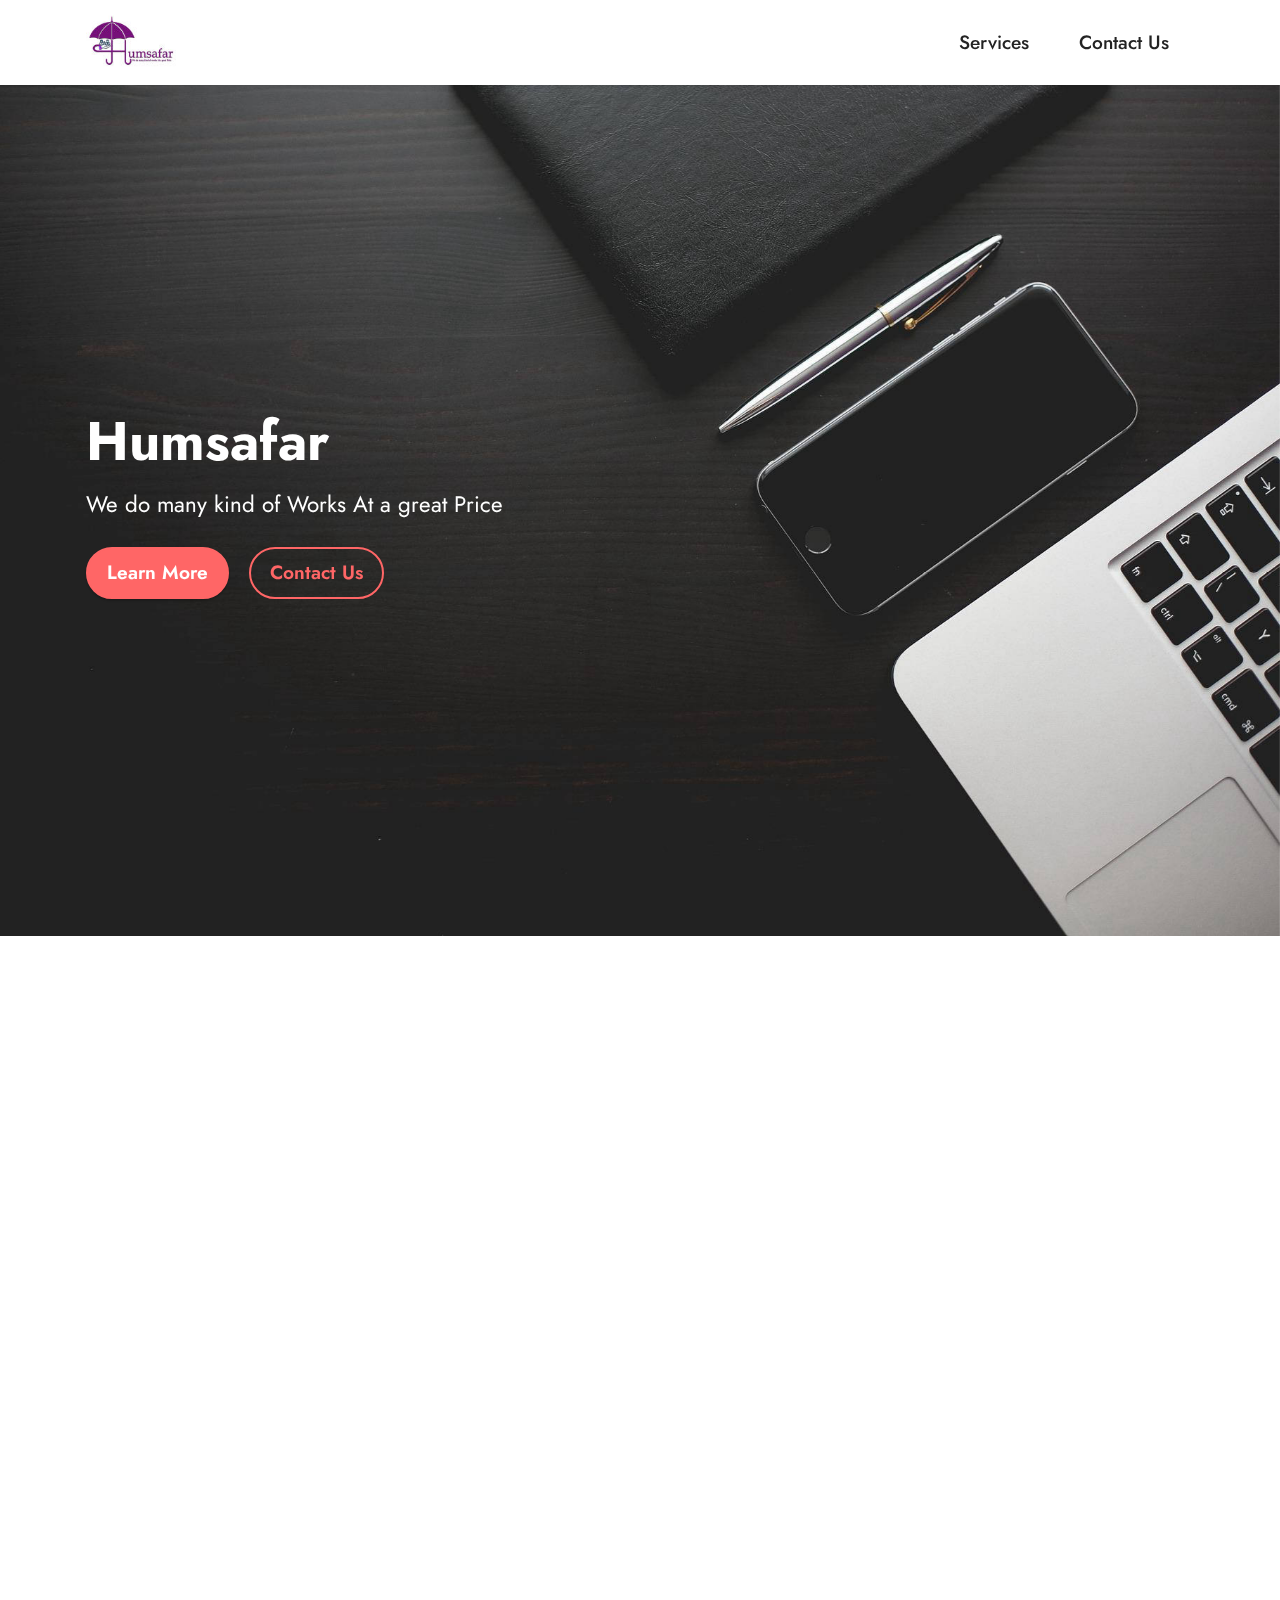
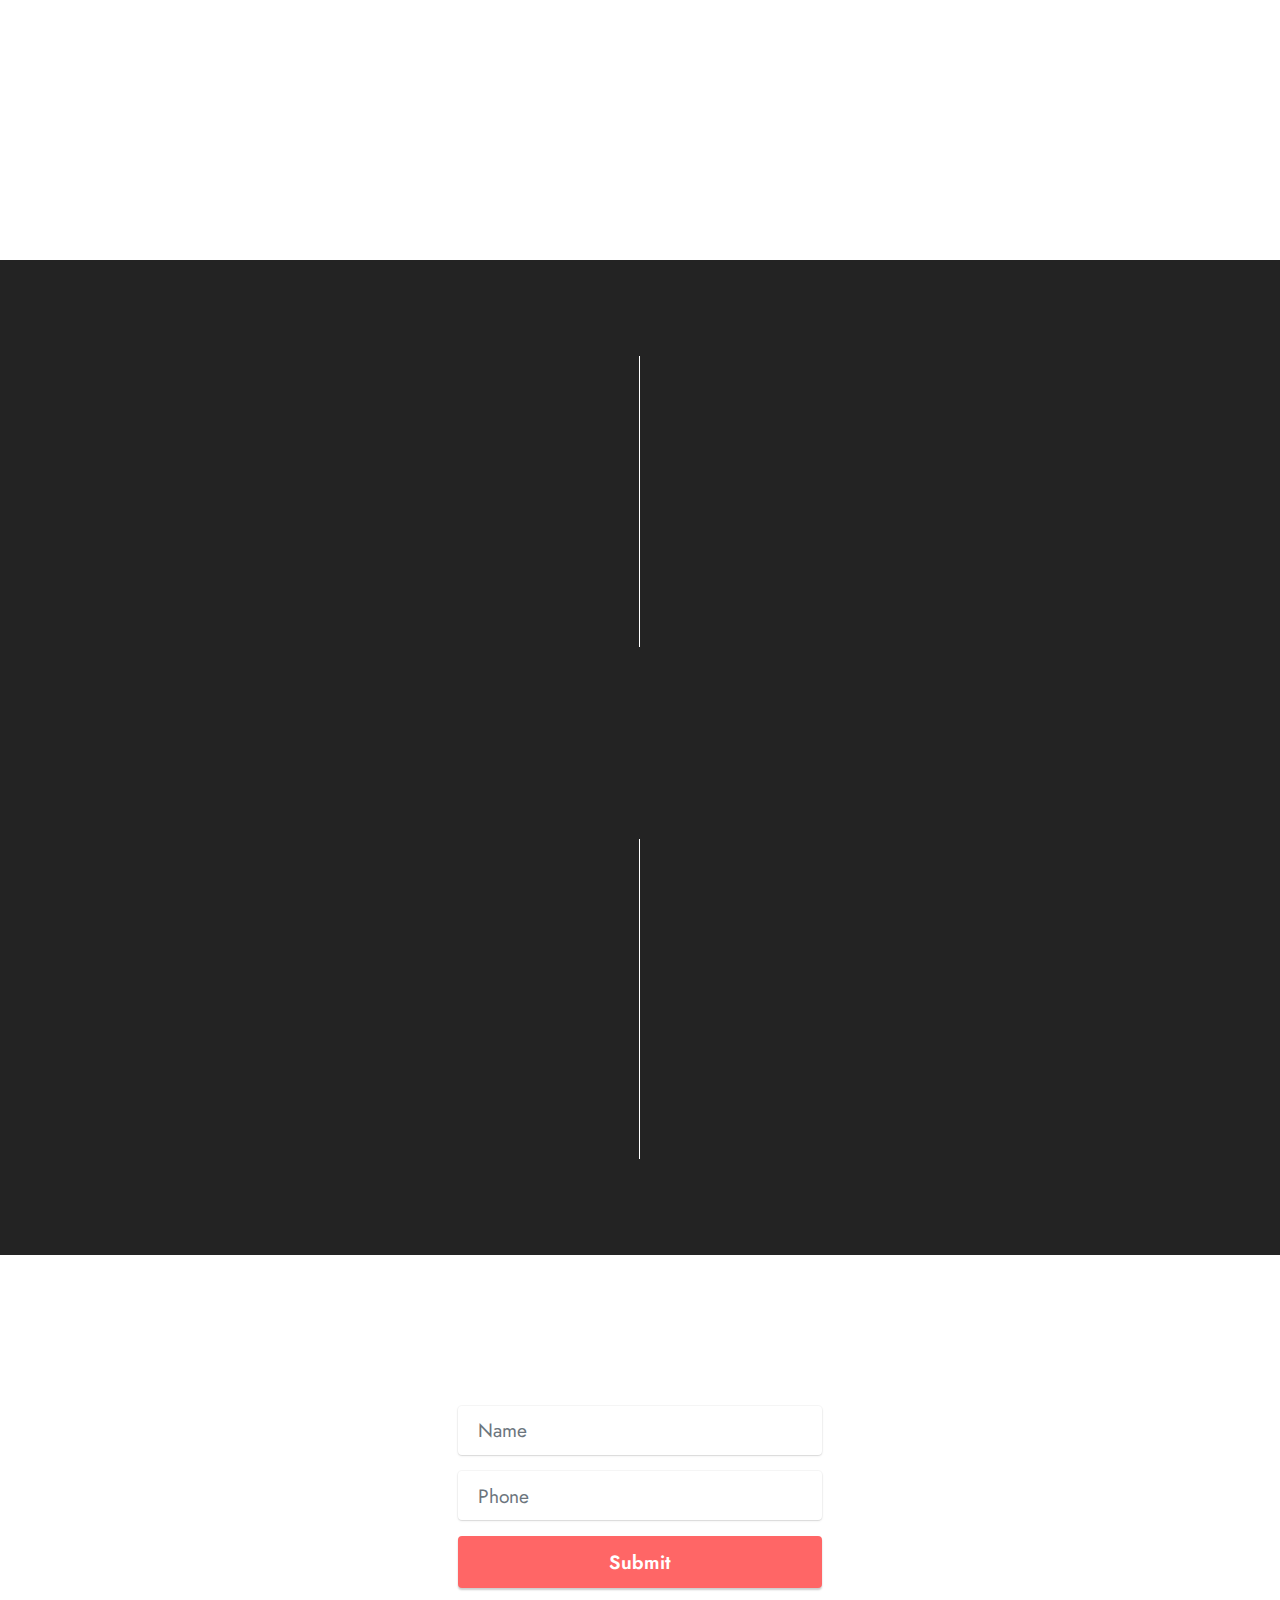
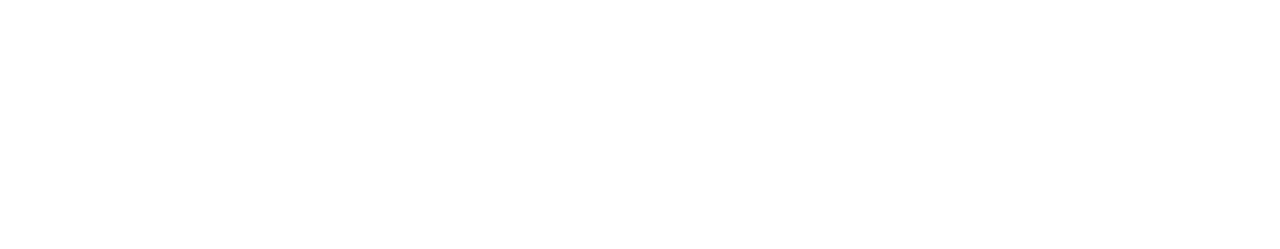
<file: index.html>
<!DOCTYPE html>
<html>
<head>
  <meta charset="UTF-8">
  <meta http-equiv="X-UA-Compatible" content="IE=edge">
  <meta name="generator" content="Mobirise v5.6.8, mobirise.com">
  <meta name="twitter:card" content="summary_large_image"/>
  <meta name="twitter:image:src" content="assets/images/index-meta.png">
  <meta property="og:image" content="assets/images/index-meta.png">
  <meta name="twitter:title" content="Humsafar">
  <meta name="viewport" content="width=device-width, initial-scale=1, minimum-scale=1">
  <link rel="shortcut icon" href="assets/images/logo-testfinal-128x91-1-128x91.png" type="image/x-icon">
  <meta name="description" content="">
  
  
  <title>Humsafar</title>
  <link rel="stylesheet" href="assets/bootstrap/css/bootstrap.min.css">
  <link rel="stylesheet" href="assets/bootstrap/css/bootstrap-grid.min.css">
  <link rel="stylesheet" href="assets/bootstrap/css/bootstrap-reboot.min.css">
  <link rel="stylesheet" href="assets/parallax/jarallax.css">
  <link rel="stylesheet" href="assets/animatecss/animate.css">
  <link rel="stylesheet" href="assets/dropdown/css/style.css">
  <link rel="stylesheet" href="assets/socicon/css/styles.css">
  <link rel="stylesheet" href="assets/theme/css/style.css">
  <link rel="preload" href="https://fonts.googleapis.com/css?family=Jost:100,200,300,400,500,600,700,800,900,100i,200i,300i,400i,500i,600i,700i,800i,900i&display=swap" as="style" onload="this.onload=null;this.rel='stylesheet'">
  <noscript><link rel="stylesheet" href="https://fonts.googleapis.com/css?family=Jost:100,200,300,400,500,600,700,800,900,100i,200i,300i,400i,500i,600i,700i,800i,900i&display=swap"></noscript>
  <link rel="preload" as="style" href="assets/mobirise/css/mbr-additional.css"><link rel="stylesheet" href="assets/mobirise/css/mbr-additional.css" type="text/css">
  
  
  
  
</head>
<body>
  
  <section data-bs-version="5.1" class="menu menu1 cid-t5xLUqUI5d" once="menu" id="menu1-2t">
    

    <nav class="navbar navbar-dropdown navbar-fixed-top navbar-expand-lg">
        <div class="container">
            <div class="navbar-brand">
                <span class="navbar-logo">
                    <a href="index.html">
                        <img src="assets/images/about-us-meta-128x91.jpg" alt="Humsafar" style="height: 4rem;">
                    </a>
                </span>
                
            </div>
            <button class="navbar-toggler" type="button" data-toggle="collapse" data-bs-toggle="collapse" data-target="#navbarSupportedContent" data-bs-target="#navbarSupportedContent" aria-controls="navbarNavAltMarkup" aria-expanded="false" aria-label="Toggle navigation">
                <div class="hamburger">
                    <span></span>
                    <span></span>
                    <span></span>
                    <span></span>
                </div>
            </button>
            <div class="collapse navbar-collapse" id="navbarSupportedContent">
                <ul class="navbar-nav nav-dropdown nav-right" data-app-modern-menu="true"><li class="nav-item"><a class="nav-link link text-black text-primary display-4" href="index.html#info2-3">
                            Services</a></li>
                    <li class="nav-item"><a class="nav-link link text-black text-primary display-4" href="page10.html">Contact Us</a>
                    </li></ul>
                
                
            </div>
        </div>
    </nav>
</section>

<section data-bs-version="5.1" class="header2 cid-sPFtdJmgfP mbr-fullscreen mbr-parallax-background" id="header2-1">

    

    

    <div class="container">
        <div class="row">
            <div class="col-12 col-lg-7">
                <h1 class="mbr-section-title mbr-fonts-style mb-3 display-1"><strong>Humsafar</strong></h1>
                
                <p class="mbr-text mbr-fonts-style display-7">We do many kind of Works At a great Price<br></p>
                <div class="mbr-section-btn mt-3"><a class="btn btn-secondary display-4" href="index.html#image2-2">Learn More</a>
                    <a class="btn btn-secondary-outline display-4" href="index.html#form6-5">Contact Us</a></div>
            </div>
        </div>
    </div>
</section>

<section data-bs-version="5.1" class="image2 cid-sPFtj7cSdU mbr-fullscreen" id="image2-2">
    

    

    <div class="container">
        <div class="row align-items-center">
            <div class="col-12 col-lg-6">
                <div class="image-wrapper">
                    <img src="assets/images/mbr-1076x717.jpg" alt="Mobirise">
                    
                </div>
            </div>
            <div class="col-12 col-lg">
                <div class="text-wrapper">
                    <h3 class="mbr-section-title mbr-fonts-style mb-3 display-5">
                        <strong>Humsafar</strong></h3>
                    <p class="mbr-text mbr-fonts-style display-7">Insurance, Loan, Computer Servicing, Solar Panel
<br>All work in one place&nbsp;</p>
                </div>
            </div>
        </div>
    </div>
</section>

<section data-bs-version="5.1" class="info2 cid-sPFGxHlV3m" id="info2-3">
    
    
    <div class="align-center container-fluid">
        <div class="row justify-content-center">
            <div class="card col-12 col-lg-6">
                <div class="wrapper">
                    <h3 class="mbr-section-title mb-4 mbr-fonts-style display-5">
                        <strong>Insurance</strong>
                    </h3>
                    <p class="mbr-text mb-4 mbr-fonts-style display-4">
                        We also do Insurance Work at a great price if you are interested getting our Insurance so check out our plans etc.</p>
                    <div class="mbr-section-btn"><a class="btn btn-white-outline display-4" href="page1.html">Insurance Plans</a></div>
                </div>
            </div>
            <div class="col-12 col-lg-6">
                <div class="wrapper">
                    <h3 class="mbr-section-title mbr-fonts-style mb-4 display-5">
                        <strong>Loan</strong>
                    </h3>
                    <p class="mbr-text mbr-fonts-style mb-4 display-4">
                        want loan? on low cost EMI? so we are the best option for you just fill the contact us form we'll contact you </p>
                    <div class="mbr-section-btn"><a class="btn btn-white-outline display-4" href="page8.html">Loans</a></div>
                </div>
            </div>
        </div>
    </div>
</section>

<section data-bs-version="5.1" class="info2 cid-sPFGy80EAi" id="info2-4">
    
    
    <div class="align-center container-fluid">
        <div class="row justify-content-center">
            <div class="card col-12 col-lg-6">
                <div class="wrapper">
                    <h3 class="mbr-section-title mb-4 mbr-fonts-style display-5"><strong>Graphic designing</strong></h3>
                    <p class="mbr-text mb-4 mbr-fonts-style display-4">Need some Banner or Poster for your place?<br>We are here to help you guys, simply just Tell what you need and we'll<br>complete your work within 5 working days</p>
                    <div class="mbr-section-btn"><a class="btn btn-white-outline display-4" href="page12.html">GFX&nbsp;</a></div>
                </div>
            </div>
            <div class="col-12 col-lg-6">
                <div class="wrapper">
                    <h3 class="mbr-section-title mbr-fonts-style mb-4 display-5"><strong>Computer servicing</strong></h3>
                    <p class="mbr-text mbr-fonts-style mb-4 display-4">having trouble with your laptop/Computer?<br>we are here to help you what you have to do just will your name and number in Contact us then we'll contact you.</p>
                    <div class="mbr-section-btn"><a class="btn btn-white-outline display-4" href="page9.html">Computer servicing's&nbsp;</a></div>
                </div>
            </div>
        </div>
    </div>
</section>

<section data-bs-version="5.1" class="form6 cid-sPFHnZ9Ec6" id="form6-5">
    
    
    <div class="container">
        <div class="mbr-section-head">
            <h3 class="mbr-section-title mbr-fonts-style align-center mb-0 display-2">
                <strong>Contact Us</strong></h3>
            
        </div>
        <div class="row justify-content-center mt-4">
            <div class="col-lg-8 mx-auto mbr-form" data-form-type="formoid">
                <form action="https://mobirise.eu/" method="POST" class="mbr-form form-with-styler mx-auto" data-form-title="Form Name"><input type="hidden" name="email" data-form-email="true" value="t8Cg+WH4gm2nl1/6plzB1Oqfm0nqh6u9TU2OW+q3hdIQyZC45Psznn+4MvGCKgLU6n+8j4f/RL4vA1caul8UtWknJPKgcg0YQT8JEdJAePP6SvId/F8+LMRgMqXsWBek">
                    <div class="row">
                        <div hidden="hidden" data-form-alert="" class="alert alert-success col-12">Thanks for Filling
                          out the form!
                          our Team will contact you ass                                                                                                                                                                                                  
                          soon as possible.</div>
                        <div hidden="hidden" data-form-alert-danger="" class="alert alert-danger col-12">Oops...! some
                            problem!</div>
                    </div>
                    <div class="dragArea row">
                        <div class="col-lg-12 col-md-12 col-sm-12 form-group mb-3" data-for="name">
                            <input type="text" name="name" placeholder="Name" data-form-field="name" class="form-control" value="" id="name-form6-5">
                        </div>
                        
                        <div data-for="phone" class="col-lg-12 col-md-12 col-sm-12 form-group mb-3">
                            <input type="tel" name="phone" placeholder="Phone" data-form-field="phone" class="form-control" value="" id="phone-form6-5">
                        </div>
                        <div class="col-auto mbr-section-btn align-center"><button type="submit" class="btn btn-secondary display-4">Submit</button></div>
                    </div>
                </form>
            </div>
        </div>
    </div>
</section>

<section data-bs-version="5.1" class="footer3 cid-sPFI5fTedm" once="footers" id="footer3-6">

    

    

    <div class="container">
        <div class="media-container-row align-center mbr-white">
            <div class="row row-links">
                <ul class="foot-menu">
                    
                    
                    
                    
                    
                <li class="foot-menu-item mbr-fonts-style display-7">
                        <a class="text-black" href="index.html#image2-2" target="_blank">About us</a>
                    </li><li class="foot-menu-item mbr-fonts-style display-7">
                        <a class="text-black" href="index.html#info2-3" target="_blank">Services</a>
                    </li><li class="foot-menu-item mbr-fonts-style display-7">
                        <a class="text-black" href="page10.html" target="_blank">Contact Us</a>
                    </li></ul>
            </div>
            
            <div class="row row-copirayt">
                <p class="mbr-text mb-0 mbr-fonts-style mbr-white align-center display-7">
                    © Copyright 2023 Humsafar. All Rights Reserved.
                </p>
            </div>
        </div>
    </div>
</section><section class="" style="padding: 0;align-items: relative;height: -4rem;"><a href="https://mobiri.se/2608951" style="flex: -1 -1;height: -4rem;position: absolute;width: -100%;z-index: -100;"></a><p style="margin: 0;text-align: center;" class="display-7">&#8204;</p><a style="z-index:1" href="https://mobirise.com/html-builder.html"></a></section><script src="assets/bootstrap/js/bootstrap.bundle.min.js"></script>  <script src="assets/parallax/jarallax.js"></script>  <script src="assets/smoothscroll/smooth-scroll.js"></script>  <script src="assets/ytplayer/index.js"></script>  <script src="assets/dropdown/js/navbar-dropdown.js"></script>  <script src="assets/theme/js/script.js"></script>  <script src="assets/formoid/formoid.min.js"></script>  
  
  
  <input name="animation" type="hidden">
  </body>
</html>
</file>
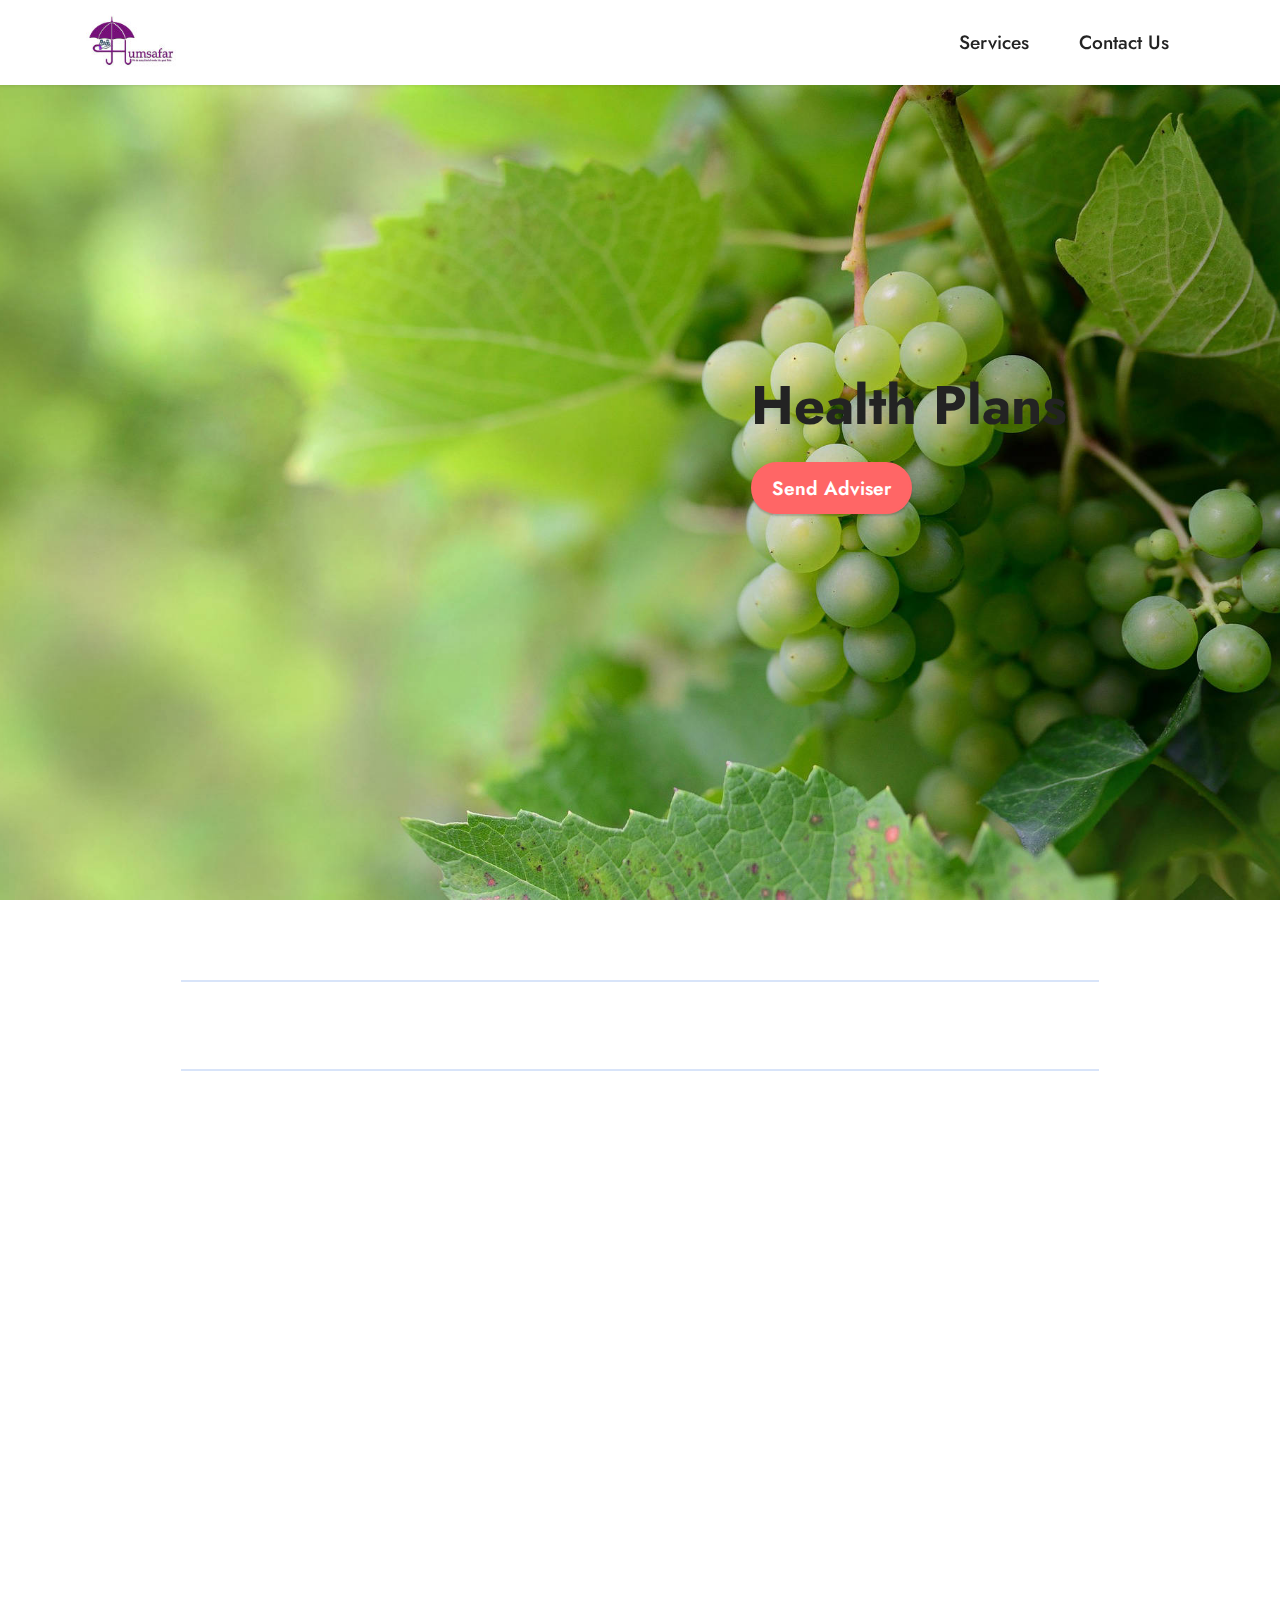
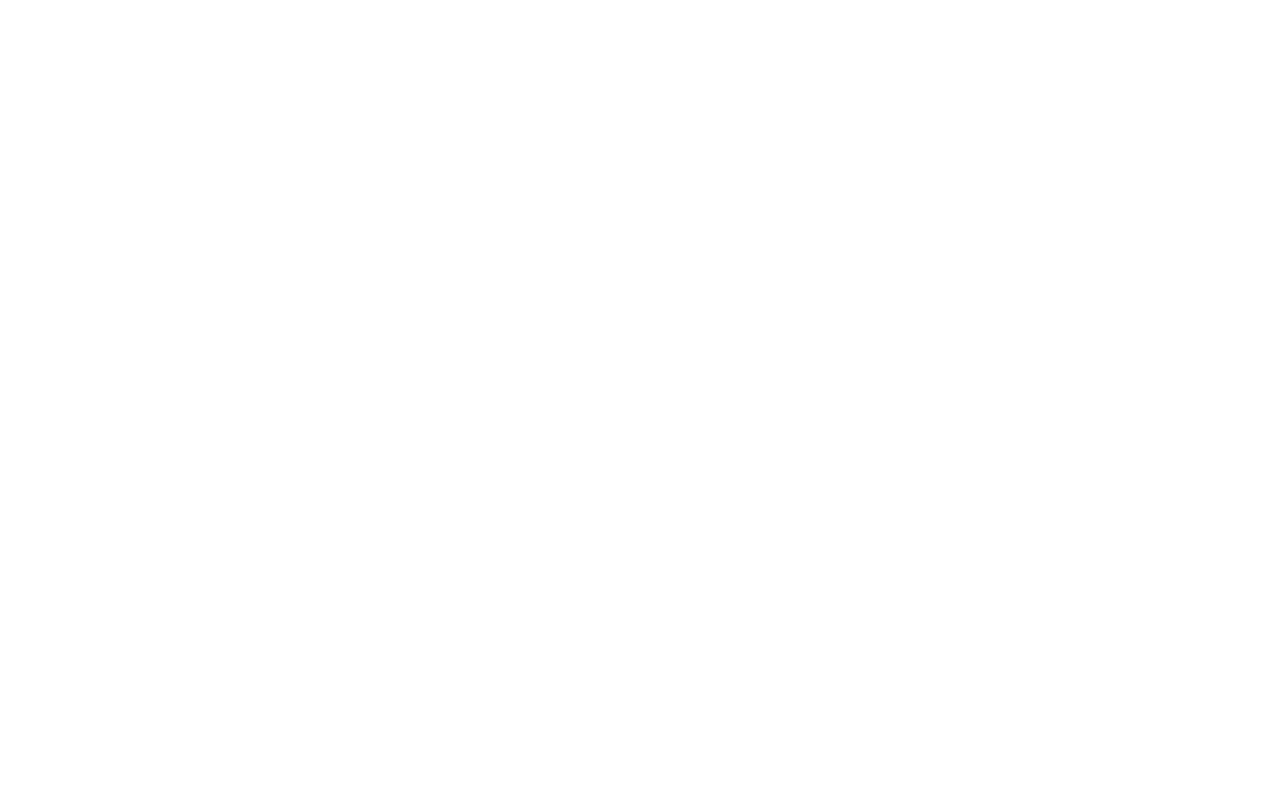
<file: Health Plan.html>
<!DOCTYPE html>
<html  >
<head>
  <!-- Site made with Mobirise Website Builder v5.6.8, https://mobirise.com -->
  <meta charset="UTF-8">
  <meta http-equiv="X-UA-Compatible" content="IE=edge">
  <meta name="generator" content="Mobirise v5.6.8, mobirise.com">
  <meta name="twitter:card" content="summary_large_image"/>
  <meta name="twitter:image:src" content="">
  <meta property="og:image" content="">
  <meta name="twitter:title" content="Humsafar | Health Plan">
  <meta name="viewport" content="width=device-width, initial-scale=1, minimum-scale=1">
  <link rel="shortcut icon" href="assets/images/logo-testfinal-128x91-1-128x91.png" type="image/x-icon">
  <meta name="description" content="">
  
  
  <title>Humsafar | Health Plan</title>
  <link rel="stylesheet" href="assets/bootstrap/css/bootstrap.min.css">
  <link rel="stylesheet" href="assets/bootstrap/css/bootstrap-grid.min.css">
  <link rel="stylesheet" href="assets/bootstrap/css/bootstrap-reboot.min.css">
  <link rel="stylesheet" href="assets/animatecss/animate.css">
  <link rel="stylesheet" href="assets/dropdown/css/style.css">
  <link rel="stylesheet" href="assets/socicon/css/styles.css">
  <link rel="stylesheet" href="assets/theme/css/style.css">
  <link rel="preload" href="https://fonts.googleapis.com/css?family=Jost:100,200,300,400,500,600,700,800,900,100i,200i,300i,400i,500i,600i,700i,800i,900i&display=swap" as="style" onload="this.onload=null;this.rel='stylesheet'">
  <noscript><link rel="stylesheet" href="https://fonts.googleapis.com/css?family=Jost:100,200,300,400,500,600,700,800,900,100i,200i,300i,400i,500i,600i,700i,800i,900i&display=swap"></noscript>
  <link rel="preload" as="style" href="assets/mobirise/css/mbr-additional.css"><link rel="stylesheet" href="assets/mobirise/css/mbr-additional.css" type="text/css">
  
  
  
  
</head>
<body>
  
  <section data-bs-version="5.1" class="header7 cid-sPFNIAicRL mbr-fullscreen" id="header7-q">

    

    

    <div class="text-right container">
        <div class="row justify-content-end">
            <div class="col-12 col-lg-5">
                <h1 class="mbr-section-title mbr-fonts-style mb-3 display-1"><strong>Health Plans</strong></h1>
                
                
                <div class="mbr-section-btn mt-3"><a class="btn btn-secondary display-4" href="page10.html">Send Adviser</a></div>
            </div>
        </div>
    </div>
</section>

<section data-bs-version="5.1" class="content6 cid-sPFNIBzj1L" id="content6-r">
    
    <div class="container">
        <div class="row justify-content-center">
            <div class="col-md-12 col-lg-10">
                <hr class="line">
                <p class="mbr-text align-center mbr-fonts-style my-4 display-2">
                    <strong>Health Plans -&nbsp;</strong></p>
                <hr class="line">
            </div>
        </div>
    </div>
</section>

<section data-bs-version="5.1" class="content14 cid-sPFNICmg44" id="content14-s">
    
    
    
    <div class="container-fluid">
        <div class="row justify-content-center">
            <div class="col-md-12 col-lg-10">
                    <h3 class="mbr-section-title mbr-fonts-style mb-4 display-5"><strong>Heart and Health Insurance Plan</strong></h3>
                <ul class="list mbr-fonts-style display-7">
                    <li><strong>Humsafar Heart and Health Insurance&nbsp;</strong><strong>Plan, a comprehensive health protection plan,&nbsp;</strong><strong>that safeguards you and your family against financial risks.</strong></li>
                    <li>Cover from Early Stages of listed conditions</li>
                    <li>Lumpsum benefit on diagnosis</li>
                    <li>Option to buy a standalone Heart Cover</li>
                    <li>Option to get back your premiums on Maturity</li>
                </ul>
            </div>
        </div>
    </div>
</section>

<section data-bs-version="5.1" class="content11 cid-sPFNIEqXtc" id="content11-t">
    
    <div class="container">
        <div class="row justify-content-center">
            <div class="col-md-12 col-lg-10">
                <div class="mbr-section-btn align-center"><a class="btn btn-secondary display-4" href="page10.html">Send an Adviser</a></div>
            </div>
        </div>
    </div>
</section>

<section data-bs-version="5.1" class="content14 cid-sPFNIGYp2Y" id="content14-v">
    
    
    
    <div class="container-fluid">
        <div class="row justify-content-center">
            <div class="col-md-12 col-lg-10">
                    <h3 class="mbr-section-title mbr-fonts-style mb-4 display-5"><strong>Cancer Protection Plan</strong></h3>
                <ul class="list mbr-fonts-style display-7">
                    <li><strong>A cancer insurance policy by Humsafar&nbsp;</strong><strong>will help you stay financially and psychologically&nbsp;</strong><strong>secure in case you or a family member of yours is&nbsp;</strong><strong>diagnosed with Cancer. Covers all stages of minor and major</strong></li>
                    <li>Covers all stages of minor and major Cancer</li>
                    <li>Covers you till 80 years of age</li>
                    <li>No medical examination required</li>
                    <li>Cover for Smoker and Non Smoker</li>
                </ul>
            </div>
        </div>
    </div>
</section>

<section data-bs-version="5.1" class="content11 cid-sPFNIIz5s2" id="content11-w">
    
    <div class="container">
        <div class="row justify-content-center">
            <div class="col-md-12 col-lg-10">
                <div class="mbr-section-btn align-center"><a class="btn btn-secondary display-4" href="page10.html">Send an Adviser</a></div>
            </div>
        </div>
    </div>
</section>

<section data-bs-version="5.1" class="footer3 cid-sPFNIJoEkn" once="footers" id="footer3-x">

    

    

    <div class="container">
        <div class="media-container-row align-center mbr-white">
            <div class="row row-links">
                <ul class="foot-menu">
                    
                    
                    
                    
                    
                <li class="foot-menu-item mbr-fonts-style display-7">
                        <a class="text-black" href="index.html#image2-2" target="_blank">About us</a>
                    </li><li class="foot-menu-item mbr-fonts-style display-7">
                        <a class="text-black" href="index.html#info2-3" target="_blank">Services</a>
                    </li><li class="foot-menu-item mbr-fonts-style display-7">
                        <a class="text-black" href="page10.html" target="_blank">Contact Us</a>
                    </li></ul>
            </div>
            
            <div class="row row-copirayt">
                <p class="mbr-text mb-0 mbr-fonts-style mbr-white align-center display-7">
                    © Copyright 2022 Humsafar. All Rights Reserved.
                </p>
            </div>
        </div>
    </div>
</section>

<section data-bs-version="5.1" class="menu menu1 cid-t5xLUqUI5d" once="menu" id="menu1-2t">
    

    <nav class="navbar navbar-dropdown navbar-fixed-top navbar-expand-lg">
        <div class="container">
            <div class="navbar-brand">
                <span class="navbar-logo">
                    <a href="index.html">
                        <img src="assets/images/about-us-meta-128x91.jpg" alt="Humsafar" style="height: 4rem;">
                    </a>
                </span>
                
            </div>
            <button class="navbar-toggler" type="button" data-toggle="collapse" data-bs-toggle="collapse" data-target="#navbarSupportedContent" data-bs-target="#navbarSupportedContent" aria-controls="navbarNavAltMarkup" aria-expanded="false" aria-label="Toggle navigation">
                <div class="hamburger">
                    <span></span>
                    <span></span>
                    <span></span>
                    <span></span>
                </div>
            </button>
            <div class="collapse navbar-collapse" id="navbarSupportedContent">
                <ul class="navbar-nav nav-dropdown nav-right" data-app-modern-menu="true"><li class="nav-item"><a class="nav-link link text-black text-primary display-4" href="index.html#info2-3">
                            Services</a></li>
                    <li class="nav-item"><a class="nav-link link text-black text-primary display-4" href="page10.html">Contact Us</a>
                    </li></ul>
                
                
            </div>
        </div>
    </nav>
</section><section class="" style="padding: 0;align-items: relative;height: -4rem;"><a href="https://mobiri.se/2608951" style="flex: -1 -1;height: -4rem;position: absolute;width: -100%;z-index: -100;"></a><p style="margin: 0;text-align: center;" class="display-7">&#8204;</p><a style="z-index:1" href="https://mobirise.com/html-builder.html"></a></section><script src="assets/bootstrap/js/bootstrap.bundle.min.js"></script>  <script src="assets/smoothscroll/smooth-scroll.js"></script>  <script src="assets/ytplayer/index.js"></script>  <script src="assets/dropdown/js/navbar-dropdown.js"></script>  <script src="assets/theme/js/script.js"></script>  
  
  
  <input name="animation" type="hidden">
  </body>
</html>
</file>
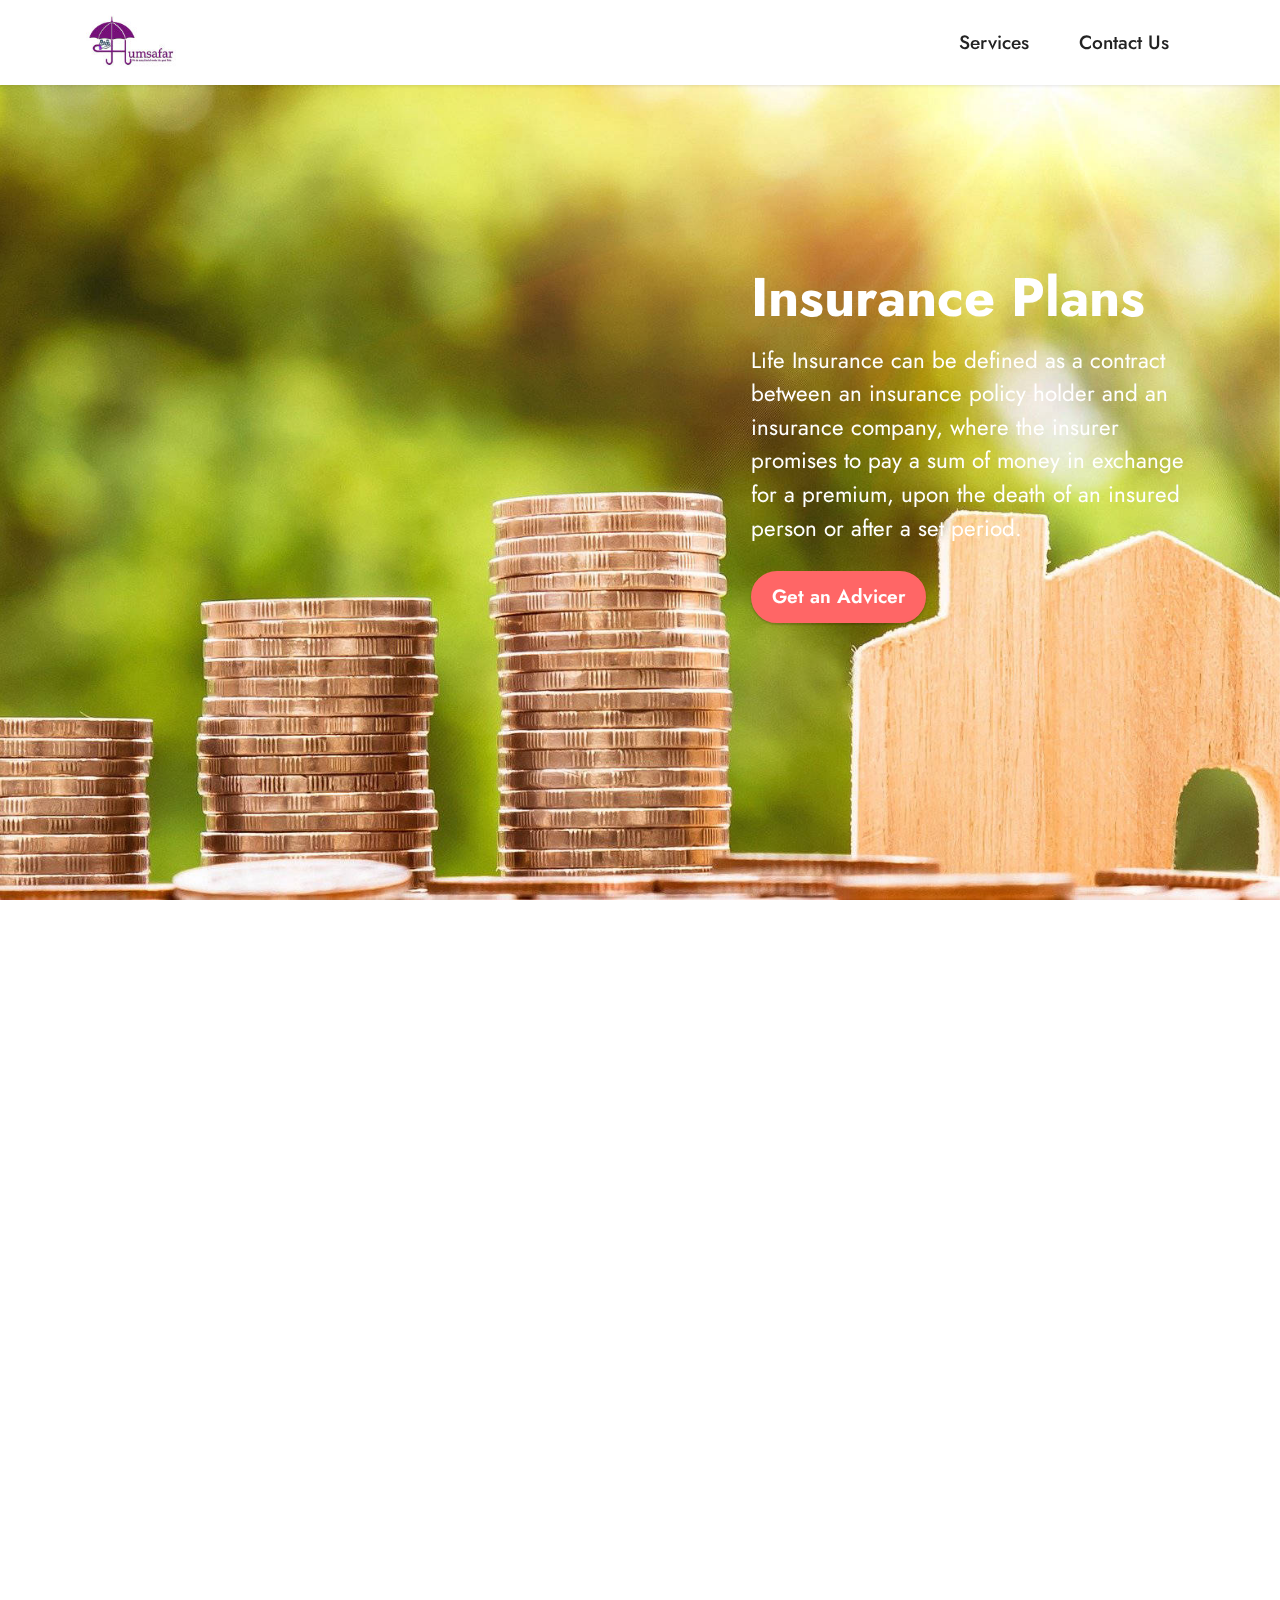
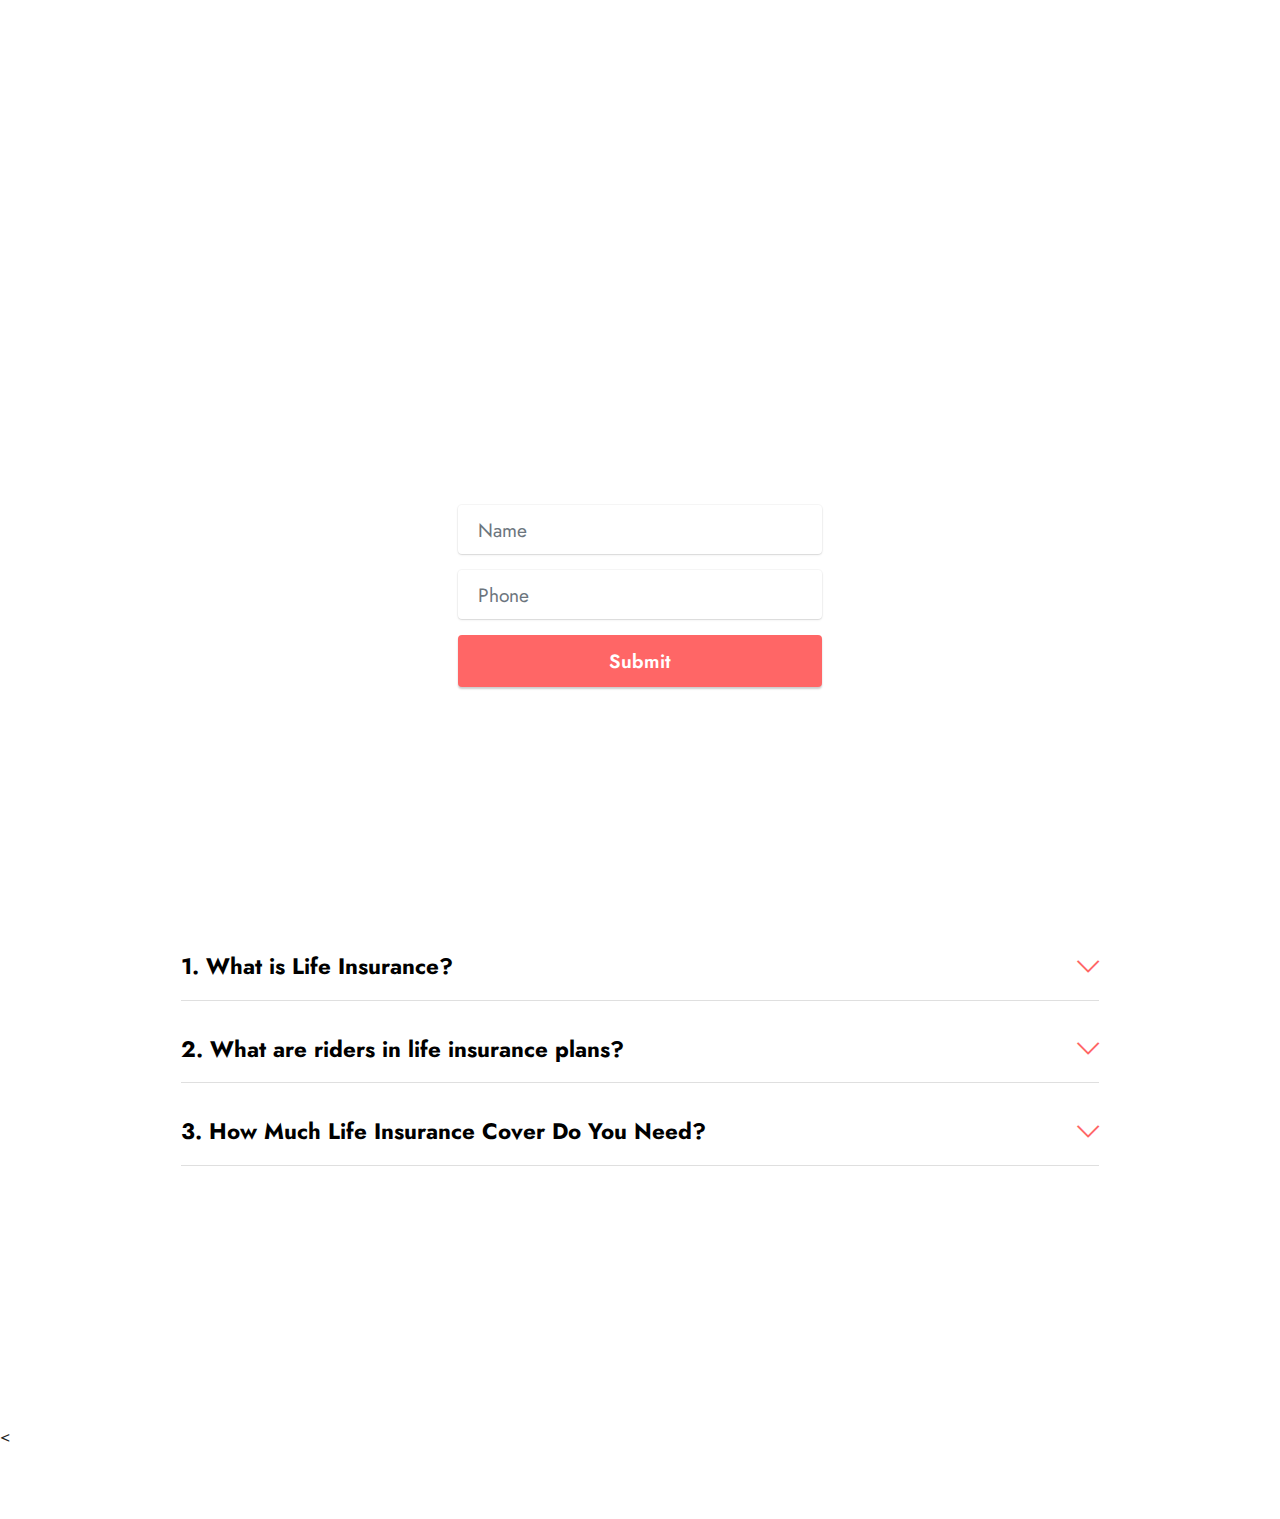
<file: page1.html>
<!DOCTYPE html>
<html  >
<head>
  <!-- Site made with Mobirise Website Builder v5.6.8, https://mobirise.com -->
  <meta charset="UTF-8">
  <meta http-equiv="X-UA-Compatible" content="IE=edge">
  <meta name="generator" content="Mobirise v5.6.8, mobirise.com">
  <meta name="twitter:card" content="summary_large_image"/>
  <meta name="twitter:image:src" content="">
  <meta property="og:image" content="">
  <meta name="twitter:title" content="Humsafar | Insurance">
  <meta name="viewport" content="width=device-width, initial-scale=1, minimum-scale=1">
  <link rel="shortcut icon" href="assets/images/logo-testfinal-128x91-1-128x91.png" type="image/x-icon">
  <meta name="description" content="">
  
  
  <title>Humsafar | Insurance</title>
  <link rel="stylesheet" href="assets/web/assets/mobirise-icons2/mobirise2.css">
  <link rel="stylesheet" href="assets/web/assets/mobirise-icons-bold/mobirise-icons-bold.css">
  <link rel="stylesheet" href="assets/web/assets/mobirise-icons/mobirise-icons.css">
  <link rel="stylesheet" href="assets/bootstrap/css/bootstrap.min.css">
  <link rel="stylesheet" href="assets/bootstrap/css/bootstrap-grid.min.css">
  <link rel="stylesheet" href="assets/bootstrap/css/bootstrap-reboot.min.css">
  <link rel="stylesheet" href="assets/parallax/jarallax.css">
  <link rel="stylesheet" href="assets/animatecss/animate.css">
  <link rel="stylesheet" href="assets/dropdown/css/style.css">
  <link rel="stylesheet" href="assets/socicon/css/styles.css">
  <link rel="stylesheet" href="assets/theme/css/style.css">
  <link rel="preload" href="https://fonts.googleapis.com/css?family=Jost:100,200,300,400,500,600,700,800,900,100i,200i,300i,400i,500i,600i,700i,800i,900i&display=swap" as="style" onload="this.onload=null;this.rel='stylesheet'">
  <noscript><link rel="stylesheet" href="https://fonts.googleapis.com/css?family=Jost:100,200,300,400,500,600,700,800,900,100i,200i,300i,400i,500i,600i,700i,800i,900i&display=swap"></noscript>
  <link rel="preload" as="style" href="assets/mobirise/css/mbr-additional.css"><link rel="stylesheet" href="assets/mobirise/css/mbr-additional.css" type="text/css">
  
  
  
  
</head>
<body>
  
  <section data-bs-version="5.1" class="header7 cid-sPFIwIwBjL mbr-fullscreen mbr-parallax-background" id="header7-a">

    

    

    <div class="text-right container">
        <div class="row justify-content-end">
            <div class="col-12 col-lg-5">
                <h1 class="mbr-section-title mbr-fonts-style mb-3 display-1"><strong>Insurance Plans</strong></h1>
                
                <p class="mbr-text mbr-fonts-style display-7">
                    Life Insurance can be defined as a contract between an insurance policy holder and an insurance company, where the insurer promises to pay a sum of money in exchange for a premium, upon the death of an insured person or after a set period.</p>
                <div class="mbr-section-btn mt-3"><a class="btn btn-secondary display-4" href="page1.html#form6-e">Get an Advicer</a></div>
            </div>
        </div>
    </div>
</section>

<section data-bs-version="5.1" class="content4 cid-sPFJ9JaHTj" id="content4-b">
    
    
    <div class="container">
        <div class="row justify-content-center">
            <div class="title col-md-12 col-lg-10">
                <h3 class="mbr-section-title mbr-fonts-style align-center mb-4 display-2"><strong>LIFE INSURANCE PLANS</strong></h3>
                <h4 class="mbr-section-subtitle align-center mbr-fonts-style mb-4 display-7">Life insurance is an irreplaceable part of a sound financial plan. It helps in securing your family's financial future in case of an unfortunate event like your untimely death. It also provides you with a financial backup in case of an accident or any other event which may cause temporary or permanent disability and therefore loss of income.
<div>
</div><div>Life insurance also helps as an investment tool. It builds your wealth in a planned manner to meet your financial goals and future expenses such as buying a new house, marriage, child's education or retirement. Future Generali India Life Insurance Company Limited offers a variety of simple-to-understand life insurance plans. These plans will help meet your various life needs such as protection, savings, investments, child's education, health etc.</div></h4>
                <div class="mbr-section-btn align-center"><a class="btn btn-secondary display-4" href="https://mobiri.se">Know More</a>
                    <a class="btn btn-secondary-outline display-4" href="https://mobiri.se">Get and Adviser</a></div>
            </div>
        </div>
    </div>
</section>

<section data-bs-version="5.1" class="features13 cid-sPFJFIWoyj mbr-parallax-background" id="features14-c">
    

    
    <div class="container">
        <div class="row">
            <div class="col-12">
                <h3 class="mbr-section-title align-center mb-4 mbr-fonts-style display-2"><strong>What you get</strong></h3>
            </div>
            <div class="card col-12 col-md-4 col-lg-2 p-3">
                <div class="card-wrapper">
                    <div class="card-box align-center">
                        <a href="Termplan.html"><span class="mbr-iconfont mobi-mbri-contact-form mobi-mbri"></span></a>
                        <h4 class="card-title align-center mbr-black mbr-fonts-style display-7"><strong>Term Plans</strong></h4>
                    </div>
                </div>
            </div>
            <div class="card p-3 col-12 col-md-4 col-lg-2">
                <div class="card-wrapper">
                    <div class="card-box align-center">
                        <a href="Health Plan.html"><span class="mbr-iconfont mbrib-hearth"></span></a>
                        <h4 class="card-title align-center mbr-black mbr-fonts-style display-7"><strong>Health Plan</strong></h4>
                    </div>
                </div>
            </div>
            <div class="card p-3 col-12 col-md-4 col-lg-2">
                <div class="card-wrapper">
                    <div class="card-box align-center">
                        <a href="page5.html"><span class="mbr-iconfont mbrib-key"></span></a>
                        <h4 class="card-title align-center mbr-black mbr-fonts-style display-7"><strong>Saving Plan</strong></h4>
                    </div>
                </div>
            </div>
            <div class="card p-3 col-12 col-md-4 col-lg-2">
                <div class="card-wrapper">
                    <div class="card-box align-center">
                        <a href="page4.html"><span class="mbr-iconfont mbrib-star"></span></a>
                        <h4 class="card-title align-center mbr-black mbr-fonts-style display-7">
                            <strong>Child Plan</strong></h4>
                    </div>
                </div>
            </div>
            <div class="card p-3 col-12 col-md-4 col-lg-2">
                <div class="card-wrapper">
                    <div class="card-box align-center">
                        <a href="page6.html"><span class="mbr-iconfont mobi-mbri-home mobi-mbri"></span></a>
                        <h4 class="card-title align-center mbr-black mbr-fonts-style display-7"><strong>Retirement Plan</strong></h4>
                    </div>
                </div>
            </div>
            <div class="card p-3 col-12 col-md-4 col-lg-2">
                <div class="card-wrapper">
                    <div class="card-box align-center">
                        <a href="page11.html"><span class="mbr-iconfont mobi-mbri-globe-2 mobi-mbri"></span></a>
                        <h4 class="card-title align-center mbr-black mbr-fonts-style display-7"><strong>Unit Linked Plans</strong></h4>
                    </div>
                </div>
            </div>
        </div>
    </div>
</section>

<section data-bs-version="5.1" class="form6 cid-sPFKv1aht4" id="form6-e">
    
    
    <div class="container">
        <div class="mbr-section-head">
            <h3 class="mbr-section-title mbr-fonts-style align-center mb-0 display-2">
                <strong>Contact Us</strong></h3>
            
        </div>
        <div class="row justify-content-center mt-4">
            <div class="col-lg-8 mx-auto mbr-form" data-form-type="formoid">
                <form action="https://mobirise.eu/" method="POST" class="mbr-form form-with-styler mx-auto" data-form-title="Form Name"><input type="hidden" name="email" data-form-email="true" value="2iuD+qGKHHlLVFAmUuYPvLonRy0Hm/urRN5RPmft9ga7pa958VxrVJ4b3vmN+RCqCzIha+CJpqvTB3O8LDhNePp1iymbBGOZNLE8AK96jqIOc9j1ATv0njVkBc6RyZSQ">
                    <div class="row">
                        <div hidden="hidden" data-form-alert="" class="alert alert-success col-12">Thanks for Filling
                          out the form!
                          our Team will contact you ass                                                                                                                                                                                                  
                          soon as possible.</div>
                        <div hidden="hidden" data-form-alert-danger="" class="alert alert-danger col-12">Oops...! some
                            problem!</div>
                    </div>
                    <div class="dragArea row">
                        <div class="col-lg-12 col-md-12 col-sm-12 form-group mb-3" data-for="name">
                            <input type="text" name="name" placeholder="Name" data-form-field="name" class="form-control" value="" id="name-form6-e">
                        </div>
                        
                        <div data-for="phone" class="col-lg-12 col-md-12 col-sm-12 form-group mb-3">
                            <input type="tel" name="phone" placeholder="Phone" data-form-field="phone" class="form-control" value="" id="phone-form6-e">
                        </div>
                        <div class="col-auto mbr-section-btn align-center"><button type="submit" class="btn btn-secondary display-4">Submit</button></div>
                    </div>
                </form>
            </div>
        </div>
    </div>
</section>

<section data-bs-version="5.1" class="content16 cid-sPFKD9ToGp" id="content16-f">

    

    
    <div class="container">
        <div class="row justify-content-center">
            <div class="col-12 col-md-10">
                <div class="mbr-section-head align-center mb-4">
                    <h3 class="mbr-section-title mb-0 mbr-fonts-style display-2"><strong>FREQUENTLY ASKED QUESTIONS</strong></h3>
                    
                </div>
                <div id="bootstrap-accordion_16" class="panel-group accordionStyles accordion" role="tablist" aria-multiselectable="true">
                    <div class="card mb-3">
                        <div class="card-header" role="tab" id="headingOne">
                            <a role="button" class="panel-title collapsed" data-toggle="collapse" data-bs-toggle="collapse" data-core="" href="#collapse1_16" aria-expanded="false" aria-controls="collapse1">
                                <h6 class="panel-title-edit mbr-fonts-style mb-0 display-7"><strong>1. What is Life Insurance?</strong></h6>
                                <span class="sign mbr-iconfont mbri-arrow-down"></span>
                            </a>
                        </div>
                        <div id="collapse1_16" class="panel-collapse noScroll collapse" role="tabpanel" aria-labelledby="headingOne" data-parent="#accordion" data-bs-parent="#bootstrap-accordion_16">
                            <div class="panel-body">
                                <p class="mbr-fonts-style panel-text display-4">Life insurance is a financial contract to provide the nominee of the covered individual with a sum of money as decided in the contract. This sum of money is called sum assured in life insurance contract.
<br>
<br>The covered individual or insured must pay a nominal sum to continue the contract, which is called premium.
<br>
<br>Anyone with an income can buy life insurance to offer financial protection to their loved ones.</p>
                            </div>
                        </div>
                    </div>
                    <div class="card mb-3">
                        <div class="card-header" role="tab" id="headingOne">
                            <a role="button" class="panel-title collapsed" data-toggle="collapse" data-bs-toggle="collapse" data-core="" href="#collapse2_16" aria-expanded="false" aria-controls="collapse2">
                                <h6 class="panel-title-edit mbr-fonts-style mb-0 display-7"><strong>2. What are riders in life insurance plans?</strong></h6>
                                <span class="sign mbr-iconfont mbri-arrow-down"></span>
                            </a>
                        </div>
                        <div id="collapse2_16" class="panel-collapse noScroll collapse" role="tabpanel" aria-labelledby="headingOne" data-parent="#accordion" data-bs-parent="#bootstrap-accordion_16">
                            <div class="panel-body">
                                <p class="mbr-fonts-style panel-text display-4">Riders provide additional insurance cover for a nominal premium. Future Generali Life Insurance offers following types of riders with the life insurance plans:
<br>
<br>•  Accidental Death rider
<br>•  Accidental Total &amp; Permanent Disability Rider<br></p>
                            </div>
                        </div>
                    </div>
                    <div class="card mb-3">
                        <div class="card-header" role="tab" id="headingOne">
                            <a role="button" class="panel-title collapsed" data-toggle="collapse" data-bs-toggle="collapse" data-core="" href="#collapse3_16" aria-expanded="false" aria-controls="collapse3">
                                <h6 class="panel-title-edit mbr-fonts-style mb-0 display-7"><strong>3. How Much Life Insurance Cover Do You Need?</strong></h6>
                                <span class="sign mbr-iconfont mbri-arrow-down"></span>
                            </a>
                        </div>
                        <div id="collapse3_16" class="panel-collapse noScroll collapse" role="tabpanel" aria-labelledby="headingOne" data-parent="#accordion" data-bs-parent="#bootstrap-accordion_16">
                            <div class="panel-body">
                                <p class="mbr-fonts-style panel-text display-4">Basic life insurance need for any individual should be such that it provides the family dependent on them sufficient money to maintain the same lifestyle and meet their financial goals in the individual’s absence.
<br>
<br>The money needed for such cover should be usually 20 to 25 times of the annual income of the individual. It is a good practice to revise the cover once your income has grown significantly in future.</p>
                            </div>
                        </div>
                    </div>
                    
                    
                    
                </div>
            </div>
        </div>
    </div>
</section>

<section data-bs-version="5.1" class="footer3 cid-sPFI5fTedm" once="footers" id="footer3-8">

    

    

    <div class="container">
        <div class="media-container-row align-center mbr-white">
            <div class="row row-links">
                <ul class="foot-menu">
                    
                    
                    
                    
                    
                <li class="foot-menu-item mbr-fonts-style display-7">
                        <a class="text-black" href="index.html#image2-2" target="_blank">About us</a>
                    </li><li class="foot-menu-item mbr-fonts-style display-7">
                        <a class="text-black" href="index.html#info2-3" target="_blank">Services</a>
                    </li><li class="foot-menu-item mbr-fonts-style display-7">
                        <a class="text-black" href="page10.html" target="_blank">Contact Us</a>
                    </li></ul>
            </div>
            
            <div class="row row-copirayt">
                <p class="mbr-text mb-0 mbr-fonts-style mbr-white align-center display-7">
                    © Copyright 2022 Humsafar. All Rights Reserved.
                </p>
            </div>
        </div>
    </div>
</section>

<section data-bs-version="5.1" class="menu menu1 cid-t5xLUqUI5d" once="menu" id="menu1-2t">
    

    <nav class="navbar navbar-dropdown navbar-fixed-top navbar-expand-lg">
        <div class="container">
            <div class="navbar-brand">
                <span class="navbar-logo">
                    <a href="index.html">
                        <img src="assets/images/about-us-meta-128x91.jpg" alt="Humsafar" style="height: 4rem;">
                    </a>
                </span>
                
            </div>
            <button class="navbar-toggler" type="button" data-toggle="collapse" data-bs-toggle="collapse" data-target="#navbarSupportedContent" data-bs-target="#navbarSupportedContent" aria-controls="navbarNavAltMarkup" aria-expanded="false" aria-label="Toggle navigation">
                <div class="hamburger">
                    <span></span>
                    <span></span>
                    <span></span>
                    <span></span>
                </div>
            </button>
            <div class="collapse navbar-collapse" id="navbarSupportedContent">
                <ul class="navbar-nav nav-dropdown nav-right" data-app-modern-menu="true"><li class="nav-item"><a class="nav-link link text-black text-primary display-4" href="index.html#info2-3">
                            Services</a></li>
                    <li class="nav-item"><a class="nav-link link text-black text-primary display-4" href="page10.html">Contact Us</a>
                    </li></ul>
                
                
            </div>
        </div>
    </nav>
<</section><section class="" style="padding: 0;align-items: relative;height: -4rem;"><a href="https://mobiri.se/2608951" style="flex: -1 -1;height: -4rem;position: absolute;width: -100%;z-index: -100;"></a><p style="margin: 0;text-align: center;" class="display-7">&#8204;</p><a style="z-index:1" href="https://mobirise.com/html-builder.html"></a></section><script src="assets/bootstrap/js/bootstrap.bundle.min.js"></script>  <script src="assets/parallax/jarallax.js"></script>  <script src="assets/smoothscroll/smooth-scroll.js"></script>  <script src="assets/ytplayer/index.js"></script>  <script src="assets/mbr-switch-arrow/mbr-switch-arrow.js"></script>  <script src="assets/dropdown/js/navbar-dropdown.js"></script>  <script src="assets/theme/js/script.js"></script>  <script src="assets/formoid/formoid.min.js"></script>  
  
  
  <input name="animation" type="hidden">
  </body>
</html>
</file>
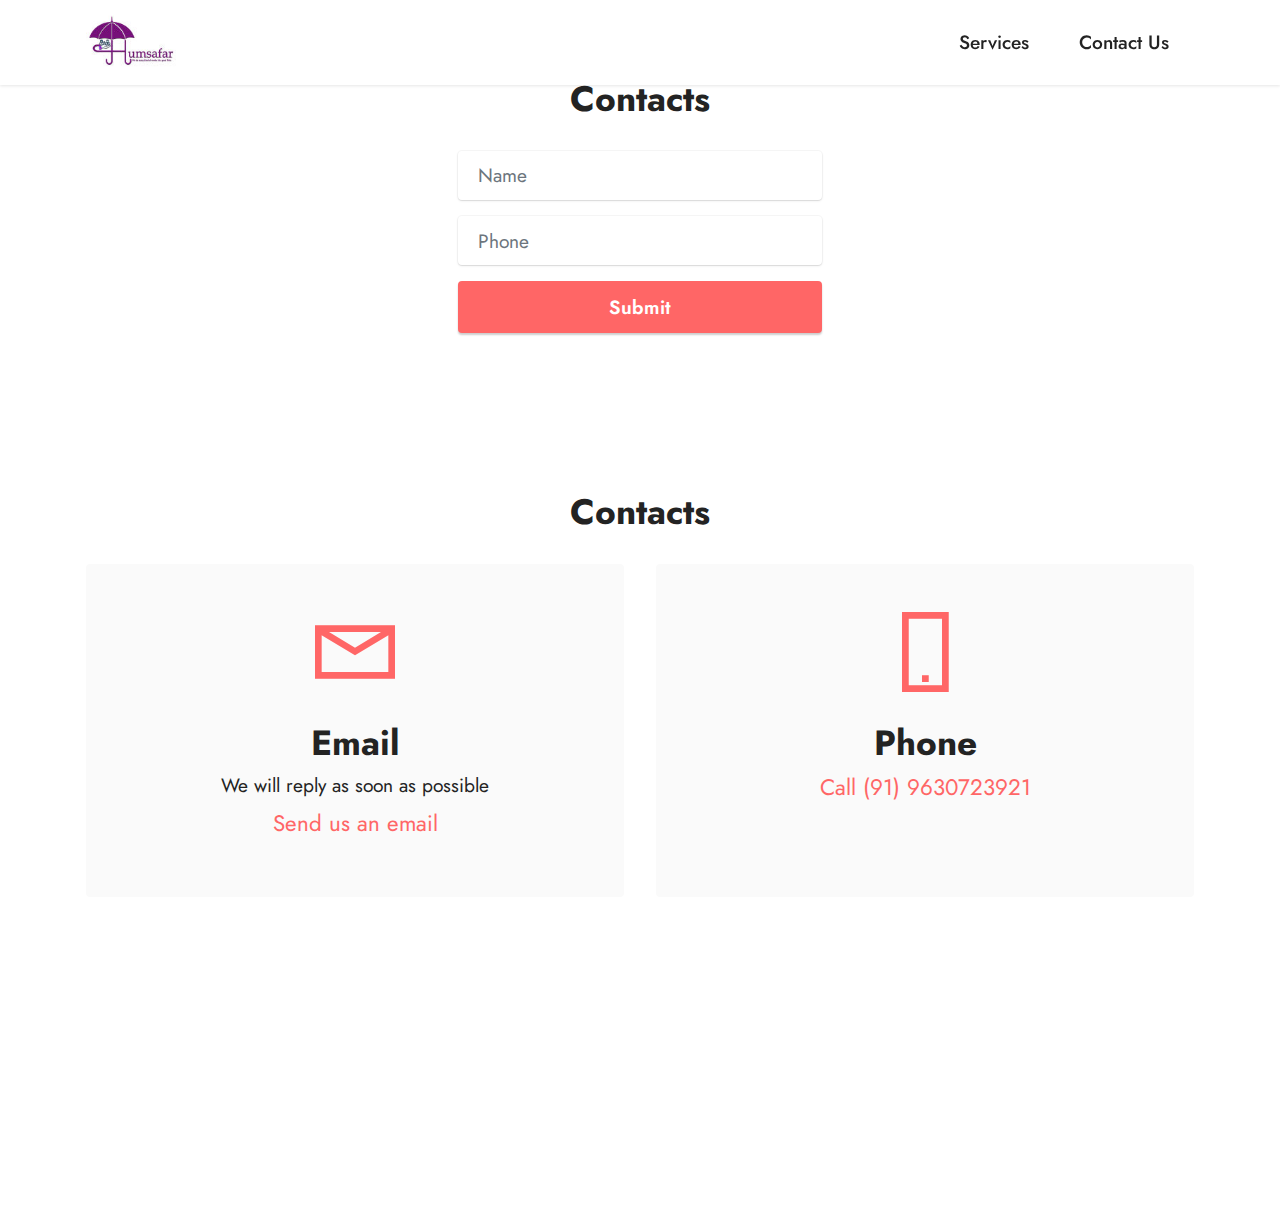
<file: page10.html>
<!DOCTYPE html>
<html  >
<head>
  <meta charset="UTF-8">
  <meta http-equiv="X-UA-Compatible" content="IE=edge">
  <meta name="generator" content="Mobirise v5.6.8, mobirise.com">
  <meta name="twitter:card" content="summary_large_image"/>
  <meta name="twitter:image:src" content="">
  <meta property="og:image" content="">
  <meta name="twitter:title" content="Humsafar | Contacts&nbsp;">
  <meta name="viewport" content="width=device-width, initial-scale=1, minimum-scale=1">
  <link rel="shortcut icon" href="assets/images/logo-testfinal-128x91-1-128x91.png" type="image/x-icon">
  <meta name="description" content="">
  
  
  <title>Humsafar | Contacts&nbsp;</title>
  <link rel="stylesheet" href="assets/web/assets/mobirise-icons2/mobirise2.css">
  <link rel="stylesheet" href="assets/bootstrap/css/bootstrap.min.css">
  <link rel="stylesheet" href="assets/bootstrap/css/bootstrap-grid.min.css">
  <link rel="stylesheet" href="assets/bootstrap/css/bootstrap-reboot.min.css">
  <link rel="stylesheet" href="assets/animatecss/animate.css">
  <link rel="stylesheet" href="assets/dropdown/css/style.css">
  <link rel="stylesheet" href="assets/socicon/css/styles.css">
  <link rel="stylesheet" href="assets/theme/css/style.css">
  <link rel="preload" href="https://fonts.googleapis.com/css?family=Jost:100,200,300,400,500,600,700,800,900,100i,200i,300i,400i,500i,600i,700i,800i,900i&display=swap" as="style" onload="this.onload=null;this.rel='stylesheet'">
  <noscript><link rel="stylesheet" href="https://fonts.googleapis.com/css?family=Jost:100,200,300,400,500,600,700,800,900,100i,200i,300i,400i,500i,600i,700i,800i,900i&display=swap"></noscript>
  <link rel="preload" as="style" href="assets/mobirise/css/mbr-additional.css"><link rel="stylesheet" href="assets/mobirise/css/mbr-additional.css" type="text/css">
  
  
  
  
</head>
<body>
  
  <section data-bs-version="5.1" class="form6 cid-sPS5P6aSTK" id="form6-2c">
    
    
    <div class="container">
        <div class="mbr-section-head">
            <h3 class="mbr-section-title mbr-fonts-style align-center mb-0 display-2">
                <strong>Contacts</strong>
            </h3>
            
        </div>
        <div class="row justify-content-center mt-4">
            <div class="col-lg-8 mx-auto mbr-form" data-form-type="formoid">
                <form action="https://mobirise.eu/" method="POST" class="mbr-form form-with-styler mx-auto" data-form-title="Form Name"><input type="hidden" name="email" data-form-email="true" value="RnL9UKVlvwIqYoQIQEOP8ihW2jYF9YF9BzaTNvdELW3Pxadpjn08zF7plvR72EVnX8rkQZr61UiR7yZOtm5ktvPtOoZdXcUDBV8yuacq/ecMYzU5zCQJvxd0k7nXtbnz">
                    <div class="row">
                        <div hidden="hidden" data-form-alert="" class="alert alert-success col-12">Thanks for filling
                            out the form!</div>
                        <div hidden="hidden" data-form-alert-danger="" class="alert alert-danger col-12">Oops...! some
                            problem!</div>
                    </div>
                    <div class="dragArea row">
                        <div class="col-lg-12 col-md-12 col-sm-12 form-group mb-3" data-for="name">
                            <input type="text" name="name" placeholder="Name" data-form-field="name" class="form-control" value="" id="name-form6-2c">
                        </div>
                        
                        <div data-for="phone" class="col-lg-12 col-md-12 col-sm-12 form-group mb-3">
                            <input type="tel" name="phone" placeholder="Phone" data-form-field="phone" class="form-control" value="" id="phone-form6-2c">
                        </div>
                        <div class="col-auto mbr-section-btn align-center"><button type="submit" class="btn btn-primary display-4">Submit</button></div>
                    </div>
                </form>
            </div>
        </div>
    </div>
</section>

<section data-bs-version="5.1" class="contacts1 cid-sPS5TMNenM" id="contacts1-2d">

    

    
    <div class="container">
        <div class="mbr-section-head">
            <h3 class="mbr-section-title mbr-fonts-style align-center mb-0 display-2">
                <strong>Contacts</strong>
            </h3>
            
        </div>
        <div class="row justify-content-center mt-4">
            <div class="card col-12 col-lg-6">
                <div class="card-wrapper">
                    <div class="card-box align-center">
                        <div class="image-wrapper">
                            <span class="mbr-iconfont mobi-mbri-letter mobi-mbri"></span>
                        </div>
                        <h4 class="card-title mbr-fonts-style mb-2 display-2">
                            <strong>Email</strong>
                        </h4>
                        <p class="mbr-text mbr-fonts-style mb-2 display-4">
                            We will reply as soon as possible</p>
                        <h5 class="link mbr-fonts-style display-7"><a href="mailto:info@site.com" class="text-primary">Send us an
                                email</a>
                        </h5>
                    </div>
                </div>
            </div>
            <div class="card col-12 col-lg-6">
                <div class="card-wrapper">
                    <div class="card-box align-center">
                        <div class="image-wrapper">
                            <span class="mbr-iconfont mobi-mbri-mobile-2 mobi-mbri"></span>
                        </div>
                        <h4 class="card-title mbr-fonts-style align-center mb-2 display-2">
                            <strong>Phone</strong>
                        </h4>
                        <p class="mbr-text mbr-fonts-style mb-2 display-4"></p>
                        <h5 class="link mbr-black mbr-fonts-style display-7">
                            <a href="tel:+91-9630723921" class="text-primary">Call (91)&nbsp;9630723921</a></h5>
                    </div>
                </div>
            </div>
        </div>
    </div>
</section>

<section data-bs-version="5.1" class="footer3 cid-sPFI5fTedm" once="footers" id="footer3-2b">

    

    

    <div class="container">
        <div class="media-container-row align-center mbr-white">
            <div class="row row-links">
                <ul class="foot-menu">
                    
                    
                    
                    
                    
                <li class="foot-menu-item mbr-fonts-style display-7">
                        <a class="text-black" href="index.html#image2-2" target="_blank">About us</a>
                    </li><li class="foot-menu-item mbr-fonts-style display-7">
                        <a class="text-black" href="index.html#info2-3" target="_blank">Services</a>
                    </li><li class="foot-menu-item mbr-fonts-style display-7">
                        <a class="text-black" href="page10.html" target="_blank">Contact Us</a>
                    </li></ul>
            </div>
            
            <div class="row row-copirayt">
                <p class="mbr-text mb-0 mbr-fonts-style mbr-white align-center display-7">
                    © Copyright 2022 Humsafar. All Rights Reserved.
                </p>
            </div>
        </div>
    </div>
</section>

<section data-bs-version="5.1" class="menu menu1 cid-t5xLUqUI5d" once="menu" id="menu1-2t">
    

    <nav class="navbar navbar-dropdown navbar-fixed-top navbar-expand-lg">
        <div class="container">
            <div class="navbar-brand">
                <span class="navbar-logo">
                    <a href="index.html">
                        <img src="assets/images/about-us-meta-128x91.jpg" alt="Humsafar" style="height: 4rem;">
                    </a>
                </span>
                
            </div>
            <button class="navbar-toggler" type="button" data-toggle="collapse" data-bs-toggle="collapse" data-target="#navbarSupportedContent" data-bs-target="#navbarSupportedContent" aria-controls="navbarNavAltMarkup" aria-expanded="false" aria-label="Toggle navigation">
                <div class="hamburger">
                    <span></span>
                    <span></span>
                    <span></span>
                    <span></span>
                </div>
            </button>
            <div class="collapse navbar-collapse" id="navbarSupportedContent">
                <ul class="navbar-nav nav-dropdown nav-right" data-app-modern-menu="true"><li class="nav-item"><a class="nav-link link text-black text-primary display-4" href="index.html#info2-3">
                            Services</a></li>
                    <li class="nav-item"><a class="nav-link link text-black text-primary display-4" href="page10.html">Contact Us</a>
                    </li></ul>
                
                
            </div>
        </div>
    </nav>
</section><section class="" style="padding: 0;align-items: relative;height: -4rem;"><a href="https://mobiri.se/2608951" style="flex: -1 -1;height: -4rem;position: absolute;width: -100%;z-index: -100;"></a><p style="margin: 0;text-align: center;" class="display-7">&#8204;</p><a style="z-index:1" href="https://mobirise.com/html-builder.html"></a></section><script src="assets/bootstrap/js/bootstrap.bundle.min.js"></script>  <script src="assets/smoothscroll/smooth-scroll.js"></script>  <script src="assets/ytplayer/index.js"></script>  <script src="assets/dropdown/js/navbar-dropdown.js"></script>  <script src="assets/theme/js/script.js"></script>  <script src="assets/formoid/formoid.min.js"></script>  
  
  
  <input name="animation" type="hidden">
  </body>
</html>
</file>
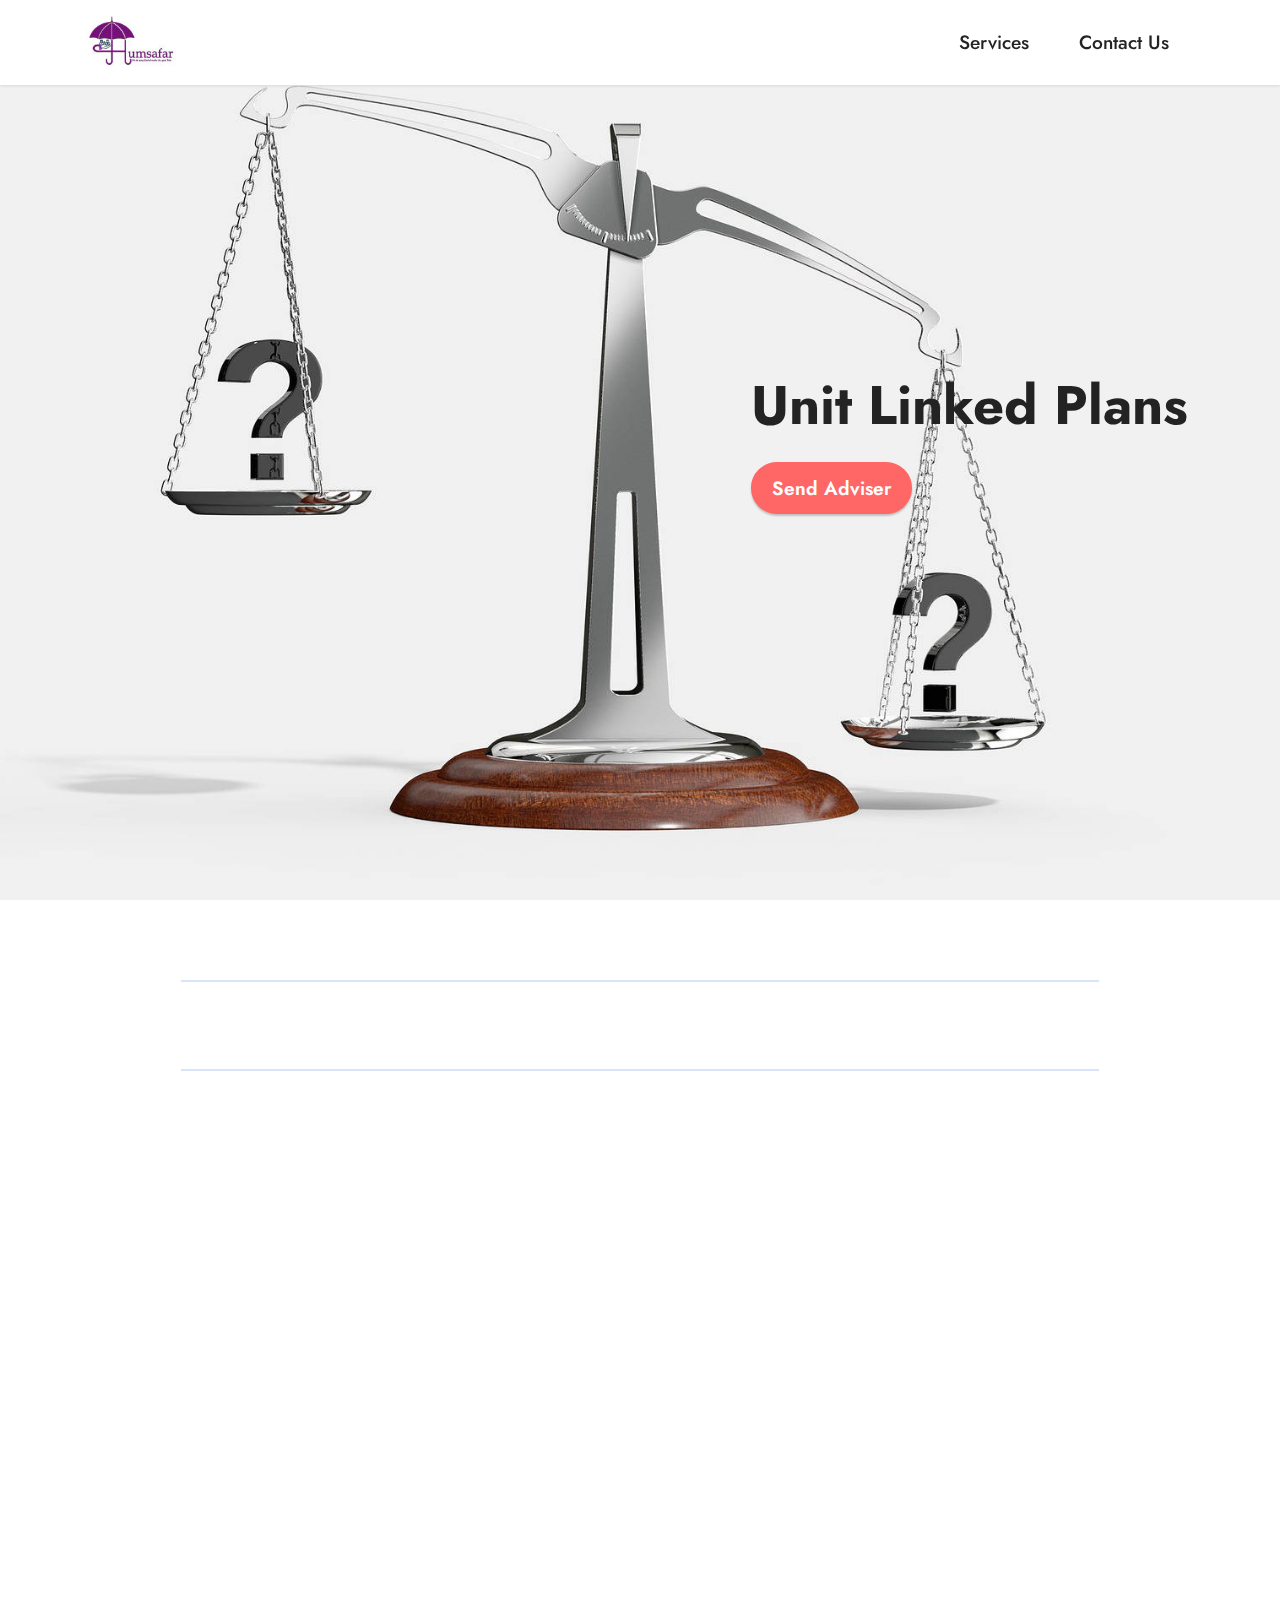
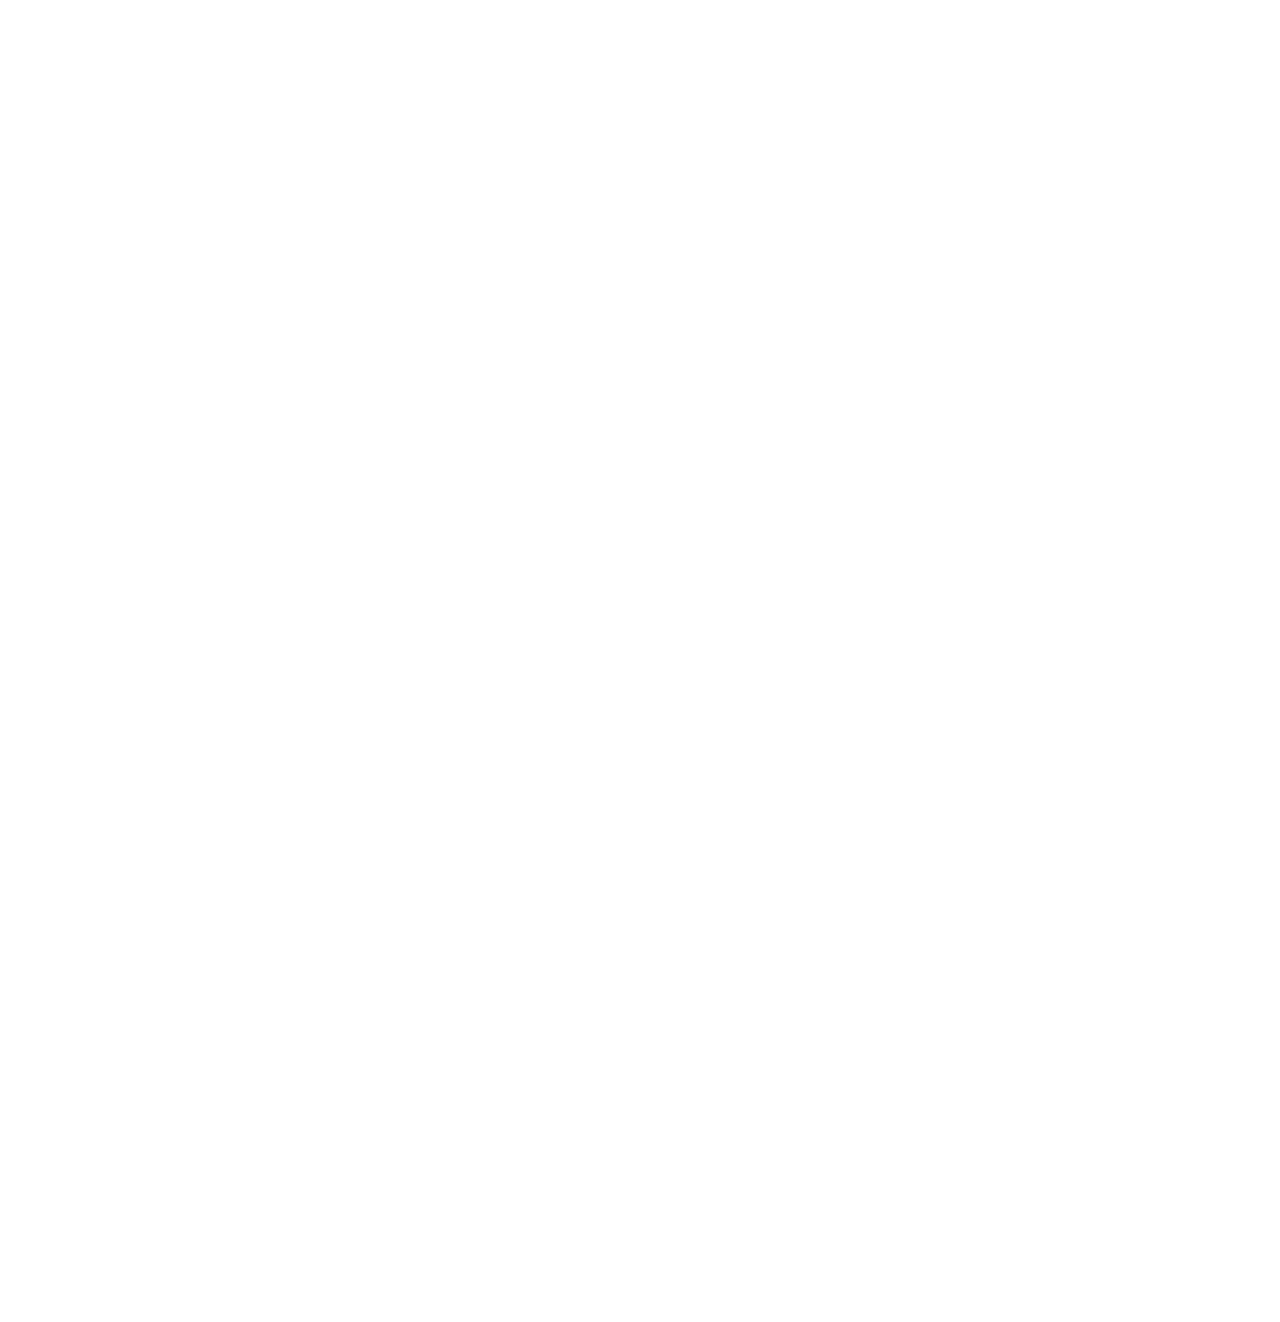
<file: page11.html>
<!DOCTYPE html>
<html  >
<head>
  <!-- Site made with Mobirise Website Builder v5.6.8, https://mobirise.com -->
  <meta charset="UTF-8">
  <meta http-equiv="X-UA-Compatible" content="IE=edge">
  <meta name="generator" content="Mobirise v5.6.8, mobirise.com">
  <meta name="twitter:card" content="summary_large_image"/>
  <meta name="twitter:image:src" content="">
  <meta property="og:image" content="">
  <meta name="twitter:title" content="Humsafar | Unit Linked Plans">
  <meta name="viewport" content="width=device-width, initial-scale=1, minimum-scale=1">
  <link rel="shortcut icon" href="assets/images/logo-testfinal-128x91-1-128x91.png" type="image/x-icon">
  <meta name="description" content="">
  
  
  <title>Humsafar | Unit Linked Plans</title>
  <link rel="stylesheet" href="assets/bootstrap/css/bootstrap.min.css">
  <link rel="stylesheet" href="assets/bootstrap/css/bootstrap-grid.min.css">
  <link rel="stylesheet" href="assets/bootstrap/css/bootstrap-reboot.min.css">
  <link rel="stylesheet" href="assets/animatecss/animate.css">
  <link rel="stylesheet" href="assets/dropdown/css/style.css">
  <link rel="stylesheet" href="assets/socicon/css/styles.css">
  <link rel="stylesheet" href="assets/theme/css/style.css">
  <link rel="preload" href="https://fonts.googleapis.com/css?family=Jost:100,200,300,400,500,600,700,800,900,100i,200i,300i,400i,500i,600i,700i,800i,900i&display=swap" as="style" onload="this.onload=null;this.rel='stylesheet'">
  <noscript><link rel="stylesheet" href="https://fonts.googleapis.com/css?family=Jost:100,200,300,400,500,600,700,800,900,100i,200i,300i,400i,500i,600i,700i,800i,900i&display=swap"></noscript>
  <link rel="preload" as="style" href="assets/mobirise/css/mbr-additional.css"><link rel="stylesheet" href="assets/mobirise/css/mbr-additional.css" type="text/css">
  
  
  
  
</head>
<body>
  
  <section data-bs-version="5.1" class="header7 cid-sPSeLMzQj3 mbr-fullscreen" id="header7-2f">

    

    

    <div class="text-right container">
        <div class="row justify-content-end">
            <div class="col-12 col-lg-5">
                <h1 class="mbr-section-title mbr-fonts-style mb-3 display-1"><strong>Unit Linked Plans</strong></h1>
                
                
                <div class="mbr-section-btn mt-3"><a class="btn btn-secondary display-4" href="page10.html">Send Adviser</a></div>
            </div>
        </div>
    </div>
</section>

<section data-bs-version="5.1" class="content6 cid-sPSeLOcQwa" id="content6-2g">
    
    <div class="container">
        <div class="row justify-content-center">
            <div class="col-md-12 col-lg-10">
                <hr class="line">
                <p class="mbr-text align-center mbr-fonts-style my-4 display-2"><strong>Unit Linked Plans&nbsp;Plans</strong><strong>&nbsp;-&nbsp;</strong></p>
                <hr class="line">
            </div>
        </div>
    </div>
</section>

<section data-bs-version="5.1" class="content14 cid-sPSeLOXkTm" id="content14-2h">
    
    
    
    <div class="container-fluid">
        <div class="row justify-content-center">
            <div class="col-md-12 col-lg-10">
                    <h3 class="mbr-section-title mbr-fonts-style mb-4 display-5"><strong>Big Dreams Plan</strong></h3>
                <ul class="list mbr-fonts-style display-7">
                    <li><strong>This is a unit linked plan. In this policy, the investment risk&nbsp;</strong><strong>in the investment portfolio is borne by the policyholder.&nbsp;</strong><strong>It lets you create wealth while enjoying the benefits of insurance plan.</strong></li>
                    <li>Unlimited free switches &amp; partial withdrawals</li>
                    <li>Zero Allocation and Admin charge</li>
                    <li>Flexibility to Invest</li>
                    <li>Tax Benefits under section 80C and 10 (10D)</li>
                </ul>
            </div>
        </div>
    </div>
</section>

<section data-bs-version="5.1" class="content11 cid-sPSeLQ4hgt" id="content11-2i">
    
    <div class="container">
        <div class="row justify-content-center">
            <div class="col-md-12 col-lg-10">
                <div class="mbr-section-btn align-center"><a class="btn btn-secondary display-4" href="page10.html">Send an Adviser</a></div>
            </div>
        </div>
    </div>
</section>

<section data-bs-version="5.1" class="content14 cid-sPSeLQFkPx" id="content14-2j">
    
    
    
    <div class="container-fluid">
        <div class="row justify-content-center">
            <div class="col-md-12 col-lg-10">
                    <h3 class="mbr-section-title mbr-fonts-style mb-4 display-5"><strong>Big Income Multiplier</strong></h3>
                <ul class="list mbr-fonts-style display-7">
                    <li><strong>In Bima Advantage Plus policy, the investment risk&nbsp;</strong><strong>in investment portfolio is borne by the policyholder.&nbsp;</strong><strong>The linked insurance products do not offer&nbsp;</strong><strong>any liquidity during the first five years of the contract.</strong></li>
                    <li>Flexilty to choose Policy Term</li>
                    <li>Eligible for tax benefits</li>
                    <li>Helps maximise your returns</li>
                    <li>Combination of protection and investment</li>
                </ul>
            </div>
        </div>
    </div>
</section>

<section data-bs-version="5.1" class="content11 cid-sPSeLRVI7p" id="content11-2k">
    
    <div class="container">
        <div class="row justify-content-center">
            <div class="col-md-12 col-lg-10">
                <div class="mbr-section-btn align-center"><a class="btn btn-secondary display-4" href="page10.html">Send an Adviser</a></div>
            </div>
        </div>
    </div>
</section>

<section data-bs-version="5.1" class="content14 cid-sPSeLSAn5C" id="content14-2l">
    
    
    
    <div class="container-fluid">
        <div class="row justify-content-center">
            <div class="col-md-12 col-lg-10">
                    <h3 class="mbr-section-title mbr-fonts-style mb-4 display-5"><strong>Wealth Protect Plan</strong></h3>
                <ul class="list mbr-fonts-style display-7">
                    <li><strong>This plan offers a combination of high cover&nbsp;</strong><strong>(up to 30 times the annual premium)&nbsp;</strong><strong>and investment to fulfil your long-term financial goals&nbsp;</strong><strong>while safeguarding the interests of your dependents.</strong></li>
                    <li>6 Fund Options to choose from</li>
                    <li>Flexible Premium Payment Frequency</li>
                    <li>Guaranteed Loyalty Additions at maturity</li>
                    <li>Option to make partial withdrawals from the funds</li>
                </ul>
            </div>
        </div>
    </div>
</section>

<section data-bs-version="5.1" class="content11 cid-sPSeLU8ybi" id="content11-2m">
    
    <div class="container">
        <div class="row justify-content-center">
            <div class="col-md-12 col-lg-10">
                <div class="mbr-section-btn align-center"><a class="btn btn-secondary display-4" href="page10.html">Send an Adviser</a></div>
            </div>
        </div>
    </div>
</section>

<section data-bs-version="5.1" class="footer3 cid-sPSeLUZJZr" once="footers" id="footer3-2n">

    

    

    <div class="container">
        <div class="media-container-row align-center mbr-white">
            <div class="row row-links">
                <ul class="foot-menu">
                    
                    
                    
                    
                    
                <li class="foot-menu-item mbr-fonts-style display-7">
                        <a class="text-black" href="index.html#image2-2" target="_blank">About us</a>
                    </li><li class="foot-menu-item mbr-fonts-style display-7">
                        <a class="text-black" href="index.html#info2-3" target="_blank">Services</a>
                    </li><li class="foot-menu-item mbr-fonts-style display-7">
                        <a class="text-black" href="page10.html" target="_blank">Contact Us</a>
                    </li></ul>
            </div>
            
            <div class="row row-copirayt">
                <p class="mbr-text mb-0 mbr-fonts-style mbr-white align-center display-7">
                    © Copyright 2022 Humsafar. All Rights Reserved.
                </p>
            </div>
        </div>
    </div>
</section>

<section data-bs-version="5.1" class="menu menu1 cid-t5xLUqUI5d" once="menu" id="menu1-2t">
    

    <nav class="navbar navbar-dropdown navbar-fixed-top navbar-expand-lg">
        <div class="container">
            <div class="navbar-brand">
                <span class="navbar-logo">
                    <a href="index.html">
                        <img src="assets/images/about-us-meta-128x91.jpg" alt="Humsafar" style="height: 4rem;">
                    </a>
                </span>
                
            </div>
            <button class="navbar-toggler" type="button" data-toggle="collapse" data-bs-toggle="collapse" data-target="#navbarSupportedContent" data-bs-target="#navbarSupportedContent" aria-controls="navbarNavAltMarkup" aria-expanded="false" aria-label="Toggle navigation">
                <div class="hamburger">
                    <span></span>
                    <span></span>
                    <span></span>
                    <span></span>
                </div>
            </button>
            <div class="collapse navbar-collapse" id="navbarSupportedContent">
                <ul class="navbar-nav nav-dropdown nav-right" data-app-modern-menu="true"><li class="nav-item"><a class="nav-link link text-black text-primary display-4" href="index.html#info2-3">
                            Services</a></li>
                    <li class="nav-item"><a class="nav-link link text-black text-primary display-4" href="page10.html">Contact Us</a>
                    </li></ul>
                
                
            </div>
        </div>
    </nav>
</section><section class="" style="padding: 0;align-items: relative;height: -4rem;"><a href="https://mobiri.se/2608951" style="flex: -1 -1;height: -4rem;position: absolute;width: -100%;z-index: -100;"></a><p style="margin: 0;text-align: center;" class="display-7">&#8204;</p><a style="z-index:1" href="https://mobirise.com/html-builder.html"></a></section><script src="assets/bootstrap/js/bootstrap.bundle.min.js"></script>  <script src="assets/smoothscroll/smooth-scroll.js"></script>  <script src="assets/ytplayer/index.js"></script>  <script src="assets/dropdown/js/navbar-dropdown.js"></script>  <script src="assets/theme/js/script.js"></script>  
  
  
  <input name="animation" type="hidden">
  </body>
</html>
</file>
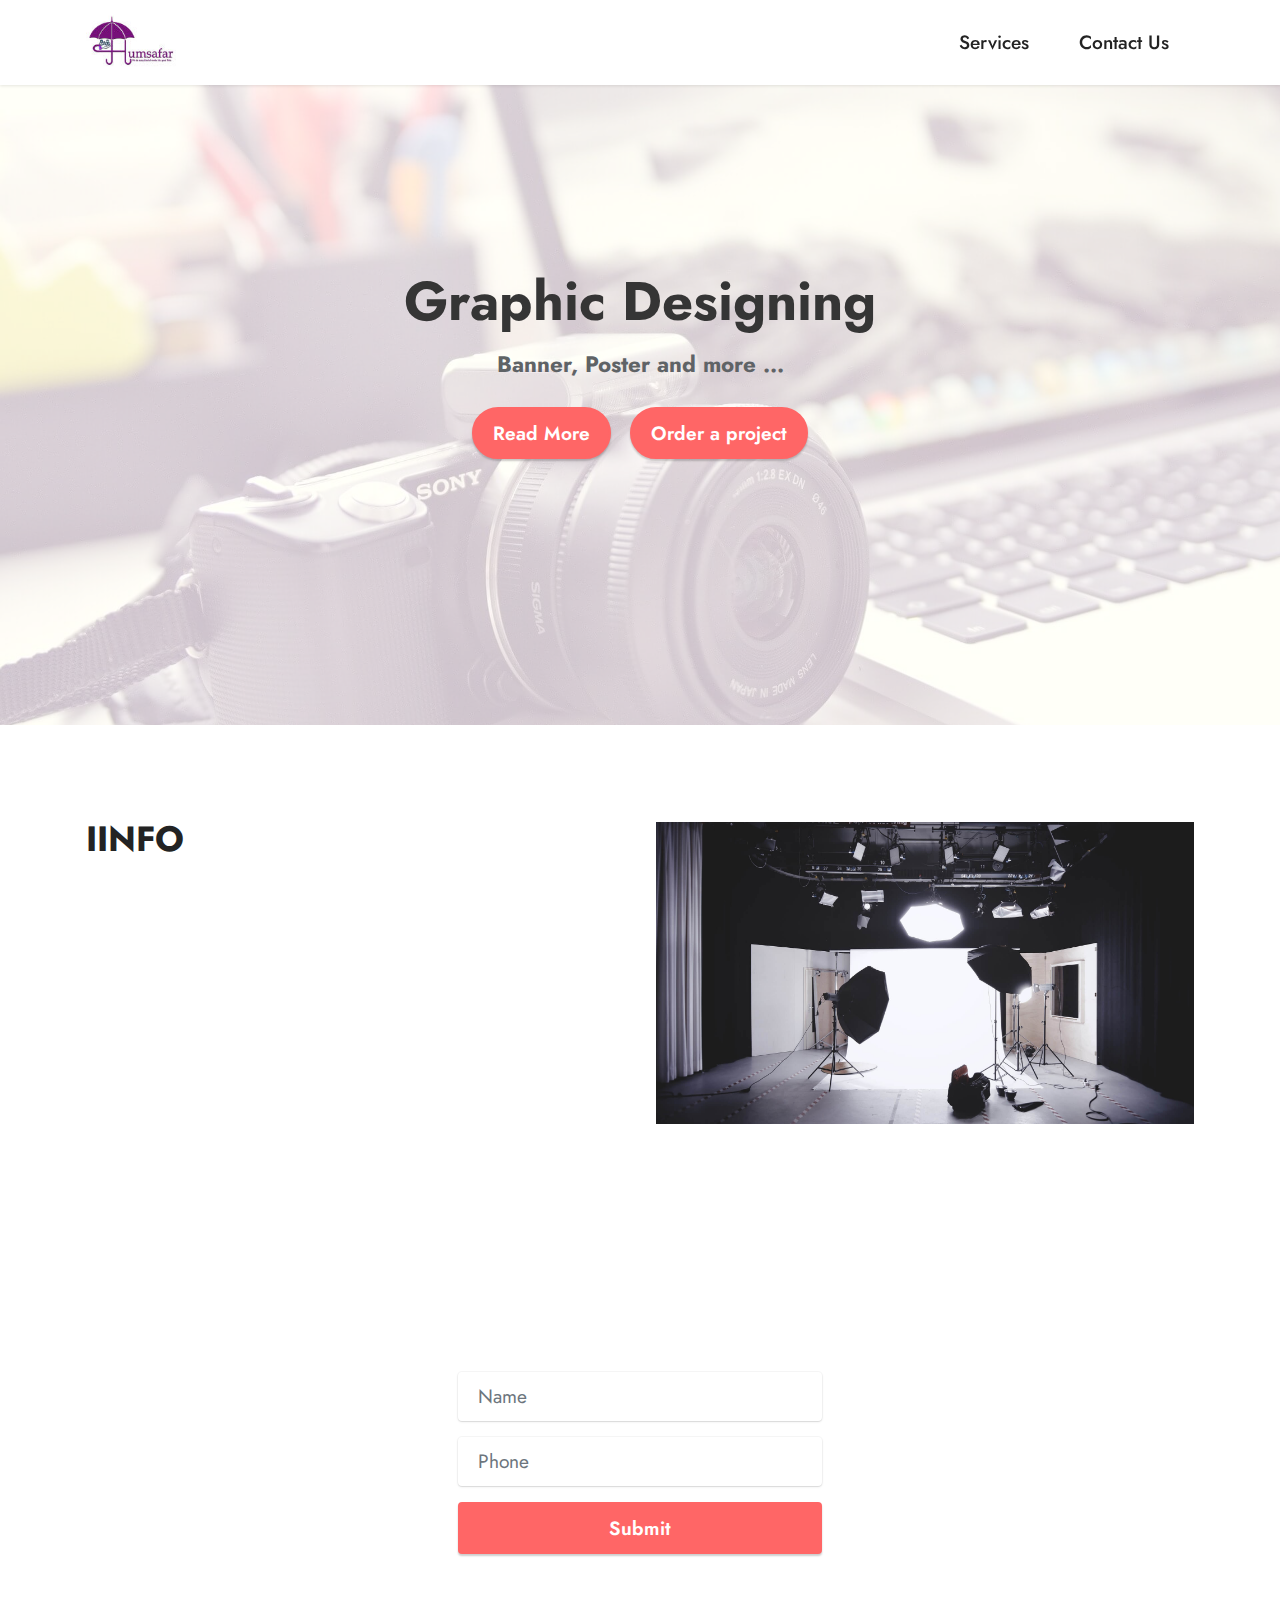
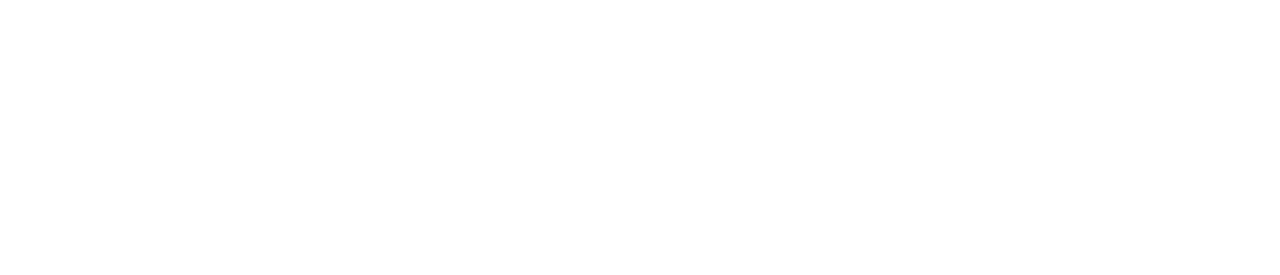
<file: page12.html>
<!DOCTYPE html>
<html  >
<head>
  <meta charset="UTF-8">
  <meta http-equiv="X-UA-Compatible" content="IE=edge">
  <meta name="generator" content="Mobirise v5.6.8, mobirise.com">
  <meta name="twitter:card" content="summary_large_image"/>
  <meta name="twitter:image:src" content="assets/images/page12-meta.png">
  <meta property="og:image" content="assets/images/page12-meta.png">
  <meta name="twitter:title" content="Humsafar | Grafic Designing">
  <meta name="viewport" content="width=device-width, initial-scale=1, minimum-scale=1">
  <link rel="shortcut icon" href="assets/images/logo-testfinal-128x91-1-128x91.png" type="image/x-icon">
  <meta name="description" content="">
  
  
  <title>Humsafar | Grafic Designing</title>
  <link rel="stylesheet" href="assets/web/assets/mobirise-icons2/mobirise2.css">
  <link rel="stylesheet" href="assets/bootstrap/css/bootstrap.min.css">
  <link rel="stylesheet" href="assets/bootstrap/css/bootstrap-grid.min.css">
  <link rel="stylesheet" href="assets/bootstrap/css/bootstrap-reboot.min.css">
  <link rel="stylesheet" href="assets/animatecss/animate.css">
  <link rel="stylesheet" href="assets/dropdown/css/style.css">
  <link rel="stylesheet" href="assets/socicon/css/styles.css">
  <link rel="stylesheet" href="assets/theme/css/style.css">
  <link rel="preload" href="https://fonts.googleapis.com/css?family=Jost:100,200,300,400,500,600,700,800,900,100i,200i,300i,400i,500i,600i,700i,800i,900i&display=swap" as="style" onload="this.onload=null;this.rel='stylesheet'">
  <noscript><link rel="stylesheet" href="https://fonts.googleapis.com/css?family=Jost:100,200,300,400,500,600,700,800,900,100i,200i,300i,400i,500i,600i,700i,800i,900i&display=swap"></noscript>
  <link rel="preload" as="style" href="assets/mobirise/css/mbr-additional.css"><link rel="stylesheet" href="assets/mobirise/css/mbr-additional.css" type="text/css">
  
  
  
  
</head>
<body>
  
  <section data-bs-version="5.1" class="header1 cid-sFGMfPD7iT" id="header1-0">

    

    <div class="mbr-overlay" style="opacity: 0.7; background-color: rgb(255, 255, 255);"></div>

    <div class="container">
        <div class="row justify-content-center">
            <div class="col-12 col-lg-7">
                <h1 class="mbr-section-title mbr-fonts-style mb-3 display-1"><strong>Graphic Designing</strong></h1>
                
                <p class="mbr-text mbr-fonts-style display-7"><strong>Banner, Poster and more ...</strong></p>
                <div class="mbr-section-btn mt-3"><a class="btn btn-primary display-4" href="index.html#features12-6">Read More</a> <a class="btn btn-secondary display-4" href="page12.html#form6-2p">Order a project</a></div>
            </div>
        </div>
    </div>
</section>

<section data-bs-version="5.1" class="features11 cid-sFGOTvnvck" id="features12-6">

    
    
    <div class="container">
        <div class="row align-items-center">
            <div class="col-12 col-lg">
                <div class="card-wrapper">
                    <div class="card-box">
                        <h4 class="card-title mbr-fonts-style mb-4 display-2"><p><strong>IINFO</strong>&nbsp;&nbsp;&nbsp;&nbsp;</p></h4>
                        <p class="mbr-text mbr-fonts-style mb-4 display-7">
                            We'll give you a clean and nice look of what you want, we have experience of almost 4 years now<br></p>
                        <div class="mbr-text mbr-fonts-style counter-container display-7">
                            <ul>
                                <li>Banners&nbsp;&nbsp;&nbsp;&nbsp;</li><li>Posters</li><li>Thumbnails&nbsp;</li>
                            </ul>
                        </div>
                        
                    </div>
                </div>
            </div>
            <div class="col-12 col-lg-6 md-pb">
                <div class="image-wrapper">
                    <img src="assets/images/mbr-2.jpg" alt="Mobirise Website Builder">
                </div>
            </div>
        </div>
    </div>
</section>

<section data-bs-version="5.1" class="form6 cid-t5xEicCSkY" id="form6-2p">
    
    
    <div class="container">
        <div class="mbr-section-head">
            <h3 class="mbr-section-title mbr-fonts-style align-center mb-0 display-2">
                <strong>Contact Us</strong></h3>
            
        </div>
        <div class="row justify-content-center mt-4">
            <div class="col-lg-8 mx-auto mbr-form" data-form-type="formoid">
                <form action="https://mobirise.eu/" method="POST" class="mbr-form form-with-styler mx-auto" data-form-title="Form Name"><input type="hidden" name="email" data-form-email="true" value="04EorjyzHoVb79SvEBB1IBohWz1ONkMkfl+GNfOfUeDc+bwBO0ieVR50CWR8eMMepX2xCo0OlTHBJKf8w9FdMa8Mk1kYaMh0J6riBmunUVMHwiMvY4I0DMp+E3rdZ0Wy">
                    <div class="row">
                        <div hidden="hidden" data-form-alert="" class="alert alert-success col-12">Thanks for Filling
                          out the form!
                          our Team will contact you ass                                                                                                                                                                                                  
                          soon as possible.</div>
                        <div hidden="hidden" data-form-alert-danger="" class="alert alert-danger col-12">Oops...! some
                            problem!</div>
                    </div>
                    <div class="dragArea row">
                        <div class="col-lg-12 col-md-12 col-sm-12 form-group mb-3" data-for="name">
                            <input type="text" name="name" placeholder="Name" data-form-field="name" class="form-control" value="" id="name-form6-2p">
                        </div>
                        
                        <div data-for="phone" class="col-lg-12 col-md-12 col-sm-12 form-group mb-3">
                            <input type="tel" name="phone" placeholder="Phone" data-form-field="phone" class="form-control" value="" id="phone-form6-2p">
                        </div>
                        <div class="col-auto mbr-section-btn align-center"><button type="submit" class="btn btn-secondary display-4">Submit</button></div>
                    </div>
                </form>
            </div>
        </div>
    </div>
</section>

<section data-bs-version="5.1" class="footer3 cid-t5xEr3FP1y" once="footers" id="footer3-2r">

    

    

    <div class="container">
        <div class="media-container-row align-center mbr-white">
            <div class="row row-links">
                <ul class="foot-menu">
                    
                    
                    
                    
                    
                <li class="foot-menu-item mbr-fonts-style display-7">
                        <a class="text-black" href="index.html#image2-2" target="_blank">About us</a>
                    </li><li class="foot-menu-item mbr-fonts-style display-7">
                        <a class="text-black" href="index.html#info2-3" target="_blank">Services</a>
                    </li><li class="foot-menu-item mbr-fonts-style display-7">
                        <a class="text-black" href="page10.html" target="_blank">Contact Us</a>
                    </li></ul>
            </div>
            
            <div class="row row-copirayt">
                <p class="mbr-text mb-0 mbr-fonts-style mbr-white align-center display-7">
                    © Copyright 2022 Humsafar. All Rights Reserved.
                </p>
            </div>
        </div>
    </div>
</section>

<section data-bs-version="5.1" class="menu menu1 cid-t5xLUqUI5d" once="menu" id="menu1-2t">
    

    <nav class="navbar navbar-dropdown navbar-fixed-top navbar-expand-lg">
        <div class="container">
            <div class="navbar-brand">
                <span class="navbar-logo">
                    <a href="index.html">
                        <img src="assets/images/about-us-meta-128x91.jpg" alt="Humsafar" style="height: 4rem;">
                    </a>
                </span>
                
            </div>
            <button class="navbar-toggler" type="button" data-toggle="collapse" data-bs-toggle="collapse" data-target="#navbarSupportedContent" data-bs-target="#navbarSupportedContent" aria-controls="navbarNavAltMarkup" aria-expanded="false" aria-label="Toggle navigation">
                <div class="hamburger">
                    <span></span>
                    <span></span>
                    <span></span>
                    <span></span>
                </div>
            </button>
            <div class="collapse navbar-collapse" id="navbarSupportedContent">
                <ul class="navbar-nav nav-dropdown nav-right" data-app-modern-menu="true"><li class="nav-item"><a class="nav-link link text-black text-primary display-4" href="index.html#info2-3">
                            Services</a></li>
                    <li class="nav-item"><a class="nav-link link text-black text-primary display-4" href="page10.html">Contact Us</a>
                    </li></ul>
                
                
            </div>
        </div>
    </nav>
</section><section class="" style="padding: 0;align-items: relative;height: -4rem;"><a href="https://mobiri.se/2608951" style="flex: -1 -1;height: -4rem;position: absolute;width: -100%;z-index: -100;"></a><p style="margin: 0;text-align: center;" class="display-7">&#8204;</p><a style="z-index:1" href="https://mobirise.com/html-builder.html"></a></section><script src="assets/bootstrap/js/bootstrap.bundle.min.js"></script>  <script src="assets/smoothscroll/smooth-scroll.js"></script>  <script src="assets/ytplayer/index.js"></script>  <script src="assets/dropdown/js/navbar-dropdown.js"></script>  <script src="assets/theme/js/script.js"></script>  <script src="assets/formoid/formoid.min.js"></script>  
  
  
  <input name="animation" type="hidden">
  </body>
</html>
</file>
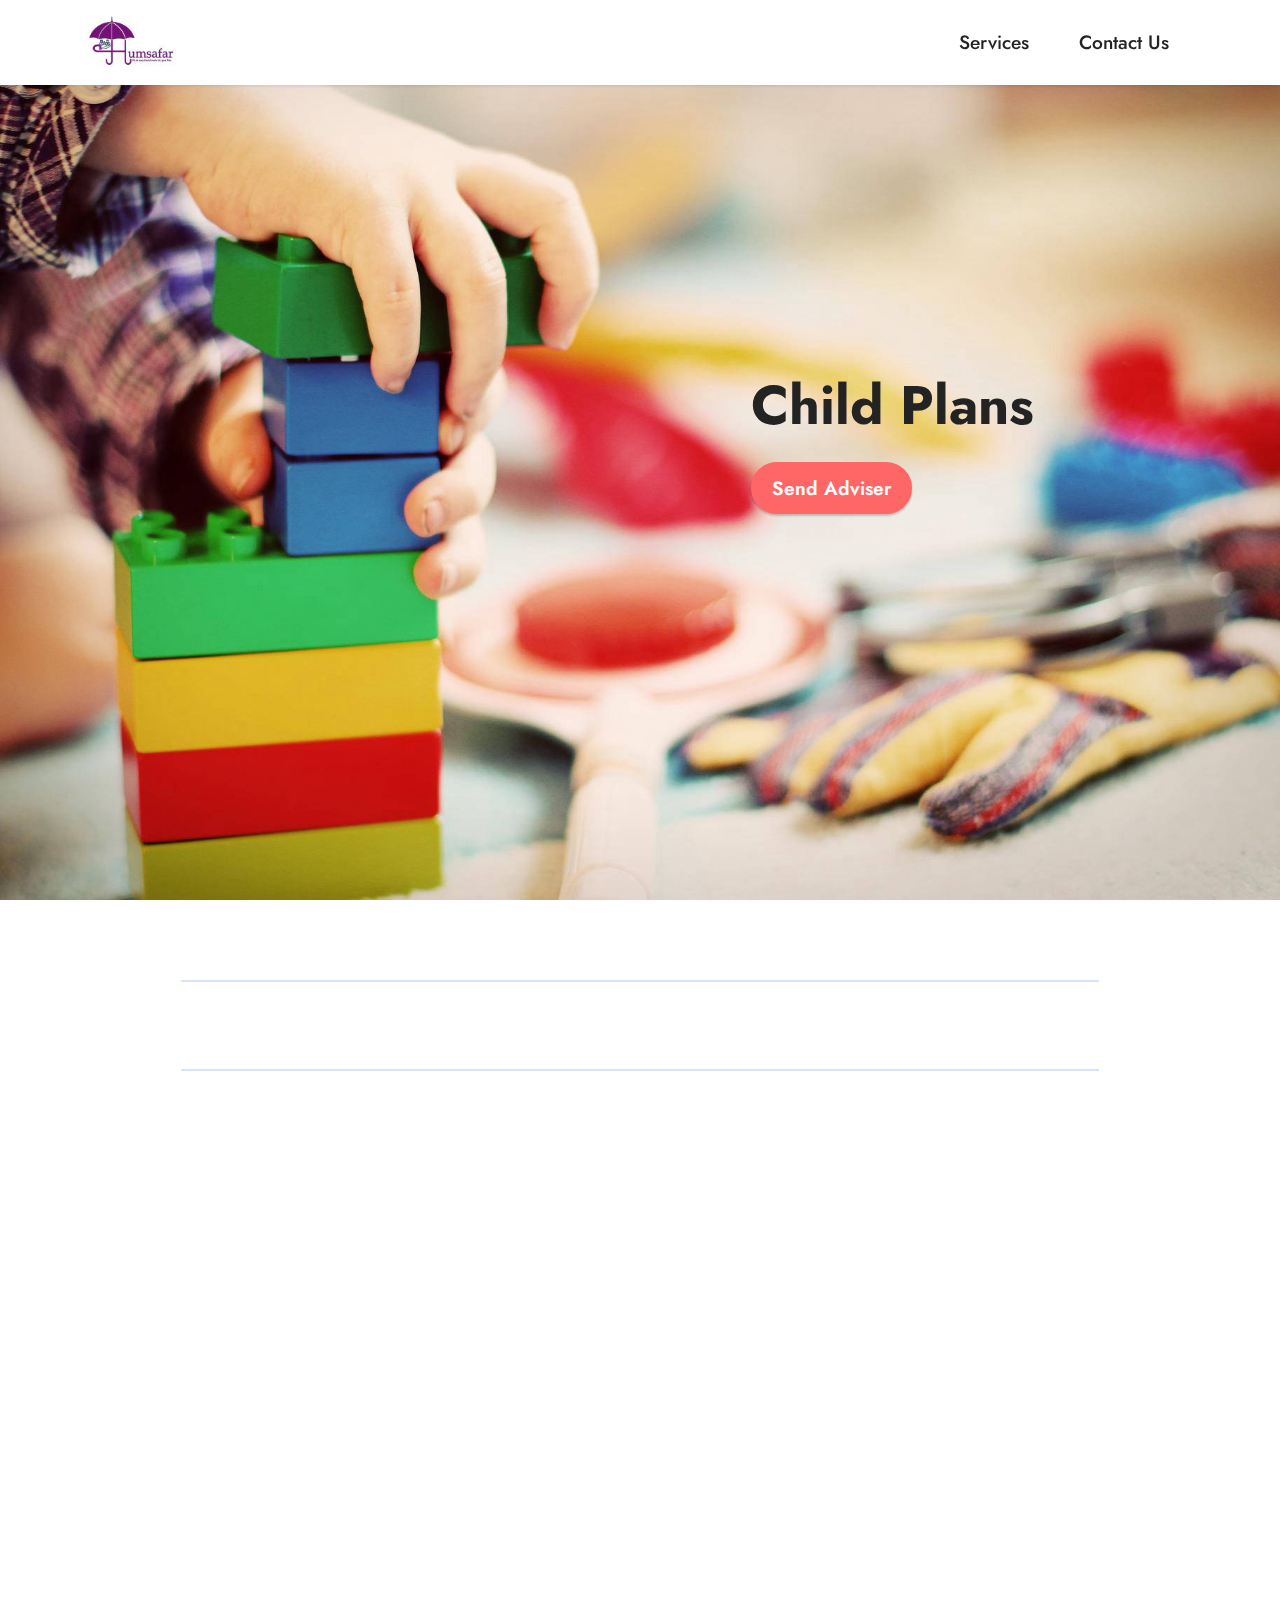
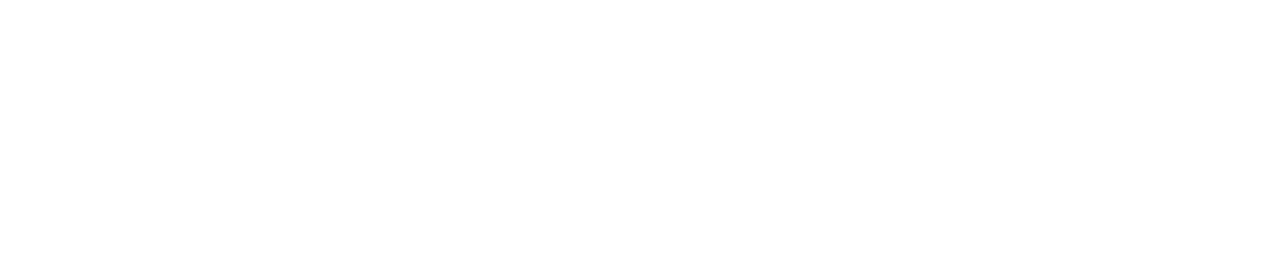
<file: page4.html>
<!DOCTYPE html>
<html  >
<head>
  <!-- Site made with Mobirise Website Builder v5.6.8, https://mobirise.com -->
  <meta charset="UTF-8">
  <meta http-equiv="X-UA-Compatible" content="IE=edge">
  <meta name="generator" content="Mobirise v5.6.8, mobirise.com">
  <meta name="twitter:card" content="summary_large_image"/>
  <meta name="twitter:image:src" content="">
  <meta property="og:image" content="">
  <meta name="twitter:title" content="Humsafar | Child Plan">
  <meta name="viewport" content="width=device-width, initial-scale=1, minimum-scale=1">
  <link rel="shortcut icon" href="assets/images/logo-testfinal-128x91-1-128x91.png" type="image/x-icon">
  <meta name="description" content="">
  
  
  <title>Humsafar | Child Plan</title>
  <link rel="stylesheet" href="assets/bootstrap/css/bootstrap.min.css">
  <link rel="stylesheet" href="assets/bootstrap/css/bootstrap-grid.min.css">
  <link rel="stylesheet" href="assets/bootstrap/css/bootstrap-reboot.min.css">
  <link rel="stylesheet" href="assets/animatecss/animate.css">
  <link rel="stylesheet" href="assets/dropdown/css/style.css">
  <link rel="stylesheet" href="assets/socicon/css/styles.css">
  <link rel="stylesheet" href="assets/theme/css/style.css">
  <link rel="preload" href="https://fonts.googleapis.com/css?family=Jost:100,200,300,400,500,600,700,800,900,100i,200i,300i,400i,500i,600i,700i,800i,900i&display=swap" as="style" onload="this.onload=null;this.rel='stylesheet'">
  <noscript><link rel="stylesheet" href="https://fonts.googleapis.com/css?family=Jost:100,200,300,400,500,600,700,800,900,100i,200i,300i,400i,500i,600i,700i,800i,900i&display=swap"></noscript>
  <link rel="preload" as="style" href="assets/mobirise/css/mbr-additional.css"><link rel="stylesheet" href="assets/mobirise/css/mbr-additional.css" type="text/css">
  
  
  
  
</head>
<body>
  
  <section data-bs-version="5.1" class="header7 cid-sPRT1XTS5q mbr-fullscreen" id="header7-z">

    

    

    <div class="text-right container">
        <div class="row justify-content-end">
            <div class="col-12 col-lg-5">
                <h1 class="mbr-section-title mbr-fonts-style mb-3 display-1"><strong>Child Plans</strong></h1>
                
                
                <div class="mbr-section-btn mt-3"><a class="btn btn-secondary display-4" href="page10.html">Send Adviser</a></div>
            </div>
        </div>
    </div>
</section>

<section data-bs-version="5.1" class="content6 cid-sPRT1YY5Ep" id="content6-10">
    
    <div class="container">
        <div class="row justify-content-center">
            <div class="col-md-12 col-lg-10">
                <hr class="line">
                <p class="mbr-text align-center mbr-fonts-style my-4 display-2">
                    <strong>Child Plan -&nbsp;</strong></p>
                <hr class="line">
            </div>
        </div>
    </div>
</section>

<section data-bs-version="5.1" class="content14 cid-sPRT1ZLaWN" id="content14-11">
    
    
    
    <div class="container-fluid">
        <div class="row justify-content-center">
            <div class="col-md-12 col-lg-10">
                    <h3 class="mbr-section-title mbr-fonts-style mb-4 display-5"><strong>Assured Education Plan</strong></h3>
                <ul class="list mbr-fonts-style display-7">
                    <li><strong>Aplan that arms you with the necessary funds to&nbsp;</strong><strong>help your child gain admission into one of the finest colleges.&nbsp;</strong><strong>This gives your child an ideal launching pad for a bright career.</strong></li>
                    <li>3 options to match child's education milestones</li>
                    <li>Uninterrupted protection even in your absence</li>
                    <li>Enhance protection with Accidental Riders</li>
                    <li>Tax Benefits under section 80C and 10 (10D)</li>
                </ul>
            </div>
        </div>
    </div>
</section>

<section data-bs-version="5.1" class="content11 cid-sPRT21fGwm" id="content11-12">
    
    <div class="container">
        <div class="row justify-content-center">
            <div class="col-md-12 col-lg-10">
                <div class="mbr-section-btn align-center"><a class="btn btn-secondary display-4" href="page10.html">Send an Adviser</a></div>
            </div>
        </div>
    </div>
</section>

<section data-bs-version="5.1" class="footer3 cid-sPRT24UfbG" once="footers" id="footer3-15">

    

    

    <div class="container">
        <div class="media-container-row align-center mbr-white">
            <div class="row row-links">
                <ul class="foot-menu">
                    
                    
                    
                    
                    
                <li class="foot-menu-item mbr-fonts-style display-7">
                        <a class="text-black" href="index.html#image2-2" target="_blank">About us</a>
                    </li><li class="foot-menu-item mbr-fonts-style display-7">
                        <a class="text-black" href="index.html#info2-3" target="_blank">Services</a>
                    </li><li class="foot-menu-item mbr-fonts-style display-7">
                        <a class="text-black" href="page10.html" target="_blank">Contact Us</a>
                    </li></ul>
            </div>
            
            <div class="row row-copirayt">
                <p class="mbr-text mb-0 mbr-fonts-style mbr-white align-center display-7">
                    © Copyright 2022 Humsafar. All Rights Reserved.
                </p>
            </div>
        </div>
    </div>
</section>

<section data-bs-version="5.1" class="menu menu1 cid-t5xLUqUI5d" once="menu" id="menu1-2t">
    

    <nav class="navbar navbar-dropdown navbar-fixed-top navbar-expand-lg">
        <div class="container">
            <div class="navbar-brand">
                <span class="navbar-logo">
                    <a href="index.html">
                        <img src="assets/images/about-us-meta-128x91.jpg" alt="Humsafar" style="height: 4rem;">
                    </a>
                </span>
                
            </div>
            <button class="navbar-toggler" type="button" data-toggle="collapse" data-bs-toggle="collapse" data-target="#navbarSupportedContent" data-bs-target="#navbarSupportedContent" aria-controls="navbarNavAltMarkup" aria-expanded="false" aria-label="Toggle navigation">
                <div class="hamburger">
                    <span></span>
                    <span></span>
                    <span></span>
                    <span></span>
                </div>
            </button>
            <div class="collapse navbar-collapse" id="navbarSupportedContent">
                <ul class="navbar-nav nav-dropdown nav-right" data-app-modern-menu="true"><li class="nav-item"><a class="nav-link link text-black text-primary display-4" href="index.html#info2-3">
                            Services</a></li>
                    <li class="nav-item"><a class="nav-link link text-black text-primary display-4" href="page10.html">Contact Us</a>
                    </li></ul>
                
                
            </div>
        </div>
    </nav>
</section><section class="" style="padding: 0;align-items: relative;height: -4rem;"><a href="https://mobiri.se/2608951" style="flex: -1 -1;height: -4rem;position: absolute;width: -100%;z-index: -100;"></a><p style="margin: 0;text-align: center;" class="display-7">&#8204;</p><a style="z-index:1" href="https://mobirise.com/html-builder.html"></a></section><script src="assets/bootstrap/js/bootstrap.bundle.min.js"></script>  <script src="assets/smoothscroll/smooth-scroll.js"></script>  <script src="assets/ytplayer/index.js"></script>  <script src="assets/dropdown/js/navbar-dropdown.js"></script>  <script src="assets/theme/js/script.js"></script>  
  
  
  <input name="animation" type="hidden">
  </body>
</html>
</file>
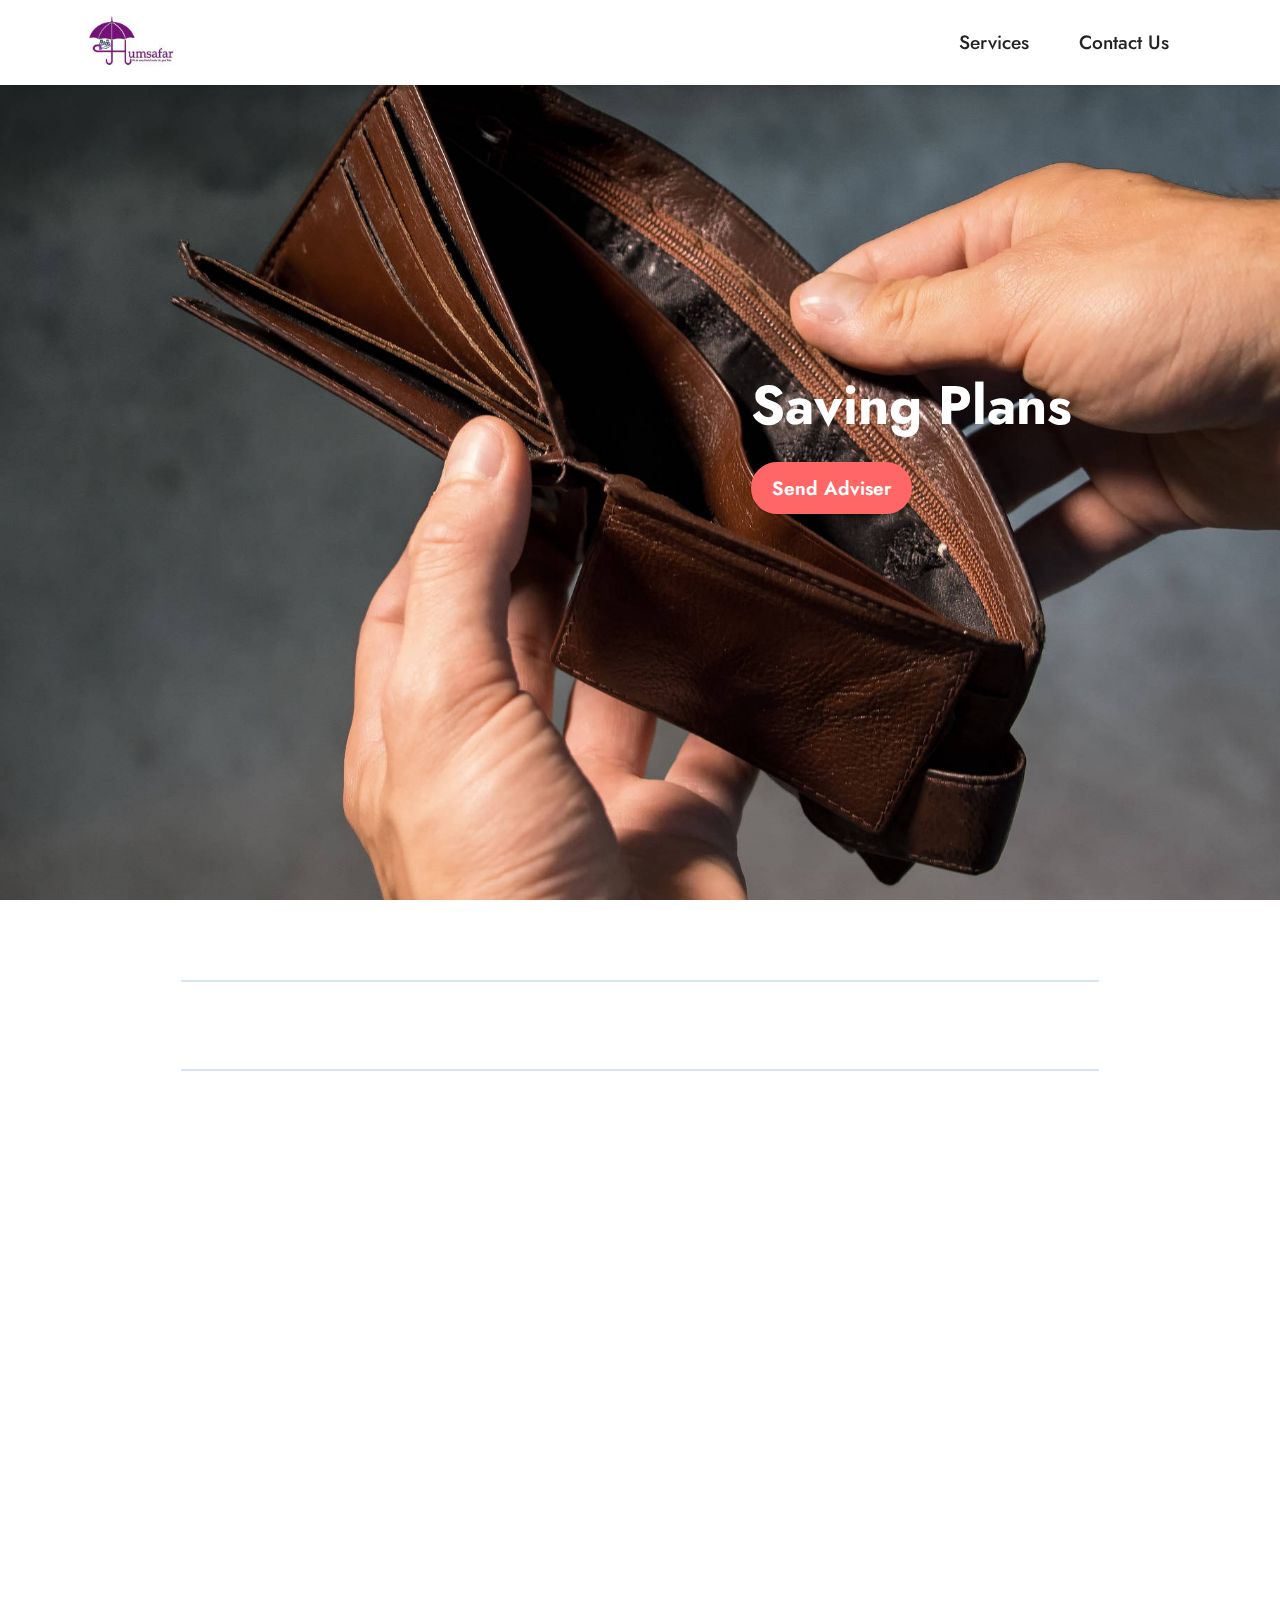
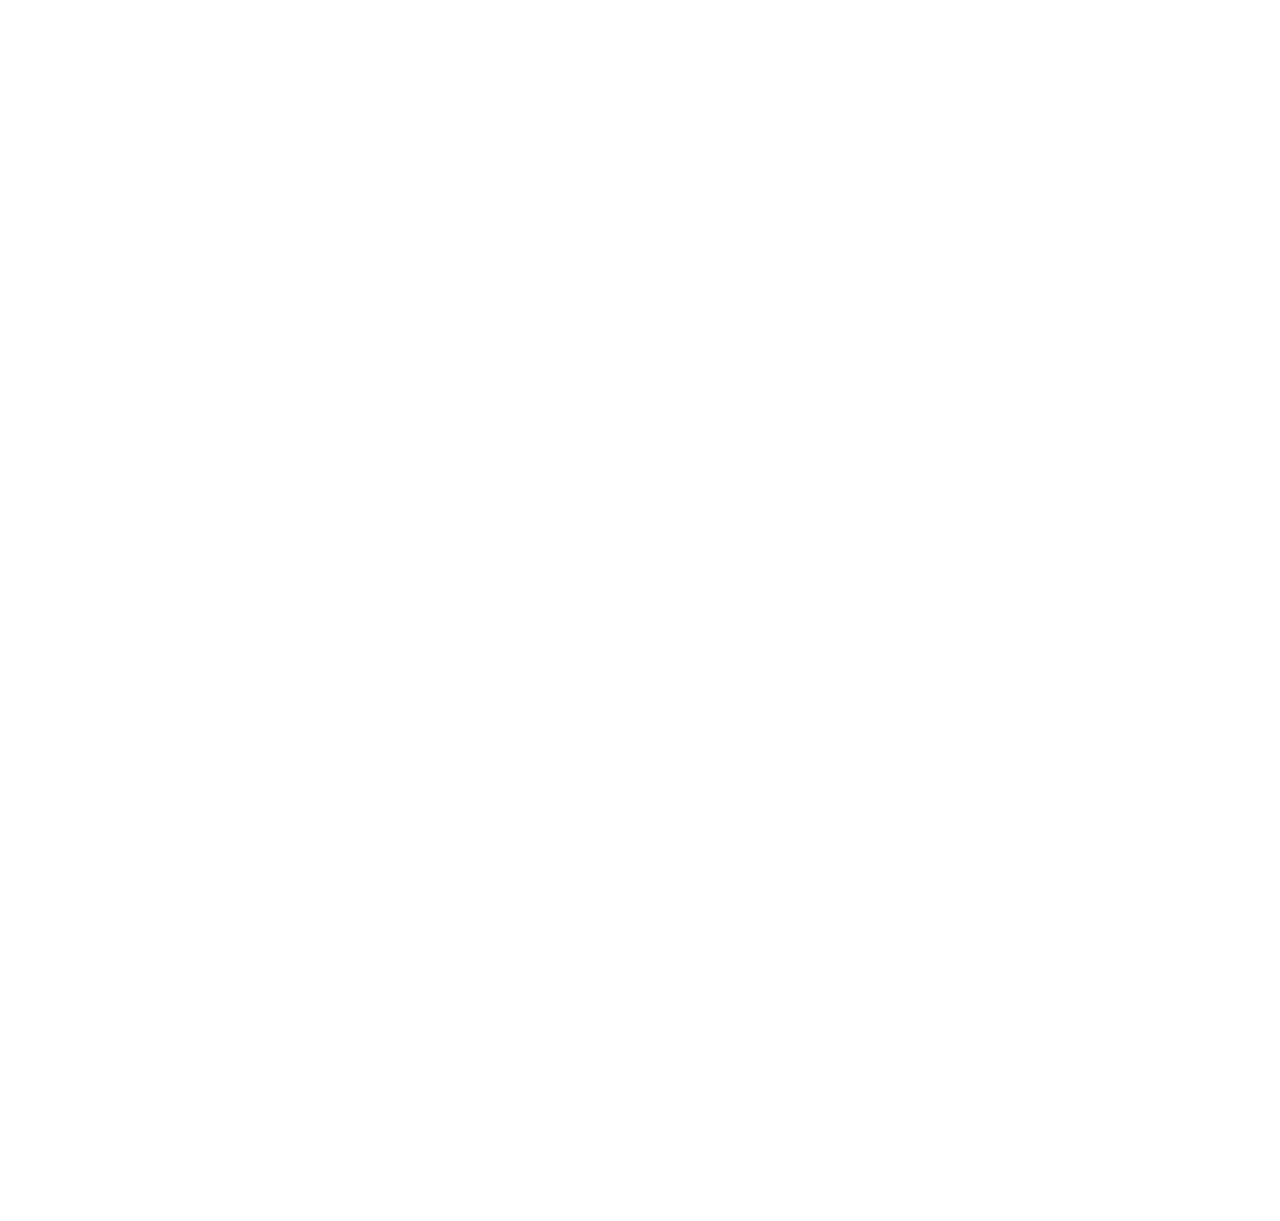
<file: page5.html>
<!DOCTYPE html>
<html  >
<head>
  <!-- Site made with Mobirise Website Builder v5.6.8, https://mobirise.com -->
  <meta charset="UTF-8">
  <meta http-equiv="X-UA-Compatible" content="IE=edge">
  <meta name="generator" content="Mobirise v5.6.8, mobirise.com">
  <meta name="twitter:card" content="summary_large_image"/>
  <meta name="twitter:image:src" content="">
  <meta property="og:image" content="">
  <meta name="twitter:title" content="Humsafar | Saving Plans">
  <meta name="viewport" content="width=device-width, initial-scale=1, minimum-scale=1">
  <link rel="shortcut icon" href="assets/images/logo-testfinal-128x91-1-128x91.png" type="image/x-icon">
  <meta name="description" content="">
  
  
  <title>Humsafar | Saving Plans</title>
  <link rel="stylesheet" href="assets/bootstrap/css/bootstrap.min.css">
  <link rel="stylesheet" href="assets/bootstrap/css/bootstrap-grid.min.css">
  <link rel="stylesheet" href="assets/bootstrap/css/bootstrap-reboot.min.css">
  <link rel="stylesheet" href="assets/animatecss/animate.css">
  <link rel="stylesheet" href="assets/dropdown/css/style.css">
  <link rel="stylesheet" href="assets/socicon/css/styles.css">
  <link rel="stylesheet" href="assets/theme/css/style.css">
  <link rel="preload" href="https://fonts.googleapis.com/css?family=Jost:100,200,300,400,500,600,700,800,900,100i,200i,300i,400i,500i,600i,700i,800i,900i&display=swap" as="style" onload="this.onload=null;this.rel='stylesheet'">
  <noscript><link rel="stylesheet" href="https://fonts.googleapis.com/css?family=Jost:100,200,300,400,500,600,700,800,900,100i,200i,300i,400i,500i,600i,700i,800i,900i&display=swap"></noscript>
  <link rel="preload" as="style" href="assets/mobirise/css/mbr-additional.css"><link rel="stylesheet" href="assets/mobirise/css/mbr-additional.css" type="text/css">
  
  
  
  
</head>
<body>
  
  <section data-bs-version="5.1" class="header7 cid-sPRU6jIsKp mbr-fullscreen" id="header7-19">

    

    

    <div class="text-right container">
        <div class="row justify-content-end">
            <div class="col-12 col-lg-5">
                <h1 class="mbr-section-title mbr-fonts-style mb-3 display-1"><strong>Saving Plans</strong></h1>
                
                
                <div class="mbr-section-btn mt-3"><a class="btn btn-secondary display-4" href="page10.html">Send Adviser</a></div>
            </div>
        </div>
    </div>
</section>

<section data-bs-version="5.1" class="content6 cid-sPRU6lxVNc" id="content6-1a">
    
    <div class="container">
        <div class="row justify-content-center">
            <div class="col-md-12 col-lg-10">
                <hr class="line">
                <p class="mbr-text align-center mbr-fonts-style my-4 display-2">
                    <strong>Saving Plans -&nbsp;</strong></p>
                <hr class="line">
            </div>
        </div>
    </div>
</section>

<section data-bs-version="5.1" class="content14 cid-sPRU6mnNYu" id="content14-1b">
    
    
    
    <div class="container-fluid">
        <div class="row justify-content-center">
            <div class="col-md-12 col-lg-10">
                    <h3 class="mbr-section-title mbr-fonts-style mb-4 display-5"><strong>Assured Money Back plan</strong></h3>
                <ul class="list mbr-fonts-style display-7">
                    <li><strong>Presenting, Assured Money Back Plan,&nbsp;</strong><strong>a life insurance plan which ensures that you are financially secured.</strong></li>
                    <li>Total guaranteed* benefit of 200% of Sum Assured</li>
                    <li>Limited Premium Payment Term Options</li>
                    <li>Life Cover in case of Death</li>
                    <li>Tax Benefits under section 80C and 10 (10D)</li>
                </ul>
            </div>
        </div>
    </div>
</section>

<section data-bs-version="5.1" class="content11 cid-sPRU6nHB3s" id="content11-1c">
    
    <div class="container">
        <div class="row justify-content-center">
            <div class="col-md-12 col-lg-10">
                <div class="mbr-section-btn align-center"><a class="btn btn-secondary display-4" href="page10.html">Send an Adviser</a></div>
            </div>
        </div>
    </div>
</section>

<section data-bs-version="5.1" class="content14 cid-sPRU6oaLjG" id="content14-1d">
    
    
    
    <div class="container-fluid">
        <div class="row justify-content-center">
            <div class="col-md-12 col-lg-10">
                    <h3 class="mbr-section-title mbr-fonts-style mb-4 display-5"><strong>Big Income Multiplier</strong></h3>
                <ul class="list mbr-fonts-style display-7">
                    <li><strong>Generali Big Income Multiplier,&nbsp;</strong><strong>a life insurance plan which guarantees Double&nbsp;</strong><strong>Returns over the payout period.</strong></li>
                    <li>Potential upside through bonuses</li>
                    <li>2 Death Benefit Payout Options to choose from</li>
                    <li>Flexible Premium paying term and policy term</li>
                    <li>Tax benefits under Sec 80C &amp; 10 (10D)</li>
                </ul>
            </div>
        </div>
    </div>
</section>

<section data-bs-version="5.1" class="content11 cid-sPRU6poRXZ" id="content11-1e">
    
    <div class="container">
        <div class="row justify-content-center">
            <div class="col-md-12 col-lg-10">
                <div class="mbr-section-btn align-center"><a class="btn btn-secondary display-4" href="page10.html">Send an Adviser</a></div>
            </div>
        </div>
    </div>
</section>

<section data-bs-version="5.1" class="content14 cid-sPRU6qnLna" id="content14-1f">
    
    
    
    <div class="container-fluid">
        <div class="row justify-content-center">
            <div class="col-md-12 col-lg-10">
                    <h3 class="mbr-section-title mbr-fonts-style mb-4 display-5"><strong>New Assure Plus</strong></h3>
                <ul class="list mbr-fonts-style display-7">
                    <li><strong>Presenting, Assured Money Back Plan,&nbsp;</strong><strong>a life insurance plan which ensures that you are financially secured</strong></li>
                    <li>Potential upside through bonuses</li>
                    <li>Receive Death Benefit as Lumpsum or Monthly Income</li>
                    <li>Flexible Premium paying term and policy term</li>
                    <li>Tax benefits under Sec 80C &amp; 10 (10D)</li>
                </ul>
            </div>
        </div>
    </div>
</section>

<section data-bs-version="5.1" class="content11 cid-sPRU6rjyoc" id="content11-1g">
    
    <div class="container">
        <div class="row justify-content-center">
            <div class="col-md-12 col-lg-10">
                <div class="mbr-section-btn align-center"><a class="btn btn-secondary display-4" href="page10.html">Send an Adviser</a></div>
            </div>
        </div>
    </div>
</section>

<section data-bs-version="5.1" class="footer3 cid-sPRU6s1KcV" once="footers" id="footer3-1h">

    

    

    <div class="container">
        <div class="media-container-row align-center mbr-white">
            <div class="row row-links">
                <ul class="foot-menu">
                    
                    
                    
                    
                    
                <li class="foot-menu-item mbr-fonts-style display-7">
                        <a class="text-black" href="index.html#image2-2" target="_blank">About us</a>
                    </li><li class="foot-menu-item mbr-fonts-style display-7">
                        <a class="text-black" href="index.html#info2-3" target="_blank">Services</a>
                    </li><li class="foot-menu-item mbr-fonts-style display-7">
                        <a class="text-black" href="page10.html" target="_blank">Contact Us</a>
                    </li></ul>
            </div>
            
            <div class="row row-copirayt">
                <p class="mbr-text mb-0 mbr-fonts-style mbr-white align-center display-7">
                    © Copyright 2022 Humsafar. All Rights Reserved.
                </p>
            </div>
        </div>
    </div>
</section>

<section data-bs-version="5.1" class="menu menu1 cid-t5xLUqUI5d" once="menu" id="menu1-2t">
    

    <nav class="navbar navbar-dropdown navbar-fixed-top navbar-expand-lg">
        <div class="container">
            <div class="navbar-brand">
                <span class="navbar-logo">
                    <a href="index.html">
                        <img src="assets/images/about-us-meta-128x91.jpg" alt="Humsafar" style="height: 4rem;">
                    </a>
                </span>
                
            </div>
            <button class="navbar-toggler" type="button" data-toggle="collapse" data-bs-toggle="collapse" data-target="#navbarSupportedContent" data-bs-target="#navbarSupportedContent" aria-controls="navbarNavAltMarkup" aria-expanded="false" aria-label="Toggle navigation">
                <div class="hamburger">
                    <span></span>
                    <span></span>
                    <span></span>
                    <span></span>
                </div>
            </button>
            <div class="collapse navbar-collapse" id="navbarSupportedContent">
                <ul class="navbar-nav nav-dropdown nav-right" data-app-modern-menu="true"><li class="nav-item"><a class="nav-link link text-black text-primary display-4" href="index.html#info2-3">
                            Services</a></li>
                    <li class="nav-item"><a class="nav-link link text-black text-primary display-4" href="page10.html">Contact Us</a>
                    </li></ul>
                
                
            </div>
        </div>
    </nav>
</section><section class="" style="padding: 0;align-items: relative;height: -4rem;"><a href="https://mobiri.se/2608951" style="flex: -1 -1;height: -4rem;position: absolute;width: -100%;z-index: -100;"></a><p style="margin: 0;text-align: center;" class="display-7">&#8204;</p><a style="z-index:1" href="https://mobirise.com/html-builder.html"></a></section><script src="assets/bootstrap/js/bootstrap.bundle.min.js"></script>  <script src="assets/smoothscroll/smooth-scroll.js"></script>  <script src="assets/ytplayer/index.js"></script>  <script src="assets/dropdown/js/navbar-dropdown.js"></script>  <script src="assets/theme/js/script.js"></script>  
  
  
  <input name="animation" type="hidden">
  </body>
</html>
</file>
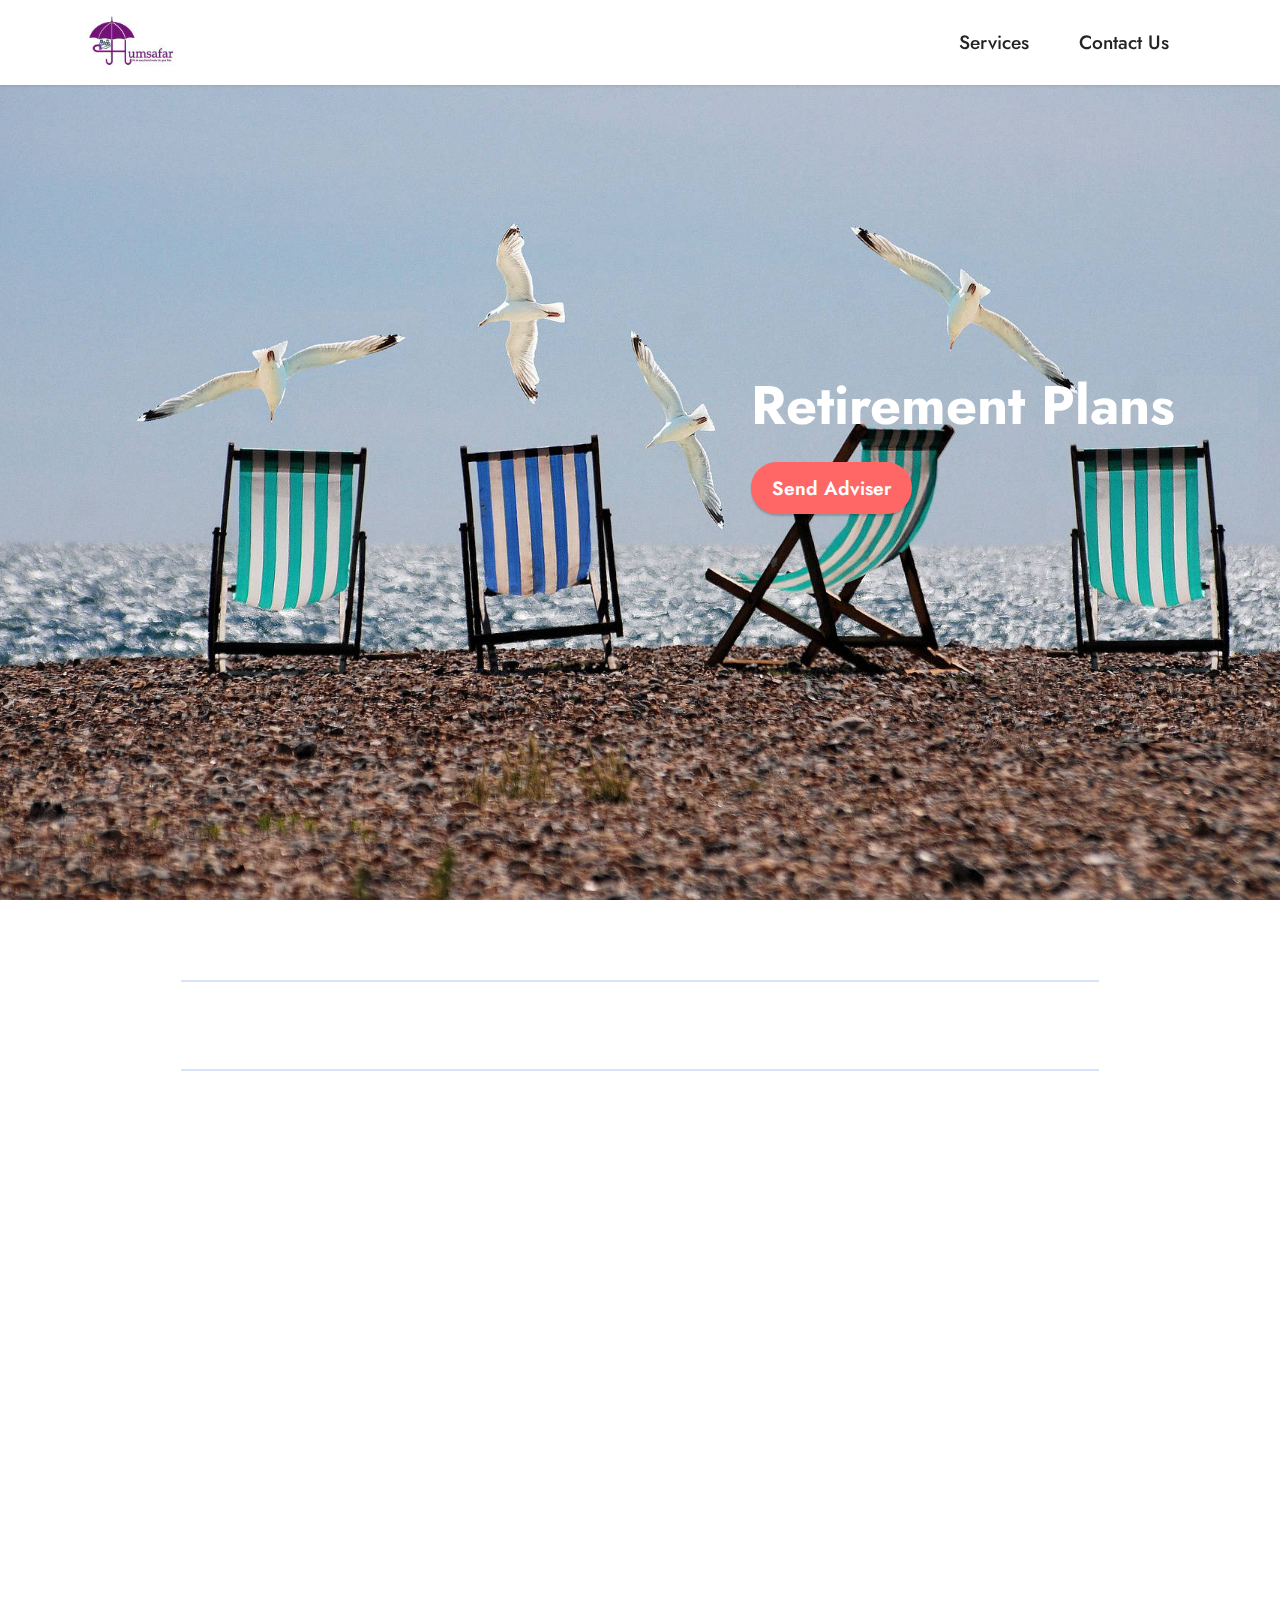
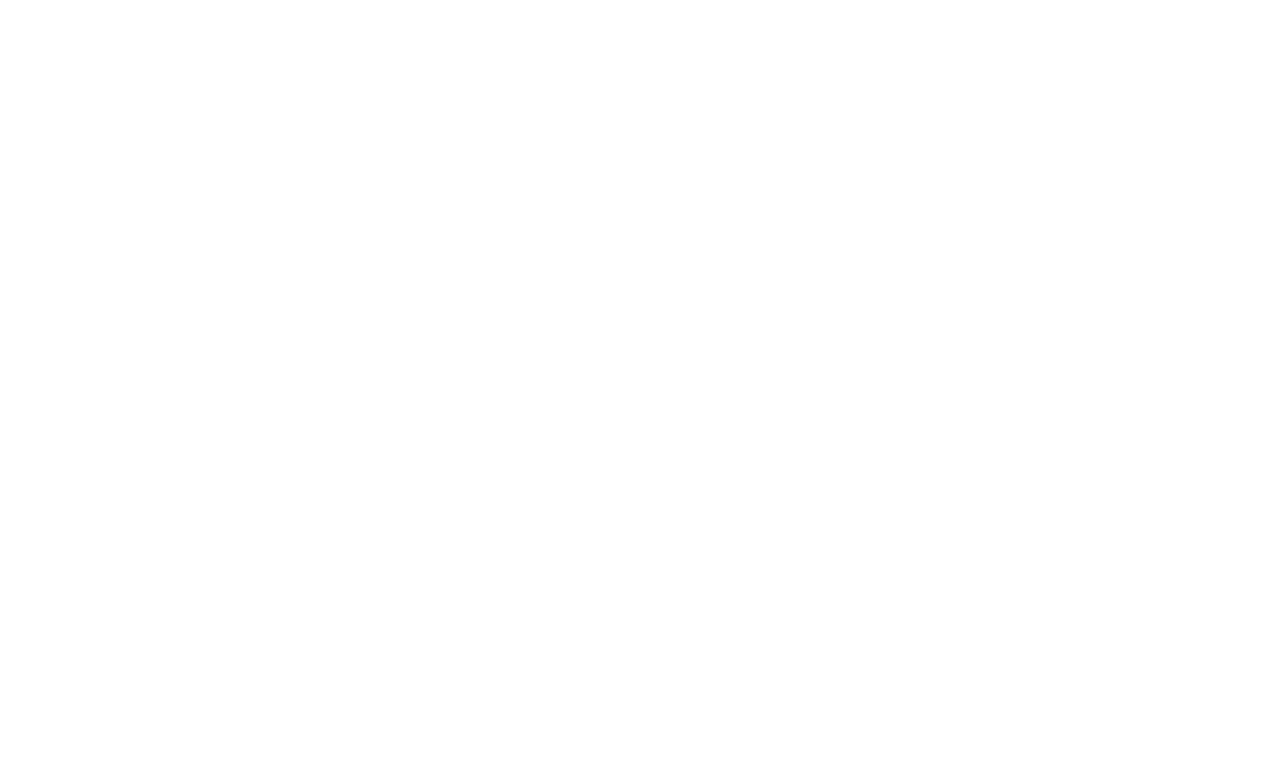
<file: page6.html>
<!DOCTYPE html>
<html  >
<head>
  <!-- Site made with Mobirise Website Builder v5.6.8, https://mobirise.com -->
  <meta charset="UTF-8">
  <meta http-equiv="X-UA-Compatible" content="IE=edge">
  <meta name="generator" content="Mobirise v5.6.8, mobirise.com">
  <meta name="twitter:card" content="summary_large_image"/>
  <meta name="twitter:image:src" content="">
  <meta property="og:image" content="">
  <meta name="twitter:title" content="Humsafar | Retirement Plans">
  <meta name="viewport" content="width=device-width, initial-scale=1, minimum-scale=1">
  <link rel="shortcut icon" href="assets/images/logo-testfinal-128x91-1-128x91.png" type="image/x-icon">
  <meta name="description" content="">
  
  
  <title>Humsafar | Retirement Plans</title>
  <link rel="stylesheet" href="assets/bootstrap/css/bootstrap.min.css">
  <link rel="stylesheet" href="assets/bootstrap/css/bootstrap-grid.min.css">
  <link rel="stylesheet" href="assets/bootstrap/css/bootstrap-reboot.min.css">
  <link rel="stylesheet" href="assets/animatecss/animate.css">
  <link rel="stylesheet" href="assets/dropdown/css/style.css">
  <link rel="stylesheet" href="assets/socicon/css/styles.css">
  <link rel="stylesheet" href="assets/theme/css/style.css">
  <link rel="preload" href="https://fonts.googleapis.com/css?family=Jost:100,200,300,400,500,600,700,800,900,100i,200i,300i,400i,500i,600i,700i,800i,900i&display=swap" as="style" onload="this.onload=null;this.rel='stylesheet'">
  <noscript><link rel="stylesheet" href="https://fonts.googleapis.com/css?family=Jost:100,200,300,400,500,600,700,800,900,100i,200i,300i,400i,500i,600i,700i,800i,900i&display=swap"></noscript>
  <link rel="preload" as="style" href="assets/mobirise/css/mbr-additional.css"><link rel="stylesheet" href="assets/mobirise/css/mbr-additional.css" type="text/css">
  
  
  
  
</head>
<body>
  
  <section data-bs-version="5.1" class="header7 cid-sPRUT9LXUp mbr-fullscreen" id="header7-1j">

    

    

    <div class="text-right container">
        <div class="row justify-content-end">
            <div class="col-12 col-lg-5">
                <h1 class="mbr-section-title mbr-fonts-style mb-3 display-1"><strong>Retirement Plans</strong></h1>
                
                
                <div class="mbr-section-btn mt-3"><a class="btn btn-secondary display-4" href="page10.html">Send Adviser</a></div>
            </div>
        </div>
    </div>
</section>

<section data-bs-version="5.1" class="content6 cid-sPRUTbkMbW" id="content6-1k">
    
    <div class="container">
        <div class="row justify-content-center">
            <div class="col-md-12 col-lg-10">
                <hr class="line">
                <p class="mbr-text align-center mbr-fonts-style my-4 display-2"><strong>Retirement Plans</strong><strong>&nbsp;-&nbsp;</strong></p>
                <hr class="line">
            </div>
        </div>
    </div>
</section>

<section data-bs-version="5.1" class="content14 cid-sPRUTc2XUt" id="content14-1l">
    
    
    
    <div class="container-fluid">
        <div class="row justify-content-center">
            <div class="col-md-12 col-lg-10">
                    <h3 class="mbr-section-title mbr-fonts-style mb-4 display-5"><strong>Assured Education Plan</strong></h3>
                <ul class="list mbr-fonts-style display-7">
                    <li><strong>Our Future Generali Assured Income Plan ensures&nbsp;</strong><strong>that you get guaranteed returns on your investments along&nbsp;</strong><strong>with the benefit of protection at all times</strong></li>
                    <li>Guaranteed" Income for 11/15 years</li>
                    <li>Additional maturity benefit upto 4.5 times AP#</li>
                    <li>Death cover from 17.5 to 34.5 times AP#</li>
                    <li>Tax Benefits under section 80C and 10 (10D)</li>
                </ul>
            </div>
        </div>
    </div>
</section>

<section data-bs-version="5.1" class="content11 cid-sPRUTdqGTd" id="content11-1m">
    
    <div class="container">
        <div class="row justify-content-center">
            <div class="col-md-12 col-lg-10">
                <div class="mbr-section-btn align-center"><a class="btn btn-secondary display-4" href="page10.html">Send an Adviser</a></div>
            </div>
        </div>
    </div>
</section>

<section data-bs-version="5.1" class="content14 cid-sPRUTe9d4D" id="content14-1n">
    
    
    
    <div class="container-fluid">
        <div class="row justify-content-center">
            <div class="col-md-12 col-lg-10">
                    <h3 class="mbr-section-title mbr-fonts-style mb-4 display-5"><strong>Immediate Annuity Plan</strong></h3>
                <ul class="list mbr-fonts-style display-7">
                    <li><strong>Future Generali Immediate Annuity Plan is a&nbsp;</strong><strong>Traditional Non-Participating Plan where you get the&nbsp;</strong><strong>benefit in the form of regular income throughout your life.</strong></li>
                    <li>Option of Life Annuity with return of Purchase Price</li>
                    <li>Lifetime Income to the Annuitant</li>
                    <li>Flexible payout modes- monthly or yearly</li>
                    <li>Tax benefits as per prevailing tax rules</li>
                </ul>
            </div>
        </div>
    </div>
</section>

<section data-bs-version="5.1" class="content11 cid-sPRUTfUMHi" id="content11-1o">
    
    <div class="container">
        <div class="row justify-content-center">
            <div class="col-md-12 col-lg-10">
                <div class="mbr-section-btn align-center"><a class="btn btn-secondary display-4" href="page10.html">Send an Adviser</a></div>
            </div>
        </div>
    </div>
</section>

<section data-bs-version="5.1" class="footer3 cid-sPRUTgCOi1" once="footers" id="footer3-1p">

    

    

    <div class="container">
        <div class="media-container-row align-center mbr-white">
            <div class="row row-links">
                <ul class="foot-menu">
                    
                    
                    
                    
                    
                <li class="foot-menu-item mbr-fonts-style display-7">
                        <a class="text-black" href="index.html#image2-2" target="_blank">About us</a>
                    </li><li class="foot-menu-item mbr-fonts-style display-7">
                        <a class="text-black" href="index.html#info2-3" target="_blank">Services</a>
                    </li><li class="foot-menu-item mbr-fonts-style display-7">
                        <a class="text-black" href="page10.html" target="_blank">Contact Us</a>
                    </li></ul>
            </div>
            
            <div class="row row-copirayt">
                <p class="mbr-text mb-0 mbr-fonts-style mbr-white align-center display-7">
                    © Copyright 2022 Humsafar. All Rights Reserved.
                </p>
            </div>
        </div>
    </div>
</section>

<section data-bs-version="5.1" class="menu menu1 cid-t5xLUqUI5d" once="menu" id="menu1-2t">
    

    <nav class="navbar navbar-dropdown navbar-fixed-top navbar-expand-lg">
        <div class="container">
            <div class="navbar-brand">
                <span class="navbar-logo">
                    <a href="index.html">
                        <img src="assets/images/about-us-meta-128x91.jpg" alt="Humsafar" style="height: 4rem;">
                    </a>
                </span>
                
            </div>
            <button class="navbar-toggler" type="button" data-toggle="collapse" data-bs-toggle="collapse" data-target="#navbarSupportedContent" data-bs-target="#navbarSupportedContent" aria-controls="navbarNavAltMarkup" aria-expanded="false" aria-label="Toggle navigation">
                <div class="hamburger">
                    <span></span>
                    <span></span>
                    <span></span>
                    <span></span>
                </div>
            </button>
            <div class="collapse navbar-collapse" id="navbarSupportedContent">
                <ul class="navbar-nav nav-dropdown nav-right" data-app-modern-menu="true"><li class="nav-item"><a class="nav-link link text-black text-primary display-4" href="index.html#info2-3">
                            Services</a></li>
                    <li class="nav-item"><a class="nav-link link text-black text-primary display-4" href="page10.html">Contact Us</a>
                    </li></ul>
                
                
            </div>
        </div>
    </nav>
</section><section class="" style="padding: 0;align-items: relative;height: -4rem;"><a href="https://mobiri.se/2608951" style="flex: -1 -1;height: -4rem;position: absolute;width: -100%;z-index: -100;"></a><p style="margin: 0;text-align: center;" class="display-7">&#8204;</p><a style="z-index:1" href="https://mobirise.com/html-builder.html"></a></section><script src="assets/bootstrap/js/bootstrap.bundle.min.js"></script>  <script src="assets/smoothscroll/smooth-scroll.js"></script>  <script src="assets/ytplayer/index.js"></script>  <script src="assets/dropdown/js/navbar-dropdown.js"></script>  <script src="assets/theme/js/script.js"></script>  
  
  
  <input name="animation" type="hidden">
  </body>
</html>
</file>
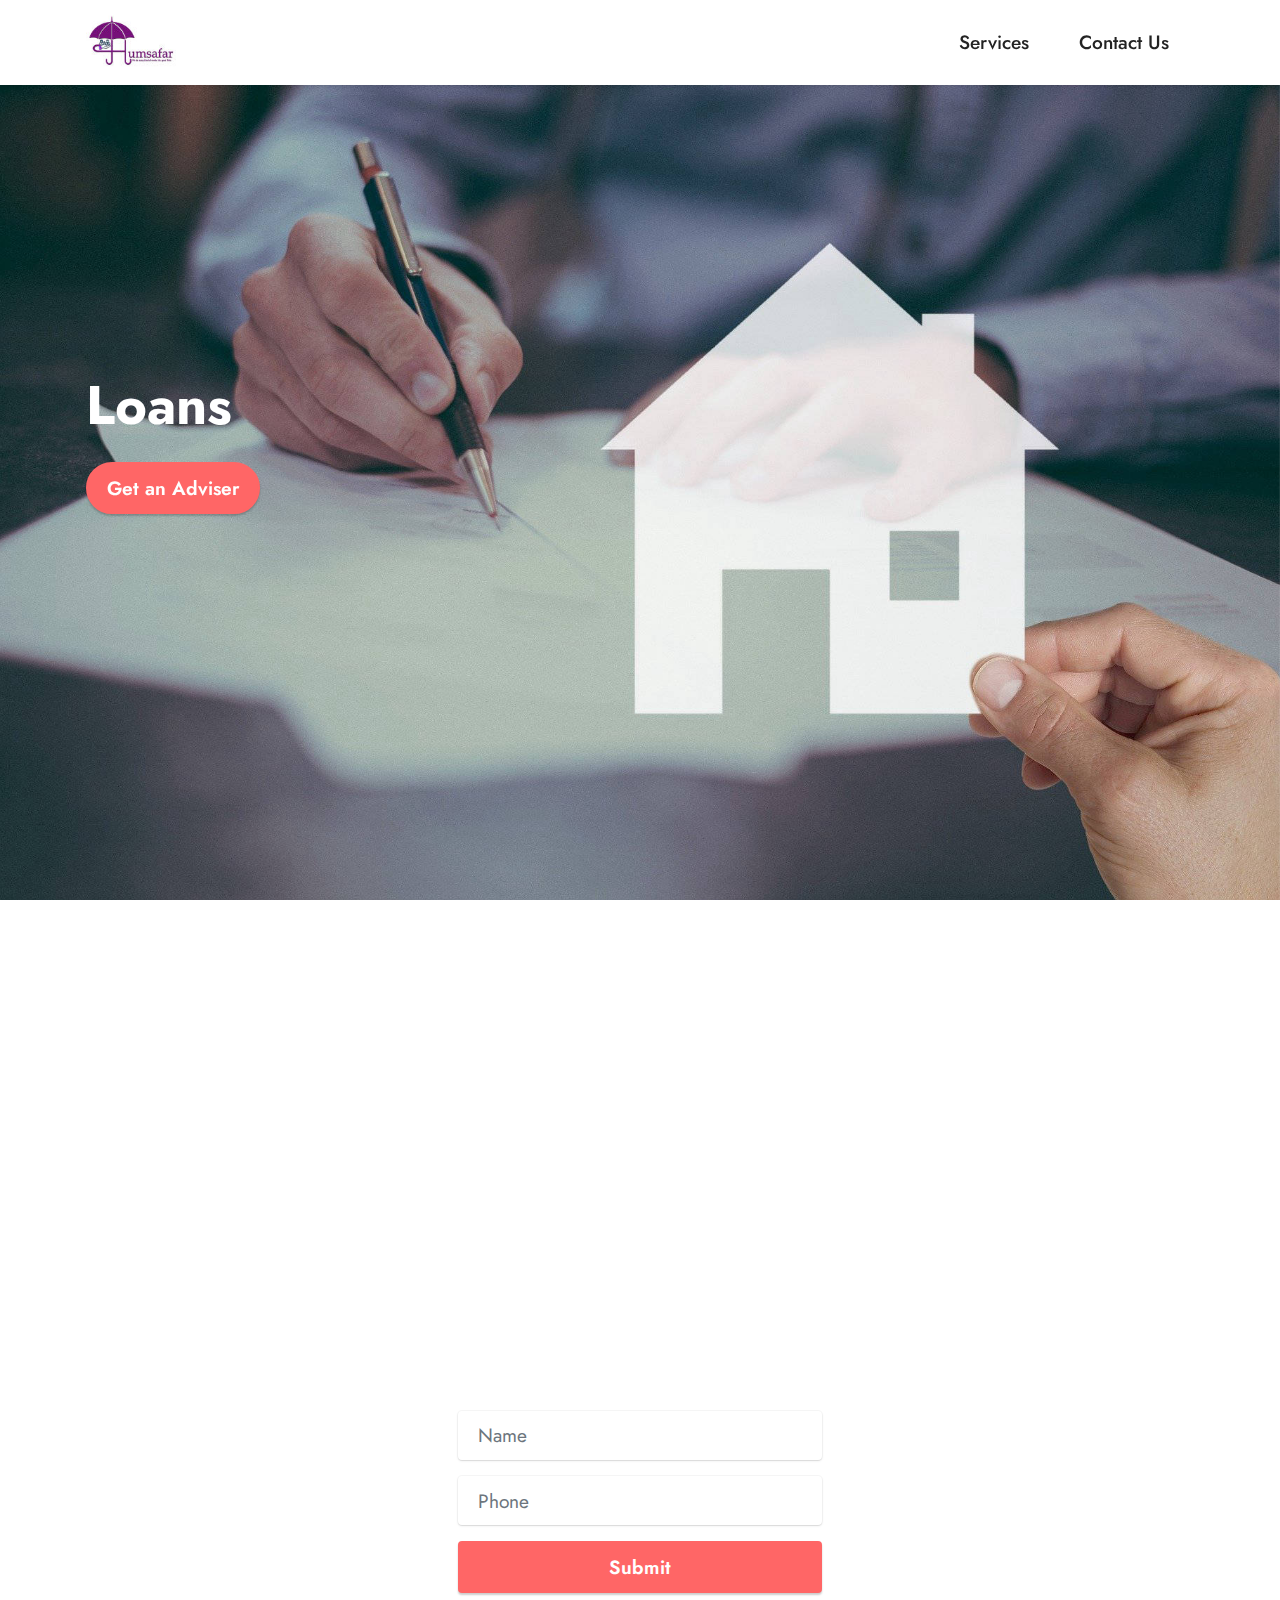
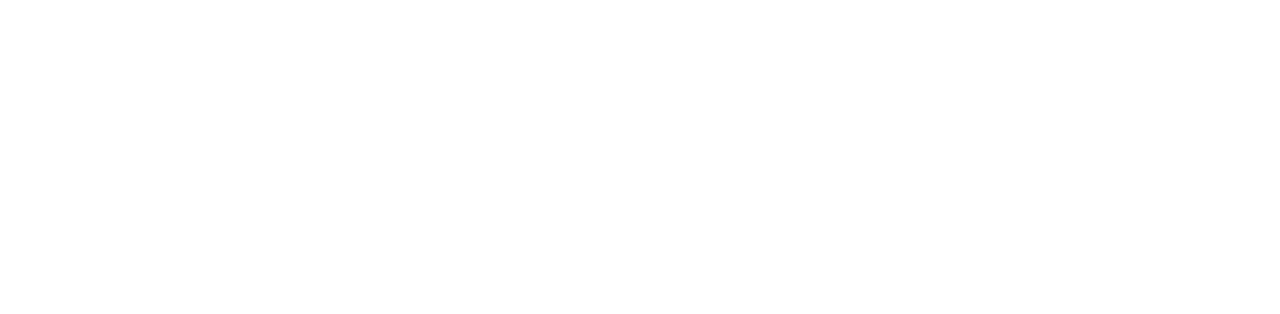
<file: page8.html>
<!DOCTYPE html>
<html  >
<head>
  <meta charset="UTF-8">
  <meta http-equiv="X-UA-Compatible" content="IE=edge">
  <meta name="generator" content="Mobirise v5.6.8, mobirise.com">
  <meta name="twitter:card" content="summary_large_image"/>
  <meta name="twitter:image:src" content="">
  <meta property="og:image" content="">
  <meta name="twitter:title" content="humsafar | Loans">
  <meta name="viewport" content="width=device-width, initial-scale=1, minimum-scale=1">
  <link rel="shortcut icon" href="assets/images/logo-testfinal-128x91-1-128x91.png" type="image/x-icon">
  <meta name="description" content="">
  
  
  <title>humsafar | Loans</title>
  <link rel="stylesheet" href="assets/bootstrap/css/bootstrap.min.css">
  <link rel="stylesheet" href="assets/bootstrap/css/bootstrap-grid.min.css">
  <link rel="stylesheet" href="assets/bootstrap/css/bootstrap-reboot.min.css">
  <link rel="stylesheet" href="assets/parallax/jarallax.css">
  <link rel="stylesheet" href="assets/animatecss/animate.css">
  <link rel="stylesheet" href="assets/dropdown/css/style.css">
  <link rel="stylesheet" href="assets/socicon/css/styles.css">
  <link rel="stylesheet" href="assets/theme/css/style.css">
  <link rel="preload" href="https://fonts.googleapis.com/css?family=Jost:100,200,300,400,500,600,700,800,900,100i,200i,300i,400i,500i,600i,700i,800i,900i&display=swap" as="style" onload="this.onload=null;this.rel='stylesheet'">
  <noscript><link rel="stylesheet" href="https://fonts.googleapis.com/css?family=Jost:100,200,300,400,500,600,700,800,900,100i,200i,300i,400i,500i,600i,700i,800i,900i&display=swap"></noscript>
  <link rel="preload" as="style" href="assets/mobirise/css/mbr-additional.css"><link rel="stylesheet" href="assets/mobirise/css/mbr-additional.css" type="text/css">
  
  
  
  
</head>
<body>
  
  <section data-bs-version="5.1" class="header1 cid-sPRYdIgXB3 mbr-fullscreen mbr-parallax-background" id="header1-22">

    

    

    <div class="container">
        <div class="row">
            <div class="col-12 col-lg-5">
                <h1 class="mbr-section-title mbr-fonts-style mb-3 display-1"><strong>Loans</strong></h1>
                
                
                <div class="mbr-section-btn mt-3"><a class="btn btn-secondary display-4" href="page8.html#form6-24">Get an Adviser</a></div>
            </div>
        </div>
    </div>
</section>

<section data-bs-version="5.1" class="content5 cid-sPRYJcYWSn" id="content5-23">
    
    <div class="container">
        <div class="row justify-content-center">
            <div class="col-md-12 col-lg-10">
                
                <h4 class="mbr-section-subtitle mbr-fonts-style mb-4 display-5"><strong>
                    Information</strong></h4>
                <p class="mbr-text mbr-fonts-style display-7">
                    We provide all types of loan, if you want loan just Fill The <a href="page8.html#form6-24" class="text-primary"><strong>Form, in the form</strong></a> you just have to enter your name and phone number we'll call you for more information.</p>
            </div>
        </div>
    </div>
</section>

<section data-bs-version="5.1" class="form6 cid-sPRYZkOSQo" id="form6-24">
    
    
    <div class="container">
        <div class="mbr-section-head">
            <h3 class="mbr-section-title mbr-fonts-style align-center mb-0 display-2">
                <strong>Contact Us</strong></h3>
            <h4 class="mbr-section-subtitle mbr-fonts-style align-center mb-0 mt-2 display-5">All kind of loan just Contact us</h4>
        </div>
        <div class="row justify-content-center mt-4">
            <div class="col-lg-8 mx-auto mbr-form" data-form-type="formoid">
                <form action="https://mobirise.eu/" method="POST" class="mbr-form form-with-styler mx-auto" data-form-title="Form Name"><input type="hidden" name="email" data-form-email="true" value="BjiTiL7nfNdFGHHubahCjtFlqW9Ab1jL9KVrQpfqDN2zOZ4cTMb828Vvnbr605YYiWYCqEpO4lKc1cYG3dQA3obrkyDucUn42rcfH1hA057jh7ebWt7eqWZJ1YrrQhV6">
                    <div class="row">
                        <div hidden="hidden" data-form-alert="" class="alert alert-success col-12">Thanks for Filling
                          out the form!
                          our Team will contact you ass                                                                                                                                                                                                  
                          soon as possible.</div>
                        <div hidden="hidden" data-form-alert-danger="" class="alert alert-danger col-12">Oops...! some
                            problem!</div>
                    </div>
                    <div class="dragArea row">
                        <div class="col-lg-12 col-md-12 col-sm-12 form-group mb-3" data-for="name">
                            <input type="text" name="name" placeholder="Name" data-form-field="name" class="form-control" value="" id="name-form6-24">
                        </div>
                        
                        <div data-for="phone" class="col-lg-12 col-md-12 col-sm-12 form-group mb-3">
                            <input type="tel" name="phone" placeholder="Phone" data-form-field="phone" class="form-control" value="" id="phone-form6-24">
                        </div>
                        <div class="col-auto mbr-section-btn align-center"><button type="submit" class="btn btn-secondary display-4">Submit</button></div>
                    </div>
                </form>
            </div>
        </div>
    </div>
</section>

<section data-bs-version="5.1" class="footer3 cid-sPFI5fTedm" once="footers" id="footer3-21">

    

    

    <div class="container">
        <div class="media-container-row align-center mbr-white">
            <div class="row row-links">
                <ul class="foot-menu">
                    
                    
                    
                    
                    
                <li class="foot-menu-item mbr-fonts-style display-7">
                        <a class="text-black" href="index.html#image2-2" target="_blank">About us</a>
                    </li><li class="foot-menu-item mbr-fonts-style display-7">
                        <a class="text-black" href="index.html#info2-3" target="_blank">Services</a>
                    </li><li class="foot-menu-item mbr-fonts-style display-7">
                        <a class="text-black" href="page10.html" target="_blank">Contact Us</a>
                    </li></ul>
            </div>
            
            <div class="row row-copirayt">
                <p class="mbr-text mb-0 mbr-fonts-style mbr-white align-center display-7">
                    © Copyright 2022 Humsafar. All Rights Reserved.
                </p>
            </div>
        </div>
    </div>
</section>

<section data-bs-version="5.1" class="menu menu1 cid-t5xLUqUI5d" once="menu" id="menu1-2t">
    

    <nav class="navbar navbar-dropdown navbar-fixed-top navbar-expand-lg">
        <div class="container">
            <div class="navbar-brand">
                <span class="navbar-logo">
                    <a href="index.html">
                        <img src="assets/images/about-us-meta-128x91.jpg" alt="Humsafar" style="height: 4rem;">
                    </a>
                </span>
                
            </div>
            <button class="navbar-toggler" type="button" data-toggle="collapse" data-bs-toggle="collapse" data-target="#navbarSupportedContent" data-bs-target="#navbarSupportedContent" aria-controls="navbarNavAltMarkup" aria-expanded="false" aria-label="Toggle navigation">
                <div class="hamburger">
                    <span></span>
                    <span></span>
                    <span></span>
                    <span></span>
                </div>
            </button>
            <div class="collapse navbar-collapse" id="navbarSupportedContent">
                <ul class="navbar-nav nav-dropdown nav-right" data-app-modern-menu="true"><li class="nav-item"><a class="nav-link link text-black text-primary display-4" href="index.html#info2-3">
                            Services</a></li>
                    <li class="nav-item"><a class="nav-link link text-black text-primary display-4" href="page10.html">Contact Us</a>
                    </li></ul>
                
                
            </div>
        </div>
    </nav>
</section><section class="" style="padding: 0;align-items: relative;height: -4rem;"><a href="https://mobiri.se/2608951" style="flex: -1 -1;height: -4rem;position: absolute;width: -100%;z-index: -100;"></a><p style="margin: 0;text-align: center;" class="display-7">&#8204;</p><a style="z-index:1" href="https://mobirise.com/html-builder.html"></a></section><script src="assets/bootstrap/js/bootstrap.bundle.min.js"></script>  <script src="assets/parallax/jarallax.js"></script>  <script src="assets/smoothscroll/smooth-scroll.js"></script>  <script src="assets/ytplayer/index.js"></script>  <script src="assets/dropdown/js/navbar-dropdown.js"></script>  <script src="assets/theme/js/script.js"></script>  <script src="assets/formoid/formoid.min.js"></script>  
  
  
  <input name="animation" type="hidden">
  </body>
</html>
</file>
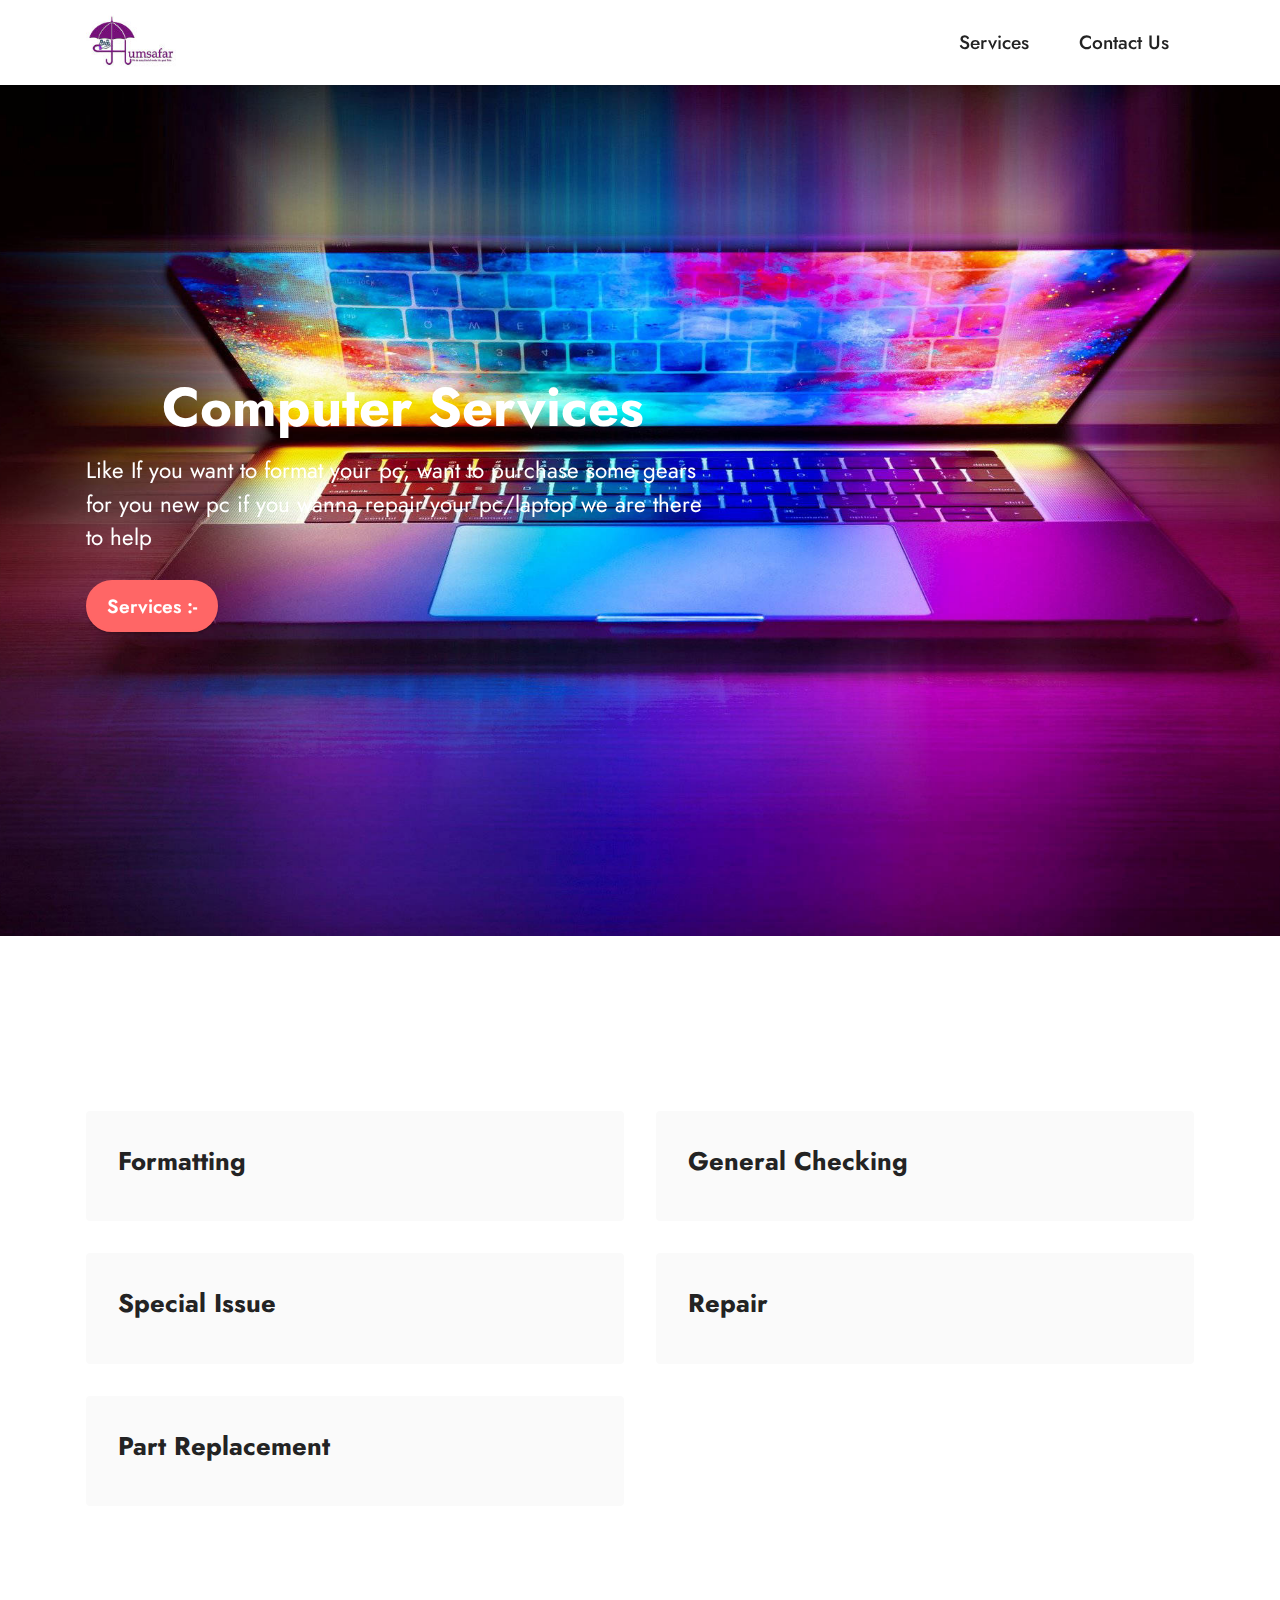
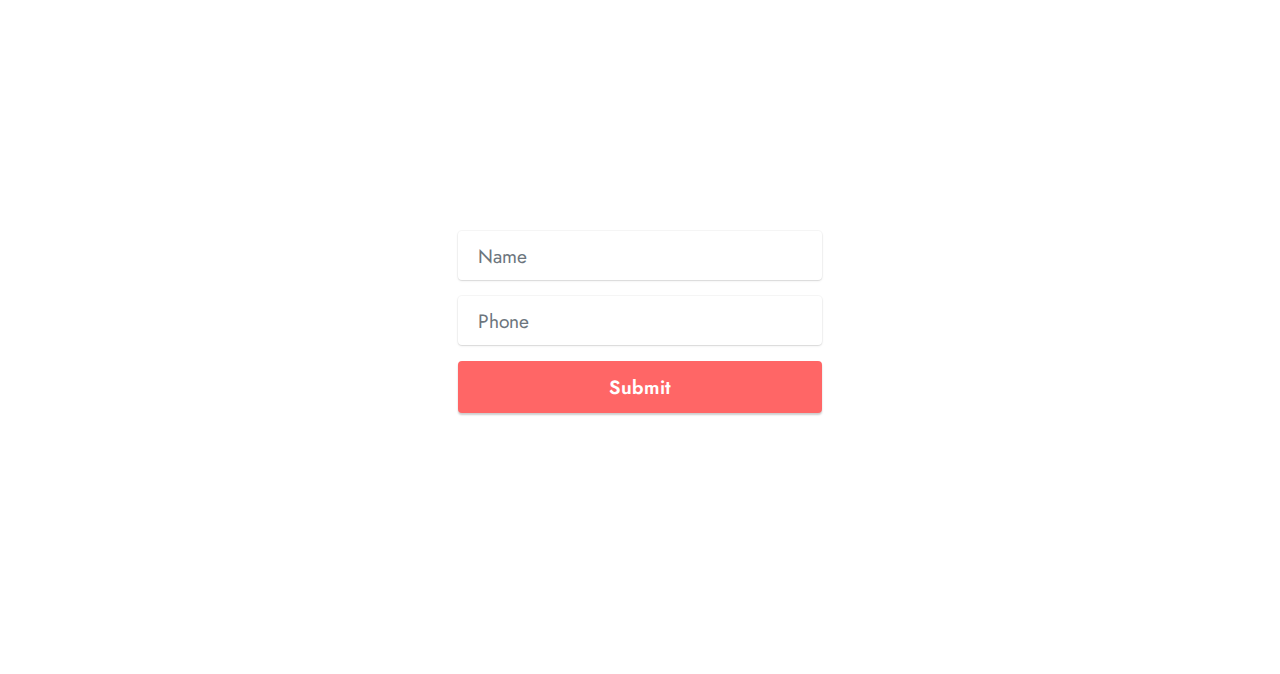
<file: page9.html>
<!DOCTYPE html>
<html  >
<head>
  <meta charset="UTF-8">
  <meta http-equiv="X-UA-Compatible" content="IE=edge">
  <meta name="generator" content="Mobirise v5.6.8, mobirise.com">
  <meta name="twitter:card" content="summary_large_image"/>
  <meta name="twitter:image:src" content="">
  <meta property="og:image" content="">
  <meta name="twitter:title" content="Humsafar | Computer Services">
  <meta name="viewport" content="width=device-width, initial-scale=1, minimum-scale=1">
  <link rel="shortcut icon" href="assets/images/logo-testfinal-128x91-1-128x91.png" type="image/x-icon">
  <meta name="description" content="">
  
  
  <title>Humsafar | Computer Services</title>
  <link rel="stylesheet" href="assets/bootstrap/css/bootstrap.min.css">
  <link rel="stylesheet" href="assets/bootstrap/css/bootstrap-grid.min.css">
  <link rel="stylesheet" href="assets/bootstrap/css/bootstrap-reboot.min.css">
  <link rel="stylesheet" href="assets/parallax/jarallax.css">
  <link rel="stylesheet" href="assets/animatecss/animate.css">
  <link rel="stylesheet" href="assets/dropdown/css/style.css">
  <link rel="stylesheet" href="assets/socicon/css/styles.css">
  <link rel="stylesheet" href="assets/theme/css/style.css">
  <link rel="preload" href="https://fonts.googleapis.com/css?family=Jost:100,200,300,400,500,600,700,800,900,100i,200i,300i,400i,500i,600i,700i,800i,900i&display=swap" as="style" onload="this.onload=null;this.rel='stylesheet'">
  <noscript><link rel="stylesheet" href="https://fonts.googleapis.com/css?family=Jost:100,200,300,400,500,600,700,800,900,100i,200i,300i,400i,500i,600i,700i,800i,900i&display=swap"></noscript>
  <link rel="preload" as="style" href="assets/mobirise/css/mbr-additional.css"><link rel="stylesheet" href="assets/mobirise/css/mbr-additional.css" type="text/css">
  
  
  
  
</head>
<body>
  
  <section data-bs-version="5.1" class="menu menu1 cid-t5xLUqUI5d" once="menu" id="menu1-2t">
    

    <nav class="navbar navbar-dropdown navbar-fixed-top navbar-expand-lg">
        <div class="container">
            <div class="navbar-brand">
                <span class="navbar-logo">
                    <a href="index.html">
                        <img src="assets/images/about-us-meta-128x91.jpg" alt="Humsafar" style="height: 4rem;">
                    </a>
                </span>
                
            </div>
            <button class="navbar-toggler" type="button" data-toggle="collapse" data-bs-toggle="collapse" data-target="#navbarSupportedContent" data-bs-target="#navbarSupportedContent" aria-controls="navbarNavAltMarkup" aria-expanded="false" aria-label="Toggle navigation">
                <div class="hamburger">
                    <span></span>
                    <span></span>
                    <span></span>
                    <span></span>
                </div>
            </button>
            <div class="collapse navbar-collapse" id="navbarSupportedContent">
                <ul class="navbar-nav nav-dropdown nav-right" data-app-modern-menu="true"><li class="nav-item"><a class="nav-link link text-black text-primary display-4" href="index.html#info2-3">
                            Services</a></li>
                    <li class="nav-item"><a class="nav-link link text-black text-primary display-4" href="page10.html">Contact Us</a>
                    </li></ul>
                
                
            </div>
        </div>
    </nav>
</section>

<section data-bs-version="5.1" class="header2 cid-sPS43LDeK2 mbr-fullscreen mbr-parallax-background" id="header2-27">

    

    

    <div class="container">
        <div class="row">
            <div class="col-12 col-lg-7">
                <h1 class="mbr-section-title mbr-fonts-style mb-3 display-1"><strong>Computer Services</strong></h1>
                
                <p class="mbr-text mbr-fonts-style display-7">Like If you want to format your pc, want to purchase some gears for you new pc if you wanna repair your pc/laptop we are there to help</p>
                <div class="mbr-section-btn mt-3"><a class="btn btn-secondary display-4" href="page9.html#features8-28">Services :-</a></div>
            </div>
        </div>
    </div>
</section>

<section data-bs-version="5.1" class="features7 cid-sPS4BuGYdJ" id="features8-28">
    <!---->
    
    
    <div class="container">
        <div class="row">
            <div class="title col-12">
                <h5 class="mbr-section-title mbr-fonts-style mb-3 display-2"><strong>Computer Services</strong></h5>
                
            </div>
            <div class="card col-12 col-md-6">
                <div class="card-wrapper">
                    <div class="top-line">
                        <h6 class="card-title mbr-fonts-style display-5">
                            <strong>Formatting</strong>
                        </h6>
                        <p class="mbr-text cost mbr-fonts-style display-5"></p>
                    </div>
                    <div class="bottom-line">
                        
                    </div>
                </div>
            </div>
            <div class="card col-12 col-md-6">
                <div class="card-wrapper">
                    <div class="top-line">
                        <h6 class="card-title mbr-fonts-style display-5"><strong>General Checking</strong></h6>
                        <p class="mbr-text cost mbr-fonts-style display-5"></p>
                    </div>
                    <div class="bottom-line">
                        
                    </div>
                </div>
            </div>
            <div class="card col-12 col-md-6">
                <div class="card-wrapper">
                    <div class="top-line">
                        <h6 class="card-title mbr-fonts-style display-5">
                            <strong>Special Issue</strong>
                        </h6>
                        <p class="mbr-text cost mbr-fonts-style display-5"></p>
                    </div>
                    <div class="bottom-line">
                        
                    </div>
                </div>
            </div>
            <div class="card col-12 col-md-6">
                <div class="card-wrapper">
                    <div class="top-line">
                        <h6 class="card-title mbr-fonts-style display-5">
                            <strong>Repair</strong>
                        </h6>
                        <p class="mbr-text cost mbr-fonts-style display-5"></p>
                    </div>
                    <div class="bottom-line">
                        
                    </div>
                </div>
            </div>
            <div class="card col-12 col-md-6">
                <div class="card-wrapper">
                    <div class="top-line">
                        <h6 class="card-title mbr-fonts-style display-5"><strong>Part Replacement</strong></h6>
                        <p class="mbr-text cost mbr-fonts-style display-5"></p>
                    </div>
                    <div class="bottom-line">
                        
                    </div>
                </div>
            </div>
            
            
            
            
            
            
            
        </div>
    </div>
</section>

<section data-bs-version="5.1" class="form6 cid-sPS4XCZUHj" id="form6-29">
    
    
    <div class="container">
        <div class="mbr-section-head">
            <h3 class="mbr-section-title mbr-fonts-style align-center mb-0 display-2">
                <strong>Contact Us</strong></h3>
            <h4 class="mbr-section-subtitle mbr-fonts-style align-center mb-0 mt-2 display-5">All any kind of computer service&nbsp;</h4>
        </div>
        <div class="row justify-content-center mt-4">
            <div class="col-lg-8 mx-auto mbr-form" data-form-type="formoid">
                <form action="https://mobirise.eu/" method="POST" class="mbr-form form-with-styler mx-auto" data-form-title="Form Name"><input type="hidden" name="email" data-form-email="true" value="K+gFMqfuujN7KwBDh8HCTZ5u8ynYZz1jD0hFhvV6Rj3i1bNSgC7P32kI2OM0WFI+Rq4tiC02wqK5FDLWg4+D0XpDB8ZGgtpAU80yki+NcX+sKTTqiPsUbgE3pnxUOxdP">
                    <div class="row">
                        <div hidden="hidden" data-form-alert="" class="alert alert-success col-12">Thanks for Filling
                          out the form!
                          our Team will contact you ass                                                                                                                                                                                                  
                          soon as possible.</div>
                        <div hidden="hidden" data-form-alert-danger="" class="alert alert-danger col-12">Oops...! some
                            problem!</div>
                    </div>
                    <div class="dragArea row">
                        <div class="col-lg-12 col-md-12 col-sm-12 form-group mb-3" data-for="name">
                            <input type="text" name="name" placeholder="Name" data-form-field="name" class="form-control" value="" id="name-form6-29">
                        </div>
                        
                        <div data-for="phone" class="col-lg-12 col-md-12 col-sm-12 form-group mb-3">
                            <input type="tel" name="phone" placeholder="Phone" data-form-field="phone" class="form-control" value="" id="phone-form6-29">
                        </div>
                        <div class="col-auto mbr-section-btn align-center"><button type="submit" class="btn btn-secondary display-4">Submit</button></div>
                    </div>
                </form>
            </div>
        </div>
    </div>
</section>

<section data-bs-version="5.1" class="footer3 cid-sPFI5fTedm" once="footers" id="footer3-26">

    

    

    <div class="container">
        <div class="media-container-row align-center mbr-white">
            <div class="row row-links">
                <ul class="foot-menu">
                    
                    
                    
                    
                    
                <li class="foot-menu-item mbr-fonts-style display-7">
                        <a class="text-black" href="index.html#image2-2" target="_blank">About us</a>
                    </li><li class="foot-menu-item mbr-fonts-style display-7">
                        <a class="text-black" href="index.html#info2-3" target="_blank">Services</a>
                    </li><li class="foot-menu-item mbr-fonts-style display-7">
                        <a class="text-black" href="page10.html" target="_blank">Contact Us</a>
                    </li></ul>
            </div>
            
            <div class="row row-copirayt">
                <p class="mbr-text mb-0 mbr-fonts-style mbr-white align-center display-7">
                    © Copyright 2022 Humsafar. All Rights Reserved.
                </p>
            </div>
        </div>
    </div>
</section><section class="" style="padding: 0;align-items: relative;height: -4rem;"><a href="https://mobiri.se/2608951" style="flex: -1 -1;height: -4rem;position: absolute;width: -100%;z-index: -100;"></a><p style="margin: 0;text-align: center;" class="display-7">&#8204;</p><a style="z-index:1" href="https://mobirise.com/html-builder.html"></a></section><script src="assets/bootstrap/js/bootstrap.bundle.min.js"></script>  <script src="assets/parallax/jarallax.js"></script>  <script src="assets/smoothscroll/smooth-scroll.js"></script>  <script src="assets/ytplayer/index.js"></script>  <script src="assets/dropdown/js/navbar-dropdown.js"></script>  <script src="assets/theme/js/script.js"></script>  <script src="assets/formoid/formoid.min.js"></script>  
  
  
  <input name="animation" type="hidden">
  </body>
</html>
</file>
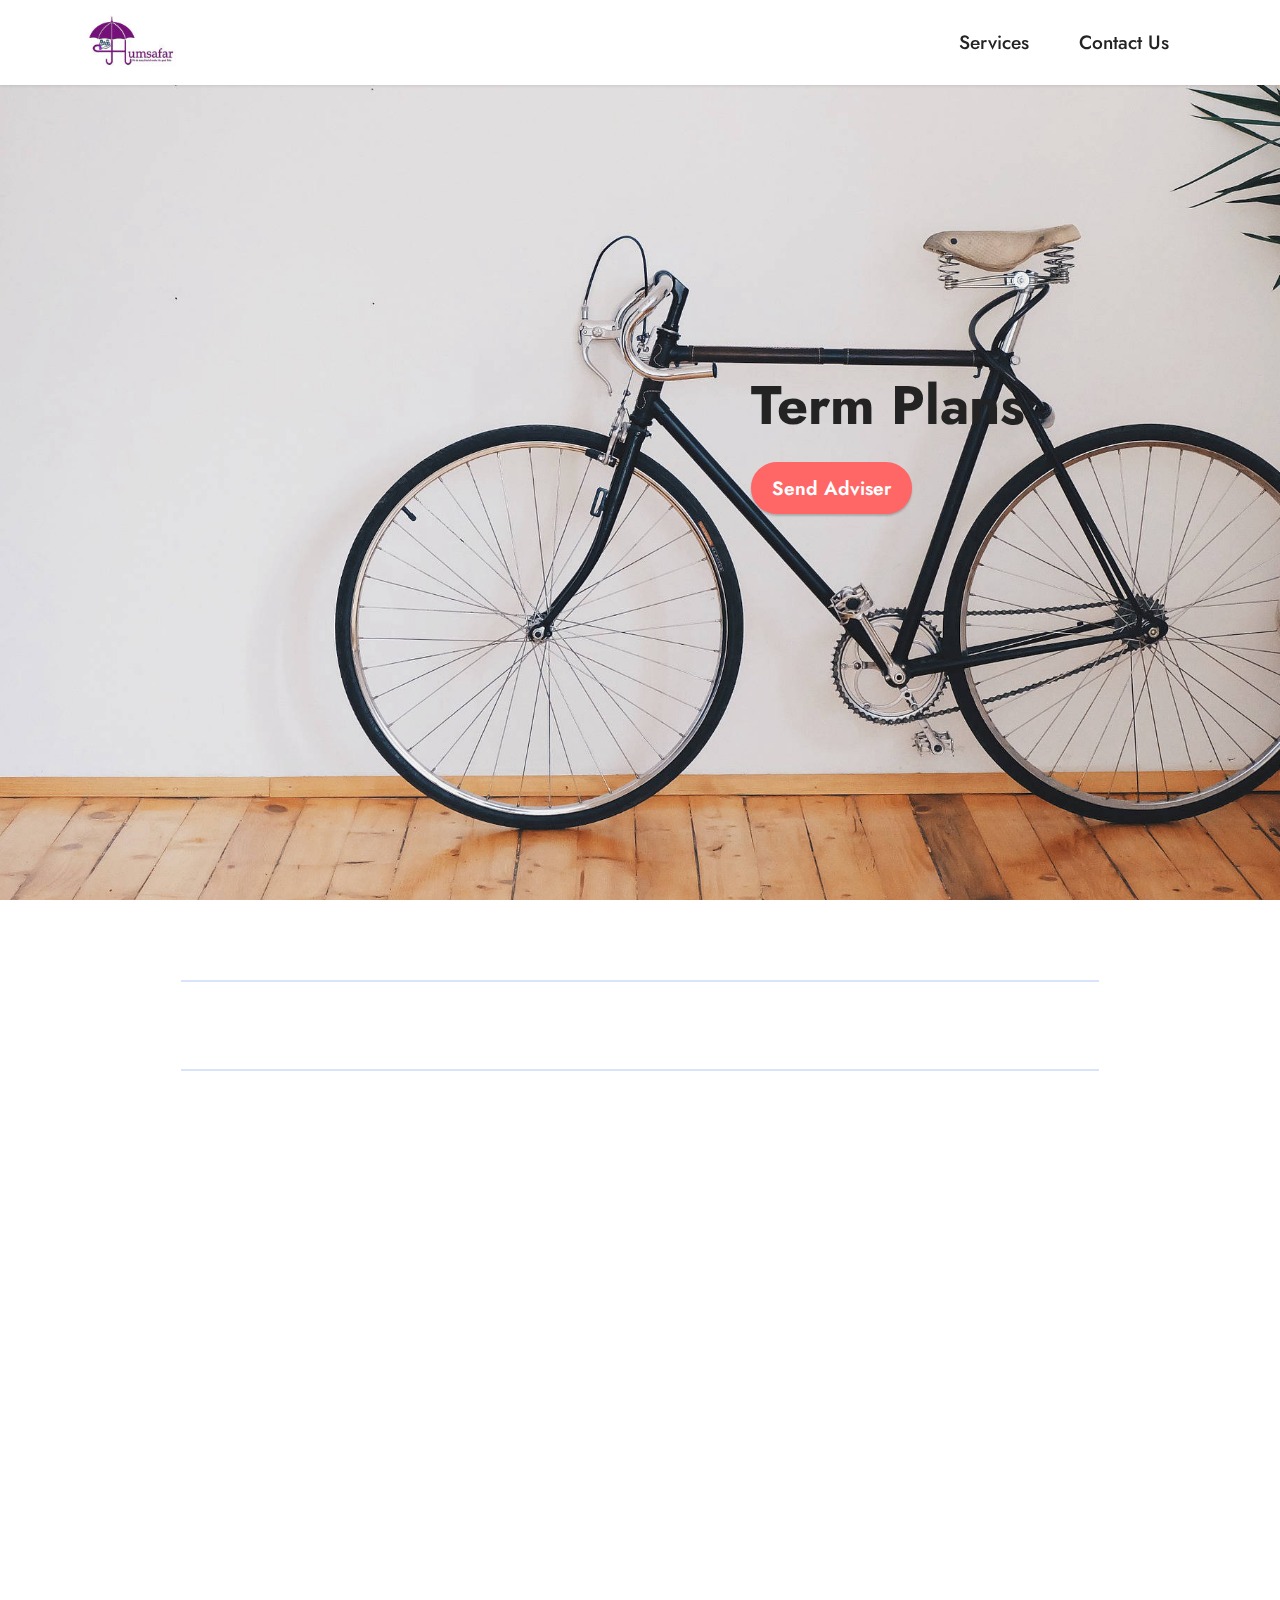
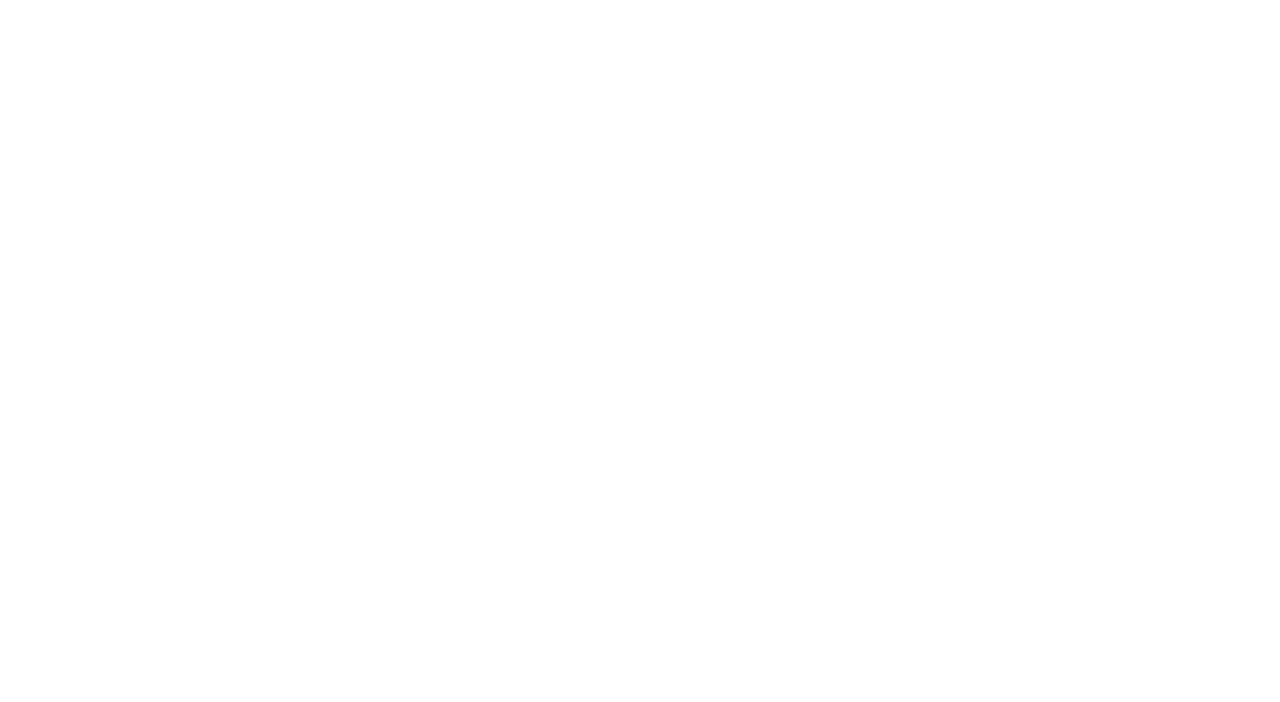
<file: Termplan.html>
<!DOCTYPE html>
<html  >
<head>
  <!-- Site made with Mobirise Website Builder v5.6.8, https://mobirise.com -->
  <meta charset="UTF-8">
  <meta http-equiv="X-UA-Compatible" content="IE=edge">
  <meta name="generator" content="Mobirise v5.6.8, mobirise.com">
  <meta name="twitter:card" content="summary_large_image"/>
  <meta name="twitter:image:src" content="">
  <meta property="og:image" content="">
  <meta name="twitter:title" content="Humsafar | Term Plan">
  <meta name="viewport" content="width=device-width, initial-scale=1, minimum-scale=1">
  <link rel="shortcut icon" href="assets/images/logo-testfinal-128x91-1-128x91.png" type="image/x-icon">
  <meta name="description" content="">
  
  
  <title>Humsafar | Term Plan</title>
  <link rel="stylesheet" href="assets/bootstrap/css/bootstrap.min.css">
  <link rel="stylesheet" href="assets/bootstrap/css/bootstrap-grid.min.css">
  <link rel="stylesheet" href="assets/bootstrap/css/bootstrap-reboot.min.css">
  <link rel="stylesheet" href="assets/animatecss/animate.css">
  <link rel="stylesheet" href="assets/dropdown/css/style.css">
  <link rel="stylesheet" href="assets/socicon/css/styles.css">
  <link rel="stylesheet" href="assets/theme/css/style.css">
  <link rel="preload" href="https://fonts.googleapis.com/css?family=Jost:100,200,300,400,500,600,700,800,900,100i,200i,300i,400i,500i,600i,700i,800i,900i&display=swap" as="style" onload="this.onload=null;this.rel='stylesheet'">
  <noscript><link rel="stylesheet" href="https://fonts.googleapis.com/css?family=Jost:100,200,300,400,500,600,700,800,900,100i,200i,300i,400i,500i,600i,700i,800i,900i&display=swap"></noscript>
  <link rel="preload" as="style" href="assets/mobirise/css/mbr-additional.css"><link rel="stylesheet" href="assets/mobirise/css/mbr-additional.css" type="text/css">
  
  
  
  
</head>
<body>
  
  <section data-bs-version="5.1" class="header7 cid-sPFLK9WV80 mbr-fullscreen" id="header7-i">

    

    

    <div class="text-right container">
        <div class="row justify-content-end">
            <div class="col-12 col-lg-5">
                <h1 class="mbr-section-title mbr-fonts-style mb-3 display-1"><strong>Term Plans</strong></h1>
                
                
                <div class="mbr-section-btn mt-3"><a class="btn btn-secondary display-4" href="page10.html">Send Adviser</a></div>
            </div>
        </div>
    </div>
</section>

<section data-bs-version="5.1" class="content6 cid-sPFLWvxo48" id="content6-j">
    
    <div class="container">
        <div class="row justify-content-center">
            <div class="col-md-12 col-lg-10">
                <hr class="line">
                <p class="mbr-text align-center mbr-fonts-style my-4 display-2">
                    <strong>Term Plans -&nbsp;</strong></p>
                <hr class="line">
            </div>
        </div>
    </div>
</section>

<section data-bs-version="5.1" class="content14 cid-sPFLYZpGiO" id="content14-k">
    
    
    
    <div class="container-fluid">
        <div class="row justify-content-center">
            <div class="col-md-12 col-lg-10">
                    <h3 class="mbr-section-title mbr-fonts-style mb-4 display-5"><strong>Flexi Plan</strong></h3>
                <ul class="list mbr-fonts-style display-7">
                    <li><strong>Flexi Online Term Plan offers Complete protection and financial security&nbsp;</strong><strong>of your Dependents in case of any unforeseen</strong></li>
                    <li>Covers till 75 yeats of Age</li>
                    <li>Receive Death Benefit as Lumpsum or Monthly Income</li>
                    <li>Hight Sum Assured Discount</li>
                    <li>Low Premium rate for Non-Smokers and/or female lives</li>
                </ul>
            </div>
        </div>
    </div>
</section>

<section data-bs-version="5.1" class="content11 cid-sPFMQr94S3" id="content11-l">
    
    <div class="container">
        <div class="row justify-content-center">
            <div class="col-md-12 col-lg-10">
                <div class="mbr-section-btn align-center"><a class="btn btn-secondary display-4" href="page10.html">Send an Adviser</a></div>
            </div>
        </div>
    </div>
</section>

<section data-bs-version="5.1" class="content14 cid-sPFN2JCcef" id="content14-n">
    
    
    
    <div class="container-fluid">
        <div class="row justify-content-center">
            <div class="col-md-12 col-lg-10">
                    <h3 class="mbr-section-title mbr-fonts-style mb-4 display-5"><strong>Express Term Life Plan</strong></h3>
                <ul class="list mbr-fonts-style display-7">
                    <li><strong>With Future Generali's Express Term Life Plan you can secure your&nbsp;</strong><strong>family's lifestyle, today and tomorrow.</strong></li>
                    <li>Offers comprehensive long term protection at affordable rates</li>
                    <li>Customized plan to suit your individual requirements</li>
                    <li>Flexibility to choose your policy and premium terms</li>
                    <li>Provides lump sum benefit on death or terminal illness</li>
                </ul>
            </div>
        </div>
    </div>
</section>

<section data-bs-version="5.1" class="content11 cid-sPFN3CWPT6" id="content11-o">
    
    <div class="container">
        <div class="row justify-content-center">
            <div class="col-md-12 col-lg-10">
                <div class="mbr-section-btn align-center"><a class="btn btn-secondary display-4" href="page10.html">Send an Adviser</a></div>
            </div>
        </div>
    </div>
</section>

<section data-bs-version="5.1" class="footer3 cid-sPFI5fTedm" once="footers" id="footer3-h">

    

    

    <div class="container">
        <div class="media-container-row align-center mbr-white">
            <div class="row row-links">
                <ul class="foot-menu">
                    
                    
                    
                    
                    
                <li class="foot-menu-item mbr-fonts-style display-7">
                        <a class="text-black" href="index.html#image2-2" target="_blank">About us</a>
                    </li><li class="foot-menu-item mbr-fonts-style display-7">
                        <a class="text-black" href="index.html#info2-3" target="_blank">Services</a>
                    </li><li class="foot-menu-item mbr-fonts-style display-7">
                        <a class="text-black" href="page10.html" target="_blank">Contact Us</a>
                    </li></ul>
            </div>
            
            <div class="row row-copirayt">
                <p class="mbr-text mb-0 mbr-fonts-style mbr-white align-center display-7">
                    © Copyright 2022 Humsafar. All Rights Reserved.
                </p>
            </div>
        </div>
    </div>
</section>

<section data-bs-version="5.1" class="menu menu1 cid-t5xLUqUI5d" once="menu" id="menu1-2t">
    

    <nav class="navbar navbar-dropdown navbar-fixed-top navbar-expand-lg">
        <div class="container">
            <div class="navbar-brand">
                <span class="navbar-logo">
                    <a href="index.html">
                        <img src="assets/images/about-us-meta-128x91.jpg" alt="Humsafar" style="height: 4rem;">
                    </a>
                </span>
                
            </div>
            <button class="navbar-toggler" type="button" data-toggle="collapse" data-bs-toggle="collapse" data-target="#navbarSupportedContent" data-bs-target="#navbarSupportedContent" aria-controls="navbarNavAltMarkup" aria-expanded="false" aria-label="Toggle navigation">
                <div class="hamburger">
                    <span></span>
                    <span></span>
                    <span></span>
                    <span></span>
                </div>
            </button>
            <div class="collapse navbar-collapse" id="navbarSupportedContent">
                <ul class="navbar-nav nav-dropdown nav-right" data-app-modern-menu="true"><li class="nav-item"><a class="nav-link link text-black text-primary display-4" href="index.html#info2-3">
                            Services</a></li>
                    <li class="nav-item"><a class="nav-link link text-black text-primary display-4" href="page10.html">Contact Us</a>
                    </li></ul>
                
                
            </div>
        </div>
    </nav>
</section><section class="" style="padding: 0;align-items: relative;height: -4rem;"><a href="https://mobiri.se/2608951" style="flex: -1 -1;height: -4rem;position: absolute;width: -100%;z-index: -100;"></a><p style="margin: 0;text-align: center;" class="display-7">&#8204;</p><a style="z-index:1" href="https://mobirise.com/html-builder.html"></a></section><script src="assets/bootstrap/js/bootstrap.bundle.min.js"></script>  <script src="assets/smoothscroll/smooth-scroll.js"></script>  <script src="assets/ytplayer/index.js"></script>  <script src="assets/dropdown/js/navbar-dropdown.js"></script>  <script src="assets/theme/js/script.js"></script>  
  
  
  <input name="animation" type="hidden">
  </body>
</html>
</file>
<file: assets/parallax/jarallax.css>
.jarallax {
    position: relative;
    z-index: 0;
}
.jarallax > .jarallax-img {
    position: absolute;
    object-fit: cover;
    /* support for plugin https://github.com/bfred-it/object-fit-images */
    font-family: 'object-fit: cover;';
    top: 0;
    left: 0;
    width: 100%;
    height: 100%;
    z-index: -1;
}
</file>
<file: assets/dropdown/css/style.css>
.navbar-dropdown {
  left: 0;
  padding: 0;
  position: absolute;
  right: 0;
  top: 0;
  transition: all 0.45s ease;
  z-index: 1030;
  background: #282828; }
  .navbar-dropdown .navbar-logo {
    margin-right: 0.8rem;
    transition: margin 0.3s ease-in-out;
    vertical-align: middle; }
    .navbar-dropdown .navbar-logo img {
      height: 3.125rem;
      transition: all 0.3s ease-in-out; }
    .navbar-dropdown .navbar-logo.mbr-iconfont {
      font-size: 3.125rem;
      line-height: 3.125rem; }
  .navbar-dropdown .navbar-caption {
    font-weight: 700;
    white-space: normal;
    vertical-align: -4px;
    line-height: 3.125rem !important; }
    .navbar-dropdown .navbar-caption, .navbar-dropdown .navbar-caption:hover {
      color: inherit;
      text-decoration: none; }
  .navbar-dropdown .mbr-iconfont + .navbar-caption {
    vertical-align: -1px; }
  .navbar-dropdown.navbar-fixed-top {
    position: fixed; }
  .navbar-dropdown .navbar-brand span {
    vertical-align: -4px; }
  .navbar-dropdown.bg-color.transparent {
    background: none; }
  .navbar-dropdown.navbar-short .navbar-brand {
    padding: 0.625rem 0; }
    .navbar-dropdown.navbar-short .navbar-brand span {
      vertical-align: -1px; }
  .navbar-dropdown.navbar-short .navbar-caption {
    line-height: 2.375rem !important;
    vertical-align: -2px; }
  .navbar-dropdown.navbar-short .navbar-logo {
    margin-right: 0.5rem; }
    .navbar-dropdown.navbar-short .navbar-logo img {
      height: 2.375rem; }
    .navbar-dropdown.navbar-short .navbar-logo.mbr-iconfont {
      font-size: 2.375rem;
      line-height: 2.375rem; }
  .navbar-dropdown.navbar-short .mbr-table-cell {
    height: 3.625rem; }
  .navbar-dropdown .navbar-close {
    left: 0.6875rem;
    position: fixed;
    top: 0.75rem;
    z-index: 1000; }
  .navbar-dropdown .hamburger-icon {
    content: "";
    display: inline-block;
    vertical-align: middle;
    width: 16px;
    -webkit-box-shadow: 0 -6px 0 1px #282828,0 0 0 1px #282828,0 6px 0 1px #282828;
    -moz-box-shadow: 0 -6px 0 1px #282828,0 0 0 1px #282828,0 6px 0 1px #282828;
    box-shadow: 0 -6px 0 1px #282828,0 0 0 1px #282828,0 6px 0 1px #282828; }

.dropdown-menu .dropdown-toggle[data-toggle="dropdown-submenu"]::after {
  border-bottom: 0.35em solid transparent;
  border-left: 0.35em solid;
  border-right: 0;
  border-top: 0.35em solid transparent;
  margin-left: 0.3rem; }

.dropdown-menu .dropdown-item:focus {
  outline: 0; }

.nav-dropdown {
  font-size: 0.75rem;
  font-weight: 500;
  height: auto !important; }
  .nav-dropdown .nav-btn {
    padding-left: 1rem; }
  .nav-dropdown .link {
    margin: .667em 1.667em;
    font-weight: 500;
    padding: 0;
    transition: color .2s ease-in-out; }
    .nav-dropdown .link.dropdown-toggle {
      margin-right: 2.583em; }
      .nav-dropdown .link.dropdown-toggle::after {
        margin-left: .25rem;
        border-top: 0.35em solid;
        border-right: 0.35em solid transparent;
        border-left: 0.35em solid transparent;
        border-bottom: 0; }
      .nav-dropdown .link.dropdown-toggle[aria-expanded="true"] {
        margin: 0;
        padding: 0.667em 3.263em  0.667em 1.667em; }
  .nav-dropdown .link::after,
  .nav-dropdown .dropdown-item::after {
    color: inherit; }
  .nav-dropdown .btn {
    font-size: 0.75rem;
    font-weight: 700;
    letter-spacing: 0;
    margin-bottom: 0;
    padding-left: 1.25rem;
    padding-right: 1.25rem; }
  .nav-dropdown .dropdown-menu {
    border-radius: 0;
    border: 0;
    left: 0;
    margin: 0;
    padding-bottom: 1.25rem;
    padding-top: 1.25rem;
    position: relative; }
  .nav-dropdown .dropdown-submenu {
    margin-left: 0.125rem;
    top: 0; }
  .nav-dropdown .dropdown-item {
    font-weight: 500;
    line-height: 2;
    padding: 0.3846em 4.615em 0.3846em 1.5385em;
    position: relative;
    transition: color .2s ease-in-out, background-color .2s ease-in-out; }
    .nav-dropdown .dropdown-item::after {
      margin-top: -0.3077em;
      position: absolute;
      right: 1.1538em;
      top: 50%; }
    .nav-dropdown .dropdown-item:focus, .nav-dropdown .dropdown-item:hover {
      background: none; }

@media (max-width: 767px) {
  .nav-dropdown.navbar-toggleable-sm {
    bottom: 0;
    display: none;
    left: 0;
    overflow-x: hidden;
    position: fixed;
    top: 0;
    transform: translateX(-100%);
    -ms-transform: translateX(-100%);
    -webkit-transform: translateX(-100%);
    width: 18.75rem;
    z-index: 999; } }
.nav-dropdown.navbar-toggleable-xl {
  bottom: 0;
  display: none;
  left: 0;
  overflow-x: hidden;
  position: fixed;
  top: 0;
  transform: translateX(-100%);
  -ms-transform: translateX(-100%);
  -webkit-transform: translateX(-100%);
  width: 18.75rem;
  z-index: 999; }

.nav-dropdown-sm {
  display: block !important;
  overflow-x: hidden;
  overflow: auto;
  padding-top: 3.875rem; }
  .nav-dropdown-sm::after {
    content: "";
    display: block;
    height: 3rem;
    width: 100%; }
  .nav-dropdown-sm.collapse.in ~ .navbar-close {
    display: block !important; }
  .nav-dropdown-sm.collapsing, .nav-dropdown-sm.collapse.in {
    transform: translateX(0);
    -ms-transform: translateX(0);
    -webkit-transform: translateX(0);
    transition: all 0.25s ease-out;
    -webkit-transition: all 0.25s ease-out;
    background: #282828; }
  .nav-dropdown-sm.collapsing[aria-expanded="false"] {
    transform: translateX(-100%);
    -ms-transform: translateX(-100%);
    -webkit-transform: translateX(-100%); }
  .nav-dropdown-sm .nav-item {
    display: block;
    margin-left: 0 !important;
    padding-left: 0; }
  .nav-dropdown-sm .link,
  .nav-dropdown-sm .dropdown-item {
    border-top: 1px dotted rgba(255, 255, 255, 0.1);
    font-size: 0.8125rem;
    line-height: 1.6;
    margin: 0 !important;
    padding: 0.875rem 2.4rem 0.875rem 1.5625rem !important;
    position: relative;
    white-space: normal; }
    .nav-dropdown-sm .link:focus, .nav-dropdown-sm .link:hover,
    .nav-dropdown-sm .dropdown-item:focus,
    .nav-dropdown-sm .dropdown-item:hover {
      background: rgba(0, 0, 0, 0.2) !important;
      color: #c0a375; }
  .nav-dropdown-sm .nav-btn {
    position: relative;
    padding: 1.5625rem 1.5625rem 0 1.5625rem; }
    .nav-dropdown-sm .nav-btn::before {
      border-top: 1px dotted rgba(255, 255, 255, 0.1);
      content: "";
      left: 0;
      position: absolute;
      top: 0;
      width: 100%; }
    .nav-dropdown-sm .nav-btn + .nav-btn {
      padding-top: 0.625rem; }
      .nav-dropdown-sm .nav-btn + .nav-btn::before {
        display: none; }
  .nav-dropdown-sm .btn {
    padding: 0.625rem 0; }
  .nav-dropdown-sm .dropdown-toggle[data-toggle="dropdown-submenu"]::after {
    margin-left: .25rem;
    border-top: 0.35em solid;
    border-right: 0.35em solid transparent;
    border-left: 0.35em solid transparent;
    border-bottom: 0; }
  .nav-dropdown-sm .dropdown-toggle[data-toggle="dropdown-submenu"][aria-expanded="true"]::after {
    border-top: 0;
    border-right: 0.35em solid transparent;
    border-left: 0.35em solid transparent;
    border-bottom: 0.35em solid; }
  .nav-dropdown-sm .dropdown-menu {
    margin: 0;
    padding: 0;
    position: relative;
    top: 0;
    left: 0;
    width: 100%;
    border: 0;
    float: none;
    border-radius: 0;
    background: none; }
  .nav-dropdown-sm .dropdown-submenu {
    left: 100%;
    margin-left: 0.125rem;
    margin-top: -1.25rem;
    top: 0; }

.navbar-toggleable-sm .nav-dropdown .dropdown-menu {
  position: absolute; }

.navbar-toggleable-sm .nav-dropdown .dropdown-submenu {
  left: 100%;
  margin-left: 0.125rem;
  margin-top: -1.25rem;
  top: 0; }

.navbar-toggleable-sm.opened .nav-dropdown .dropdown-menu {
  position: relative; }

.navbar-toggleable-sm.opened .nav-dropdown .dropdown-submenu {
  left: 0;
  margin-left: 00rem;
  margin-top: 0rem;
  top: 0; }

.is-builder .nav-dropdown.collapsing {
  transition: none !important; }
</file>
<file: assets/socicon/css/styles.css>
@charset "UTF-8";

@font-face {
  font-family: 'Socicon';
  src:  url('../fonts/socicon.eot');
  src:  url('../fonts/socicon.eot?#iefix') format('embedded-opentype'),
    url('../fonts/socicon.woff2') format('woff2'),
    url('../fonts/socicon.ttf') format('truetype'),
    url('../fonts/socicon.woff') format('woff'),
    url('../fonts/socicon.svg#socicon') format('svg');
  font-weight: normal;
  font-style: normal;
  font-display: swap;
}

[data-icon]:before {
  font-family: "socicon" !important;
  content: attr(data-icon);
  font-style: normal !important;
  font-weight: normal !important;
  font-variant: normal !important;
  text-transform: none !important;
  speak: none;
  line-height: 1;
  -webkit-font-smoothing: antialiased;
  -moz-osx-font-smoothing: grayscale;
}

[class^="socicon-"], [class*=" socicon-"] {
  /* use !important to prevent issues with browser extensions that change fonts */
  font-family: 'Socicon' !important;
  speak: none;
  font-style: normal;
  font-weight: normal;
  font-variant: normal;
  text-transform: none;
  line-height: 1;

  /* Better Font Rendering =========== */
  -webkit-font-smoothing: antialiased;
  -moz-osx-font-smoothing: grayscale;
}

.socicon-eitaa:before {
  content: "\e97c";
}
.socicon-soroush:before {
  content: "\e97d";
}
.socicon-bale:before {
  content: "\e97e";
}
.socicon-zazzle:before {
  content: "\e97b";
}
.socicon-society6:before {
  content: "\e97a";
}
.socicon-redbubble:before {
  content: "\e979";
}
.socicon-avvo:before {
  content: "\e978";
}
.socicon-stitcher:before {
  content: "\e977";
}
.socicon-googlehangouts:before {
  content: "\e974";
}
.socicon-dlive:before {
  content: "\e975";
}
.socicon-vsco:before {
  content: "\e976";
}
.socicon-flipboard:before {
  content: "\e973";
}
.socicon-ubuntu:before {
  content: "\e958";
}
.socicon-artstation:before {
  content: "\e959";
}
.socicon-invision:before {
  content: "\e95a";
}
.socicon-torial:before {
  content: "\e95b";
}
.socicon-collectorz:before {
  content: "\e95c";
}
.socicon-seenthis:before {
  content: "\e95d";
}
.socicon-googleplaymusic:before {
  content: "\e95e";
}
.socicon-debian:before {
  content: "\e95f";
}
.socicon-filmfreeway:before {
  content: "\e960";
}
.socicon-gnome:before {
  content: "\e961";
}
.socicon-itchio:before {
  content: "\e962";
}
.socicon-jamendo:before {
  content: "\e963";
}
.socicon-mix:before {
  content: "\e964";
}
.socicon-sharepoint:before {
  content: "\e965";
}
.socicon-tinder:before {
  content: "\e966";
}
.socicon-windguru:before {
  content: "\e967";
}
.socicon-cdbaby:before {
  content: "\e968";
}
.socicon-elementaryos:before {
  content: "\e969";
}
.socicon-stage32:before {
  content: "\e96a";
}
.socicon-tiktok:before {
  content: "\e96b";
}
.socicon-gitter:before {
  content: "\e96c";
}
.socicon-letterboxd:before {
  content: "\e96d";
}
.socicon-threema:before {
  content: "\e96e";
}
.socicon-splice:before {
  content: "\e96f";
}
.socicon-metapop:before {
  content: "\e970";
}
.socicon-naver:before {
  content: "\e971";
}
.socicon-remote:before {
  content: "\e972";
}
.socicon-internet:before {
  content: "\e957";
}
.socicon-moddb:before {
  content: "\e94b";
}
.socicon-indiedb:before {
  content: "\e94c";
}
.socicon-traxsource:before {
  content: "\e94d";
}
.socicon-gamefor:before {
  content: "\e94e";
}
.socicon-pixiv:before {
  content: "\e94f";
}
.socicon-myanimelist:before {
  content: "\e950";
}
.socicon-blackberry:before {
  content: "\e951";
}
.socicon-wickr:before {
  content: "\e952";
}
.socicon-spip:before {
  content: "\e953";
}
.socicon-napster:before {
  content: "\e954";
}
.socicon-beatport:before {
  content: "\e955";
}
.socicon-hackerone:before {
  content: "\e956";
}
.socicon-hackernews:before {
  content: "\e946";
}
.socicon-smashwords:before {
  content: "\e947";
}
.socicon-kobo:before {
  content: "\e948";
}
.socicon-bookbub:before {
  content: "\e949";
}
.socicon-mailru:before {
  content: "\e94a";
}
.socicon-gitlab:before {
  content: "\e945";
}
.socicon-instructables:before {
  content: "\e944";
}
.socicon-portfolio:before {
  content: "\e943";
}
.socicon-codered:before {
  content: "\e940";
}
.socicon-origin:before {
  content: "\e941";
}
.socicon-nextdoor:before {
  content: "\e942";
}
.socicon-udemy:before {
  content: "\e93f";
}
.socicon-livemaster:before {
  content: "\e93e";
}
.socicon-crunchbase:before {
  content: "\e93b";
}
.socicon-homefy:before {
  content: "\e93c";
}
.socicon-calendly:before {
  content: "\e93d";
}
.socicon-realtor:before {
  content: "\e90f";
}
.socicon-tidal:before {
  content: "\e910";
}
.socicon-qobuz:before {
  content: "\e911";
}
.socicon-natgeo:before {
  content: "\e912";
}
.socicon-mastodon:before {
  content: "\e913";
}
.socicon-unsplash:before {
  content: "\e914";
}
.socicon-homeadvisor:before {
  content: "\e915";
}
.socicon-angieslist:before {
  content: "\e916";
}
.socicon-codepen:before {
  content: "\e917";
}
.socicon-slack:before {
  content: "\e918";
}
.socicon-openaigym:before {
  content: "\e919";
}
.socicon-logmein:before {
  content: "\e91a";
}
.socicon-fiverr:before {
  content: "\e91b";
}
.socicon-gotomeeting:before {
  content: "\e91c";
}
.socicon-aliexpress:before {
  content: "\e91d";
}
.socicon-guru:before {
  content: "\e91e";
}
.socicon-appstore:before {
  content: "\e91f";
}
.socicon-homes:before {
  content: "\e920";
}
.socicon-zoom:before {
  content: "\e921";
}
.socicon-alibaba:before {
  content: "\e922";
}
.socicon-craigslist:before {
  content: "\e923";
}
.socicon-wix:before {
  content: "\e924";
}
.socicon-redfin:before {
  content: "\e925";
}
.socicon-googlecalendar:before {
  content: "\e926";
}
.socicon-shopify:before {
  content: "\e927";
}
.socicon-freelancer:before {
  content: "\e928";
}
.socicon-seedrs:before {
  content: "\e929";
}
.socicon-bing:before {
  content: "\e92a";
}
.socicon-doodle:before {
  content: "\e92b";
}
.socicon-bonanza:before {
  content: "\e92c";
}
.socicon-squarespace:before {
  content: "\e92d";
}
.socicon-toptal:before {
  content: "\e92e";
}
.socicon-gust:before {
  content: "\e92f";
}
.socicon-ask:before {
  content: "\e930";
}
.socicon-trulia:before {
  content: "\e931";
}
.socicon-loomly:before {
  content: "\e932";
}
.socicon-ghost:before {
  content: "\e933";
}
.socicon-upwork:before {
  content: "\e934";
}
.socicon-fundable:before {
  content: "\e935";
}
.socicon-booking:before {
  content: "\e936";
}
.socicon-googlemaps:before {
  content: "\e937";
}
.socicon-zillow:before {
  content: "\e938";
}
.socicon-niconico:before {
  content: "\e939";
}
.socicon-toneden:before {
  content: "\e93a";
}
.socicon-augment:before {
  content: "\e908";
}
.socicon-bitbucket:before {
  content: "\e909";
}
.socicon-fyuse:before {
  content: "\e90a";
}
.socicon-yt-gaming:before {
  content: "\e90b";
}
.socicon-sketchfab:before {
  content: "\e90c";
}
.socicon-mobcrush:before {
  content: "\e90d";
}
.socicon-microsoft:before {
  content: "\e90e";
}
.socicon-pandora:before {
  content: "\e907";
}
.socicon-messenger:before {
  content: "\e906";
}
.socicon-gamewisp:before {
  content: "\e905";
}
.socicon-bloglovin:before {
  content: "\e904";
}
.socicon-tunein:before {
  content: "\e903";
}
.socicon-gamejolt:before {
  content: "\e901";
}
.socicon-trello:before {
  content: "\e902";
}
.socicon-spreadshirt:before {
  content: "\e900";
}
.socicon-500px:before {
  content: "\e000";
}
.socicon-8tracks:before {
  content: "\e001";
}
.socicon-airbnb:before {
  content: "\e002";
}
.socicon-alliance:before {
  content: "\e003";
}
.socicon-amazon:before {
  content: "\e004";
}
.socicon-amplement:before {
  content: "\e005";
}
.socicon-android:before {
  content: "\e006";
}
.socicon-angellist:before {
  content: "\e007";
}
.socicon-apple:before {
  content: "\e008";
}
.socicon-appnet:before {
  content: "\e009";
}
.socicon-baidu:before {
  content: "\e00a";
}
.socicon-bandcamp:before {
  content: "\e00b";
}
.socicon-battlenet:before {
  content: "\e00c";
}
.socicon-mixer:before {
  content: "\e00d";
}
.socicon-bebee:before {
  content: "\e00e";
}
.socicon-bebo:before {
  content: "\e00f";
}
.socicon-behance:before {
  content: "\e010";
}
.socicon-blizzard:before {
  content: "\e011";
}
.socicon-blogger:before {
  content: "\e012";
}
.socicon-buffer:before {
  content: "\e013";
}
.socicon-chrome:before {
  content: "\e014";
}
.socicon-coderwall:before {
  content: "\e015";
}
.socicon-curse:before {
  content: "\e016";
}
.socicon-dailymotion:before {
  content: "\e017";
}
.socicon-deezer:before {
  content: "\e018";
}
.socicon-delicious:before {
  content: "\e019";
}
.socicon-deviantart:before {
  content: "\e01a";
}
.socicon-diablo:before {
  content: "\e01b";
}
.socicon-digg:before {
  content: "\e01c";
}
.socicon-discord:before {
  content: "\e01d";
}
.socicon-disqus:before {
  content: "\e01e";
}
.socicon-douban:before {
  content: "\e01f";
}
.socicon-draugiem:before {
  content: "\e020";
}
.socicon-dribbble:before {
  content: "\e021";
}
.socicon-drupal:before {
  content: "\e022";
}
.socicon-ebay:before {
  content: "\e023";
}
.socicon-ello:before {
  content: "\e024";
}
.socicon-endomodo:before {
  content: "\e025";
}
.socicon-envato:before {
  content: "\e026";
}
.socicon-etsy:before {
  content: "\e027";
}
.socicon-facebook:before {
  content: "\e028";
}
.socicon-feedburner:before {
  content: "\e029";
}
.socicon-filmweb:before {
  content: "\e02a";
}
.socicon-firefox:before {
  content: "\e02b";
}
.socicon-flattr:before {
  content: "\e02c";
}
.socicon-flickr:before {
  content: "\e02d";
}
.socicon-formulr:before {
  content: "\e02e";
}
.socicon-forrst:before {
  content: "\e02f";
}
.socicon-foursquare:before {
  content: "\e030";
}
.socicon-friendfeed:before {
  content: "\e031";
}
.socicon-github:before {
  content: "\e032";
}
.socicon-goodreads:before {
  content: "\e033";
}
.socicon-google:before {
  content: "\e034";
}
.socicon-googlescholar:before {
  content: "\e035";
}
.socicon-googlegroups:before {
  content: "\e036";
}
.socicon-googlephotos:before {
  content: "\e037";
}
.socicon-googleplus:before {
  content: "\e038";
}
.socicon-grooveshark:before {
  content: "\e039";
}
.socicon-hackerrank:before {
  content: "\e03a";
}
.socicon-hearthstone:before {
  content: "\e03b";
}
.socicon-hellocoton:before {
  content: "\e03c";
}
.socicon-heroes:before {
  content: "\e03d";
}
.socicon-smashcast:before {
  content: "\e03e";
}
.socicon-horde:before {
  content: "\e03f";
}
.socicon-houzz:before {
  content: "\e040";
}
.socicon-icq:before {
  content: "\e041";
}
.socicon-identica:before {
  content: "\e042";
}
.socicon-imdb:before {
  content: "\e043";
}
.socicon-instagram:before {
  content: "\e044";
}
.socicon-issuu:before {
  content: "\e045";
}
.socicon-istock:before {
  content: "\e046";
}
.socicon-itunes:before {
  content: "\e047";
}
.socicon-keybase:before {
  content: "\e048";
}
.socicon-lanyrd:before {
  content: "\e049";
}
.socicon-lastfm:before {
  content: "\e04a";
}
.socicon-line:before {
  content: "\e04b";
}
.socicon-linkedin:before {
  content: "\e04c";
}
.socicon-livejournal:before {
  content: "\e04d";
}
.socicon-lyft:before {
  content: "\e04e";
}
.socicon-macos:before {
  content: "\e04f";
}
.socicon-mail:before {
  content: "\e050";
}
.socicon-medium:before {
  content: "\e051";
}
.socicon-meetup:before {
  content: "\e052";
}
.socicon-mixcloud:before {
  content: "\e053";
}
.socicon-modelmayhem:before {
  content: "\e054";
}
.socicon-mumble:before {
  content: "\e055";
}
.socicon-myspace:before {
  content: "\e056";
}
.socicon-newsvine:before {
  content: "\e057";
}
.socicon-nintendo:before {
  content: "\e058";
}
.socicon-npm:before {
  content: "\e059";
}
.socicon-odnoklassniki:before {
  content: "\e05a";
}
.socicon-openid:before {
  content: "\e05b";
}
.socicon-opera:before {
  content: "\e05c";
}
.socicon-outlook:before {
  content: "\e05d";
}
.socicon-overwatch:before {
  content: "\e05e";
}
.socicon-patreon:before {
  content: "\e05f";
}
.socicon-paypal:before {
  content: "\e060";
}
.socicon-periscope:before {
  content: "\e061";
}
.socicon-persona:before {
  content: "\e062";
}
.socicon-pinterest:before {
  content: "\e063";
}
.socicon-play:before {
  content: "\e064";
}
.socicon-player:before {
  content: "\e065";
}
.socicon-playstation:before {
  content: "\e066";
}
.socicon-pocket:before {
  content: "\e067";
}
.socicon-qq:before {
  content: "\e068";
}
.socicon-quora:before {
  content: "\e069";
}
.socicon-raidcall:before {
  content: "\e06a";
}
.socicon-ravelry:before {
  content: "\e06b";
}
.socicon-reddit:before {
  content: "\e06c";
}
.socicon-renren:before {
  content: "\e06d";
}
.socicon-researchgate:before {
  content: "\e06e";
}
.socicon-residentadvisor:before {
  content: "\e06f";
}
.socicon-reverbnation:before {
  content: "\e070";
}
.socicon-rss:before {
  content: "\e071";
}
.socicon-sharethis:before {
  content: "\e072";
}
.socicon-skype:before {
  content: "\e073";
}
.socicon-slideshare:before {
  content: "\e074";
}
.socicon-smugmug:before {
  content: "\e075";
}
.socicon-snapchat:before {
  content: "\e076";
}
.socicon-songkick:before {
  content: "\e077";
}
.socicon-soundcloud:before {
  content: "\e078";
}
.socicon-spotify:before {
  content: "\e079";
}
.socicon-stackexchange:before {
  content: "\e07a";
}
.socicon-stackoverflow:before {
  content: "\e07b";
}
.socicon-starcraft:before {
  content: "\e07c";
}
.socicon-stayfriends:before {
  content: "\e07d";
}
.socicon-steam:before {
  content: "\e07e";
}
.socicon-storehouse:before {
  content: "\e07f";
}
.socicon-strava:before {
  content: "\e080";
}
.socicon-streamjar:before {
  content: "\e081";
}
.socicon-stumbleupon:before {
  content: "\e082";
}
.socicon-swarm:before {
  content: "\e083";
}
.socicon-teamspeak:before {
  content: "\e084";
}
.socicon-teamviewer:before {
  content: "\e085";
}
.socicon-technorati:before {
  content: "\e086";
}
.socicon-telegram:before {
  content: "\e087";
}
.socicon-tripadvisor:before {
  content: "\e088";
}
.socicon-tripit:before {
  content: "\e089";
}
.socicon-triplej:before {
  content: "\e08a";
}
.socicon-tumblr:before {
  content: "\e08b";
}
.socicon-twitch:before {
  content: "\e08c";
}
.socicon-twitter:before {
  content: "\e08d";
}
.socicon-uber:before {
  content: "\e08e";
}
.socicon-ventrilo:before {
  content: "\e08f";
}
.socicon-viadeo:before {
  content: "\e090";
}
.socicon-viber:before {
  content: "\e091";
}
.socicon-viewbug:before {
  content: "\e092";
}
.socicon-vimeo:before {
  content: "\e093";
}
.socicon-vine:before {
  content: "\e094";
}
.socicon-vkontakte:before {
  content: "\e095";
}
.socicon-warcraft:before {
  content: "\e096";
}
.socicon-wechat:before {
  content: "\e097";
}
.socicon-weibo:before {
  content: "\e098";
}
.socicon-whatsapp:before {
  content: "\e099";
}
.socicon-wikipedia:before {
  content: "\e09a";
}
.socicon-windows:before {
  content: "\e09b";
}
.socicon-wordpress:before {
  content: "\e09c";
}
.socicon-wykop:before {
  content: "\e09d";
}
.socicon-xbox:before {
  content: "\e09e";
}
.socicon-xing:before {
  content: "\e09f";
}
.socicon-yahoo:before {
  content: "\e0a0";
}
.socicon-yammer:before {
  content: "\e0a1";
}
.socicon-yandex:before {
  content: "\e0a2";
}
.socicon-yelp:before {
  content: "\e0a3";
}
.socicon-younow:before {
  content: "\e0a4";
}
.socicon-youtube:before {
  content: "\e0a5";
}
.socicon-zapier:before {
  content: "\e0a6";
}
.socicon-zerply:before {
  content: "\e0a7";
}
.socicon-zomato:before {
  content: "\e0a8";
}
.socicon-zynga:before {
  content: "\e0a9";
}
</file>
<file: assets/theme/css/style.css>
@charset "UTF-8";
section {
  background-color: #ffffff;
}

body {
  font-style: normal;
  line-height: 1.5;
  font-weight: 400;
  color: #232323;
  position: relative;
}

button {
  background-color: transparent;
  border-color: transparent;
}

section,
.container,
.container-fluid {
  position: relative;
  word-wrap: break-word;
}

a.mbr-iconfont:hover {
  text-decoration: none;
}

.article .lead p,
.article .lead ul,
.article .lead ol,
.article .lead pre,
.article .lead blockquote {
  margin-bottom: 0;
}

a {
  font-style: normal;
  font-weight: 400;
  cursor: pointer;
}
a, a:hover {
  text-decoration: none;
}

.mbr-section-title {
  font-style: normal;
  line-height: 1.3;
}

.mbr-section-subtitle {
  line-height: 1.3;
}

.mbr-text {
  font-style: normal;
  line-height: 1.7;
}

h1,
h2,
h3,
h4,
h5,
h6,
.display-1,
.display-2,
.display-4,
.display-5,
.display-7,
span,
p,
a {
  line-height: 1;
  word-break: break-word;
  word-wrap: break-word;
  font-weight: 400;
}

b,
strong {
  font-weight: bold;
}

input:-webkit-autofill, input:-webkit-autofill:hover, input:-webkit-autofill:focus, input:-webkit-autofill:active {
  transition-delay: 9999s;
  -webkit-transition-property: background-color, color;
  transition-property: background-color, color;
}

textarea[type=hidden] {
  display: none;
}

section {
  background-position: 50% 50%;
  background-repeat: no-repeat;
  background-size: cover;
}
section .mbr-background-video,
section .mbr-background-video-preview {
  position: absolute;
  bottom: 0;
  left: 0;
  right: 0;
  top: 0;
}

.hidden {
  visibility: hidden;
}

.mbr-z-index20 {
  z-index: 20;
}

/*! Base colors */
.mbr-white {
  color: #ffffff;
}

.mbr-black {
  color: #111111;
}

.mbr-bg-white {
  background-color: #ffffff;
}

.mbr-bg-black {
  background-color: #000000;
}

/*! Text-aligns */
.align-left {
  text-align: left;
}

.align-center {
  text-align: center;
}

.align-right {
  text-align: right;
}

/*! Font-weight  */
.mbr-light {
  font-weight: 300;
}

.mbr-regular {
  font-weight: 400;
}

.mbr-semibold {
  font-weight: 500;
}

.mbr-bold {
  font-weight: 700;
}

/*! Media  */
.media-content {
  flex-basis: 100%;
}

.media-container-row {
  display: flex;
  flex-direction: row;
  flex-wrap: wrap;
  justify-content: center;
  align-content: center;
  align-items: start;
}
.media-container-row .media-size-item {
  width: 400px;
}

.media-container-column {
  display: flex;
  flex-direction: column;
  flex-wrap: wrap;
  justify-content: center;
  align-content: center;
  align-items: stretch;
}
.media-container-column > * {
  width: 100%;
}

@media (min-width: 992px) {
  .media-container-row {
    flex-wrap: nowrap;
  }
}
figure {
  margin-bottom: 0;
  overflow: hidden;
}

figure[mbr-media-size] {
  transition: width 0.1s;
}

img,
iframe {
  display: block;
  width: 100%;
}

.card {
  background-color: transparent;
  border: none;
}

.card-box {
  width: 100%;
}

.card-img {
  text-align: center;
  flex-shrink: 0;
  -webkit-flex-shrink: 0;
}

.media {
  max-width: 100%;
  margin: 0 auto;
}

.mbr-figure {
  align-self: center;
}

.media-container > div {
  max-width: 100%;
}

.mbr-figure img,
.card-img img {
  width: 100%;
}

@media (max-width: 991px) {
  .media-size-item {
    width: auto !important;
  }

  .media {
    width: auto;
  }

  .mbr-figure {
    width: 100% !important;
  }
}
/*! Buttons */
.mbr-section-btn {
  margin-left: -0.6rem;
  margin-right: -0.6rem;
  font-size: 0;
}

.btn {
  font-weight: 600;
  border-width: 1px;
  font-style: normal;
  margin: 0.6rem 0.6rem;
  white-space: normal;
  transition: all 0.2s ease-in-out;
  display: inline-flex;
  align-items: center;
  justify-content: center;
  word-break: break-word;
}

.btn-sm {
  font-weight: 600;
  letter-spacing: 0px;
  transition: all 0.3s ease-in-out;
}

.btn-md {
  font-weight: 600;
  letter-spacing: 0px;
  transition: all 0.3s ease-in-out;
}

.btn-lg {
  font-weight: 600;
  letter-spacing: 0px;
  transition: all 0.3s ease-in-out;
}

.btn-form {
  margin: 0;
}
.btn-form:hover {
  cursor: pointer;
}

nav .mbr-section-btn {
  margin-left: 0rem;
  margin-right: 0rem;
}

/*! Btn icon margin */
.btn .mbr-iconfont,
.btn.btn-sm .mbr-iconfont {
  order: 1;
  cursor: pointer;
  margin-left: 0.5rem;
  vertical-align: sub;
}

.btn.btn-md .mbr-iconfont,
.btn.btn-md .mbr-iconfont {
  margin-left: 0.8rem;
}

.mbr-regular {
  font-weight: 400;
}

.mbr-semibold {
  font-weight: 500;
}

.mbr-bold {
  font-weight: 700;
}

[type=submit] {
  -webkit-appearance: none;
}

/*! Full-screen */
.mbr-fullscreen .mbr-overlay {
  min-height: 100vh;
}

.mbr-fullscreen {
  display: flex;
  display: -moz-flex;
  display: -ms-flex;
  display: -o-flex;
  align-items: center;
  min-height: 100vh;
  padding-top: 3rem;
  padding-bottom: 3rem;
}

/*! Map */
.map {
  height: 25rem;
  position: relative;
}
.map iframe {
  width: 100%;
  height: 100%;
}

/*! Scroll to top arrow */
.mbr-arrow-up {
  bottom: 25px;
  right: 90px;
  position: fixed;
  text-align: right;
  z-index: 5000;
  color: #ffffff;
  font-size: 22px;
}

.mbr-arrow-up a {
  background: rgba(0, 0, 0, 0.2);
  border-radius: 50%;
  color: #fff;
  display: inline-block;
  height: 60px;
  width: 60px;
  border: 2px solid #fff;
  outline-style: none !important;
  position: relative;
  text-decoration: none;
  transition: all 0.3s ease-in-out;
  cursor: pointer;
  text-align: center;
}
.mbr-arrow-up a:hover {
  background-color: rgba(0, 0, 0, 0.4);
}
.mbr-arrow-up a i {
  line-height: 60px;
}

.mbr-arrow-up-icon {
  display: block;
  color: #fff;
}

.mbr-arrow-up-icon::before {
  content: "›";
  display: inline-block;
  font-family: serif;
  font-size: 22px;
  line-height: 1;
  font-style: normal;
  position: relative;
  top: 6px;
  left: -4px;
  transform: rotate(-90deg);
}

/*! Arrow Down */
.mbr-arrow {
  position: absolute;
  bottom: 45px;
  left: 50%;
  width: 60px;
  height: 60px;
  cursor: pointer;
  background-color: rgba(80, 80, 80, 0.5);
  border-radius: 50%;
  transform: translateX(-50%);
}
@media (max-width: 767px) {
  .mbr-arrow {
    display: none;
  }
}
.mbr-arrow > a {
  display: inline-block;
  text-decoration: none;
  outline-style: none;
  -webkit-animation: arrowdown 1.7s ease-in-out infinite;
          animation: arrowdown 1.7s ease-in-out infinite;
  color: #ffffff;
}
.mbr-arrow > a > i {
  position: absolute;
  top: -2px;
  left: 15px;
  font-size: 2rem;
}

#scrollToTop a i::before {
  content: "";
  position: absolute;
  display: block;
  border-bottom: 2.5px solid #fff;
  border-left: 2.5px solid #fff;
  width: 27.8%;
  height: 27.8%;
  left: 50%;
  top: 51%;
  transform: translateY(-30%) translateX(-50%) rotate(135deg);
}

@keyframes arrowdown {
  0% {
    transform: translateY(0px);
  }
  50% {
    transform: translateY(-5px);
  }
  100% {
    transform: translateY(0px);
  }
}
@-webkit-keyframes arrowdown {
  0% {
    transform: translateY(0px);
  }
  50% {
    transform: translateY(-5px);
  }
  100% {
    transform: translateY(0px);
  }
}
@media (max-width: 500px) {
  .mbr-arrow-up {
    left: 0;
    right: 0;
    text-align: center;
  }
}
/*Gradients animation*/
@keyframes gradient-animation {
  from {
    background-position: 0% 100%;
    -webkit-animation-timing-function: ease-in-out;
            animation-timing-function: ease-in-out;
  }
  to {
    background-position: 100% 0%;
    -webkit-animation-timing-function: ease-in-out;
            animation-timing-function: ease-in-out;
  }
}
@-webkit-keyframes gradient-animation {
  from {
    background-position: 0% 100%;
    -webkit-animation-timing-function: ease-in-out;
            animation-timing-function: ease-in-out;
  }
  to {
    background-position: 100% 0%;
    -webkit-animation-timing-function: ease-in-out;
            animation-timing-function: ease-in-out;
  }
}
.bg-gradient {
  background-size: 200% 200%;
  animation: gradient-animation 5s infinite alternate;
  -webkit-animation: gradient-animation 5s infinite alternate;
}

.menu .navbar-brand {
  display: -webkit-flex;
}
.menu .navbar-brand span {
  display: flex;
  display: -webkit-flex;
}
.menu .navbar-brand .navbar-caption-wrap {
  display: -webkit-flex;
}
.menu .navbar-brand .navbar-logo img {
  display: -webkit-flex;
  width: auto;
}
@media (min-width: 768px) and (max-width: 991px) {
  .menu .navbar-toggleable-sm .navbar-nav {
    display: -ms-flexbox;
  }
}
@media (max-width: 991px) {
  .menu .navbar-collapse {
    max-height: 93.5vh;
  }
  .menu .navbar-collapse.show {
    overflow: auto;
  }
}
@media (min-width: 992px) {
  .menu .navbar-nav.nav-dropdown {
    display: -webkit-flex;
  }
  .menu .navbar-toggleable-sm .navbar-collapse {
    display: -webkit-flex !important;
  }
  .menu .collapsed .navbar-collapse {
    max-height: 93.5vh;
  }
  .menu .collapsed .navbar-collapse.show {
    overflow: auto;
  }
}
@media (max-width: 767px) {
  .menu .navbar-collapse {
    max-height: 80vh;
  }
}

.nav-link .mbr-iconfont {
  margin-right: 0.5rem;
}

.navbar {
  display: -webkit-flex;
  -webkit-flex-wrap: wrap;
  -webkit-align-items: center;
  -webkit-justify-content: space-between;
}

.navbar-collapse {
  -webkit-flex-basis: 100%;
  -webkit-flex-grow: 1;
  -webkit-align-items: center;
}

.nav-dropdown .link {
  padding: 0.667em 1.667em !important;
  margin: 0 !important;
}

.nav {
  display: -webkit-flex;
  -webkit-flex-wrap: wrap;
}

.row {
  display: -webkit-flex;
  -webkit-flex-wrap: wrap;
}

.justify-content-center {
  -webkit-justify-content: center;
}

.form-inline {
  display: -webkit-flex;
}

.card-wrapper {
  -webkit-flex: 1;
}

.carousel-control {
  z-index: 10;
  display: -webkit-flex;
}

.carousel-controls {
  display: -webkit-flex;
}

.media {
  display: -webkit-flex;
}

.form-group:focus {
  outline: none;
}

.jq-selectbox__select {
  padding: 7px 0;
  position: relative;
}

.jq-selectbox__dropdown {
  overflow: hidden;
  border-radius: 10px;
  position: absolute;
  top: 100%;
  left: 0 !important;
  width: 100% !important;
}

.jq-selectbox__trigger-arrow {
  right: 0;
  transform: translateY(-50%);
}

.jq-selectbox li {
  padding: 1.07em 0.5em;
}

input[type=range] {
  padding-left: 0 !important;
  padding-right: 0 !important;
}

.modal-dialog,
.modal-content {
  height: 100%;
}

.modal-dialog .carousel-inner {
  height: calc(100vh - 1.75rem);
}
@media (max-width: 575px) {
  .modal-dialog .carousel-inner {
    height: calc(100vh - 1rem);
  }
}

.carousel-item {
  text-align: center;
}

.carousel-item img {
  margin: auto;
}

.navbar-toggler {
  align-self: flex-start;
  padding: 0.25rem 0.75rem;
  font-size: 1.25rem;
  line-height: 1;
  background: transparent;
  border: 1px solid transparent;
  border-radius: 0.25rem;
}

.navbar-toggler:focus,
.navbar-toggler:hover {
  text-decoration: none;
  box-shadow: none;
}

.navbar-toggler-icon {
  display: inline-block;
  width: 1.5em;
  height: 1.5em;
  vertical-align: middle;
  content: "";
  background: no-repeat center center;
  background-size: 100% 100%;
}

.navbar-toggler-left {
  position: absolute;
  left: 1rem;
}

.navbar-toggler-right {
  position: absolute;
  right: 1rem;
}

.card-img {
  width: auto;
}

.menu .navbar.collapsed:not(.beta-menu) {
  flex-direction: column;
}

.carousel-item.active,
.carousel-item-next,
.carousel-item-prev {
  display: flex;
}

.note-air-layout .dropup .dropdown-menu,
.note-air-layout .navbar-fixed-bottom .dropdown .dropdown-menu {
  bottom: initial !important;
}

html,
body {
  height: auto;
  min-height: 100vh;
}

.dropup .dropdown-toggle::after {
  display: none;
}

.form-asterisk {
  font-family: initial;
  position: absolute;
  top: -2px;
  font-weight: normal;
}

.form-control-label {
  position: relative;
  cursor: pointer;
  margin-bottom: 0.357em;
  padding: 0;
}

.alert {
  color: #ffffff;
  border-radius: 0;
  border: 0;
  font-size: 1.1rem;
  line-height: 1.5;
  margin-bottom: 1.875rem;
  padding: 1.25rem;
  position: relative;
  text-align: center;
}
.alert.alert-form::after {
  background-color: inherit;
  bottom: -7px;
  content: "";
  display: block;
  height: 14px;
  left: 50%;
  margin-left: -7px;
  position: absolute;
  transform: rotate(45deg);
  width: 14px;
}

.form-control {
  background-color: #ffffff;
  background-clip: border-box;
  color: #232323;
  line-height: 1rem !important;
  height: auto;
  padding: 0.6rem 1.2rem;
  transition: border-color 0.25s ease 0s;
  border: 1px solid transparent !important;
  border-radius: 4px;
  box-shadow: rgba(0, 0, 0, 0.07) 0px 1px 1px 0px, rgba(0, 0, 0, 0.07) 0px 1px 3px 0px, rgba(0, 0, 0, 0.03) 0px 0px 0px 1px;
}
.form-active .form-control:invalid {
  border-color: red;
}

form .row {
  margin-left: -0.6rem;
  margin-right: -0.6rem;
}
form .row [class*=col] {
  padding-left: 0.6rem;
  padding-right: 0.6rem;
}

form .mbr-section-btn {
  margin: 0;
  padding-left: 0.6rem;
  padding-right: 0.6rem;
}

form .btn {
  display: flex;
  padding: 0.6rem 1.2rem;
  margin: 0;
}

form .form-check-input {
  margin-top: 0.5;
}

textarea.form-control {
  line-height: 1.5rem !important;
}

.form-group {
  margin-bottom: 1.2rem;
}

.form-control,
form .btn {
  min-height: 48px;
}

.gdpr-block label span.textGDPR input[name=gdpr] {
  top: 7px;
}

.form-control:focus {
  box-shadow: none;
}

:focus {
  outline: none;
}

.mbr-overlay {
  background-color: #000;
  bottom: 0;
  left: 0;
  opacity: 0.5;
  position: absolute;
  right: 0;
  top: 0;
  z-index: 0;
  pointer-events: none;
}

blockquote {
  font-style: italic;
  padding: 3rem;
  font-size: 1.09rem;
  position: relative;
  border-left: 3px solid;
}

ul,
ol,
pre,
blockquote {
  margin-bottom: 2.3125rem;
}

.mt-4 {
  margin-top: 2rem !important;
}

.mb-4 {
  margin-bottom: 2rem !important;
}

@media (min-width: 992px) {
  .container {
    padding-left: 16px;
    padding-right: 16px;
  }

  .row {
    margin-left: -16px;
    margin-right: -16px;
  }
  .row > [class*=col] {
    padding-left: 16px;
    padding-right: 16px;
  }
}
@media (min-width: 768px) {
  .container-fluid {
    padding-left: 32px;
    padding-right: 32px;
  }
}
@media (min-width: 768px) and (max-width: 991px) {
  .mbr-container {
    padding-left: 32px;
    padding-right: 32px;
  }
}
@media (max-width: 767px) {
  .mbr-container {
    padding-left: 16px;
    padding-right: 16px;
  }
}
.card-wrapper,
.item-wrapper {
  overflow: hidden;
}

.app-video-wrapper > img {
  opacity: 1;
}

.item {
  position: relative;
}

.dropdown-menu .dropdown-menu {
  left: 100%;
}

.dropdown-item + .dropdown-menu {
  display: none;
}

.dropdown-item:hover + .dropdown-menu,
.dropdown-menu:hover {
  display: block;
}

@media (min-aspect-ratio: 16/9) {
  .mbr-video-foreground {
    height: 300% !important;
    top: -100% !important;
  }
}
@media (max-aspect-ratio: 16/9) {
  .mbr-video-foreground {
    width: 300% !important;
    left: -100% !important;
  }
}.engine {
	position: absolute;
	text-indent: -2400px;
	text-align: center;
	padding: 0;
	top: 0;
	left: -2400px;
}
</file>
<file: assets/mobirise/css/mbr-additional.css>
.btn {
  border-width: 2px;
}
body {
  font-family: Jost;
}
.display-1 {
  font-family: 'Jost', sans-serif;
  font-size: 3.4rem;
  line-height: 1.1;
}
.display-1 > .mbr-iconfont {
  font-size: 4.25rem;
}
.display-2 {
  font-family: 'Jost', sans-serif;
  font-size: 2.2rem;
  line-height: 1.1;
}
.display-2 > .mbr-iconfont {
  font-size: 2.75rem;
}
.display-4 {
  font-family: 'Jost', sans-serif;
  font-size: 1.2rem;
  line-height: 1.5;
}
.display-4 > .mbr-iconfont {
  font-size: 1.5rem;
}
.display-5 {
  font-family: 'Jost', sans-serif;
  font-size: 1.6rem;
  line-height: 1.5;
}
.display-5 > .mbr-iconfont {
  font-size: 2rem;
}
.display-7 {
  font-family: 'Jost', sans-serif;
  font-size: 1.4rem;
  line-height: 1.5;
}
.display-7 > .mbr-iconfont {
  font-size: 1.75rem;
}
/* ---- Fluid typography for mobile devices ---- */
/* 1.4 - font scale ratio ( bootstrap == 1.42857 ) */
/* 100vw - current viewport width */
/* (48 - 20)  48 == 48rem == 768px, 20 == 20rem == 320px(minimal supported viewport) */
/* 0.65 - min scale variable, may vary */
@media (max-width: 992px) {
  .display-1 {
    font-size: 2.72rem;
  }
}
@media (max-width: 768px) {
  .display-1 {
    font-size: 2.38rem;
    font-size: calc( 1.8399999999999999rem + (3.4 - 1.8399999999999999) * ((100vw - 20rem) / (48 - 20)));
    line-height: calc( 1.1 * (1.8399999999999999rem + (3.4 - 1.8399999999999999) * ((100vw - 20rem) / (48 - 20))));
  }
  .display-2 {
    font-size: 1.76rem;
    font-size: calc( 1.42rem + (2.2 - 1.42) * ((100vw - 20rem) / (48 - 20)));
    line-height: calc( 1.3 * (1.42rem + (2.2 - 1.42) * ((100vw - 20rem) / (48 - 20))));
  }
  .display-4 {
    font-size: 0.96rem;
    font-size: calc( 1.07rem + (1.2 - 1.07) * ((100vw - 20rem) / (48 - 20)));
    line-height: calc( 1.4 * (1.07rem + (1.2 - 1.07) * ((100vw - 20rem) / (48 - 20))));
  }
  .display-5 {
    font-size: 1.28rem;
    font-size: calc( 1.21rem + (1.6 - 1.21) * ((100vw - 20rem) / (48 - 20)));
    line-height: calc( 1.4 * (1.21rem + (1.6 - 1.21) * ((100vw - 20rem) / (48 - 20))));
  }
  .display-7 {
    font-size: 1.12rem;
    font-size: calc( 1.14rem + (1.4 - 1.14) * ((100vw - 20rem) / (48 - 20)));
    line-height: calc( 1.4 * (1.14rem + (1.4 - 1.14) * ((100vw - 20rem) / (48 - 20))));
  }
}
/* Buttons */
.btn {
  padding: 0.6rem 1.2rem;
  border-radius: 4px;
}
.btn-sm {
  padding: 0.6rem 1.2rem;
  border-radius: 4px;
}
.btn-md {
  padding: 0.6rem 1.2rem;
  border-radius: 4px;
}
.btn-lg {
  padding: 1rem 2.6rem;
  border-radius: 4px;
}
.bg-primary {
  background-color: #ff6666 !important;
}
.bg-success {
  background-color: #40b0bf !important;
}
.bg-info {
  background-color: #47b5ed !important;
}
.bg-warning {
  background-color: #ffe161 !important;
}
.bg-danger {
  background-color: #ff9966 !important;
}
.btn-primary,
.btn-primary:active {
  background-color: #ff6666 !important;
  border-color: #ff6666 !important;
  color: #ffffff !important;
  box-shadow: 0 2px 2px 0 rgba(0, 0, 0, 0.2);
}
.btn-primary:hover,
.btn-primary:focus,
.btn-primary.focus,
.btn-primary.active {
  color: #ffffff !important;
  background-color: #ff0f0f !important;
  border-color: #ff0f0f !important;
  box-shadow: 0 2px 5px 0 rgba(0, 0, 0, 0.2);
}
.btn-primary.disabled,
.btn-primary:disabled {
  color: #ffffff !important;
  background-color: #ff0f0f !important;
  border-color: #ff0f0f !important;
}
.btn-secondary,
.btn-secondary:active {
  background-color: #ff6666 !important;
  border-color: #ff6666 !important;
  color: #ffffff !important;
  box-shadow: 0 2px 2px 0 rgba(0, 0, 0, 0.2);
}
.btn-secondary:hover,
.btn-secondary:focus,
.btn-secondary.focus,
.btn-secondary.active {
  color: #ffffff !important;
  background-color: #ff0f0f !important;
  border-color: #ff0f0f !important;
  box-shadow: 0 2px 5px 0 rgba(0, 0, 0, 0.2);
}
.btn-secondary.disabled,
.btn-secondary:disabled {
  color: #ffffff !important;
  background-color: #ff0f0f !important;
  border-color: #ff0f0f !important;
}
.btn-info,
.btn-info:active {
  background-color: #47b5ed !important;
  border-color: #47b5ed !important;
  color: #ffffff !important;
  box-shadow: 0 2px 2px 0 rgba(0, 0, 0, 0.2);
}
.btn-info:hover,
.btn-info:focus,
.btn-info.focus,
.btn-info.active {
  color: #ffffff !important;
  background-color: #148cca !important;
  border-color: #148cca !important;
  box-shadow: 0 2px 5px 0 rgba(0, 0, 0, 0.2);
}
.btn-info.disabled,
.btn-info:disabled {
  color: #ffffff !important;
  background-color: #148cca !important;
  border-color: #148cca !important;
}
.btn-success,
.btn-success:active {
  background-color: #40b0bf !important;
  border-color: #40b0bf !important;
  color: #ffffff !important;
  box-shadow: 0 2px 2px 0 rgba(0, 0, 0, 0.2);
}
.btn-success:hover,
.btn-success:focus,
.btn-success.focus,
.btn-success.active {
  color: #ffffff !important;
  background-color: #2a747e !important;
  border-color: #2a747e !important;
  box-shadow: 0 2px 5px 0 rgba(0, 0, 0, 0.2);
}
.btn-success.disabled,
.btn-success:disabled {
  color: #ffffff !important;
  background-color: #2a747e !important;
  border-color: #2a747e !important;
}
.btn-warning,
.btn-warning:active {
  background-color: #ffe161 !important;
  border-color: #ffe161 !important;
  color: #614f00 !important;
  box-shadow: 0 2px 2px 0 rgba(0, 0, 0, 0.2);
}
.btn-warning:hover,
.btn-warning:focus,
.btn-warning.focus,
.btn-warning.active {
  color: #0a0800 !important;
  background-color: #ffd10a !important;
  border-color: #ffd10a !important;
  box-shadow: 0 2px 5px 0 rgba(0, 0, 0, 0.2);
}
.btn-warning.disabled,
.btn-warning:disabled {
  color: #614f00 !important;
  background-color: #ffd10a !important;
  border-color: #ffd10a !important;
}
.btn-danger,
.btn-danger:active {
  background-color: #ff9966 !important;
  border-color: #ff9966 !important;
  color: #ffffff !important;
  box-shadow: 0 2px 2px 0 rgba(0, 0, 0, 0.2);
}
.btn-danger:hover,
.btn-danger:focus,
.btn-danger.focus,
.btn-danger.active {
  color: #ffffff !important;
  background-color: #ff5f0f !important;
  border-color: #ff5f0f !important;
  box-shadow: 0 2px 5px 0 rgba(0, 0, 0, 0.2);
}
.btn-danger.disabled,
.btn-danger:disabled {
  color: #ffffff !important;
  background-color: #ff5f0f !important;
  border-color: #ff5f0f !important;
}
.btn-white,
.btn-white:active {
  background-color: #fafafa !important;
  border-color: #fafafa !important;
  color: #7a7a7a !important;
  box-shadow: 0 2px 2px 0 rgba(0, 0, 0, 0.2);
}
.btn-white:hover,
.btn-white:focus,
.btn-white.focus,
.btn-white.active {
  color: #4f4f4f !important;
  background-color: #cfcfcf !important;
  border-color: #cfcfcf !important;
  box-shadow: 0 2px 5px 0 rgba(0, 0, 0, 0.2);
}
.btn-white.disabled,
.btn-white:disabled {
  color: #7a7a7a !important;
  background-color: #cfcfcf !important;
  border-color: #cfcfcf !important;
}
.btn-black,
.btn-black:active {
  background-color: #232323 !important;
  border-color: #232323 !important;
  color: #ffffff !important;
  box-shadow: 0 2px 2px 0 rgba(0, 0, 0, 0.2);
}
.btn-black:hover,
.btn-black:focus,
.btn-black.focus,
.btn-black.active {
  color: #ffffff !important;
  background-color: #000000 !important;
  border-color: #000000 !important;
  box-shadow: 0 2px 5px 0 rgba(0, 0, 0, 0.2);
}
.btn-black.disabled,
.btn-black:disabled {
  color: #ffffff !important;
  background-color: #000000 !important;
  border-color: #000000 !important;
}
.btn-primary-outline,
.btn-primary-outline:active {
  background-color: transparent !important;
  border-color: #ff6666;
  color: #ff6666;
}
.btn-primary-outline:hover,
.btn-primary-outline:focus,
.btn-primary-outline.focus,
.btn-primary-outline.active {
  color: #ff0f0f !important;
  background-color: transparent!important;
  border-color: #ff0f0f !important;
  box-shadow: none!important;
}
.btn-primary-outline.disabled,
.btn-primary-outline:disabled {
  color: #ffffff !important;
  background-color: #ff6666 !important;
  border-color: #ff6666 !important;
}
.btn-secondary-outline,
.btn-secondary-outline:active {
  background-color: transparent !important;
  border-color: #ff6666;
  color: #ff6666;
}
.btn-secondary-outline:hover,
.btn-secondary-outline:focus,
.btn-secondary-outline.focus,
.btn-secondary-outline.active {
  color: #ff0f0f !important;
  background-color: transparent!important;
  border-color: #ff0f0f !important;
  box-shadow: none!important;
}
.btn-secondary-outline.disabled,
.btn-secondary-outline:disabled {
  color: #ffffff !important;
  background-color: #ff6666 !important;
  border-color: #ff6666 !important;
}
.btn-info-outline,
.btn-info-outline:active {
  background-color: transparent !important;
  border-color: #47b5ed;
  color: #47b5ed;
}
.btn-info-outline:hover,
.btn-info-outline:focus,
.btn-info-outline.focus,
.btn-info-outline.active {
  color: #148cca !important;
  background-color: transparent!important;
  border-color: #148cca !important;
  box-shadow: none!important;
}
.btn-info-outline.disabled,
.btn-info-outline:disabled {
  color: #ffffff !important;
  background-color: #47b5ed !important;
  border-color: #47b5ed !important;
}
.btn-success-outline,
.btn-success-outline:active {
  background-color: transparent !important;
  border-color: #40b0bf;
  color: #40b0bf;
}
.btn-success-outline:hover,
.btn-success-outline:focus,
.btn-success-outline.focus,
.btn-success-outline.active {
  color: #2a747e !important;
  background-color: transparent!important;
  border-color: #2a747e !important;
  box-shadow: none!important;
}
.btn-success-outline.disabled,
.btn-success-outline:disabled {
  color: #ffffff !important;
  background-color: #40b0bf !important;
  border-color: #40b0bf !important;
}
.btn-warning-outline,
.btn-warning-outline:active {
  background-color: transparent !important;
  border-color: #ffe161;
  color: #ffe161;
}
.btn-warning-outline:hover,
.btn-warning-outline:focus,
.btn-warning-outline.focus,
.btn-warning-outline.active {
  color: #ffd10a !important;
  background-color: transparent!important;
  border-color: #ffd10a !important;
  box-shadow: none!important;
}
.btn-warning-outline.disabled,
.btn-warning-outline:disabled {
  color: #614f00 !important;
  background-color: #ffe161 !important;
  border-color: #ffe161 !important;
}
.btn-danger-outline,
.btn-danger-outline:active {
  background-color: transparent !important;
  border-color: #ff9966;
  color: #ff9966;
}
.btn-danger-outline:hover,
.btn-danger-outline:focus,
.btn-danger-outline.focus,
.btn-danger-outline.active {
  color: #ff5f0f !important;
  background-color: transparent!important;
  border-color: #ff5f0f !important;
  box-shadow: none!important;
}
.btn-danger-outline.disabled,
.btn-danger-outline:disabled {
  color: #ffffff !important;
  background-color: #ff9966 !important;
  border-color: #ff9966 !important;
}
.btn-black-outline,
.btn-black-outline:active {
  background-color: transparent !important;
  border-color: #232323;
  color: #232323;
}
.btn-black-outline:hover,
.btn-black-outline:focus,
.btn-black-outline.focus,
.btn-black-outline.active {
  color: #000000 !important;
  background-color: transparent!important;
  border-color: #000000 !important;
  box-shadow: none!important;
}
.btn-black-outline.disabled,
.btn-black-outline:disabled {
  color: #ffffff !important;
  background-color: #232323 !important;
  border-color: #232323 !important;
}
.btn-white-outline,
.btn-white-outline:active {
  background-color: transparent !important;
  border-color: #fafafa;
  color: #fafafa;
}
.btn-white-outline:hover,
.btn-white-outline:focus,
.btn-white-outline.focus,
.btn-white-outline.active {
  color: #cfcfcf !important;
  background-color: transparent!important;
  border-color: #cfcfcf !important;
  box-shadow: none!important;
}
.btn-white-outline.disabled,
.btn-white-outline:disabled {
  color: #7a7a7a !important;
  background-color: #fafafa !important;
  border-color: #fafafa !important;
}
.text-primary {
  color: #ff6666 !important;
}
.text-secondary {
  color: #ff6666 !important;
}
.text-success {
  color: #40b0bf !important;
}
.text-info {
  color: #47b5ed !important;
}
.text-warning {
  color: #ffe161 !important;
}
.text-danger {
  color: #ff9966 !important;
}
.text-white {
  color: #fafafa !important;
}
.text-black {
  color: #232323 !important;
}
a.text-primary:hover,
a.text-primary:focus,
a.text-primary.active {
  color: #ff0000 !important;
}
a.text-secondary:hover,
a.text-secondary:focus,
a.text-secondary.active {
  color: #ff0000 !important;
}
a.text-success:hover,
a.text-success:focus,
a.text-success.active {
  color: #266a73 !important;
}
a.text-info:hover,
a.text-info:focus,
a.text-info.active {
  color: #1283bc !important;
}
a.text-warning:hover,
a.text-warning:focus,
a.text-warning.active {
  color: #facb00 !important;
}
a.text-danger:hover,
a.text-danger:focus,
a.text-danger.active {
  color: #ff5500 !important;
}
a.text-white:hover,
a.text-white:focus,
a.text-white.active {
  color: #c7c7c7 !important;
}
a.text-black:hover,
a.text-black:focus,
a.text-black.active {
  color: #000000 !important;
}
a[class*="text-"]:not(.nav-link):not(.dropdown-item):not([role]):not(.navbar-caption) {
  position: relative;
  background-image: transparent;
  background-size: 10000px 2px;
  background-repeat: no-repeat;
  background-position: 0px 1.2em;
  background-position: -10000px 1.2em;
}
a[class*="text-"]:not(.nav-link):not(.dropdown-item):not([role]):not(.navbar-caption):hover {
  transition: background-position 2s ease-in-out;
  background-image: linear-gradient(currentColor 50%, currentColor 50%);
  background-position: 0px 1.2em;
}
.nav-tabs .nav-link.active {
  color: #ff6666;
}
.nav-tabs .nav-link:not(.active) {
  color: #232323;
}
.alert-success {
  background-color: #70c770;
}
.alert-info {
  background-color: #47b5ed;
}
.alert-warning {
  background-color: #ffe161;
}
.alert-danger {
  background-color: #ff9966;
}
.mbr-section-btn a.btn:not(.btn-form) {
  border-radius: 100px;
}
.mbr-gallery-filter li a {
  border-radius: 100px !important;
}
.mbr-gallery-filter li.active .btn {
  background-color: #ff6666;
  border-color: #ff6666;
  color: #ffffff;
}
.mbr-gallery-filter li.active .btn:focus {
  box-shadow: none;
}
.nav-tabs .nav-link {
  border-radius: 100px !important;
}
a,
a:hover {
  color: #ff6666;
}
.mbr-plan-header.bg-primary .mbr-plan-subtitle,
.mbr-plan-header.bg-primary .mbr-plan-price-desc {
  color: #ffffff;
}
.mbr-plan-header.bg-success .mbr-plan-subtitle,
.mbr-plan-header.bg-success .mbr-plan-price-desc {
  color: #a0d8df;
}
.mbr-plan-header.bg-info .mbr-plan-subtitle,
.mbr-plan-header.bg-info .mbr-plan-price-desc {
  color: #ffffff;
}
.mbr-plan-header.bg-warning .mbr-plan-subtitle,
.mbr-plan-header.bg-warning .mbr-plan-price-desc {
  color: #ffffff;
}
.mbr-plan-header.bg-danger .mbr-plan-subtitle,
.mbr-plan-header.bg-danger .mbr-plan-price-desc {
  color: #ffffff;
}
/* Scroll to top button*/
.scrollToTop_wraper {
  display: none;
}
.form-control {
  font-family: 'Jost', sans-serif;
  font-size: 1.2rem;
  line-height: 1.5;
  font-weight: 400;
}
.form-control > .mbr-iconfont {
  font-size: 1.5rem;
}
.form-control:hover,
.form-control:focus {
  box-shadow: rgba(0, 0, 0, 0.07) 0px 1px 1px 0px, rgba(0, 0, 0, 0.07) 0px 1px 3px 0px, rgba(0, 0, 0, 0.03) 0px 0px 0px 1px;
  border-color: #ff6666 !important;
}
.form-control:-webkit-input-placeholder {
  font-family: 'Jost', sans-serif;
  font-size: 1.2rem;
  line-height: 1.5;
  font-weight: 400;
}
.form-control:-webkit-input-placeholder > .mbr-iconfont {
  font-size: 1.5rem;
}
blockquote {
  border-color: #ff6666;
}
/* Forms */
.mbr-form .input-group-btn a.btn {
  border-radius: 100px !important;
}
.mbr-form .input-group-btn a.btn:hover {
  box-shadow: 0 10px 40px 0 rgba(0, 0, 0, 0.2);
}
.mbr-form .input-group-btn button[type="submit"] {
  border-radius: 100px !important;
  padding: 1rem 3rem;
}
.mbr-form .input-group-btn button[type="submit"]:hover {
  box-shadow: 0 10px 40px 0 rgba(0, 0, 0, 0.2);
}
.jq-selectbox li:hover,
.jq-selectbox li.selected {
  background-color: #ff6666;
  color: #ffffff;
}
.jq-number__spin {
  transition: 0.25s ease;
}
.jq-number__spin:hover {
  border-color: #ff6666;
}
.jq-selectbox .jq-selectbox__trigger-arrow,
.jq-number__spin.minus:after,
.jq-number__spin.plus:after {
  transition: 0.4s;
  border-top-color: #353535;
  border-bottom-color: #353535;
}
.jq-selectbox:hover .jq-selectbox__trigger-arrow,
.jq-number__spin.minus:hover:after,
.jq-number__spin.plus:hover:after {
  border-top-color: #ff6666;
  border-bottom-color: #ff6666;
}
.xdsoft_datetimepicker .xdsoft_calendar td.xdsoft_default,
.xdsoft_datetimepicker .xdsoft_calendar td.xdsoft_current,
.xdsoft_datetimepicker .xdsoft_timepicker .xdsoft_time_box > div > div.xdsoft_current {
  color: #000000 !important;
  background-color: #ff6666 !important;
  box-shadow: none !important;
}
.xdsoft_datetimepicker .xdsoft_calendar td:hover,
.xdsoft_datetimepicker .xdsoft_timepicker .xdsoft_time_box > div > div:hover {
  color: #000000 !important;
  background: #ff6666 !important;
  box-shadow: none !important;
}
.lazy-bg {
  background-image: none !important;
}
.lazy-placeholder:not(section),
.lazy-none {
  display: block;
  position: relative;
  padding-bottom: 56.25%;
  width: 100%;
  height: auto;
}
iframe.lazy-placeholder,
.lazy-placeholder:after {
  content: '';
  position: absolute;
  width: 200px;
  height: 200px;
  background: transparent no-repeat center;
  background-size: contain;
  top: 50%;
  left: 50%;
  transform: translateX(-50%) translateY(-50%);
  background-image: url("data:image/svg+xml;charset=UTF-8,%3csvg width='32' height='32' viewBox='0 0 64 64' xmlns='http://www.w3.org/2000/svg' stroke='%23ff6666' %3e%3cg fill='none' fill-rule='evenodd'%3e%3cg transform='translate(16 16)' stroke-width='2'%3e%3ccircle stroke-opacity='.5' cx='16' cy='16' r='16'/%3e%3cpath d='M32 16c0-9.94-8.06-16-16-16'%3e%3canimateTransform attributeName='transform' type='rotate' from='0 16 16' to='360 16 16' dur='1s' repeatCount='indefinite'/%3e%3c/path%3e%3c/g%3e%3c/g%3e%3c/svg%3e");
}
section.lazy-placeholder:after {
  opacity: 0.5;
}
body {
  overflow-x: hidden;
}
a {
  transition: color 0.6s;
}
.cid-t5xLUqUI5d {
  z-index: 1000;
  width: 100%;
  position: relative;
  min-height: 60px;
}
.cid-t5xLUqUI5d nav.navbar {
  position: fixed;
}
.cid-t5xLUqUI5d .dropdown-item:before {
  font-family: Moririse2 !important;
  content: "\e966";
  display: inline-block;
  width: 0;
  position: absolute;
  left: 1rem;
  top: 0.5rem;
  margin-right: 0.5rem;
  line-height: 1;
  font-size: inherit;
  vertical-align: middle;
  text-align: center;
  overflow: hidden;
  transform: scale(0, 1);
  transition: all 0.25s ease-in-out;
}
.cid-t5xLUqUI5d .dropdown-menu {
  padding: 0;
  border-radius: 4px;
  box-shadow: 0 1px 3px 0 rgba(0, 0, 0, 0.1);
}
.cid-t5xLUqUI5d .dropdown-item {
  border-bottom: 1px solid #e6e6e6;
}
.cid-t5xLUqUI5d .dropdown-item:hover,
.cid-t5xLUqUI5d .dropdown-item:focus {
  background: #ff6666 !important;
  color: white !important;
}
.cid-t5xLUqUI5d .dropdown-item:hover span {
  color: white;
}
.cid-t5xLUqUI5d .dropdown-item:first-child {
  border-top-left-radius: 4px;
  border-top-right-radius: 4px;
}
.cid-t5xLUqUI5d .dropdown-item:last-child {
  border-bottom: none;
  border-bottom-left-radius: 4px;
  border-bottom-right-radius: 4px;
}
.cid-t5xLUqUI5d .nav-dropdown .link {
  padding: 0 0.3em !important;
  margin: 0.667em 1em !important;
}
.cid-t5xLUqUI5d .nav-dropdown .link.dropdown-toggle::after {
  margin-left: 0.5rem;
  margin-top: 0.2rem;
}
.cid-t5xLUqUI5d .nav-link {
  position: relative;
}
.cid-t5xLUqUI5d .container {
  display: flex;
  margin: auto;
}
.cid-t5xLUqUI5d .iconfont-wrapper {
  color: #000000 !important;
  font-size: 1.5rem;
  padding-right: 0.5rem;
}
.cid-t5xLUqUI5d .dropdown-menu,
.cid-t5xLUqUI5d .navbar.opened {
  background: #ffffff !important;
}
.cid-t5xLUqUI5d .nav-item:focus,
.cid-t5xLUqUI5d .nav-link:focus {
  outline: none;
}
.cid-t5xLUqUI5d .dropdown .dropdown-menu .dropdown-item {
  width: auto;
  transition: all 0.25s ease-in-out;
}
.cid-t5xLUqUI5d .dropdown .dropdown-menu .dropdown-item::after {
  right: 0.5rem;
}
.cid-t5xLUqUI5d .dropdown .dropdown-menu .dropdown-item .mbr-iconfont {
  margin-right: 0.5rem;
  vertical-align: sub;
}
.cid-t5xLUqUI5d .dropdown .dropdown-menu .dropdown-item .mbr-iconfont:before {
  display: inline-block;
  transform: scale(1, 1);
  transition: all 0.25s ease-in-out;
}
.cid-t5xLUqUI5d .collapsed .dropdown-menu .dropdown-item:before {
  display: none;
}
.cid-t5xLUqUI5d .collapsed .dropdown .dropdown-menu .dropdown-item {
  padding: 0.235em 1.5em 0.235em 1.5em !important;
  transition: none;
  margin: 0 !important;
}
.cid-t5xLUqUI5d .navbar {
  min-height: 70px;
  transition: all 0.3s;
  border-bottom: 1px solid transparent;
  box-shadow: 0 1px 3px 0 rgba(0, 0, 0, 0.1);
  background: #ffffff;
}
.cid-t5xLUqUI5d .navbar.opened {
  transition: all 0.3s;
}
.cid-t5xLUqUI5d .navbar .dropdown-item {
  padding: 0.5rem 1.8rem;
}
.cid-t5xLUqUI5d .navbar .navbar-logo img {
  width: auto;
}
.cid-t5xLUqUI5d .navbar .navbar-collapse {
  justify-content: flex-end;
  z-index: 1;
}
.cid-t5xLUqUI5d .navbar.collapsed {
  justify-content: center;
}
.cid-t5xLUqUI5d .navbar.collapsed .nav-item .nav-link::before {
  display: none;
}
.cid-t5xLUqUI5d .navbar.collapsed.opened .dropdown-menu {
  top: 0;
}
@media (min-width: 992px) {
  .cid-t5xLUqUI5d .navbar.collapsed.opened:not(.navbar-short) .navbar-collapse {
    max-height: calc(98.5vh - 4rem);
  }
}
.cid-t5xLUqUI5d .navbar.collapsed .dropdown-menu .dropdown-submenu {
  left: 0 !important;
}
.cid-t5xLUqUI5d .navbar.collapsed .dropdown-menu .dropdown-item:after {
  right: auto;
}
.cid-t5xLUqUI5d .navbar.collapsed .dropdown-menu .dropdown-toggle[data-toggle="dropdown-submenu"]:after {
  margin-left: 0.5rem;
  margin-top: 0.2rem;
  border-top: 0.35em solid;
  border-right: 0.35em solid transparent;
  border-left: 0.35em solid transparent;
  border-bottom: 0;
  top: 41%;
}
.cid-t5xLUqUI5d .navbar.collapsed ul.navbar-nav li {
  margin: auto;
}
.cid-t5xLUqUI5d .navbar.collapsed .dropdown-menu .dropdown-item {
  padding: 0.25rem 1.5rem;
  text-align: center;
}
.cid-t5xLUqUI5d .navbar.collapsed .icons-menu {
  padding-left: 0;
  padding-right: 0;
  padding-top: 0.5rem;
  padding-bottom: 0.5rem;
}
@media (max-width: 991px) {
  .cid-t5xLUqUI5d .navbar .nav-item .nav-link::before {
    display: none;
  }
  .cid-t5xLUqUI5d .navbar.opened .dropdown-menu {
    top: 0;
  }
  .cid-t5xLUqUI5d .navbar .dropdown-menu .dropdown-submenu {
    left: 0 !important;
  }
  .cid-t5xLUqUI5d .navbar .dropdown-menu .dropdown-item:after {
    right: auto;
  }
  .cid-t5xLUqUI5d .navbar .dropdown-menu .dropdown-toggle[data-toggle="dropdown-submenu"]:after {
    margin-left: 0.5rem;
    margin-top: 0.2rem;
    border-top: 0.35em solid;
    border-right: 0.35em solid transparent;
    border-left: 0.35em solid transparent;
    border-bottom: 0;
    top: 40%;
  }
  .cid-t5xLUqUI5d .navbar .navbar-logo img {
    height: 3rem !important;
  }
  .cid-t5xLUqUI5d .navbar ul.navbar-nav li {
    margin: auto;
  }
  .cid-t5xLUqUI5d .navbar .dropdown-menu .dropdown-item {
    padding: 0.25rem 1.5rem !important;
    text-align: center;
  }
  .cid-t5xLUqUI5d .navbar .navbar-brand {
    flex-shrink: initial;
    flex-basis: auto;
    word-break: break-word;
    padding-right: 2rem;
  }
  .cid-t5xLUqUI5d .navbar .navbar-toggler {
    flex-basis: auto;
  }
  .cid-t5xLUqUI5d .navbar .icons-menu {
    padding-left: 0;
    padding-top: 0.5rem;
    padding-bottom: 0.5rem;
  }
}
.cid-t5xLUqUI5d .navbar.navbar-short {
  min-height: 60px;
}
.cid-t5xLUqUI5d .navbar.navbar-short .navbar-logo img {
  height: 2.5rem !important;
}
.cid-t5xLUqUI5d .navbar.navbar-short .navbar-brand {
  min-height: 60px;
  padding: 0;
}
.cid-t5xLUqUI5d .navbar-brand {
  min-height: 70px;
  flex-shrink: 0;
  align-items: center;
  margin-right: 0;
  padding: 10px 0;
  transition: all 0.3s;
  word-break: break-word;
  z-index: 1;
}
.cid-t5xLUqUI5d .navbar-brand .navbar-caption {
  line-height: inherit !important;
}
.cid-t5xLUqUI5d .navbar-brand .navbar-logo a {
  outline: none;
}
.cid-t5xLUqUI5d .dropdown-item.active,
.cid-t5xLUqUI5d .dropdown-item:active {
  background-color: transparent;
}
.cid-t5xLUqUI5d .navbar-expand-lg .navbar-nav .nav-link {
  padding: 0;
}
.cid-t5xLUqUI5d .nav-dropdown .link.dropdown-toggle {
  margin-right: 1.667em;
}
.cid-t5xLUqUI5d .nav-dropdown .link.dropdown-toggle[aria-expanded="true"] {
  margin-right: 0;
  padding: 0.667em 1.667em;
}
.cid-t5xLUqUI5d .navbar.navbar-expand-lg .dropdown .dropdown-menu {
  background: #ffffff;
}
.cid-t5xLUqUI5d .navbar.navbar-expand-lg .dropdown .dropdown-menu .dropdown-submenu {
  margin: 0;
  left: 100%;
}
.cid-t5xLUqUI5d .navbar .dropdown.open > .dropdown-menu {
  display: block;
}
.cid-t5xLUqUI5d ul.navbar-nav {
  flex-wrap: wrap;
}
.cid-t5xLUqUI5d .navbar-buttons {
  text-align: center;
  min-width: 170px;
}
.cid-t5xLUqUI5d button.navbar-toggler {
  outline: none;
  width: 31px;
  height: 20px;
  cursor: pointer;
  transition: all 0.2s;
  position: relative;
  align-self: center;
}
.cid-t5xLUqUI5d button.navbar-toggler .hamburger span {
  position: absolute;
  right: 0;
  width: 30px;
  height: 2px;
  border-right: 5px;
  background-color: #000000;
}
.cid-t5xLUqUI5d button.navbar-toggler .hamburger span:nth-child(1) {
  top: 0;
  transition: all 0.2s;
}
.cid-t5xLUqUI5d button.navbar-toggler .hamburger span:nth-child(2) {
  top: 8px;
  transition: all 0.15s;
}
.cid-t5xLUqUI5d button.navbar-toggler .hamburger span:nth-child(3) {
  top: 8px;
  transition: all 0.15s;
}
.cid-t5xLUqUI5d button.navbar-toggler .hamburger span:nth-child(4) {
  top: 16px;
  transition: all 0.2s;
}
.cid-t5xLUqUI5d nav.opened .hamburger span:nth-child(1) {
  top: 8px;
  width: 0;
  opacity: 0;
  right: 50%;
  transition: all 0.2s;
}
.cid-t5xLUqUI5d nav.opened .hamburger span:nth-child(2) {
  transform: rotate(45deg);
  transition: all 0.25s;
}
.cid-t5xLUqUI5d nav.opened .hamburger span:nth-child(3) {
  transform: rotate(-45deg);
  transition: all 0.25s;
}
.cid-t5xLUqUI5d nav.opened .hamburger span:nth-child(4) {
  top: 8px;
  width: 0;
  opacity: 0;
  right: 50%;
  transition: all 0.2s;
}
.cid-t5xLUqUI5d .navbar-dropdown {
  padding: 0 1rem;
  position: fixed;
}
.cid-t5xLUqUI5d a.nav-link {
  display: flex;
  align-items: center;
  justify-content: center;
}
.cid-t5xLUqUI5d .icons-menu {
  flex-wrap: nowrap;
  display: flex;
  justify-content: center;
  padding-left: 1rem;
  padding-right: 1rem;
  padding-top: 0.3rem;
  text-align: center;
}
@media screen and (-ms-high-contrast: active), (-ms-high-contrast: none) {
  .cid-t5xLUqUI5d .navbar {
    height: 70px;
  }
  .cid-t5xLUqUI5d .navbar.opened {
    height: auto;
  }
  .cid-t5xLUqUI5d .nav-item .nav-link:hover::before {
    width: 175%;
    max-width: calc(100% + 2rem);
    left: -1rem;
  }
}
.cid-sPFtdJmgfP {
  background-image: url("../../../assets/images/mbr-3-1920x1280.jpg");
}
.cid-sPFtdJmgfP .mbr-section-title {
  text-align: left;
  color: #ffffff;
}
.cid-sPFtdJmgfP .mbr-text,
.cid-sPFtdJmgfP .mbr-section-btn {
  color: #ffffff;
}
.cid-sPFtj7cSdU {
  background-color: #ffffff;
}
@media (max-width: 991px) {
  .cid-sPFtj7cSdU .image-wrapper {
    margin-bottom: 1rem;
  }
}
.cid-sPFtj7cSdU .row {
  flex-direction: row-reverse;
}
.cid-sPFtj7cSdU img {
  width: 100%;
}
@media (min-width: 992px) {
  .cid-sPFtj7cSdU .text-wrapper {
    padding: 2rem;
  }
}
.cid-sPFGxHlV3m {
  padding-top: 6rem;
  padding-bottom: 6rem;
  background-color: #232323;
}
.cid-sPFGxHlV3m .card {
  border-radius: 0;
}
@media (min-width: 992px) {
  .cid-sPFGxHlV3m .card {
    border-right: 1px solid white;
  }
}
@media (max-width: 991px) {
  .cid-sPFGxHlV3m .card {
    border-right: 0px;
    border-bottom: 1px solid white;
  }
}
.cid-sPFGxHlV3m .wrapper {
  padding: 30px 0;
}
.cid-sPFGxHlV3m .mbr-section-title {
  color: #fafafa;
}
.cid-sPFGxHlV3m .mbr-text,
.cid-sPFGxHlV3m .mbr-section-btn {
  color: #ffffff;
}
.cid-sPFGy80EAi {
  padding-top: 6rem;
  padding-bottom: 6rem;
  background-color: #232323;
}
.cid-sPFGy80EAi .card {
  border-radius: 0;
}
@media (min-width: 992px) {
  .cid-sPFGy80EAi .card {
    border-right: 1px solid white;
  }
}
@media (max-width: 991px) {
  .cid-sPFGy80EAi .card {
    border-right: 0px;
    border-bottom: 1px solid white;
  }
}
.cid-sPFGy80EAi .wrapper {
  padding: 30px 0;
}
.cid-sPFGy80EAi .mbr-section-title {
  color: #fafafa;
}
.cid-sPFGy80EAi .mbr-text,
.cid-sPFGy80EAi .mbr-section-btn {
  color: #ffffff;
}
.cid-sPFHnZ9Ec6 {
  padding-top: 5rem;
  padding-bottom: 5rem;
  background-color: #ffffff;
}
.cid-sPFHnZ9Ec6 .mbr-overlay {
  background-color: #ffffff;
  opacity: 0.4;
}
@media (min-width: 992px) {
  .cid-sPFHnZ9Ec6 form {
    width: 50%;
  }
}
.cid-sPFHnZ9Ec6 form .mbr-section-btn {
  text-align: center;
  width: 100%;
}
.cid-sPFHnZ9Ec6 form .mbr-section-btn .btn {
  width: 100%;
}
.cid-sPFI5fTedm {
  padding-top: 2rem;
  padding-bottom: 2rem;
  background-color: #ffffff;
}
.cid-sPFI5fTedm .row-links {
  width: 100%;
  justify-content: center;
}
.cid-sPFI5fTedm .social-row {
  width: 100%;
  justify-content: center;
}
.cid-sPFI5fTedm .media-container-row {
  flex-direction: column;
  justify-content: center;
  align-items: center;
}
.cid-sPFI5fTedm .media-container-row .foot-menu {
  list-style: none;
  display: flex;
  justify-content: center;
  flex-wrap: wrap;
  padding: 0;
  margin-bottom: 0;
}
.cid-sPFI5fTedm .media-container-row .foot-menu li {
  padding: 0 1rem 1rem 1rem;
}
.cid-sPFI5fTedm .media-container-row .foot-menu li p {
  margin: 0;
}
.cid-sPFI5fTedm .media-container-row .social-list {
  width: auto;
  padding-left: 0;
  margin-bottom: 0;
  list-style: none;
  display: flex;
  flex-wrap: wrap;
  justify-content: flex-end;
}
.cid-sPFI5fTedm .media-container-row .social-list .mbr-iconfont-social {
  font-size: 1.5rem;
  color: #ffffff;
}
.cid-sPFI5fTedm .media-container-row .social-list .soc-item {
  margin: 0 .5rem;
}
.cid-sPFI5fTedm .media-container-row .social-list a {
  margin: 0;
  opacity: .5;
  transition: .2s linear;
}
.cid-sPFI5fTedm .media-container-row .social-list a:hover {
  opacity: 1;
}
@media (max-width: 767px) {
  .cid-sPFI5fTedm .media-container-row .social-list {
    -webkit-justify-content: center;
    justify-content: center;
  }
}
.cid-sPFI5fTedm .media-container-row .row-copirayt {
  word-break: break-word;
  width: 100%;
}
.cid-sPFI5fTedm .media-container-row .row-copirayt p {
  width: 100%;
}
.cid-sPFI5fTedm .media-container-row .mbr-text {
  color: #353535;
}
.cid-sPFIwIwBjL {
  background-image: url("../../../assets/images/mbr-1920x1101.jpg");
}
.cid-sPFIwIwBjL .mbr-section-title {
  text-align: left;
  color: #ffffff;
}
.cid-sPFIwIwBjL .mbr-text,
.cid-sPFIwIwBjL .mbr-section-btn {
  color: #ffffff;
}
.cid-sPFJ9JaHTj {
  padding-top: 5rem;
  padding-bottom: 5rem;
  background-color: #ffffff;
}
.cid-sPFJFIWoyj {
  padding-top: 4rem;
  padding-bottom: 4rem;
  background-image: url("../../../assets/images/background4.jpg");
}
.cid-sPFJFIWoyj .card-box {
  z-index: 10;
  position: relative;
}
@media (min-width: 1500px) {
  .cid-sPFJFIWoyj .container {
    max-width: 1400px;
  }
}
.cid-sPFJFIWoyj .card {
  margin: auto;
}
.cid-sPFJFIWoyj .mbr-iconfont {
  display: block;
  font-size: 5rem;
  color: #e43f3f;
  margin-bottom: 2rem;
}
.cid-sPFJFIWoyj .card-wrapper {
  display: flex;
  justify-content: center;
  align-items: center;
}
.cid-sPFJFIWoyj .row {
  justify-content: center;
}
.cid-sPFJFIWoyj .card-title,
.cid-sPFJFIWoyj .card-box {
  color: #000000;
}
.cid-sPFKv1aht4 {
  padding-top: 5rem;
  padding-bottom: 5rem;
  background-color: #ffffff;
}
.cid-sPFKv1aht4 .mbr-overlay {
  background-color: #ffffff;
  opacity: 0.4;
}
@media (min-width: 992px) {
  .cid-sPFKv1aht4 form {
    width: 50%;
  }
}
.cid-sPFKv1aht4 form .mbr-section-btn {
  text-align: center;
  width: 100%;
}
.cid-sPFKv1aht4 form .mbr-section-btn .btn {
  width: 100%;
}
.cid-sPFKD9ToGp {
  padding-top: 6rem;
  padding-bottom: 6rem;
  background-color: #ffffff;
}
.cid-sPFKD9ToGp .mbr-iconfont {
  font-size: 1.4rem !important;
  font-family: 'Moririse2' !important;
  color: #ff6666;
  margin-left: 1rem;
}
.cid-sPFKD9ToGp .panel-group {
  border: none;
}
.cid-sPFKD9ToGp .panel-title {
  display: flex;
  align-items: center;
  justify-content: space-between;
}
.cid-sPFKD9ToGp .panel-body,
.cid-sPFKD9ToGp .card-header {
  padding: 1rem 0;
}
.cid-sPFKD9ToGp .panel-title-edit {
  color: #000000;
}
.cid-sPFKD9ToGp .card .card-header {
  background-color: transparent;
  margin-bottom: 0;
}
.cid-sPFI5fTedm {
  padding-top: 2rem;
  padding-bottom: 2rem;
  background-color: #ffffff;
}
.cid-sPFI5fTedm .row-links {
  width: 100%;
  justify-content: center;
}
.cid-sPFI5fTedm .social-row {
  width: 100%;
  justify-content: center;
}
.cid-sPFI5fTedm .media-container-row {
  flex-direction: column;
  justify-content: center;
  align-items: center;
}
.cid-sPFI5fTedm .media-container-row .foot-menu {
  list-style: none;
  display: flex;
  justify-content: center;
  flex-wrap: wrap;
  padding: 0;
  margin-bottom: 0;
}
.cid-sPFI5fTedm .media-container-row .foot-menu li {
  padding: 0 1rem 1rem 1rem;
}
.cid-sPFI5fTedm .media-container-row .foot-menu li p {
  margin: 0;
}
.cid-sPFI5fTedm .media-container-row .social-list {
  width: auto;
  padding-left: 0;
  margin-bottom: 0;
  list-style: none;
  display: flex;
  flex-wrap: wrap;
  justify-content: flex-end;
}
.cid-sPFI5fTedm .media-container-row .social-list .mbr-iconfont-social {
  font-size: 1.5rem;
  color: #ffffff;
}
.cid-sPFI5fTedm .media-container-row .social-list .soc-item {
  margin: 0 .5rem;
}
.cid-sPFI5fTedm .media-container-row .social-list a {
  margin: 0;
  opacity: .5;
  transition: .2s linear;
}
.cid-sPFI5fTedm .media-container-row .social-list a:hover {
  opacity: 1;
}
@media (max-width: 767px) {
  .cid-sPFI5fTedm .media-container-row .social-list {
    -webkit-justify-content: center;
    justify-content: center;
  }
}
.cid-sPFI5fTedm .media-container-row .row-copirayt {
  word-break: break-word;
  width: 100%;
}
.cid-sPFI5fTedm .media-container-row .row-copirayt p {
  width: 100%;
}
.cid-sPFI5fTedm .media-container-row .mbr-text {
  color: #353535;
}
.cid-t5xLUqUI5d {
  z-index: 1000;
  width: 100%;
  position: relative;
  min-height: 60px;
}
.cid-t5xLUqUI5d nav.navbar {
  position: fixed;
}
.cid-t5xLUqUI5d .dropdown-item:before {
  font-family: Moririse2 !important;
  content: "\e966";
  display: inline-block;
  width: 0;
  position: absolute;
  left: 1rem;
  top: 0.5rem;
  margin-right: 0.5rem;
  line-height: 1;
  font-size: inherit;
  vertical-align: middle;
  text-align: center;
  overflow: hidden;
  transform: scale(0, 1);
  transition: all 0.25s ease-in-out;
}
.cid-t5xLUqUI5d .dropdown-menu {
  padding: 0;
  border-radius: 4px;
  box-shadow: 0 1px 3px 0 rgba(0, 0, 0, 0.1);
}
.cid-t5xLUqUI5d .dropdown-item {
  border-bottom: 1px solid #e6e6e6;
}
.cid-t5xLUqUI5d .dropdown-item:hover,
.cid-t5xLUqUI5d .dropdown-item:focus {
  background: #ff6666 !important;
  color: white !important;
}
.cid-t5xLUqUI5d .dropdown-item:hover span {
  color: white;
}
.cid-t5xLUqUI5d .dropdown-item:first-child {
  border-top-left-radius: 4px;
  border-top-right-radius: 4px;
}
.cid-t5xLUqUI5d .dropdown-item:last-child {
  border-bottom: none;
  border-bottom-left-radius: 4px;
  border-bottom-right-radius: 4px;
}
.cid-t5xLUqUI5d .nav-dropdown .link {
  padding: 0 0.3em !important;
  margin: 0.667em 1em !important;
}
.cid-t5xLUqUI5d .nav-dropdown .link.dropdown-toggle::after {
  margin-left: 0.5rem;
  margin-top: 0.2rem;
}
.cid-t5xLUqUI5d .nav-link {
  position: relative;
}
.cid-t5xLUqUI5d .container {
  display: flex;
  margin: auto;
}
.cid-t5xLUqUI5d .iconfont-wrapper {
  color: #000000 !important;
  font-size: 1.5rem;
  padding-right: 0.5rem;
}
.cid-t5xLUqUI5d .dropdown-menu,
.cid-t5xLUqUI5d .navbar.opened {
  background: #ffffff !important;
}
.cid-t5xLUqUI5d .nav-item:focus,
.cid-t5xLUqUI5d .nav-link:focus {
  outline: none;
}
.cid-t5xLUqUI5d .dropdown .dropdown-menu .dropdown-item {
  width: auto;
  transition: all 0.25s ease-in-out;
}
.cid-t5xLUqUI5d .dropdown .dropdown-menu .dropdown-item::after {
  right: 0.5rem;
}
.cid-t5xLUqUI5d .dropdown .dropdown-menu .dropdown-item .mbr-iconfont {
  margin-right: 0.5rem;
  vertical-align: sub;
}
.cid-t5xLUqUI5d .dropdown .dropdown-menu .dropdown-item .mbr-iconfont:before {
  display: inline-block;
  transform: scale(1, 1);
  transition: all 0.25s ease-in-out;
}
.cid-t5xLUqUI5d .collapsed .dropdown-menu .dropdown-item:before {
  display: none;
}
.cid-t5xLUqUI5d .collapsed .dropdown .dropdown-menu .dropdown-item {
  padding: 0.235em 1.5em 0.235em 1.5em !important;
  transition: none;
  margin: 0 !important;
}
.cid-t5xLUqUI5d .navbar {
  min-height: 70px;
  transition: all 0.3s;
  border-bottom: 1px solid transparent;
  box-shadow: 0 1px 3px 0 rgba(0, 0, 0, 0.1);
  background: #ffffff;
}
.cid-t5xLUqUI5d .navbar.opened {
  transition: all 0.3s;
}
.cid-t5xLUqUI5d .navbar .dropdown-item {
  padding: 0.5rem 1.8rem;
}
.cid-t5xLUqUI5d .navbar .navbar-logo img {
  width: auto;
}
.cid-t5xLUqUI5d .navbar .navbar-collapse {
  justify-content: flex-end;
  z-index: 1;
}
.cid-t5xLUqUI5d .navbar.collapsed {
  justify-content: center;
}
.cid-t5xLUqUI5d .navbar.collapsed .nav-item .nav-link::before {
  display: none;
}
.cid-t5xLUqUI5d .navbar.collapsed.opened .dropdown-menu {
  top: 0;
}
@media (min-width: 992px) {
  .cid-t5xLUqUI5d .navbar.collapsed.opened:not(.navbar-short) .navbar-collapse {
    max-height: calc(98.5vh - 4rem);
  }
}
.cid-t5xLUqUI5d .navbar.collapsed .dropdown-menu .dropdown-submenu {
  left: 0 !important;
}
.cid-t5xLUqUI5d .navbar.collapsed .dropdown-menu .dropdown-item:after {
  right: auto;
}
.cid-t5xLUqUI5d .navbar.collapsed .dropdown-menu .dropdown-toggle[data-toggle="dropdown-submenu"]:after {
  margin-left: 0.5rem;
  margin-top: 0.2rem;
  border-top: 0.35em solid;
  border-right: 0.35em solid transparent;
  border-left: 0.35em solid transparent;
  border-bottom: 0;
  top: 41%;
}
.cid-t5xLUqUI5d .navbar.collapsed ul.navbar-nav li {
  margin: auto;
}
.cid-t5xLUqUI5d .navbar.collapsed .dropdown-menu .dropdown-item {
  padding: 0.25rem 1.5rem;
  text-align: center;
}
.cid-t5xLUqUI5d .navbar.collapsed .icons-menu {
  padding-left: 0;
  padding-right: 0;
  padding-top: 0.5rem;
  padding-bottom: 0.5rem;
}
@media (max-width: 991px) {
  .cid-t5xLUqUI5d .navbar .nav-item .nav-link::before {
    display: none;
  }
  .cid-t5xLUqUI5d .navbar.opened .dropdown-menu {
    top: 0;
  }
  .cid-t5xLUqUI5d .navbar .dropdown-menu .dropdown-submenu {
    left: 0 !important;
  }
  .cid-t5xLUqUI5d .navbar .dropdown-menu .dropdown-item:after {
    right: auto;
  }
  .cid-t5xLUqUI5d .navbar .dropdown-menu .dropdown-toggle[data-toggle="dropdown-submenu"]:after {
    margin-left: 0.5rem;
    margin-top: 0.2rem;
    border-top: 0.35em solid;
    border-right: 0.35em solid transparent;
    border-left: 0.35em solid transparent;
    border-bottom: 0;
    top: 40%;
  }
  .cid-t5xLUqUI5d .navbar .navbar-logo img {
    height: 3rem !important;
  }
  .cid-t5xLUqUI5d .navbar ul.navbar-nav li {
    margin: auto;
  }
  .cid-t5xLUqUI5d .navbar .dropdown-menu .dropdown-item {
    padding: 0.25rem 1.5rem !important;
    text-align: center;
  }
  .cid-t5xLUqUI5d .navbar .navbar-brand {
    flex-shrink: initial;
    flex-basis: auto;
    word-break: break-word;
    padding-right: 2rem;
  }
  .cid-t5xLUqUI5d .navbar .navbar-toggler {
    flex-basis: auto;
  }
  .cid-t5xLUqUI5d .navbar .icons-menu {
    padding-left: 0;
    padding-top: 0.5rem;
    padding-bottom: 0.5rem;
  }
}
.cid-t5xLUqUI5d .navbar.navbar-short {
  min-height: 60px;
}
.cid-t5xLUqUI5d .navbar.navbar-short .navbar-logo img {
  height: 2.5rem !important;
}
.cid-t5xLUqUI5d .navbar.navbar-short .navbar-brand {
  min-height: 60px;
  padding: 0;
}
.cid-t5xLUqUI5d .navbar-brand {
  min-height: 70px;
  flex-shrink: 0;
  align-items: center;
  margin-right: 0;
  padding: 10px 0;
  transition: all 0.3s;
  word-break: break-word;
  z-index: 1;
}
.cid-t5xLUqUI5d .navbar-brand .navbar-caption {
  line-height: inherit !important;
}
.cid-t5xLUqUI5d .navbar-brand .navbar-logo a {
  outline: none;
}
.cid-t5xLUqUI5d .dropdown-item.active,
.cid-t5xLUqUI5d .dropdown-item:active {
  background-color: transparent;
}
.cid-t5xLUqUI5d .navbar-expand-lg .navbar-nav .nav-link {
  padding: 0;
}
.cid-t5xLUqUI5d .nav-dropdown .link.dropdown-toggle {
  margin-right: 1.667em;
}
.cid-t5xLUqUI5d .nav-dropdown .link.dropdown-toggle[aria-expanded="true"] {
  margin-right: 0;
  padding: 0.667em 1.667em;
}
.cid-t5xLUqUI5d .navbar.navbar-expand-lg .dropdown .dropdown-menu {
  background: #ffffff;
}
.cid-t5xLUqUI5d .navbar.navbar-expand-lg .dropdown .dropdown-menu .dropdown-submenu {
  margin: 0;
  left: 100%;
}
.cid-t5xLUqUI5d .navbar .dropdown.open > .dropdown-menu {
  display: block;
}
.cid-t5xLUqUI5d ul.navbar-nav {
  flex-wrap: wrap;
}
.cid-t5xLUqUI5d .navbar-buttons {
  text-align: center;
  min-width: 170px;
}
.cid-t5xLUqUI5d button.navbar-toggler {
  outline: none;
  width: 31px;
  height: 20px;
  cursor: pointer;
  transition: all 0.2s;
  position: relative;
  align-self: center;
}
.cid-t5xLUqUI5d button.navbar-toggler .hamburger span {
  position: absolute;
  right: 0;
  width: 30px;
  height: 2px;
  border-right: 5px;
  background-color: #000000;
}
.cid-t5xLUqUI5d button.navbar-toggler .hamburger span:nth-child(1) {
  top: 0;
  transition: all 0.2s;
}
.cid-t5xLUqUI5d button.navbar-toggler .hamburger span:nth-child(2) {
  top: 8px;
  transition: all 0.15s;
}
.cid-t5xLUqUI5d button.navbar-toggler .hamburger span:nth-child(3) {
  top: 8px;
  transition: all 0.15s;
}
.cid-t5xLUqUI5d button.navbar-toggler .hamburger span:nth-child(4) {
  top: 16px;
  transition: all 0.2s;
}
.cid-t5xLUqUI5d nav.opened .hamburger span:nth-child(1) {
  top: 8px;
  width: 0;
  opacity: 0;
  right: 50%;
  transition: all 0.2s;
}
.cid-t5xLUqUI5d nav.opened .hamburger span:nth-child(2) {
  transform: rotate(45deg);
  transition: all 0.25s;
}
.cid-t5xLUqUI5d nav.opened .hamburger span:nth-child(3) {
  transform: rotate(-45deg);
  transition: all 0.25s;
}
.cid-t5xLUqUI5d nav.opened .hamburger span:nth-child(4) {
  top: 8px;
  width: 0;
  opacity: 0;
  right: 50%;
  transition: all 0.2s;
}
.cid-t5xLUqUI5d .navbar-dropdown {
  padding: 0 1rem;
  position: fixed;
}
.cid-t5xLUqUI5d a.nav-link {
  display: flex;
  align-items: center;
  justify-content: center;
}
.cid-t5xLUqUI5d .icons-menu {
  flex-wrap: nowrap;
  display: flex;
  justify-content: center;
  padding-left: 1rem;
  padding-right: 1rem;
  padding-top: 0.3rem;
  text-align: center;
}
@media screen and (-ms-high-contrast: active), (-ms-high-contrast: none) {
  .cid-t5xLUqUI5d .navbar {
    height: 70px;
  }
  .cid-t5xLUqUI5d .navbar.opened {
    height: auto;
  }
  .cid-t5xLUqUI5d .nav-item .nav-link:hover::before {
    width: 175%;
    max-width: calc(100% + 2rem);
    left: -1rem;
  }
}
.cid-sPFLK9WV80 {
  background-image: url("../../../assets/images/mbr-1920x1280.jpg");
}
.cid-sPFLWvxo48 {
  padding-top: 5rem;
  padding-bottom: 5rem;
  background-color: #ffffff;
}
.cid-sPFLWvxo48 .line {
  background-color: #6592e6;
  align: center;
  height: 2px;
  margin: 0 auto;
}
.cid-sPFLYZpGiO {
  padding-top: 1rem;
  padding-bottom: 1rem;
  background-color: #ffffff;
}
.cid-sPFLYZpGiO ul {
  list-style: none;
  margin: 0;
  padding-left: 2.5rem;
}
.cid-sPFLYZpGiO li {
  position: relative;
  margin-bottom: 1rem;
}
.cid-sPFLYZpGiO ul li::before {
  position: absolute;
  left: -1.6rem;
  content: "\2022";
  color: #ff6666;
  font-weight: bold;
  font-size: 2rem;
  width: 1.6rem;
}
.cid-sPFLYZpGiO .list {
  text-align: left;
}
.cid-sPFMQr94S3 {
  padding-top: 0rem;
  padding-bottom: 0rem;
  background-color: #ffffff;
}
.cid-sPFN2JCcef {
  padding-top: 1rem;
  padding-bottom: 1rem;
  background-color: #ffffff;
}
.cid-sPFN2JCcef ul {
  list-style: none;
  margin: 0;
  padding-left: 2.5rem;
}
.cid-sPFN2JCcef li {
  position: relative;
  margin-bottom: 1rem;
}
.cid-sPFN2JCcef ul li::before {
  position: absolute;
  left: -1.6rem;
  content: "\2022";
  color: #ff6666;
  font-weight: bold;
  font-size: 2rem;
  width: 1.6rem;
}
.cid-sPFN2JCcef .list {
  text-align: left;
}
.cid-sPFN3CWPT6 {
  padding-top: 0rem;
  padding-bottom: 0rem;
  background-color: #ffffff;
}
.cid-sPFI5fTedm {
  padding-top: 2rem;
  padding-bottom: 2rem;
  background-color: #ffffff;
}
.cid-sPFI5fTedm .row-links {
  width: 100%;
  justify-content: center;
}
.cid-sPFI5fTedm .social-row {
  width: 100%;
  justify-content: center;
}
.cid-sPFI5fTedm .media-container-row {
  flex-direction: column;
  justify-content: center;
  align-items: center;
}
.cid-sPFI5fTedm .media-container-row .foot-menu {
  list-style: none;
  display: flex;
  justify-content: center;
  flex-wrap: wrap;
  padding: 0;
  margin-bottom: 0;
}
.cid-sPFI5fTedm .media-container-row .foot-menu li {
  padding: 0 1rem 1rem 1rem;
}
.cid-sPFI5fTedm .media-container-row .foot-menu li p {
  margin: 0;
}
.cid-sPFI5fTedm .media-container-row .social-list {
  width: auto;
  padding-left: 0;
  margin-bottom: 0;
  list-style: none;
  display: flex;
  flex-wrap: wrap;
  justify-content: flex-end;
}
.cid-sPFI5fTedm .media-container-row .social-list .mbr-iconfont-social {
  font-size: 1.5rem;
  color: #ffffff;
}
.cid-sPFI5fTedm .media-container-row .social-list .soc-item {
  margin: 0 .5rem;
}
.cid-sPFI5fTedm .media-container-row .social-list a {
  margin: 0;
  opacity: .5;
  transition: .2s linear;
}
.cid-sPFI5fTedm .media-container-row .social-list a:hover {
  opacity: 1;
}
@media (max-width: 767px) {
  .cid-sPFI5fTedm .media-container-row .social-list {
    -webkit-justify-content: center;
    justify-content: center;
  }
}
.cid-sPFI5fTedm .media-container-row .row-copirayt {
  word-break: break-word;
  width: 100%;
}
.cid-sPFI5fTedm .media-container-row .row-copirayt p {
  width: 100%;
}
.cid-sPFI5fTedm .media-container-row .mbr-text {
  color: #353535;
}
.cid-t5xLUqUI5d {
  z-index: 1000;
  width: 100%;
  position: relative;
  min-height: 60px;
}
.cid-t5xLUqUI5d nav.navbar {
  position: fixed;
}
.cid-t5xLUqUI5d .dropdown-item:before {
  font-family: Moririse2 !important;
  content: "\e966";
  display: inline-block;
  width: 0;
  position: absolute;
  left: 1rem;
  top: 0.5rem;
  margin-right: 0.5rem;
  line-height: 1;
  font-size: inherit;
  vertical-align: middle;
  text-align: center;
  overflow: hidden;
  transform: scale(0, 1);
  transition: all 0.25s ease-in-out;
}
.cid-t5xLUqUI5d .dropdown-menu {
  padding: 0;
  border-radius: 4px;
  box-shadow: 0 1px 3px 0 rgba(0, 0, 0, 0.1);
}
.cid-t5xLUqUI5d .dropdown-item {
  border-bottom: 1px solid #e6e6e6;
}
.cid-t5xLUqUI5d .dropdown-item:hover,
.cid-t5xLUqUI5d .dropdown-item:focus {
  background: #ff6666 !important;
  color: white !important;
}
.cid-t5xLUqUI5d .dropdown-item:hover span {
  color: white;
}
.cid-t5xLUqUI5d .dropdown-item:first-child {
  border-top-left-radius: 4px;
  border-top-right-radius: 4px;
}
.cid-t5xLUqUI5d .dropdown-item:last-child {
  border-bottom: none;
  border-bottom-left-radius: 4px;
  border-bottom-right-radius: 4px;
}
.cid-t5xLUqUI5d .nav-dropdown .link {
  padding: 0 0.3em !important;
  margin: 0.667em 1em !important;
}
.cid-t5xLUqUI5d .nav-dropdown .link.dropdown-toggle::after {
  margin-left: 0.5rem;
  margin-top: 0.2rem;
}
.cid-t5xLUqUI5d .nav-link {
  position: relative;
}
.cid-t5xLUqUI5d .container {
  display: flex;
  margin: auto;
}
.cid-t5xLUqUI5d .iconfont-wrapper {
  color: #000000 !important;
  font-size: 1.5rem;
  padding-right: 0.5rem;
}
.cid-t5xLUqUI5d .dropdown-menu,
.cid-t5xLUqUI5d .navbar.opened {
  background: #ffffff !important;
}
.cid-t5xLUqUI5d .nav-item:focus,
.cid-t5xLUqUI5d .nav-link:focus {
  outline: none;
}
.cid-t5xLUqUI5d .dropdown .dropdown-menu .dropdown-item {
  width: auto;
  transition: all 0.25s ease-in-out;
}
.cid-t5xLUqUI5d .dropdown .dropdown-menu .dropdown-item::after {
  right: 0.5rem;
}
.cid-t5xLUqUI5d .dropdown .dropdown-menu .dropdown-item .mbr-iconfont {
  margin-right: 0.5rem;
  vertical-align: sub;
}
.cid-t5xLUqUI5d .dropdown .dropdown-menu .dropdown-item .mbr-iconfont:before {
  display: inline-block;
  transform: scale(1, 1);
  transition: all 0.25s ease-in-out;
}
.cid-t5xLUqUI5d .collapsed .dropdown-menu .dropdown-item:before {
  display: none;
}
.cid-t5xLUqUI5d .collapsed .dropdown .dropdown-menu .dropdown-item {
  padding: 0.235em 1.5em 0.235em 1.5em !important;
  transition: none;
  margin: 0 !important;
}
.cid-t5xLUqUI5d .navbar {
  min-height: 70px;
  transition: all 0.3s;
  border-bottom: 1px solid transparent;
  box-shadow: 0 1px 3px 0 rgba(0, 0, 0, 0.1);
  background: #ffffff;
}
.cid-t5xLUqUI5d .navbar.opened {
  transition: all 0.3s;
}
.cid-t5xLUqUI5d .navbar .dropdown-item {
  padding: 0.5rem 1.8rem;
}
.cid-t5xLUqUI5d .navbar .navbar-logo img {
  width: auto;
}
.cid-t5xLUqUI5d .navbar .navbar-collapse {
  justify-content: flex-end;
  z-index: 1;
}
.cid-t5xLUqUI5d .navbar.collapsed {
  justify-content: center;
}
.cid-t5xLUqUI5d .navbar.collapsed .nav-item .nav-link::before {
  display: none;
}
.cid-t5xLUqUI5d .navbar.collapsed.opened .dropdown-menu {
  top: 0;
}
@media (min-width: 992px) {
  .cid-t5xLUqUI5d .navbar.collapsed.opened:not(.navbar-short) .navbar-collapse {
    max-height: calc(98.5vh - 4rem);
  }
}
.cid-t5xLUqUI5d .navbar.collapsed .dropdown-menu .dropdown-submenu {
  left: 0 !important;
}
.cid-t5xLUqUI5d .navbar.collapsed .dropdown-menu .dropdown-item:after {
  right: auto;
}
.cid-t5xLUqUI5d .navbar.collapsed .dropdown-menu .dropdown-toggle[data-toggle="dropdown-submenu"]:after {
  margin-left: 0.5rem;
  margin-top: 0.2rem;
  border-top: 0.35em solid;
  border-right: 0.35em solid transparent;
  border-left: 0.35em solid transparent;
  border-bottom: 0;
  top: 41%;
}
.cid-t5xLUqUI5d .navbar.collapsed ul.navbar-nav li {
  margin: auto;
}
.cid-t5xLUqUI5d .navbar.collapsed .dropdown-menu .dropdown-item {
  padding: 0.25rem 1.5rem;
  text-align: center;
}
.cid-t5xLUqUI5d .navbar.collapsed .icons-menu {
  padding-left: 0;
  padding-right: 0;
  padding-top: 0.5rem;
  padding-bottom: 0.5rem;
}
@media (max-width: 991px) {
  .cid-t5xLUqUI5d .navbar .nav-item .nav-link::before {
    display: none;
  }
  .cid-t5xLUqUI5d .navbar.opened .dropdown-menu {
    top: 0;
  }
  .cid-t5xLUqUI5d .navbar .dropdown-menu .dropdown-submenu {
    left: 0 !important;
  }
  .cid-t5xLUqUI5d .navbar .dropdown-menu .dropdown-item:after {
    right: auto;
  }
  .cid-t5xLUqUI5d .navbar .dropdown-menu .dropdown-toggle[data-toggle="dropdown-submenu"]:after {
    margin-left: 0.5rem;
    margin-top: 0.2rem;
    border-top: 0.35em solid;
    border-right: 0.35em solid transparent;
    border-left: 0.35em solid transparent;
    border-bottom: 0;
    top: 40%;
  }
  .cid-t5xLUqUI5d .navbar .navbar-logo img {
    height: 3rem !important;
  }
  .cid-t5xLUqUI5d .navbar ul.navbar-nav li {
    margin: auto;
  }
  .cid-t5xLUqUI5d .navbar .dropdown-menu .dropdown-item {
    padding: 0.25rem 1.5rem !important;
    text-align: center;
  }
  .cid-t5xLUqUI5d .navbar .navbar-brand {
    flex-shrink: initial;
    flex-basis: auto;
    word-break: break-word;
    padding-right: 2rem;
  }
  .cid-t5xLUqUI5d .navbar .navbar-toggler {
    flex-basis: auto;
  }
  .cid-t5xLUqUI5d .navbar .icons-menu {
    padding-left: 0;
    padding-top: 0.5rem;
    padding-bottom: 0.5rem;
  }
}
.cid-t5xLUqUI5d .navbar.navbar-short {
  min-height: 60px;
}
.cid-t5xLUqUI5d .navbar.navbar-short .navbar-logo img {
  height: 2.5rem !important;
}
.cid-t5xLUqUI5d .navbar.navbar-short .navbar-brand {
  min-height: 60px;
  padding: 0;
}
.cid-t5xLUqUI5d .navbar-brand {
  min-height: 70px;
  flex-shrink: 0;
  align-items: center;
  margin-right: 0;
  padding: 10px 0;
  transition: all 0.3s;
  word-break: break-word;
  z-index: 1;
}
.cid-t5xLUqUI5d .navbar-brand .navbar-caption {
  line-height: inherit !important;
}
.cid-t5xLUqUI5d .navbar-brand .navbar-logo a {
  outline: none;
}
.cid-t5xLUqUI5d .dropdown-item.active,
.cid-t5xLUqUI5d .dropdown-item:active {
  background-color: transparent;
}
.cid-t5xLUqUI5d .navbar-expand-lg .navbar-nav .nav-link {
  padding: 0;
}
.cid-t5xLUqUI5d .nav-dropdown .link.dropdown-toggle {
  margin-right: 1.667em;
}
.cid-t5xLUqUI5d .nav-dropdown .link.dropdown-toggle[aria-expanded="true"] {
  margin-right: 0;
  padding: 0.667em 1.667em;
}
.cid-t5xLUqUI5d .navbar.navbar-expand-lg .dropdown .dropdown-menu {
  background: #ffffff;
}
.cid-t5xLUqUI5d .navbar.navbar-expand-lg .dropdown .dropdown-menu .dropdown-submenu {
  margin: 0;
  left: 100%;
}
.cid-t5xLUqUI5d .navbar .dropdown.open > .dropdown-menu {
  display: block;
}
.cid-t5xLUqUI5d ul.navbar-nav {
  flex-wrap: wrap;
}
.cid-t5xLUqUI5d .navbar-buttons {
  text-align: center;
  min-width: 170px;
}
.cid-t5xLUqUI5d button.navbar-toggler {
  outline: none;
  width: 31px;
  height: 20px;
  cursor: pointer;
  transition: all 0.2s;
  position: relative;
  align-self: center;
}
.cid-t5xLUqUI5d button.navbar-toggler .hamburger span {
  position: absolute;
  right: 0;
  width: 30px;
  height: 2px;
  border-right: 5px;
  background-color: #000000;
}
.cid-t5xLUqUI5d button.navbar-toggler .hamburger span:nth-child(1) {
  top: 0;
  transition: all 0.2s;
}
.cid-t5xLUqUI5d button.navbar-toggler .hamburger span:nth-child(2) {
  top: 8px;
  transition: all 0.15s;
}
.cid-t5xLUqUI5d button.navbar-toggler .hamburger span:nth-child(3) {
  top: 8px;
  transition: all 0.15s;
}
.cid-t5xLUqUI5d button.navbar-toggler .hamburger span:nth-child(4) {
  top: 16px;
  transition: all 0.2s;
}
.cid-t5xLUqUI5d nav.opened .hamburger span:nth-child(1) {
  top: 8px;
  width: 0;
  opacity: 0;
  right: 50%;
  transition: all 0.2s;
}
.cid-t5xLUqUI5d nav.opened .hamburger span:nth-child(2) {
  transform: rotate(45deg);
  transition: all 0.25s;
}
.cid-t5xLUqUI5d nav.opened .hamburger span:nth-child(3) {
  transform: rotate(-45deg);
  transition: all 0.25s;
}
.cid-t5xLUqUI5d nav.opened .hamburger span:nth-child(4) {
  top: 8px;
  width: 0;
  opacity: 0;
  right: 50%;
  transition: all 0.2s;
}
.cid-t5xLUqUI5d .navbar-dropdown {
  padding: 0 1rem;
  position: fixed;
}
.cid-t5xLUqUI5d a.nav-link {
  display: flex;
  align-items: center;
  justify-content: center;
}
.cid-t5xLUqUI5d .icons-menu {
  flex-wrap: nowrap;
  display: flex;
  justify-content: center;
  padding-left: 1rem;
  padding-right: 1rem;
  padding-top: 0.3rem;
  text-align: center;
}
@media screen and (-ms-high-contrast: active), (-ms-high-contrast: none) {
  .cid-t5xLUqUI5d .navbar {
    height: 70px;
  }
  .cid-t5xLUqUI5d .navbar.opened {
    height: auto;
  }
  .cid-t5xLUqUI5d .nav-item .nav-link:hover::before {
    width: 175%;
    max-width: calc(100% + 2rem);
    left: -1rem;
  }
}
.cid-sPFNIAicRL {
  background-image: url("../../../assets/images/mbr-1920x1278.jpg");
}
.cid-sPFNIBzj1L {
  padding-top: 5rem;
  padding-bottom: 5rem;
  background-color: #ffffff;
}
.cid-sPFNIBzj1L .line {
  background-color: #6592e6;
  align: center;
  height: 2px;
  margin: 0 auto;
}
.cid-sPFNICmg44 {
  padding-top: 1rem;
  padding-bottom: 1rem;
  background-color: #ffffff;
}
.cid-sPFNICmg44 ul {
  list-style: none;
  margin: 0;
  padding-left: 2.5rem;
}
.cid-sPFNICmg44 li {
  position: relative;
  margin-bottom: 1rem;
}
.cid-sPFNICmg44 ul li::before {
  position: absolute;
  left: -1.6rem;
  content: "\2022";
  color: #ff6666;
  font-weight: bold;
  font-size: 2rem;
  width: 1.6rem;
}
.cid-sPFNICmg44 .list {
  text-align: left;
}
.cid-sPFNIEqXtc {
  padding-top: 1rem;
  padding-bottom: 1rem;
  background-color: #ffffff;
}
.cid-sPFNIGYp2Y {
  padding-top: 1rem;
  padding-bottom: 1rem;
  background-color: #ffffff;
}
.cid-sPFNIGYp2Y ul {
  list-style: none;
  margin: 0;
  padding-left: 2.5rem;
}
.cid-sPFNIGYp2Y li {
  position: relative;
  margin-bottom: 1rem;
}
.cid-sPFNIGYp2Y ul li::before {
  position: absolute;
  left: -1.6rem;
  content: "\2022";
  color: #ff6666;
  font-weight: bold;
  font-size: 2rem;
  width: 1.6rem;
}
.cid-sPFNIGYp2Y .list {
  text-align: left;
}
.cid-sPFNIIz5s2 {
  padding-top: 1rem;
  padding-bottom: 1rem;
  background-color: #ffffff;
}
.cid-sPFNIJoEkn {
  padding-top: 2rem;
  padding-bottom: 2rem;
  background-color: #ffffff;
}
.cid-sPFNIJoEkn .row-links {
  width: 100%;
  justify-content: center;
}
.cid-sPFNIJoEkn .social-row {
  width: 100%;
  justify-content: center;
}
.cid-sPFNIJoEkn .media-container-row {
  flex-direction: column;
  justify-content: center;
  align-items: center;
}
.cid-sPFNIJoEkn .media-container-row .foot-menu {
  list-style: none;
  display: flex;
  justify-content: center;
  flex-wrap: wrap;
  padding: 0;
  margin-bottom: 0;
}
.cid-sPFNIJoEkn .media-container-row .foot-menu li {
  padding: 0 1rem 1rem 1rem;
}
.cid-sPFNIJoEkn .media-container-row .foot-menu li p {
  margin: 0;
}
.cid-sPFNIJoEkn .media-container-row .social-list {
  width: auto;
  padding-left: 0;
  margin-bottom: 0;
  list-style: none;
  display: flex;
  flex-wrap: wrap;
  justify-content: flex-end;
}
.cid-sPFNIJoEkn .media-container-row .social-list .mbr-iconfont-social {
  font-size: 1.5rem;
  color: #ffffff;
}
.cid-sPFNIJoEkn .media-container-row .social-list .soc-item {
  margin: 0 .5rem;
}
.cid-sPFNIJoEkn .media-container-row .social-list a {
  margin: 0;
  opacity: .5;
  transition: .2s linear;
}
.cid-sPFNIJoEkn .media-container-row .social-list a:hover {
  opacity: 1;
}
@media (max-width: 767px) {
  .cid-sPFNIJoEkn .media-container-row .social-list {
    -webkit-justify-content: center;
    justify-content: center;
  }
}
.cid-sPFNIJoEkn .media-container-row .row-copirayt {
  word-break: break-word;
  width: 100%;
}
.cid-sPFNIJoEkn .media-container-row .row-copirayt p {
  width: 100%;
}
.cid-sPFNIJoEkn .media-container-row .mbr-text {
  color: #353535;
}
.cid-t5xLUqUI5d {
  z-index: 1000;
  width: 100%;
  position: relative;
  min-height: 60px;
}
.cid-t5xLUqUI5d nav.navbar {
  position: fixed;
}
.cid-t5xLUqUI5d .dropdown-item:before {
  font-family: Moririse2 !important;
  content: "\e966";
  display: inline-block;
  width: 0;
  position: absolute;
  left: 1rem;
  top: 0.5rem;
  margin-right: 0.5rem;
  line-height: 1;
  font-size: inherit;
  vertical-align: middle;
  text-align: center;
  overflow: hidden;
  transform: scale(0, 1);
  transition: all 0.25s ease-in-out;
}
.cid-t5xLUqUI5d .dropdown-menu {
  padding: 0;
  border-radius: 4px;
  box-shadow: 0 1px 3px 0 rgba(0, 0, 0, 0.1);
}
.cid-t5xLUqUI5d .dropdown-item {
  border-bottom: 1px solid #e6e6e6;
}
.cid-t5xLUqUI5d .dropdown-item:hover,
.cid-t5xLUqUI5d .dropdown-item:focus {
  background: #ff6666 !important;
  color: white !important;
}
.cid-t5xLUqUI5d .dropdown-item:hover span {
  color: white;
}
.cid-t5xLUqUI5d .dropdown-item:first-child {
  border-top-left-radius: 4px;
  border-top-right-radius: 4px;
}
.cid-t5xLUqUI5d .dropdown-item:last-child {
  border-bottom: none;
  border-bottom-left-radius: 4px;
  border-bottom-right-radius: 4px;
}
.cid-t5xLUqUI5d .nav-dropdown .link {
  padding: 0 0.3em !important;
  margin: 0.667em 1em !important;
}
.cid-t5xLUqUI5d .nav-dropdown .link.dropdown-toggle::after {
  margin-left: 0.5rem;
  margin-top: 0.2rem;
}
.cid-t5xLUqUI5d .nav-link {
  position: relative;
}
.cid-t5xLUqUI5d .container {
  display: flex;
  margin: auto;
}
.cid-t5xLUqUI5d .iconfont-wrapper {
  color: #000000 !important;
  font-size: 1.5rem;
  padding-right: 0.5rem;
}
.cid-t5xLUqUI5d .dropdown-menu,
.cid-t5xLUqUI5d .navbar.opened {
  background: #ffffff !important;
}
.cid-t5xLUqUI5d .nav-item:focus,
.cid-t5xLUqUI5d .nav-link:focus {
  outline: none;
}
.cid-t5xLUqUI5d .dropdown .dropdown-menu .dropdown-item {
  width: auto;
  transition: all 0.25s ease-in-out;
}
.cid-t5xLUqUI5d .dropdown .dropdown-menu .dropdown-item::after {
  right: 0.5rem;
}
.cid-t5xLUqUI5d .dropdown .dropdown-menu .dropdown-item .mbr-iconfont {
  margin-right: 0.5rem;
  vertical-align: sub;
}
.cid-t5xLUqUI5d .dropdown .dropdown-menu .dropdown-item .mbr-iconfont:before {
  display: inline-block;
  transform: scale(1, 1);
  transition: all 0.25s ease-in-out;
}
.cid-t5xLUqUI5d .collapsed .dropdown-menu .dropdown-item:before {
  display: none;
}
.cid-t5xLUqUI5d .collapsed .dropdown .dropdown-menu .dropdown-item {
  padding: 0.235em 1.5em 0.235em 1.5em !important;
  transition: none;
  margin: 0 !important;
}
.cid-t5xLUqUI5d .navbar {
  min-height: 70px;
  transition: all 0.3s;
  border-bottom: 1px solid transparent;
  box-shadow: 0 1px 3px 0 rgba(0, 0, 0, 0.1);
  background: #ffffff;
}
.cid-t5xLUqUI5d .navbar.opened {
  transition: all 0.3s;
}
.cid-t5xLUqUI5d .navbar .dropdown-item {
  padding: 0.5rem 1.8rem;
}
.cid-t5xLUqUI5d .navbar .navbar-logo img {
  width: auto;
}
.cid-t5xLUqUI5d .navbar .navbar-collapse {
  justify-content: flex-end;
  z-index: 1;
}
.cid-t5xLUqUI5d .navbar.collapsed {
  justify-content: center;
}
.cid-t5xLUqUI5d .navbar.collapsed .nav-item .nav-link::before {
  display: none;
}
.cid-t5xLUqUI5d .navbar.collapsed.opened .dropdown-menu {
  top: 0;
}
@media (min-width: 992px) {
  .cid-t5xLUqUI5d .navbar.collapsed.opened:not(.navbar-short) .navbar-collapse {
    max-height: calc(98.5vh - 4rem);
  }
}
.cid-t5xLUqUI5d .navbar.collapsed .dropdown-menu .dropdown-submenu {
  left: 0 !important;
}
.cid-t5xLUqUI5d .navbar.collapsed .dropdown-menu .dropdown-item:after {
  right: auto;
}
.cid-t5xLUqUI5d .navbar.collapsed .dropdown-menu .dropdown-toggle[data-toggle="dropdown-submenu"]:after {
  margin-left: 0.5rem;
  margin-top: 0.2rem;
  border-top: 0.35em solid;
  border-right: 0.35em solid transparent;
  border-left: 0.35em solid transparent;
  border-bottom: 0;
  top: 41%;
}
.cid-t5xLUqUI5d .navbar.collapsed ul.navbar-nav li {
  margin: auto;
}
.cid-t5xLUqUI5d .navbar.collapsed .dropdown-menu .dropdown-item {
  padding: 0.25rem 1.5rem;
  text-align: center;
}
.cid-t5xLUqUI5d .navbar.collapsed .icons-menu {
  padding-left: 0;
  padding-right: 0;
  padding-top: 0.5rem;
  padding-bottom: 0.5rem;
}
@media (max-width: 991px) {
  .cid-t5xLUqUI5d .navbar .nav-item .nav-link::before {
    display: none;
  }
  .cid-t5xLUqUI5d .navbar.opened .dropdown-menu {
    top: 0;
  }
  .cid-t5xLUqUI5d .navbar .dropdown-menu .dropdown-submenu {
    left: 0 !important;
  }
  .cid-t5xLUqUI5d .navbar .dropdown-menu .dropdown-item:after {
    right: auto;
  }
  .cid-t5xLUqUI5d .navbar .dropdown-menu .dropdown-toggle[data-toggle="dropdown-submenu"]:after {
    margin-left: 0.5rem;
    margin-top: 0.2rem;
    border-top: 0.35em solid;
    border-right: 0.35em solid transparent;
    border-left: 0.35em solid transparent;
    border-bottom: 0;
    top: 40%;
  }
  .cid-t5xLUqUI5d .navbar .navbar-logo img {
    height: 3rem !important;
  }
  .cid-t5xLUqUI5d .navbar ul.navbar-nav li {
    margin: auto;
  }
  .cid-t5xLUqUI5d .navbar .dropdown-menu .dropdown-item {
    padding: 0.25rem 1.5rem !important;
    text-align: center;
  }
  .cid-t5xLUqUI5d .navbar .navbar-brand {
    flex-shrink: initial;
    flex-basis: auto;
    word-break: break-word;
    padding-right: 2rem;
  }
  .cid-t5xLUqUI5d .navbar .navbar-toggler {
    flex-basis: auto;
  }
  .cid-t5xLUqUI5d .navbar .icons-menu {
    padding-left: 0;
    padding-top: 0.5rem;
    padding-bottom: 0.5rem;
  }
}
.cid-t5xLUqUI5d .navbar.navbar-short {
  min-height: 60px;
}
.cid-t5xLUqUI5d .navbar.navbar-short .navbar-logo img {
  height: 2.5rem !important;
}
.cid-t5xLUqUI5d .navbar.navbar-short .navbar-brand {
  min-height: 60px;
  padding: 0;
}
.cid-t5xLUqUI5d .navbar-brand {
  min-height: 70px;
  flex-shrink: 0;
  align-items: center;
  margin-right: 0;
  padding: 10px 0;
  transition: all 0.3s;
  word-break: break-word;
  z-index: 1;
}
.cid-t5xLUqUI5d .navbar-brand .navbar-caption {
  line-height: inherit !important;
}
.cid-t5xLUqUI5d .navbar-brand .navbar-logo a {
  outline: none;
}
.cid-t5xLUqUI5d .dropdown-item.active,
.cid-t5xLUqUI5d .dropdown-item:active {
  background-color: transparent;
}
.cid-t5xLUqUI5d .navbar-expand-lg .navbar-nav .nav-link {
  padding: 0;
}
.cid-t5xLUqUI5d .nav-dropdown .link.dropdown-toggle {
  margin-right: 1.667em;
}
.cid-t5xLUqUI5d .nav-dropdown .link.dropdown-toggle[aria-expanded="true"] {
  margin-right: 0;
  padding: 0.667em 1.667em;
}
.cid-t5xLUqUI5d .navbar.navbar-expand-lg .dropdown .dropdown-menu {
  background: #ffffff;
}
.cid-t5xLUqUI5d .navbar.navbar-expand-lg .dropdown .dropdown-menu .dropdown-submenu {
  margin: 0;
  left: 100%;
}
.cid-t5xLUqUI5d .navbar .dropdown.open > .dropdown-menu {
  display: block;
}
.cid-t5xLUqUI5d ul.navbar-nav {
  flex-wrap: wrap;
}
.cid-t5xLUqUI5d .navbar-buttons {
  text-align: center;
  min-width: 170px;
}
.cid-t5xLUqUI5d button.navbar-toggler {
  outline: none;
  width: 31px;
  height: 20px;
  cursor: pointer;
  transition: all 0.2s;
  position: relative;
  align-self: center;
}
.cid-t5xLUqUI5d button.navbar-toggler .hamburger span {
  position: absolute;
  right: 0;
  width: 30px;
  height: 2px;
  border-right: 5px;
  background-color: #000000;
}
.cid-t5xLUqUI5d button.navbar-toggler .hamburger span:nth-child(1) {
  top: 0;
  transition: all 0.2s;
}
.cid-t5xLUqUI5d button.navbar-toggler .hamburger span:nth-child(2) {
  top: 8px;
  transition: all 0.15s;
}
.cid-t5xLUqUI5d button.navbar-toggler .hamburger span:nth-child(3) {
  top: 8px;
  transition: all 0.15s;
}
.cid-t5xLUqUI5d button.navbar-toggler .hamburger span:nth-child(4) {
  top: 16px;
  transition: all 0.2s;
}
.cid-t5xLUqUI5d nav.opened .hamburger span:nth-child(1) {
  top: 8px;
  width: 0;
  opacity: 0;
  right: 50%;
  transition: all 0.2s;
}
.cid-t5xLUqUI5d nav.opened .hamburger span:nth-child(2) {
  transform: rotate(45deg);
  transition: all 0.25s;
}
.cid-t5xLUqUI5d nav.opened .hamburger span:nth-child(3) {
  transform: rotate(-45deg);
  transition: all 0.25s;
}
.cid-t5xLUqUI5d nav.opened .hamburger span:nth-child(4) {
  top: 8px;
  width: 0;
  opacity: 0;
  right: 50%;
  transition: all 0.2s;
}
.cid-t5xLUqUI5d .navbar-dropdown {
  padding: 0 1rem;
  position: fixed;
}
.cid-t5xLUqUI5d a.nav-link {
  display: flex;
  align-items: center;
  justify-content: center;
}
.cid-t5xLUqUI5d .icons-menu {
  flex-wrap: nowrap;
  display: flex;
  justify-content: center;
  padding-left: 1rem;
  padding-right: 1rem;
  padding-top: 0.3rem;
  text-align: center;
}
@media screen and (-ms-high-contrast: active), (-ms-high-contrast: none) {
  .cid-t5xLUqUI5d .navbar {
    height: 70px;
  }
  .cid-t5xLUqUI5d .navbar.opened {
    height: auto;
  }
  .cid-t5xLUqUI5d .nav-item .nav-link:hover::before {
    width: 175%;
    max-width: calc(100% + 2rem);
    left: -1rem;
  }
}
.cid-sPRT1XTS5q {
  background-image: url("../../../assets/images/mbr-1-1920x1280.jpg");
}
.cid-sPRT1YY5Ep {
  padding-top: 5rem;
  padding-bottom: 5rem;
  background-color: #ffffff;
}
.cid-sPRT1YY5Ep .line {
  background-color: #6592e6;
  align: center;
  height: 2px;
  margin: 0 auto;
}
.cid-sPRT1ZLaWN {
  padding-top: 1rem;
  padding-bottom: 1rem;
  background-color: #ffffff;
}
.cid-sPRT1ZLaWN ul {
  list-style: none;
  margin: 0;
  padding-left: 2.5rem;
}
.cid-sPRT1ZLaWN li {
  position: relative;
  margin-bottom: 1rem;
}
.cid-sPRT1ZLaWN ul li::before {
  position: absolute;
  left: -1.6rem;
  content: "\2022";
  color: #ff6666;
  font-weight: bold;
  font-size: 2rem;
  width: 1.6rem;
}
.cid-sPRT1ZLaWN .list {
  text-align: left;
}
.cid-sPRT21fGwm {
  padding-top: 1rem;
  padding-bottom: 1rem;
  background-color: #ffffff;
}
.cid-sPRT24UfbG {
  padding-top: 2rem;
  padding-bottom: 2rem;
  background-color: #ffffff;
}
.cid-sPRT24UfbG .row-links {
  width: 100%;
  justify-content: center;
}
.cid-sPRT24UfbG .social-row {
  width: 100%;
  justify-content: center;
}
.cid-sPRT24UfbG .media-container-row {
  flex-direction: column;
  justify-content: center;
  align-items: center;
}
.cid-sPRT24UfbG .media-container-row .foot-menu {
  list-style: none;
  display: flex;
  justify-content: center;
  flex-wrap: wrap;
  padding: 0;
  margin-bottom: 0;
}
.cid-sPRT24UfbG .media-container-row .foot-menu li {
  padding: 0 1rem 1rem 1rem;
}
.cid-sPRT24UfbG .media-container-row .foot-menu li p {
  margin: 0;
}
.cid-sPRT24UfbG .media-container-row .social-list {
  width: auto;
  padding-left: 0;
  margin-bottom: 0;
  list-style: none;
  display: flex;
  flex-wrap: wrap;
  justify-content: flex-end;
}
.cid-sPRT24UfbG .media-container-row .social-list .mbr-iconfont-social {
  font-size: 1.5rem;
  color: #ffffff;
}
.cid-sPRT24UfbG .media-container-row .social-list .soc-item {
  margin: 0 .5rem;
}
.cid-sPRT24UfbG .media-container-row .social-list a {
  margin: 0;
  opacity: .5;
  transition: .2s linear;
}
.cid-sPRT24UfbG .media-container-row .social-list a:hover {
  opacity: 1;
}
@media (max-width: 767px) {
  .cid-sPRT24UfbG .media-container-row .social-list {
    -webkit-justify-content: center;
    justify-content: center;
  }
}
.cid-sPRT24UfbG .media-container-row .row-copirayt {
  word-break: break-word;
  width: 100%;
}
.cid-sPRT24UfbG .media-container-row .row-copirayt p {
  width: 100%;
}
.cid-sPRT24UfbG .media-container-row .mbr-text {
  color: #353535;
}
.cid-t5xLUqUI5d {
  z-index: 1000;
  width: 100%;
  position: relative;
  min-height: 60px;
}
.cid-t5xLUqUI5d nav.navbar {
  position: fixed;
}
.cid-t5xLUqUI5d .dropdown-item:before {
  font-family: Moririse2 !important;
  content: "\e966";
  display: inline-block;
  width: 0;
  position: absolute;
  left: 1rem;
  top: 0.5rem;
  margin-right: 0.5rem;
  line-height: 1;
  font-size: inherit;
  vertical-align: middle;
  text-align: center;
  overflow: hidden;
  transform: scale(0, 1);
  transition: all 0.25s ease-in-out;
}
.cid-t5xLUqUI5d .dropdown-menu {
  padding: 0;
  border-radius: 4px;
  box-shadow: 0 1px 3px 0 rgba(0, 0, 0, 0.1);
}
.cid-t5xLUqUI5d .dropdown-item {
  border-bottom: 1px solid #e6e6e6;
}
.cid-t5xLUqUI5d .dropdown-item:hover,
.cid-t5xLUqUI5d .dropdown-item:focus {
  background: #ff6666 !important;
  color: white !important;
}
.cid-t5xLUqUI5d .dropdown-item:hover span {
  color: white;
}
.cid-t5xLUqUI5d .dropdown-item:first-child {
  border-top-left-radius: 4px;
  border-top-right-radius: 4px;
}
.cid-t5xLUqUI5d .dropdown-item:last-child {
  border-bottom: none;
  border-bottom-left-radius: 4px;
  border-bottom-right-radius: 4px;
}
.cid-t5xLUqUI5d .nav-dropdown .link {
  padding: 0 0.3em !important;
  margin: 0.667em 1em !important;
}
.cid-t5xLUqUI5d .nav-dropdown .link.dropdown-toggle::after {
  margin-left: 0.5rem;
  margin-top: 0.2rem;
}
.cid-t5xLUqUI5d .nav-link {
  position: relative;
}
.cid-t5xLUqUI5d .container {
  display: flex;
  margin: auto;
}
.cid-t5xLUqUI5d .iconfont-wrapper {
  color: #000000 !important;
  font-size: 1.5rem;
  padding-right: 0.5rem;
}
.cid-t5xLUqUI5d .dropdown-menu,
.cid-t5xLUqUI5d .navbar.opened {
  background: #ffffff !important;
}
.cid-t5xLUqUI5d .nav-item:focus,
.cid-t5xLUqUI5d .nav-link:focus {
  outline: none;
}
.cid-t5xLUqUI5d .dropdown .dropdown-menu .dropdown-item {
  width: auto;
  transition: all 0.25s ease-in-out;
}
.cid-t5xLUqUI5d .dropdown .dropdown-menu .dropdown-item::after {
  right: 0.5rem;
}
.cid-t5xLUqUI5d .dropdown .dropdown-menu .dropdown-item .mbr-iconfont {
  margin-right: 0.5rem;
  vertical-align: sub;
}
.cid-t5xLUqUI5d .dropdown .dropdown-menu .dropdown-item .mbr-iconfont:before {
  display: inline-block;
  transform: scale(1, 1);
  transition: all 0.25s ease-in-out;
}
.cid-t5xLUqUI5d .collapsed .dropdown-menu .dropdown-item:before {
  display: none;
}
.cid-t5xLUqUI5d .collapsed .dropdown .dropdown-menu .dropdown-item {
  padding: 0.235em 1.5em 0.235em 1.5em !important;
  transition: none;
  margin: 0 !important;
}
.cid-t5xLUqUI5d .navbar {
  min-height: 70px;
  transition: all 0.3s;
  border-bottom: 1px solid transparent;
  box-shadow: 0 1px 3px 0 rgba(0, 0, 0, 0.1);
  background: #ffffff;
}
.cid-t5xLUqUI5d .navbar.opened {
  transition: all 0.3s;
}
.cid-t5xLUqUI5d .navbar .dropdown-item {
  padding: 0.5rem 1.8rem;
}
.cid-t5xLUqUI5d .navbar .navbar-logo img {
  width: auto;
}
.cid-t5xLUqUI5d .navbar .navbar-collapse {
  justify-content: flex-end;
  z-index: 1;
}
.cid-t5xLUqUI5d .navbar.collapsed {
  justify-content: center;
}
.cid-t5xLUqUI5d .navbar.collapsed .nav-item .nav-link::before {
  display: none;
}
.cid-t5xLUqUI5d .navbar.collapsed.opened .dropdown-menu {
  top: 0;
}
@media (min-width: 992px) {
  .cid-t5xLUqUI5d .navbar.collapsed.opened:not(.navbar-short) .navbar-collapse {
    max-height: calc(98.5vh - 4rem);
  }
}
.cid-t5xLUqUI5d .navbar.collapsed .dropdown-menu .dropdown-submenu {
  left: 0 !important;
}
.cid-t5xLUqUI5d .navbar.collapsed .dropdown-menu .dropdown-item:after {
  right: auto;
}
.cid-t5xLUqUI5d .navbar.collapsed .dropdown-menu .dropdown-toggle[data-toggle="dropdown-submenu"]:after {
  margin-left: 0.5rem;
  margin-top: 0.2rem;
  border-top: 0.35em solid;
  border-right: 0.35em solid transparent;
  border-left: 0.35em solid transparent;
  border-bottom: 0;
  top: 41%;
}
.cid-t5xLUqUI5d .navbar.collapsed ul.navbar-nav li {
  margin: auto;
}
.cid-t5xLUqUI5d .navbar.collapsed .dropdown-menu .dropdown-item {
  padding: 0.25rem 1.5rem;
  text-align: center;
}
.cid-t5xLUqUI5d .navbar.collapsed .icons-menu {
  padding-left: 0;
  padding-right: 0;
  padding-top: 0.5rem;
  padding-bottom: 0.5rem;
}
@media (max-width: 991px) {
  .cid-t5xLUqUI5d .navbar .nav-item .nav-link::before {
    display: none;
  }
  .cid-t5xLUqUI5d .navbar.opened .dropdown-menu {
    top: 0;
  }
  .cid-t5xLUqUI5d .navbar .dropdown-menu .dropdown-submenu {
    left: 0 !important;
  }
  .cid-t5xLUqUI5d .navbar .dropdown-menu .dropdown-item:after {
    right: auto;
  }
  .cid-t5xLUqUI5d .navbar .dropdown-menu .dropdown-toggle[data-toggle="dropdown-submenu"]:after {
    margin-left: 0.5rem;
    margin-top: 0.2rem;
    border-top: 0.35em solid;
    border-right: 0.35em solid transparent;
    border-left: 0.35em solid transparent;
    border-bottom: 0;
    top: 40%;
  }
  .cid-t5xLUqUI5d .navbar .navbar-logo img {
    height: 3rem !important;
  }
  .cid-t5xLUqUI5d .navbar ul.navbar-nav li {
    margin: auto;
  }
  .cid-t5xLUqUI5d .navbar .dropdown-menu .dropdown-item {
    padding: 0.25rem 1.5rem !important;
    text-align: center;
  }
  .cid-t5xLUqUI5d .navbar .navbar-brand {
    flex-shrink: initial;
    flex-basis: auto;
    word-break: break-word;
    padding-right: 2rem;
  }
  .cid-t5xLUqUI5d .navbar .navbar-toggler {
    flex-basis: auto;
  }
  .cid-t5xLUqUI5d .navbar .icons-menu {
    padding-left: 0;
    padding-top: 0.5rem;
    padding-bottom: 0.5rem;
  }
}
.cid-t5xLUqUI5d .navbar.navbar-short {
  min-height: 60px;
}
.cid-t5xLUqUI5d .navbar.navbar-short .navbar-logo img {
  height: 2.5rem !important;
}
.cid-t5xLUqUI5d .navbar.navbar-short .navbar-brand {
  min-height: 60px;
  padding: 0;
}
.cid-t5xLUqUI5d .navbar-brand {
  min-height: 70px;
  flex-shrink: 0;
  align-items: center;
  margin-right: 0;
  padding: 10px 0;
  transition: all 0.3s;
  word-break: break-word;
  z-index: 1;
}
.cid-t5xLUqUI5d .navbar-brand .navbar-caption {
  line-height: inherit !important;
}
.cid-t5xLUqUI5d .navbar-brand .navbar-logo a {
  outline: none;
}
.cid-t5xLUqUI5d .dropdown-item.active,
.cid-t5xLUqUI5d .dropdown-item:active {
  background-color: transparent;
}
.cid-t5xLUqUI5d .navbar-expand-lg .navbar-nav .nav-link {
  padding: 0;
}
.cid-t5xLUqUI5d .nav-dropdown .link.dropdown-toggle {
  margin-right: 1.667em;
}
.cid-t5xLUqUI5d .nav-dropdown .link.dropdown-toggle[aria-expanded="true"] {
  margin-right: 0;
  padding: 0.667em 1.667em;
}
.cid-t5xLUqUI5d .navbar.navbar-expand-lg .dropdown .dropdown-menu {
  background: #ffffff;
}
.cid-t5xLUqUI5d .navbar.navbar-expand-lg .dropdown .dropdown-menu .dropdown-submenu {
  margin: 0;
  left: 100%;
}
.cid-t5xLUqUI5d .navbar .dropdown.open > .dropdown-menu {
  display: block;
}
.cid-t5xLUqUI5d ul.navbar-nav {
  flex-wrap: wrap;
}
.cid-t5xLUqUI5d .navbar-buttons {
  text-align: center;
  min-width: 170px;
}
.cid-t5xLUqUI5d button.navbar-toggler {
  outline: none;
  width: 31px;
  height: 20px;
  cursor: pointer;
  transition: all 0.2s;
  position: relative;
  align-self: center;
}
.cid-t5xLUqUI5d button.navbar-toggler .hamburger span {
  position: absolute;
  right: 0;
  width: 30px;
  height: 2px;
  border-right: 5px;
  background-color: #000000;
}
.cid-t5xLUqUI5d button.navbar-toggler .hamburger span:nth-child(1) {
  top: 0;
  transition: all 0.2s;
}
.cid-t5xLUqUI5d button.navbar-toggler .hamburger span:nth-child(2) {
  top: 8px;
  transition: all 0.15s;
}
.cid-t5xLUqUI5d button.navbar-toggler .hamburger span:nth-child(3) {
  top: 8px;
  transition: all 0.15s;
}
.cid-t5xLUqUI5d button.navbar-toggler .hamburger span:nth-child(4) {
  top: 16px;
  transition: all 0.2s;
}
.cid-t5xLUqUI5d nav.opened .hamburger span:nth-child(1) {
  top: 8px;
  width: 0;
  opacity: 0;
  right: 50%;
  transition: all 0.2s;
}
.cid-t5xLUqUI5d nav.opened .hamburger span:nth-child(2) {
  transform: rotate(45deg);
  transition: all 0.25s;
}
.cid-t5xLUqUI5d nav.opened .hamburger span:nth-child(3) {
  transform: rotate(-45deg);
  transition: all 0.25s;
}
.cid-t5xLUqUI5d nav.opened .hamburger span:nth-child(4) {
  top: 8px;
  width: 0;
  opacity: 0;
  right: 50%;
  transition: all 0.2s;
}
.cid-t5xLUqUI5d .navbar-dropdown {
  padding: 0 1rem;
  position: fixed;
}
.cid-t5xLUqUI5d a.nav-link {
  display: flex;
  align-items: center;
  justify-content: center;
}
.cid-t5xLUqUI5d .icons-menu {
  flex-wrap: nowrap;
  display: flex;
  justify-content: center;
  padding-left: 1rem;
  padding-right: 1rem;
  padding-top: 0.3rem;
  text-align: center;
}
@media screen and (-ms-high-contrast: active), (-ms-high-contrast: none) {
  .cid-t5xLUqUI5d .navbar {
    height: 70px;
  }
  .cid-t5xLUqUI5d .navbar.opened {
    height: auto;
  }
  .cid-t5xLUqUI5d .nav-item .nav-link:hover::before {
    width: 175%;
    max-width: calc(100% + 2rem);
    left: -1rem;
  }
}
.cid-sPRU6jIsKp {
  background-image: url("../../../assets/images/mbr-2-1920x1280.jpg");
}
.cid-sPRU6jIsKp .mbr-section-title {
  color: #ffffff;
}
.cid-sPRU6lxVNc {
  padding-top: 5rem;
  padding-bottom: 5rem;
  background-color: #ffffff;
}
.cid-sPRU6lxVNc .line {
  background-color: #6592e6;
  align: center;
  height: 2px;
  margin: 0 auto;
}
.cid-sPRU6mnNYu {
  padding-top: 1rem;
  padding-bottom: 1rem;
  background-color: #ffffff;
}
.cid-sPRU6mnNYu ul {
  list-style: none;
  margin: 0;
  padding-left: 2.5rem;
}
.cid-sPRU6mnNYu li {
  position: relative;
  margin-bottom: 1rem;
}
.cid-sPRU6mnNYu ul li::before {
  position: absolute;
  left: -1.6rem;
  content: "\2022";
  color: #ff6666;
  font-weight: bold;
  font-size: 2rem;
  width: 1.6rem;
}
.cid-sPRU6mnNYu .list {
  text-align: left;
}
.cid-sPRU6nHB3s {
  padding-top: 1rem;
  padding-bottom: 1rem;
  background-color: #ffffff;
}
.cid-sPRU6oaLjG {
  padding-top: 1rem;
  padding-bottom: 1rem;
  background-color: #ffffff;
}
.cid-sPRU6oaLjG ul {
  list-style: none;
  margin: 0;
  padding-left: 2.5rem;
}
.cid-sPRU6oaLjG li {
  position: relative;
  margin-bottom: 1rem;
}
.cid-sPRU6oaLjG ul li::before {
  position: absolute;
  left: -1.6rem;
  content: "\2022";
  color: #ff6666;
  font-weight: bold;
  font-size: 2rem;
  width: 1.6rem;
}
.cid-sPRU6oaLjG .list {
  text-align: left;
}
.cid-sPRU6poRXZ {
  padding-top: 1rem;
  padding-bottom: 1rem;
  background-color: #ffffff;
}
.cid-sPRU6qnLna {
  padding-top: 1rem;
  padding-bottom: 1rem;
  background-color: #ffffff;
}
.cid-sPRU6qnLna ul {
  list-style: none;
  margin: 0;
  padding-left: 2.5rem;
}
.cid-sPRU6qnLna li {
  position: relative;
  margin-bottom: 1rem;
}
.cid-sPRU6qnLna ul li::before {
  position: absolute;
  left: -1.6rem;
  content: "\2022";
  color: #ff6666;
  font-weight: bold;
  font-size: 2rem;
  width: 1.6rem;
}
.cid-sPRU6qnLna .list {
  text-align: left;
}
.cid-sPRU6rjyoc {
  padding-top: 0rem;
  padding-bottom: 0rem;
  background-color: #ffffff;
}
.cid-sPRU6s1KcV {
  padding-top: 2rem;
  padding-bottom: 2rem;
  background-color: #ffffff;
}
.cid-sPRU6s1KcV .row-links {
  width: 100%;
  justify-content: center;
}
.cid-sPRU6s1KcV .social-row {
  width: 100%;
  justify-content: center;
}
.cid-sPRU6s1KcV .media-container-row {
  flex-direction: column;
  justify-content: center;
  align-items: center;
}
.cid-sPRU6s1KcV .media-container-row .foot-menu {
  list-style: none;
  display: flex;
  justify-content: center;
  flex-wrap: wrap;
  padding: 0;
  margin-bottom: 0;
}
.cid-sPRU6s1KcV .media-container-row .foot-menu li {
  padding: 0 1rem 1rem 1rem;
}
.cid-sPRU6s1KcV .media-container-row .foot-menu li p {
  margin: 0;
}
.cid-sPRU6s1KcV .media-container-row .social-list {
  width: auto;
  padding-left: 0;
  margin-bottom: 0;
  list-style: none;
  display: flex;
  flex-wrap: wrap;
  justify-content: flex-end;
}
.cid-sPRU6s1KcV .media-container-row .social-list .mbr-iconfont-social {
  font-size: 1.5rem;
  color: #ffffff;
}
.cid-sPRU6s1KcV .media-container-row .social-list .soc-item {
  margin: 0 .5rem;
}
.cid-sPRU6s1KcV .media-container-row .social-list a {
  margin: 0;
  opacity: .5;
  transition: .2s linear;
}
.cid-sPRU6s1KcV .media-container-row .social-list a:hover {
  opacity: 1;
}
@media (max-width: 767px) {
  .cid-sPRU6s1KcV .media-container-row .social-list {
    -webkit-justify-content: center;
    justify-content: center;
  }
}
.cid-sPRU6s1KcV .media-container-row .row-copirayt {
  word-break: break-word;
  width: 100%;
}
.cid-sPRU6s1KcV .media-container-row .row-copirayt p {
  width: 100%;
}
.cid-sPRU6s1KcV .media-container-row .mbr-text {
  color: #353535;
}
.cid-t5xLUqUI5d {
  z-index: 1000;
  width: 100%;
  position: relative;
  min-height: 60px;
}
.cid-t5xLUqUI5d nav.navbar {
  position: fixed;
}
.cid-t5xLUqUI5d .dropdown-item:before {
  font-family: Moririse2 !important;
  content: "\e966";
  display: inline-block;
  width: 0;
  position: absolute;
  left: 1rem;
  top: 0.5rem;
  margin-right: 0.5rem;
  line-height: 1;
  font-size: inherit;
  vertical-align: middle;
  text-align: center;
  overflow: hidden;
  transform: scale(0, 1);
  transition: all 0.25s ease-in-out;
}
.cid-t5xLUqUI5d .dropdown-menu {
  padding: 0;
  border-radius: 4px;
  box-shadow: 0 1px 3px 0 rgba(0, 0, 0, 0.1);
}
.cid-t5xLUqUI5d .dropdown-item {
  border-bottom: 1px solid #e6e6e6;
}
.cid-t5xLUqUI5d .dropdown-item:hover,
.cid-t5xLUqUI5d .dropdown-item:focus {
  background: #ff6666 !important;
  color: white !important;
}
.cid-t5xLUqUI5d .dropdown-item:hover span {
  color: white;
}
.cid-t5xLUqUI5d .dropdown-item:first-child {
  border-top-left-radius: 4px;
  border-top-right-radius: 4px;
}
.cid-t5xLUqUI5d .dropdown-item:last-child {
  border-bottom: none;
  border-bottom-left-radius: 4px;
  border-bottom-right-radius: 4px;
}
.cid-t5xLUqUI5d .nav-dropdown .link {
  padding: 0 0.3em !important;
  margin: 0.667em 1em !important;
}
.cid-t5xLUqUI5d .nav-dropdown .link.dropdown-toggle::after {
  margin-left: 0.5rem;
  margin-top: 0.2rem;
}
.cid-t5xLUqUI5d .nav-link {
  position: relative;
}
.cid-t5xLUqUI5d .container {
  display: flex;
  margin: auto;
}
.cid-t5xLUqUI5d .iconfont-wrapper {
  color: #000000 !important;
  font-size: 1.5rem;
  padding-right: 0.5rem;
}
.cid-t5xLUqUI5d .dropdown-menu,
.cid-t5xLUqUI5d .navbar.opened {
  background: #ffffff !important;
}
.cid-t5xLUqUI5d .nav-item:focus,
.cid-t5xLUqUI5d .nav-link:focus {
  outline: none;
}
.cid-t5xLUqUI5d .dropdown .dropdown-menu .dropdown-item {
  width: auto;
  transition: all 0.25s ease-in-out;
}
.cid-t5xLUqUI5d .dropdown .dropdown-menu .dropdown-item::after {
  right: 0.5rem;
}
.cid-t5xLUqUI5d .dropdown .dropdown-menu .dropdown-item .mbr-iconfont {
  margin-right: 0.5rem;
  vertical-align: sub;
}
.cid-t5xLUqUI5d .dropdown .dropdown-menu .dropdown-item .mbr-iconfont:before {
  display: inline-block;
  transform: scale(1, 1);
  transition: all 0.25s ease-in-out;
}
.cid-t5xLUqUI5d .collapsed .dropdown-menu .dropdown-item:before {
  display: none;
}
.cid-t5xLUqUI5d .collapsed .dropdown .dropdown-menu .dropdown-item {
  padding: 0.235em 1.5em 0.235em 1.5em !important;
  transition: none;
  margin: 0 !important;
}
.cid-t5xLUqUI5d .navbar {
  min-height: 70px;
  transition: all 0.3s;
  border-bottom: 1px solid transparent;
  box-shadow: 0 1px 3px 0 rgba(0, 0, 0, 0.1);
  background: #ffffff;
}
.cid-t5xLUqUI5d .navbar.opened {
  transition: all 0.3s;
}
.cid-t5xLUqUI5d .navbar .dropdown-item {
  padding: 0.5rem 1.8rem;
}
.cid-t5xLUqUI5d .navbar .navbar-logo img {
  width: auto;
}
.cid-t5xLUqUI5d .navbar .navbar-collapse {
  justify-content: flex-end;
  z-index: 1;
}
.cid-t5xLUqUI5d .navbar.collapsed {
  justify-content: center;
}
.cid-t5xLUqUI5d .navbar.collapsed .nav-item .nav-link::before {
  display: none;
}
.cid-t5xLUqUI5d .navbar.collapsed.opened .dropdown-menu {
  top: 0;
}
@media (min-width: 992px) {
  .cid-t5xLUqUI5d .navbar.collapsed.opened:not(.navbar-short) .navbar-collapse {
    max-height: calc(98.5vh - 4rem);
  }
}
.cid-t5xLUqUI5d .navbar.collapsed .dropdown-menu .dropdown-submenu {
  left: 0 !important;
}
.cid-t5xLUqUI5d .navbar.collapsed .dropdown-menu .dropdown-item:after {
  right: auto;
}
.cid-t5xLUqUI5d .navbar.collapsed .dropdown-menu .dropdown-toggle[data-toggle="dropdown-submenu"]:after {
  margin-left: 0.5rem;
  margin-top: 0.2rem;
  border-top: 0.35em solid;
  border-right: 0.35em solid transparent;
  border-left: 0.35em solid transparent;
  border-bottom: 0;
  top: 41%;
}
.cid-t5xLUqUI5d .navbar.collapsed ul.navbar-nav li {
  margin: auto;
}
.cid-t5xLUqUI5d .navbar.collapsed .dropdown-menu .dropdown-item {
  padding: 0.25rem 1.5rem;
  text-align: center;
}
.cid-t5xLUqUI5d .navbar.collapsed .icons-menu {
  padding-left: 0;
  padding-right: 0;
  padding-top: 0.5rem;
  padding-bottom: 0.5rem;
}
@media (max-width: 991px) {
  .cid-t5xLUqUI5d .navbar .nav-item .nav-link::before {
    display: none;
  }
  .cid-t5xLUqUI5d .navbar.opened .dropdown-menu {
    top: 0;
  }
  .cid-t5xLUqUI5d .navbar .dropdown-menu .dropdown-submenu {
    left: 0 !important;
  }
  .cid-t5xLUqUI5d .navbar .dropdown-menu .dropdown-item:after {
    right: auto;
  }
  .cid-t5xLUqUI5d .navbar .dropdown-menu .dropdown-toggle[data-toggle="dropdown-submenu"]:after {
    margin-left: 0.5rem;
    margin-top: 0.2rem;
    border-top: 0.35em solid;
    border-right: 0.35em solid transparent;
    border-left: 0.35em solid transparent;
    border-bottom: 0;
    top: 40%;
  }
  .cid-t5xLUqUI5d .navbar .navbar-logo img {
    height: 3rem !important;
  }
  .cid-t5xLUqUI5d .navbar ul.navbar-nav li {
    margin: auto;
  }
  .cid-t5xLUqUI5d .navbar .dropdown-menu .dropdown-item {
    padding: 0.25rem 1.5rem !important;
    text-align: center;
  }
  .cid-t5xLUqUI5d .navbar .navbar-brand {
    flex-shrink: initial;
    flex-basis: auto;
    word-break: break-word;
    padding-right: 2rem;
  }
  .cid-t5xLUqUI5d .navbar .navbar-toggler {
    flex-basis: auto;
  }
  .cid-t5xLUqUI5d .navbar .icons-menu {
    padding-left: 0;
    padding-top: 0.5rem;
    padding-bottom: 0.5rem;
  }
}
.cid-t5xLUqUI5d .navbar.navbar-short {
  min-height: 60px;
}
.cid-t5xLUqUI5d .navbar.navbar-short .navbar-logo img {
  height: 2.5rem !important;
}
.cid-t5xLUqUI5d .navbar.navbar-short .navbar-brand {
  min-height: 60px;
  padding: 0;
}
.cid-t5xLUqUI5d .navbar-brand {
  min-height: 70px;
  flex-shrink: 0;
  align-items: center;
  margin-right: 0;
  padding: 10px 0;
  transition: all 0.3s;
  word-break: break-word;
  z-index: 1;
}
.cid-t5xLUqUI5d .navbar-brand .navbar-caption {
  line-height: inherit !important;
}
.cid-t5xLUqUI5d .navbar-brand .navbar-logo a {
  outline: none;
}
.cid-t5xLUqUI5d .dropdown-item.active,
.cid-t5xLUqUI5d .dropdown-item:active {
  background-color: transparent;
}
.cid-t5xLUqUI5d .navbar-expand-lg .navbar-nav .nav-link {
  padding: 0;
}
.cid-t5xLUqUI5d .nav-dropdown .link.dropdown-toggle {
  margin-right: 1.667em;
}
.cid-t5xLUqUI5d .nav-dropdown .link.dropdown-toggle[aria-expanded="true"] {
  margin-right: 0;
  padding: 0.667em 1.667em;
}
.cid-t5xLUqUI5d .navbar.navbar-expand-lg .dropdown .dropdown-menu {
  background: #ffffff;
}
.cid-t5xLUqUI5d .navbar.navbar-expand-lg .dropdown .dropdown-menu .dropdown-submenu {
  margin: 0;
  left: 100%;
}
.cid-t5xLUqUI5d .navbar .dropdown.open > .dropdown-menu {
  display: block;
}
.cid-t5xLUqUI5d ul.navbar-nav {
  flex-wrap: wrap;
}
.cid-t5xLUqUI5d .navbar-buttons {
  text-align: center;
  min-width: 170px;
}
.cid-t5xLUqUI5d button.navbar-toggler {
  outline: none;
  width: 31px;
  height: 20px;
  cursor: pointer;
  transition: all 0.2s;
  position: relative;
  align-self: center;
}
.cid-t5xLUqUI5d button.navbar-toggler .hamburger span {
  position: absolute;
  right: 0;
  width: 30px;
  height: 2px;
  border-right: 5px;
  background-color: #000000;
}
.cid-t5xLUqUI5d button.navbar-toggler .hamburger span:nth-child(1) {
  top: 0;
  transition: all 0.2s;
}
.cid-t5xLUqUI5d button.navbar-toggler .hamburger span:nth-child(2) {
  top: 8px;
  transition: all 0.15s;
}
.cid-t5xLUqUI5d button.navbar-toggler .hamburger span:nth-child(3) {
  top: 8px;
  transition: all 0.15s;
}
.cid-t5xLUqUI5d button.navbar-toggler .hamburger span:nth-child(4) {
  top: 16px;
  transition: all 0.2s;
}
.cid-t5xLUqUI5d nav.opened .hamburger span:nth-child(1) {
  top: 8px;
  width: 0;
  opacity: 0;
  right: 50%;
  transition: all 0.2s;
}
.cid-t5xLUqUI5d nav.opened .hamburger span:nth-child(2) {
  transform: rotate(45deg);
  transition: all 0.25s;
}
.cid-t5xLUqUI5d nav.opened .hamburger span:nth-child(3) {
  transform: rotate(-45deg);
  transition: all 0.25s;
}
.cid-t5xLUqUI5d nav.opened .hamburger span:nth-child(4) {
  top: 8px;
  width: 0;
  opacity: 0;
  right: 50%;
  transition: all 0.2s;
}
.cid-t5xLUqUI5d .navbar-dropdown {
  padding: 0 1rem;
  position: fixed;
}
.cid-t5xLUqUI5d a.nav-link {
  display: flex;
  align-items: center;
  justify-content: center;
}
.cid-t5xLUqUI5d .icons-menu {
  flex-wrap: nowrap;
  display: flex;
  justify-content: center;
  padding-left: 1rem;
  padding-right: 1rem;
  padding-top: 0.3rem;
  text-align: center;
}
@media screen and (-ms-high-contrast: active), (-ms-high-contrast: none) {
  .cid-t5xLUqUI5d .navbar {
    height: 70px;
  }
  .cid-t5xLUqUI5d .navbar.opened {
    height: auto;
  }
  .cid-t5xLUqUI5d .nav-item .nav-link:hover::before {
    width: 175%;
    max-width: calc(100% + 2rem);
    left: -1rem;
  }
}
.cid-sPRUT9LXUp {
  background-image: url("../../../assets/images/mbr-1920x1200.jpg");
}
.cid-sPRUT9LXUp .mbr-section-title {
  color: #ffffff;
}
.cid-sPRUTbkMbW {
  padding-top: 5rem;
  padding-bottom: 5rem;
  background-color: #ffffff;
}
.cid-sPRUTbkMbW .line {
  background-color: #6592e6;
  align: center;
  height: 2px;
  margin: 0 auto;
}
.cid-sPRUTc2XUt {
  padding-top: 1rem;
  padding-bottom: 1rem;
  background-color: #ffffff;
}
.cid-sPRUTc2XUt ul {
  list-style: none;
  margin: 0;
  padding-left: 2.5rem;
}
.cid-sPRUTc2XUt li {
  position: relative;
  margin-bottom: 1rem;
}
.cid-sPRUTc2XUt ul li::before {
  position: absolute;
  left: -1.6rem;
  content: "\2022";
  color: #ff6666;
  font-weight: bold;
  font-size: 2rem;
  width: 1.6rem;
}
.cid-sPRUTc2XUt .list {
  text-align: left;
}
.cid-sPRUTdqGTd {
  padding-top: 1rem;
  padding-bottom: 1rem;
  background-color: #ffffff;
}
.cid-sPRUTe9d4D {
  padding-top: 1rem;
  padding-bottom: 1rem;
  background-color: #ffffff;
}
.cid-sPRUTe9d4D ul {
  list-style: none;
  margin: 0;
  padding-left: 2.5rem;
}
.cid-sPRUTe9d4D li {
  position: relative;
  margin-bottom: 1rem;
}
.cid-sPRUTe9d4D ul li::before {
  position: absolute;
  left: -1.6rem;
  content: "\2022";
  color: #ff6666;
  font-weight: bold;
  font-size: 2rem;
  width: 1.6rem;
}
.cid-sPRUTe9d4D .list {
  text-align: left;
}
.cid-sPRUTfUMHi {
  padding-top: 1rem;
  padding-bottom: 1rem;
  background-color: #ffffff;
}
.cid-sPRUTgCOi1 {
  padding-top: 2rem;
  padding-bottom: 2rem;
  background-color: #ffffff;
}
.cid-sPRUTgCOi1 .row-links {
  width: 100%;
  justify-content: center;
}
.cid-sPRUTgCOi1 .social-row {
  width: 100%;
  justify-content: center;
}
.cid-sPRUTgCOi1 .media-container-row {
  flex-direction: column;
  justify-content: center;
  align-items: center;
}
.cid-sPRUTgCOi1 .media-container-row .foot-menu {
  list-style: none;
  display: flex;
  justify-content: center;
  flex-wrap: wrap;
  padding: 0;
  margin-bottom: 0;
}
.cid-sPRUTgCOi1 .media-container-row .foot-menu li {
  padding: 0 1rem 1rem 1rem;
}
.cid-sPRUTgCOi1 .media-container-row .foot-menu li p {
  margin: 0;
}
.cid-sPRUTgCOi1 .media-container-row .social-list {
  width: auto;
  padding-left: 0;
  margin-bottom: 0;
  list-style: none;
  display: flex;
  flex-wrap: wrap;
  justify-content: flex-end;
}
.cid-sPRUTgCOi1 .media-container-row .social-list .mbr-iconfont-social {
  font-size: 1.5rem;
  color: #ffffff;
}
.cid-sPRUTgCOi1 .media-container-row .social-list .soc-item {
  margin: 0 .5rem;
}
.cid-sPRUTgCOi1 .media-container-row .social-list a {
  margin: 0;
  opacity: .5;
  transition: .2s linear;
}
.cid-sPRUTgCOi1 .media-container-row .social-list a:hover {
  opacity: 1;
}
@media (max-width: 767px) {
  .cid-sPRUTgCOi1 .media-container-row .social-list {
    -webkit-justify-content: center;
    justify-content: center;
  }
}
.cid-sPRUTgCOi1 .media-container-row .row-copirayt {
  word-break: break-word;
  width: 100%;
}
.cid-sPRUTgCOi1 .media-container-row .row-copirayt p {
  width: 100%;
}
.cid-sPRUTgCOi1 .media-container-row .mbr-text {
  color: #353535;
}
.cid-t5xLUqUI5d {
  z-index: 1000;
  width: 100%;
  position: relative;
  min-height: 60px;
}
.cid-t5xLUqUI5d nav.navbar {
  position: fixed;
}
.cid-t5xLUqUI5d .dropdown-item:before {
  font-family: Moririse2 !important;
  content: "\e966";
  display: inline-block;
  width: 0;
  position: absolute;
  left: 1rem;
  top: 0.5rem;
  margin-right: 0.5rem;
  line-height: 1;
  font-size: inherit;
  vertical-align: middle;
  text-align: center;
  overflow: hidden;
  transform: scale(0, 1);
  transition: all 0.25s ease-in-out;
}
.cid-t5xLUqUI5d .dropdown-menu {
  padding: 0;
  border-radius: 4px;
  box-shadow: 0 1px 3px 0 rgba(0, 0, 0, 0.1);
}
.cid-t5xLUqUI5d .dropdown-item {
  border-bottom: 1px solid #e6e6e6;
}
.cid-t5xLUqUI5d .dropdown-item:hover,
.cid-t5xLUqUI5d .dropdown-item:focus {
  background: #ff6666 !important;
  color: white !important;
}
.cid-t5xLUqUI5d .dropdown-item:hover span {
  color: white;
}
.cid-t5xLUqUI5d .dropdown-item:first-child {
  border-top-left-radius: 4px;
  border-top-right-radius: 4px;
}
.cid-t5xLUqUI5d .dropdown-item:last-child {
  border-bottom: none;
  border-bottom-left-radius: 4px;
  border-bottom-right-radius: 4px;
}
.cid-t5xLUqUI5d .nav-dropdown .link {
  padding: 0 0.3em !important;
  margin: 0.667em 1em !important;
}
.cid-t5xLUqUI5d .nav-dropdown .link.dropdown-toggle::after {
  margin-left: 0.5rem;
  margin-top: 0.2rem;
}
.cid-t5xLUqUI5d .nav-link {
  position: relative;
}
.cid-t5xLUqUI5d .container {
  display: flex;
  margin: auto;
}
.cid-t5xLUqUI5d .iconfont-wrapper {
  color: #000000 !important;
  font-size: 1.5rem;
  padding-right: 0.5rem;
}
.cid-t5xLUqUI5d .dropdown-menu,
.cid-t5xLUqUI5d .navbar.opened {
  background: #ffffff !important;
}
.cid-t5xLUqUI5d .nav-item:focus,
.cid-t5xLUqUI5d .nav-link:focus {
  outline: none;
}
.cid-t5xLUqUI5d .dropdown .dropdown-menu .dropdown-item {
  width: auto;
  transition: all 0.25s ease-in-out;
}
.cid-t5xLUqUI5d .dropdown .dropdown-menu .dropdown-item::after {
  right: 0.5rem;
}
.cid-t5xLUqUI5d .dropdown .dropdown-menu .dropdown-item .mbr-iconfont {
  margin-right: 0.5rem;
  vertical-align: sub;
}
.cid-t5xLUqUI5d .dropdown .dropdown-menu .dropdown-item .mbr-iconfont:before {
  display: inline-block;
  transform: scale(1, 1);
  transition: all 0.25s ease-in-out;
}
.cid-t5xLUqUI5d .collapsed .dropdown-menu .dropdown-item:before {
  display: none;
}
.cid-t5xLUqUI5d .collapsed .dropdown .dropdown-menu .dropdown-item {
  padding: 0.235em 1.5em 0.235em 1.5em !important;
  transition: none;
  margin: 0 !important;
}
.cid-t5xLUqUI5d .navbar {
  min-height: 70px;
  transition: all 0.3s;
  border-bottom: 1px solid transparent;
  box-shadow: 0 1px 3px 0 rgba(0, 0, 0, 0.1);
  background: #ffffff;
}
.cid-t5xLUqUI5d .navbar.opened {
  transition: all 0.3s;
}
.cid-t5xLUqUI5d .navbar .dropdown-item {
  padding: 0.5rem 1.8rem;
}
.cid-t5xLUqUI5d .navbar .navbar-logo img {
  width: auto;
}
.cid-t5xLUqUI5d .navbar .navbar-collapse {
  justify-content: flex-end;
  z-index: 1;
}
.cid-t5xLUqUI5d .navbar.collapsed {
  justify-content: center;
}
.cid-t5xLUqUI5d .navbar.collapsed .nav-item .nav-link::before {
  display: none;
}
.cid-t5xLUqUI5d .navbar.collapsed.opened .dropdown-menu {
  top: 0;
}
@media (min-width: 992px) {
  .cid-t5xLUqUI5d .navbar.collapsed.opened:not(.navbar-short) .navbar-collapse {
    max-height: calc(98.5vh - 4rem);
  }
}
.cid-t5xLUqUI5d .navbar.collapsed .dropdown-menu .dropdown-submenu {
  left: 0 !important;
}
.cid-t5xLUqUI5d .navbar.collapsed .dropdown-menu .dropdown-item:after {
  right: auto;
}
.cid-t5xLUqUI5d .navbar.collapsed .dropdown-menu .dropdown-toggle[data-toggle="dropdown-submenu"]:after {
  margin-left: 0.5rem;
  margin-top: 0.2rem;
  border-top: 0.35em solid;
  border-right: 0.35em solid transparent;
  border-left: 0.35em solid transparent;
  border-bottom: 0;
  top: 41%;
}
.cid-t5xLUqUI5d .navbar.collapsed ul.navbar-nav li {
  margin: auto;
}
.cid-t5xLUqUI5d .navbar.collapsed .dropdown-menu .dropdown-item {
  padding: 0.25rem 1.5rem;
  text-align: center;
}
.cid-t5xLUqUI5d .navbar.collapsed .icons-menu {
  padding-left: 0;
  padding-right: 0;
  padding-top: 0.5rem;
  padding-bottom: 0.5rem;
}
@media (max-width: 991px) {
  .cid-t5xLUqUI5d .navbar .nav-item .nav-link::before {
    display: none;
  }
  .cid-t5xLUqUI5d .navbar.opened .dropdown-menu {
    top: 0;
  }
  .cid-t5xLUqUI5d .navbar .dropdown-menu .dropdown-submenu {
    left: 0 !important;
  }
  .cid-t5xLUqUI5d .navbar .dropdown-menu .dropdown-item:after {
    right: auto;
  }
  .cid-t5xLUqUI5d .navbar .dropdown-menu .dropdown-toggle[data-toggle="dropdown-submenu"]:after {
    margin-left: 0.5rem;
    margin-top: 0.2rem;
    border-top: 0.35em solid;
    border-right: 0.35em solid transparent;
    border-left: 0.35em solid transparent;
    border-bottom: 0;
    top: 40%;
  }
  .cid-t5xLUqUI5d .navbar .navbar-logo img {
    height: 3rem !important;
  }
  .cid-t5xLUqUI5d .navbar ul.navbar-nav li {
    margin: auto;
  }
  .cid-t5xLUqUI5d .navbar .dropdown-menu .dropdown-item {
    padding: 0.25rem 1.5rem !important;
    text-align: center;
  }
  .cid-t5xLUqUI5d .navbar .navbar-brand {
    flex-shrink: initial;
    flex-basis: auto;
    word-break: break-word;
    padding-right: 2rem;
  }
  .cid-t5xLUqUI5d .navbar .navbar-toggler {
    flex-basis: auto;
  }
  .cid-t5xLUqUI5d .navbar .icons-menu {
    padding-left: 0;
    padding-top: 0.5rem;
    padding-bottom: 0.5rem;
  }
}
.cid-t5xLUqUI5d .navbar.navbar-short {
  min-height: 60px;
}
.cid-t5xLUqUI5d .navbar.navbar-short .navbar-logo img {
  height: 2.5rem !important;
}
.cid-t5xLUqUI5d .navbar.navbar-short .navbar-brand {
  min-height: 60px;
  padding: 0;
}
.cid-t5xLUqUI5d .navbar-brand {
  min-height: 70px;
  flex-shrink: 0;
  align-items: center;
  margin-right: 0;
  padding: 10px 0;
  transition: all 0.3s;
  word-break: break-word;
  z-index: 1;
}
.cid-t5xLUqUI5d .navbar-brand .navbar-caption {
  line-height: inherit !important;
}
.cid-t5xLUqUI5d .navbar-brand .navbar-logo a {
  outline: none;
}
.cid-t5xLUqUI5d .dropdown-item.active,
.cid-t5xLUqUI5d .dropdown-item:active {
  background-color: transparent;
}
.cid-t5xLUqUI5d .navbar-expand-lg .navbar-nav .nav-link {
  padding: 0;
}
.cid-t5xLUqUI5d .nav-dropdown .link.dropdown-toggle {
  margin-right: 1.667em;
}
.cid-t5xLUqUI5d .nav-dropdown .link.dropdown-toggle[aria-expanded="true"] {
  margin-right: 0;
  padding: 0.667em 1.667em;
}
.cid-t5xLUqUI5d .navbar.navbar-expand-lg .dropdown .dropdown-menu {
  background: #ffffff;
}
.cid-t5xLUqUI5d .navbar.navbar-expand-lg .dropdown .dropdown-menu .dropdown-submenu {
  margin: 0;
  left: 100%;
}
.cid-t5xLUqUI5d .navbar .dropdown.open > .dropdown-menu {
  display: block;
}
.cid-t5xLUqUI5d ul.navbar-nav {
  flex-wrap: wrap;
}
.cid-t5xLUqUI5d .navbar-buttons {
  text-align: center;
  min-width: 170px;
}
.cid-t5xLUqUI5d button.navbar-toggler {
  outline: none;
  width: 31px;
  height: 20px;
  cursor: pointer;
  transition: all 0.2s;
  position: relative;
  align-self: center;
}
.cid-t5xLUqUI5d button.navbar-toggler .hamburger span {
  position: absolute;
  right: 0;
  width: 30px;
  height: 2px;
  border-right: 5px;
  background-color: #000000;
}
.cid-t5xLUqUI5d button.navbar-toggler .hamburger span:nth-child(1) {
  top: 0;
  transition: all 0.2s;
}
.cid-t5xLUqUI5d button.navbar-toggler .hamburger span:nth-child(2) {
  top: 8px;
  transition: all 0.15s;
}
.cid-t5xLUqUI5d button.navbar-toggler .hamburger span:nth-child(3) {
  top: 8px;
  transition: all 0.15s;
}
.cid-t5xLUqUI5d button.navbar-toggler .hamburger span:nth-child(4) {
  top: 16px;
  transition: all 0.2s;
}
.cid-t5xLUqUI5d nav.opened .hamburger span:nth-child(1) {
  top: 8px;
  width: 0;
  opacity: 0;
  right: 50%;
  transition: all 0.2s;
}
.cid-t5xLUqUI5d nav.opened .hamburger span:nth-child(2) {
  transform: rotate(45deg);
  transition: all 0.25s;
}
.cid-t5xLUqUI5d nav.opened .hamburger span:nth-child(3) {
  transform: rotate(-45deg);
  transition: all 0.25s;
}
.cid-t5xLUqUI5d nav.opened .hamburger span:nth-child(4) {
  top: 8px;
  width: 0;
  opacity: 0;
  right: 50%;
  transition: all 0.2s;
}
.cid-t5xLUqUI5d .navbar-dropdown {
  padding: 0 1rem;
  position: fixed;
}
.cid-t5xLUqUI5d a.nav-link {
  display: flex;
  align-items: center;
  justify-content: center;
}
.cid-t5xLUqUI5d .icons-menu {
  flex-wrap: nowrap;
  display: flex;
  justify-content: center;
  padding-left: 1rem;
  padding-right: 1rem;
  padding-top: 0.3rem;
  text-align: center;
}
@media screen and (-ms-high-contrast: active), (-ms-high-contrast: none) {
  .cid-t5xLUqUI5d .navbar {
    height: 70px;
  }
  .cid-t5xLUqUI5d .navbar.opened {
    height: auto;
  }
  .cid-t5xLUqUI5d .nav-item .nav-link:hover::before {
    width: 175%;
    max-width: calc(100% + 2rem);
    left: -1rem;
  }
}
.cid-sPRYdIgXB3 {
  background-image: url("../../../assets/images/mbr-1920x1281.jpg");
}
.cid-sPRYdIgXB3 .mbr-section-title {
  color: #ffffff;
  text-align: left;
}
.cid-sPRYJcYWSn {
  padding-top: 5rem;
  padding-bottom: 5rem;
  background-color: #ffffff;
}
.cid-sPRYZkOSQo {
  padding-top: 5rem;
  padding-bottom: 5rem;
  background-color: #ffffff;
}
.cid-sPRYZkOSQo .mbr-overlay {
  background-color: #ffffff;
  opacity: 0.4;
}
@media (min-width: 992px) {
  .cid-sPRYZkOSQo form {
    width: 50%;
  }
}
.cid-sPRYZkOSQo form .mbr-section-btn {
  text-align: center;
  width: 100%;
}
.cid-sPRYZkOSQo form .mbr-section-btn .btn {
  width: 100%;
}
.cid-sPFI5fTedm {
  padding-top: 2rem;
  padding-bottom: 2rem;
  background-color: #ffffff;
}
.cid-sPFI5fTedm .row-links {
  width: 100%;
  justify-content: center;
}
.cid-sPFI5fTedm .social-row {
  width: 100%;
  justify-content: center;
}
.cid-sPFI5fTedm .media-container-row {
  flex-direction: column;
  justify-content: center;
  align-items: center;
}
.cid-sPFI5fTedm .media-container-row .foot-menu {
  list-style: none;
  display: flex;
  justify-content: center;
  flex-wrap: wrap;
  padding: 0;
  margin-bottom: 0;
}
.cid-sPFI5fTedm .media-container-row .foot-menu li {
  padding: 0 1rem 1rem 1rem;
}
.cid-sPFI5fTedm .media-container-row .foot-menu li p {
  margin: 0;
}
.cid-sPFI5fTedm .media-container-row .social-list {
  width: auto;
  padding-left: 0;
  margin-bottom: 0;
  list-style: none;
  display: flex;
  flex-wrap: wrap;
  justify-content: flex-end;
}
.cid-sPFI5fTedm .media-container-row .social-list .mbr-iconfont-social {
  font-size: 1.5rem;
  color: #ffffff;
}
.cid-sPFI5fTedm .media-container-row .social-list .soc-item {
  margin: 0 .5rem;
}
.cid-sPFI5fTedm .media-container-row .social-list a {
  margin: 0;
  opacity: .5;
  transition: .2s linear;
}
.cid-sPFI5fTedm .media-container-row .social-list a:hover {
  opacity: 1;
}
@media (max-width: 767px) {
  .cid-sPFI5fTedm .media-container-row .social-list {
    -webkit-justify-content: center;
    justify-content: center;
  }
}
.cid-sPFI5fTedm .media-container-row .row-copirayt {
  word-break: break-word;
  width: 100%;
}
.cid-sPFI5fTedm .media-container-row .row-copirayt p {
  width: 100%;
}
.cid-sPFI5fTedm .media-container-row .mbr-text {
  color: #353535;
}
.cid-t5xLUqUI5d {
  z-index: 1000;
  width: 100%;
  position: relative;
  min-height: 60px;
}
.cid-t5xLUqUI5d nav.navbar {
  position: fixed;
}
.cid-t5xLUqUI5d .dropdown-item:before {
  font-family: Moririse2 !important;
  content: "\e966";
  display: inline-block;
  width: 0;
  position: absolute;
  left: 1rem;
  top: 0.5rem;
  margin-right: 0.5rem;
  line-height: 1;
  font-size: inherit;
  vertical-align: middle;
  text-align: center;
  overflow: hidden;
  transform: scale(0, 1);
  transition: all 0.25s ease-in-out;
}
.cid-t5xLUqUI5d .dropdown-menu {
  padding: 0;
  border-radius: 4px;
  box-shadow: 0 1px 3px 0 rgba(0, 0, 0, 0.1);
}
.cid-t5xLUqUI5d .dropdown-item {
  border-bottom: 1px solid #e6e6e6;
}
.cid-t5xLUqUI5d .dropdown-item:hover,
.cid-t5xLUqUI5d .dropdown-item:focus {
  background: #ff6666 !important;
  color: white !important;
}
.cid-t5xLUqUI5d .dropdown-item:hover span {
  color: white;
}
.cid-t5xLUqUI5d .dropdown-item:first-child {
  border-top-left-radius: 4px;
  border-top-right-radius: 4px;
}
.cid-t5xLUqUI5d .dropdown-item:last-child {
  border-bottom: none;
  border-bottom-left-radius: 4px;
  border-bottom-right-radius: 4px;
}
.cid-t5xLUqUI5d .nav-dropdown .link {
  padding: 0 0.3em !important;
  margin: 0.667em 1em !important;
}
.cid-t5xLUqUI5d .nav-dropdown .link.dropdown-toggle::after {
  margin-left: 0.5rem;
  margin-top: 0.2rem;
}
.cid-t5xLUqUI5d .nav-link {
  position: relative;
}
.cid-t5xLUqUI5d .container {
  display: flex;
  margin: auto;
}
.cid-t5xLUqUI5d .iconfont-wrapper {
  color: #000000 !important;
  font-size: 1.5rem;
  padding-right: 0.5rem;
}
.cid-t5xLUqUI5d .dropdown-menu,
.cid-t5xLUqUI5d .navbar.opened {
  background: #ffffff !important;
}
.cid-t5xLUqUI5d .nav-item:focus,
.cid-t5xLUqUI5d .nav-link:focus {
  outline: none;
}
.cid-t5xLUqUI5d .dropdown .dropdown-menu .dropdown-item {
  width: auto;
  transition: all 0.25s ease-in-out;
}
.cid-t5xLUqUI5d .dropdown .dropdown-menu .dropdown-item::after {
  right: 0.5rem;
}
.cid-t5xLUqUI5d .dropdown .dropdown-menu .dropdown-item .mbr-iconfont {
  margin-right: 0.5rem;
  vertical-align: sub;
}
.cid-t5xLUqUI5d .dropdown .dropdown-menu .dropdown-item .mbr-iconfont:before {
  display: inline-block;
  transform: scale(1, 1);
  transition: all 0.25s ease-in-out;
}
.cid-t5xLUqUI5d .collapsed .dropdown-menu .dropdown-item:before {
  display: none;
}
.cid-t5xLUqUI5d .collapsed .dropdown .dropdown-menu .dropdown-item {
  padding: 0.235em 1.5em 0.235em 1.5em !important;
  transition: none;
  margin: 0 !important;
}
.cid-t5xLUqUI5d .navbar {
  min-height: 70px;
  transition: all 0.3s;
  border-bottom: 1px solid transparent;
  box-shadow: 0 1px 3px 0 rgba(0, 0, 0, 0.1);
  background: #ffffff;
}
.cid-t5xLUqUI5d .navbar.opened {
  transition: all 0.3s;
}
.cid-t5xLUqUI5d .navbar .dropdown-item {
  padding: 0.5rem 1.8rem;
}
.cid-t5xLUqUI5d .navbar .navbar-logo img {
  width: auto;
}
.cid-t5xLUqUI5d .navbar .navbar-collapse {
  justify-content: flex-end;
  z-index: 1;
}
.cid-t5xLUqUI5d .navbar.collapsed {
  justify-content: center;
}
.cid-t5xLUqUI5d .navbar.collapsed .nav-item .nav-link::before {
  display: none;
}
.cid-t5xLUqUI5d .navbar.collapsed.opened .dropdown-menu {
  top: 0;
}
@media (min-width: 992px) {
  .cid-t5xLUqUI5d .navbar.collapsed.opened:not(.navbar-short) .navbar-collapse {
    max-height: calc(98.5vh - 4rem);
  }
}
.cid-t5xLUqUI5d .navbar.collapsed .dropdown-menu .dropdown-submenu {
  left: 0 !important;
}
.cid-t5xLUqUI5d .navbar.collapsed .dropdown-menu .dropdown-item:after {
  right: auto;
}
.cid-t5xLUqUI5d .navbar.collapsed .dropdown-menu .dropdown-toggle[data-toggle="dropdown-submenu"]:after {
  margin-left: 0.5rem;
  margin-top: 0.2rem;
  border-top: 0.35em solid;
  border-right: 0.35em solid transparent;
  border-left: 0.35em solid transparent;
  border-bottom: 0;
  top: 41%;
}
.cid-t5xLUqUI5d .navbar.collapsed ul.navbar-nav li {
  margin: auto;
}
.cid-t5xLUqUI5d .navbar.collapsed .dropdown-menu .dropdown-item {
  padding: 0.25rem 1.5rem;
  text-align: center;
}
.cid-t5xLUqUI5d .navbar.collapsed .icons-menu {
  padding-left: 0;
  padding-right: 0;
  padding-top: 0.5rem;
  padding-bottom: 0.5rem;
}
@media (max-width: 991px) {
  .cid-t5xLUqUI5d .navbar .nav-item .nav-link::before {
    display: none;
  }
  .cid-t5xLUqUI5d .navbar.opened .dropdown-menu {
    top: 0;
  }
  .cid-t5xLUqUI5d .navbar .dropdown-menu .dropdown-submenu {
    left: 0 !important;
  }
  .cid-t5xLUqUI5d .navbar .dropdown-menu .dropdown-item:after {
    right: auto;
  }
  .cid-t5xLUqUI5d .navbar .dropdown-menu .dropdown-toggle[data-toggle="dropdown-submenu"]:after {
    margin-left: 0.5rem;
    margin-top: 0.2rem;
    border-top: 0.35em solid;
    border-right: 0.35em solid transparent;
    border-left: 0.35em solid transparent;
    border-bottom: 0;
    top: 40%;
  }
  .cid-t5xLUqUI5d .navbar .navbar-logo img {
    height: 3rem !important;
  }
  .cid-t5xLUqUI5d .navbar ul.navbar-nav li {
    margin: auto;
  }
  .cid-t5xLUqUI5d .navbar .dropdown-menu .dropdown-item {
    padding: 0.25rem 1.5rem !important;
    text-align: center;
  }
  .cid-t5xLUqUI5d .navbar .navbar-brand {
    flex-shrink: initial;
    flex-basis: auto;
    word-break: break-word;
    padding-right: 2rem;
  }
  .cid-t5xLUqUI5d .navbar .navbar-toggler {
    flex-basis: auto;
  }
  .cid-t5xLUqUI5d .navbar .icons-menu {
    padding-left: 0;
    padding-top: 0.5rem;
    padding-bottom: 0.5rem;
  }
}
.cid-t5xLUqUI5d .navbar.navbar-short {
  min-height: 60px;
}
.cid-t5xLUqUI5d .navbar.navbar-short .navbar-logo img {
  height: 2.5rem !important;
}
.cid-t5xLUqUI5d .navbar.navbar-short .navbar-brand {
  min-height: 60px;
  padding: 0;
}
.cid-t5xLUqUI5d .navbar-brand {
  min-height: 70px;
  flex-shrink: 0;
  align-items: center;
  margin-right: 0;
  padding: 10px 0;
  transition: all 0.3s;
  word-break: break-word;
  z-index: 1;
}
.cid-t5xLUqUI5d .navbar-brand .navbar-caption {
  line-height: inherit !important;
}
.cid-t5xLUqUI5d .navbar-brand .navbar-logo a {
  outline: none;
}
.cid-t5xLUqUI5d .dropdown-item.active,
.cid-t5xLUqUI5d .dropdown-item:active {
  background-color: transparent;
}
.cid-t5xLUqUI5d .navbar-expand-lg .navbar-nav .nav-link {
  padding: 0;
}
.cid-t5xLUqUI5d .nav-dropdown .link.dropdown-toggle {
  margin-right: 1.667em;
}
.cid-t5xLUqUI5d .nav-dropdown .link.dropdown-toggle[aria-expanded="true"] {
  margin-right: 0;
  padding: 0.667em 1.667em;
}
.cid-t5xLUqUI5d .navbar.navbar-expand-lg .dropdown .dropdown-menu {
  background: #ffffff;
}
.cid-t5xLUqUI5d .navbar.navbar-expand-lg .dropdown .dropdown-menu .dropdown-submenu {
  margin: 0;
  left: 100%;
}
.cid-t5xLUqUI5d .navbar .dropdown.open > .dropdown-menu {
  display: block;
}
.cid-t5xLUqUI5d ul.navbar-nav {
  flex-wrap: wrap;
}
.cid-t5xLUqUI5d .navbar-buttons {
  text-align: center;
  min-width: 170px;
}
.cid-t5xLUqUI5d button.navbar-toggler {
  outline: none;
  width: 31px;
  height: 20px;
  cursor: pointer;
  transition: all 0.2s;
  position: relative;
  align-self: center;
}
.cid-t5xLUqUI5d button.navbar-toggler .hamburger span {
  position: absolute;
  right: 0;
  width: 30px;
  height: 2px;
  border-right: 5px;
  background-color: #000000;
}
.cid-t5xLUqUI5d button.navbar-toggler .hamburger span:nth-child(1) {
  top: 0;
  transition: all 0.2s;
}
.cid-t5xLUqUI5d button.navbar-toggler .hamburger span:nth-child(2) {
  top: 8px;
  transition: all 0.15s;
}
.cid-t5xLUqUI5d button.navbar-toggler .hamburger span:nth-child(3) {
  top: 8px;
  transition: all 0.15s;
}
.cid-t5xLUqUI5d button.navbar-toggler .hamburger span:nth-child(4) {
  top: 16px;
  transition: all 0.2s;
}
.cid-t5xLUqUI5d nav.opened .hamburger span:nth-child(1) {
  top: 8px;
  width: 0;
  opacity: 0;
  right: 50%;
  transition: all 0.2s;
}
.cid-t5xLUqUI5d nav.opened .hamburger span:nth-child(2) {
  transform: rotate(45deg);
  transition: all 0.25s;
}
.cid-t5xLUqUI5d nav.opened .hamburger span:nth-child(3) {
  transform: rotate(-45deg);
  transition: all 0.25s;
}
.cid-t5xLUqUI5d nav.opened .hamburger span:nth-child(4) {
  top: 8px;
  width: 0;
  opacity: 0;
  right: 50%;
  transition: all 0.2s;
}
.cid-t5xLUqUI5d .navbar-dropdown {
  padding: 0 1rem;
  position: fixed;
}
.cid-t5xLUqUI5d a.nav-link {
  display: flex;
  align-items: center;
  justify-content: center;
}
.cid-t5xLUqUI5d .icons-menu {
  flex-wrap: nowrap;
  display: flex;
  justify-content: center;
  padding-left: 1rem;
  padding-right: 1rem;
  padding-top: 0.3rem;
  text-align: center;
}
@media screen and (-ms-high-contrast: active), (-ms-high-contrast: none) {
  .cid-t5xLUqUI5d .navbar {
    height: 70px;
  }
  .cid-t5xLUqUI5d .navbar.opened {
    height: auto;
  }
  .cid-t5xLUqUI5d .nav-item .nav-link:hover::before {
    width: 175%;
    max-width: calc(100% + 2rem);
    left: -1rem;
  }
}
.cid-sPS43LDeK2 {
  background-image: url("../../../assets/images/mbr-1920x1284.jpg");
}
.cid-sPS43LDeK2 .mbr-section-title {
  text-align: center;
  color: #ffffff;
}
.cid-sPS43LDeK2 .mbr-text,
.cid-sPS43LDeK2 .mbr-section-btn {
  color: #ffffff;
}
.cid-sPS4BuGYdJ {
  padding-top: 6rem;
  padding-bottom: 6rem;
  background-color: #ffffff;
}
.cid-sPS4BuGYdJ .mbr-section-title,
.cid-sPS4BuGYdJ .mbr-section-subtitle {
  text-align: center;
}
.cid-sPS4BuGYdJ .cost {
  word-break: normal;
}
.cid-sPS4BuGYdJ .card-wrapper {
  margin-bottom: 2rem;
  border-radius: 4px;
  background: #fafafa;
}
.cid-sPS4BuGYdJ .card-wrapper .top-line {
  display: flex;
  justify-content: space-between;
  align-items: center;
}
@media (min-width: 768px) {
  .cid-sPS4BuGYdJ .card-wrapper {
    padding: 2rem;
  }
}
@media (max-width: 767px) {
  .cid-sPS4BuGYdJ .card-wrapper {
    padding: 1rem;
  }
}
.cid-sPS4XCZUHj {
  padding-top: 5rem;
  padding-bottom: 5rem;
  background-color: #ffffff;
}
.cid-sPS4XCZUHj .mbr-overlay {
  background-color: #ffffff;
  opacity: 0.4;
}
@media (min-width: 992px) {
  .cid-sPS4XCZUHj form {
    width: 50%;
  }
}
.cid-sPS4XCZUHj form .mbr-section-btn {
  text-align: center;
  width: 100%;
}
.cid-sPS4XCZUHj form .mbr-section-btn .btn {
  width: 100%;
}
.cid-sPFI5fTedm {
  padding-top: 2rem;
  padding-bottom: 2rem;
  background-color: #ffffff;
}
.cid-sPFI5fTedm .row-links {
  width: 100%;
  justify-content: center;
}
.cid-sPFI5fTedm .social-row {
  width: 100%;
  justify-content: center;
}
.cid-sPFI5fTedm .media-container-row {
  flex-direction: column;
  justify-content: center;
  align-items: center;
}
.cid-sPFI5fTedm .media-container-row .foot-menu {
  list-style: none;
  display: flex;
  justify-content: center;
  flex-wrap: wrap;
  padding: 0;
  margin-bottom: 0;
}
.cid-sPFI5fTedm .media-container-row .foot-menu li {
  padding: 0 1rem 1rem 1rem;
}
.cid-sPFI5fTedm .media-container-row .foot-menu li p {
  margin: 0;
}
.cid-sPFI5fTedm .media-container-row .social-list {
  width: auto;
  padding-left: 0;
  margin-bottom: 0;
  list-style: none;
  display: flex;
  flex-wrap: wrap;
  justify-content: flex-end;
}
.cid-sPFI5fTedm .media-container-row .social-list .mbr-iconfont-social {
  font-size: 1.5rem;
  color: #ffffff;
}
.cid-sPFI5fTedm .media-container-row .social-list .soc-item {
  margin: 0 .5rem;
}
.cid-sPFI5fTedm .media-container-row .social-list a {
  margin: 0;
  opacity: .5;
  transition: .2s linear;
}
.cid-sPFI5fTedm .media-container-row .social-list a:hover {
  opacity: 1;
}
@media (max-width: 767px) {
  .cid-sPFI5fTedm .media-container-row .social-list {
    -webkit-justify-content: center;
    justify-content: center;
  }
}
.cid-sPFI5fTedm .media-container-row .row-copirayt {
  word-break: break-word;
  width: 100%;
}
.cid-sPFI5fTedm .media-container-row .row-copirayt p {
  width: 100%;
}
.cid-sPFI5fTedm .media-container-row .mbr-text {
  color: #353535;
}
.cid-t5xLUqUI5d {
  z-index: 1000;
  width: 100%;
  position: relative;
  min-height: 60px;
}
.cid-t5xLUqUI5d nav.navbar {
  position: fixed;
}
.cid-t5xLUqUI5d .dropdown-item:before {
  font-family: Moririse2 !important;
  content: "\e966";
  display: inline-block;
  width: 0;
  position: absolute;
  left: 1rem;
  top: 0.5rem;
  margin-right: 0.5rem;
  line-height: 1;
  font-size: inherit;
  vertical-align: middle;
  text-align: center;
  overflow: hidden;
  transform: scale(0, 1);
  transition: all 0.25s ease-in-out;
}
.cid-t5xLUqUI5d .dropdown-menu {
  padding: 0;
  border-radius: 4px;
  box-shadow: 0 1px 3px 0 rgba(0, 0, 0, 0.1);
}
.cid-t5xLUqUI5d .dropdown-item {
  border-bottom: 1px solid #e6e6e6;
}
.cid-t5xLUqUI5d .dropdown-item:hover,
.cid-t5xLUqUI5d .dropdown-item:focus {
  background: #ff6666 !important;
  color: white !important;
}
.cid-t5xLUqUI5d .dropdown-item:hover span {
  color: white;
}
.cid-t5xLUqUI5d .dropdown-item:first-child {
  border-top-left-radius: 4px;
  border-top-right-radius: 4px;
}
.cid-t5xLUqUI5d .dropdown-item:last-child {
  border-bottom: none;
  border-bottom-left-radius: 4px;
  border-bottom-right-radius: 4px;
}
.cid-t5xLUqUI5d .nav-dropdown .link {
  padding: 0 0.3em !important;
  margin: 0.667em 1em !important;
}
.cid-t5xLUqUI5d .nav-dropdown .link.dropdown-toggle::after {
  margin-left: 0.5rem;
  margin-top: 0.2rem;
}
.cid-t5xLUqUI5d .nav-link {
  position: relative;
}
.cid-t5xLUqUI5d .container {
  display: flex;
  margin: auto;
}
.cid-t5xLUqUI5d .iconfont-wrapper {
  color: #000000 !important;
  font-size: 1.5rem;
  padding-right: 0.5rem;
}
.cid-t5xLUqUI5d .dropdown-menu,
.cid-t5xLUqUI5d .navbar.opened {
  background: #ffffff !important;
}
.cid-t5xLUqUI5d .nav-item:focus,
.cid-t5xLUqUI5d .nav-link:focus {
  outline: none;
}
.cid-t5xLUqUI5d .dropdown .dropdown-menu .dropdown-item {
  width: auto;
  transition: all 0.25s ease-in-out;
}
.cid-t5xLUqUI5d .dropdown .dropdown-menu .dropdown-item::after {
  right: 0.5rem;
}
.cid-t5xLUqUI5d .dropdown .dropdown-menu .dropdown-item .mbr-iconfont {
  margin-right: 0.5rem;
  vertical-align: sub;
}
.cid-t5xLUqUI5d .dropdown .dropdown-menu .dropdown-item .mbr-iconfont:before {
  display: inline-block;
  transform: scale(1, 1);
  transition: all 0.25s ease-in-out;
}
.cid-t5xLUqUI5d .collapsed .dropdown-menu .dropdown-item:before {
  display: none;
}
.cid-t5xLUqUI5d .collapsed .dropdown .dropdown-menu .dropdown-item {
  padding: 0.235em 1.5em 0.235em 1.5em !important;
  transition: none;
  margin: 0 !important;
}
.cid-t5xLUqUI5d .navbar {
  min-height: 70px;
  transition: all 0.3s;
  border-bottom: 1px solid transparent;
  box-shadow: 0 1px 3px 0 rgba(0, 0, 0, 0.1);
  background: #ffffff;
}
.cid-t5xLUqUI5d .navbar.opened {
  transition: all 0.3s;
}
.cid-t5xLUqUI5d .navbar .dropdown-item {
  padding: 0.5rem 1.8rem;
}
.cid-t5xLUqUI5d .navbar .navbar-logo img {
  width: auto;
}
.cid-t5xLUqUI5d .navbar .navbar-collapse {
  justify-content: flex-end;
  z-index: 1;
}
.cid-t5xLUqUI5d .navbar.collapsed {
  justify-content: center;
}
.cid-t5xLUqUI5d .navbar.collapsed .nav-item .nav-link::before {
  display: none;
}
.cid-t5xLUqUI5d .navbar.collapsed.opened .dropdown-menu {
  top: 0;
}
@media (min-width: 992px) {
  .cid-t5xLUqUI5d .navbar.collapsed.opened:not(.navbar-short) .navbar-collapse {
    max-height: calc(98.5vh - 4rem);
  }
}
.cid-t5xLUqUI5d .navbar.collapsed .dropdown-menu .dropdown-submenu {
  left: 0 !important;
}
.cid-t5xLUqUI5d .navbar.collapsed .dropdown-menu .dropdown-item:after {
  right: auto;
}
.cid-t5xLUqUI5d .navbar.collapsed .dropdown-menu .dropdown-toggle[data-toggle="dropdown-submenu"]:after {
  margin-left: 0.5rem;
  margin-top: 0.2rem;
  border-top: 0.35em solid;
  border-right: 0.35em solid transparent;
  border-left: 0.35em solid transparent;
  border-bottom: 0;
  top: 41%;
}
.cid-t5xLUqUI5d .navbar.collapsed ul.navbar-nav li {
  margin: auto;
}
.cid-t5xLUqUI5d .navbar.collapsed .dropdown-menu .dropdown-item {
  padding: 0.25rem 1.5rem;
  text-align: center;
}
.cid-t5xLUqUI5d .navbar.collapsed .icons-menu {
  padding-left: 0;
  padding-right: 0;
  padding-top: 0.5rem;
  padding-bottom: 0.5rem;
}
@media (max-width: 991px) {
  .cid-t5xLUqUI5d .navbar .nav-item .nav-link::before {
    display: none;
  }
  .cid-t5xLUqUI5d .navbar.opened .dropdown-menu {
    top: 0;
  }
  .cid-t5xLUqUI5d .navbar .dropdown-menu .dropdown-submenu {
    left: 0 !important;
  }
  .cid-t5xLUqUI5d .navbar .dropdown-menu .dropdown-item:after {
    right: auto;
  }
  .cid-t5xLUqUI5d .navbar .dropdown-menu .dropdown-toggle[data-toggle="dropdown-submenu"]:after {
    margin-left: 0.5rem;
    margin-top: 0.2rem;
    border-top: 0.35em solid;
    border-right: 0.35em solid transparent;
    border-left: 0.35em solid transparent;
    border-bottom: 0;
    top: 40%;
  }
  .cid-t5xLUqUI5d .navbar .navbar-logo img {
    height: 3rem !important;
  }
  .cid-t5xLUqUI5d .navbar ul.navbar-nav li {
    margin: auto;
  }
  .cid-t5xLUqUI5d .navbar .dropdown-menu .dropdown-item {
    padding: 0.25rem 1.5rem !important;
    text-align: center;
  }
  .cid-t5xLUqUI5d .navbar .navbar-brand {
    flex-shrink: initial;
    flex-basis: auto;
    word-break: break-word;
    padding-right: 2rem;
  }
  .cid-t5xLUqUI5d .navbar .navbar-toggler {
    flex-basis: auto;
  }
  .cid-t5xLUqUI5d .navbar .icons-menu {
    padding-left: 0;
    padding-top: 0.5rem;
    padding-bottom: 0.5rem;
  }
}
.cid-t5xLUqUI5d .navbar.navbar-short {
  min-height: 60px;
}
.cid-t5xLUqUI5d .navbar.navbar-short .navbar-logo img {
  height: 2.5rem !important;
}
.cid-t5xLUqUI5d .navbar.navbar-short .navbar-brand {
  min-height: 60px;
  padding: 0;
}
.cid-t5xLUqUI5d .navbar-brand {
  min-height: 70px;
  flex-shrink: 0;
  align-items: center;
  margin-right: 0;
  padding: 10px 0;
  transition: all 0.3s;
  word-break: break-word;
  z-index: 1;
}
.cid-t5xLUqUI5d .navbar-brand .navbar-caption {
  line-height: inherit !important;
}
.cid-t5xLUqUI5d .navbar-brand .navbar-logo a {
  outline: none;
}
.cid-t5xLUqUI5d .dropdown-item.active,
.cid-t5xLUqUI5d .dropdown-item:active {
  background-color: transparent;
}
.cid-t5xLUqUI5d .navbar-expand-lg .navbar-nav .nav-link {
  padding: 0;
}
.cid-t5xLUqUI5d .nav-dropdown .link.dropdown-toggle {
  margin-right: 1.667em;
}
.cid-t5xLUqUI5d .nav-dropdown .link.dropdown-toggle[aria-expanded="true"] {
  margin-right: 0;
  padding: 0.667em 1.667em;
}
.cid-t5xLUqUI5d .navbar.navbar-expand-lg .dropdown .dropdown-menu {
  background: #ffffff;
}
.cid-t5xLUqUI5d .navbar.navbar-expand-lg .dropdown .dropdown-menu .dropdown-submenu {
  margin: 0;
  left: 100%;
}
.cid-t5xLUqUI5d .navbar .dropdown.open > .dropdown-menu {
  display: block;
}
.cid-t5xLUqUI5d ul.navbar-nav {
  flex-wrap: wrap;
}
.cid-t5xLUqUI5d .navbar-buttons {
  text-align: center;
  min-width: 170px;
}
.cid-t5xLUqUI5d button.navbar-toggler {
  outline: none;
  width: 31px;
  height: 20px;
  cursor: pointer;
  transition: all 0.2s;
  position: relative;
  align-self: center;
}
.cid-t5xLUqUI5d button.navbar-toggler .hamburger span {
  position: absolute;
  right: 0;
  width: 30px;
  height: 2px;
  border-right: 5px;
  background-color: #000000;
}
.cid-t5xLUqUI5d button.navbar-toggler .hamburger span:nth-child(1) {
  top: 0;
  transition: all 0.2s;
}
.cid-t5xLUqUI5d button.navbar-toggler .hamburger span:nth-child(2) {
  top: 8px;
  transition: all 0.15s;
}
.cid-t5xLUqUI5d button.navbar-toggler .hamburger span:nth-child(3) {
  top: 8px;
  transition: all 0.15s;
}
.cid-t5xLUqUI5d button.navbar-toggler .hamburger span:nth-child(4) {
  top: 16px;
  transition: all 0.2s;
}
.cid-t5xLUqUI5d nav.opened .hamburger span:nth-child(1) {
  top: 8px;
  width: 0;
  opacity: 0;
  right: 50%;
  transition: all 0.2s;
}
.cid-t5xLUqUI5d nav.opened .hamburger span:nth-child(2) {
  transform: rotate(45deg);
  transition: all 0.25s;
}
.cid-t5xLUqUI5d nav.opened .hamburger span:nth-child(3) {
  transform: rotate(-45deg);
  transition: all 0.25s;
}
.cid-t5xLUqUI5d nav.opened .hamburger span:nth-child(4) {
  top: 8px;
  width: 0;
  opacity: 0;
  right: 50%;
  transition: all 0.2s;
}
.cid-t5xLUqUI5d .navbar-dropdown {
  padding: 0 1rem;
  position: fixed;
}
.cid-t5xLUqUI5d a.nav-link {
  display: flex;
  align-items: center;
  justify-content: center;
}
.cid-t5xLUqUI5d .icons-menu {
  flex-wrap: nowrap;
  display: flex;
  justify-content: center;
  padding-left: 1rem;
  padding-right: 1rem;
  padding-top: 0.3rem;
  text-align: center;
}
@media screen and (-ms-high-contrast: active), (-ms-high-contrast: none) {
  .cid-t5xLUqUI5d .navbar {
    height: 70px;
  }
  .cid-t5xLUqUI5d .navbar.opened {
    height: auto;
  }
  .cid-t5xLUqUI5d .nav-item .nav-link:hover::before {
    width: 175%;
    max-width: calc(100% + 2rem);
    left: -1rem;
  }
}
.cid-sPS5P6aSTK {
  padding-top: 5rem;
  padding-bottom: 5rem;
  background-color: #ffffff;
}
.cid-sPS5P6aSTK .mbr-overlay {
  background-color: #ffffff;
  opacity: 0.4;
}
@media (min-width: 992px) {
  .cid-sPS5P6aSTK form {
    width: 50%;
  }
}
.cid-sPS5P6aSTK form .mbr-section-btn {
  text-align: center;
  width: 100%;
}
.cid-sPS5P6aSTK form .mbr-section-btn .btn {
  width: 100%;
}
.cid-sPS5TMNenM {
  padding-top: 5rem;
  padding-bottom: 5rem;
  background-color: #ffffff;
}
.cid-sPS5TMNenM .mbr-iconfont {
  display: block;
  font-size: 5rem;
  color: #ff6666;
  margin-bottom: 2rem;
}
.cid-sPS5TMNenM .card-wrapper {
  padding: 3rem;
  background: #fafafa;
  border-radius: 4px;
}
@media (max-width: 992px) {
  .cid-sPS5TMNenM .card-wrapper {
    margin-bottom: 2rem;
  }
}
@media (max-width: 767px) {
  .cid-sPS5TMNenM .card-wrapper {
    padding: 3rem 1rem;
  }
}
.cid-sPFI5fTedm {
  padding-top: 2rem;
  padding-bottom: 2rem;
  background-color: #ffffff;
}
.cid-sPFI5fTedm .row-links {
  width: 100%;
  justify-content: center;
}
.cid-sPFI5fTedm .social-row {
  width: 100%;
  justify-content: center;
}
.cid-sPFI5fTedm .media-container-row {
  flex-direction: column;
  justify-content: center;
  align-items: center;
}
.cid-sPFI5fTedm .media-container-row .foot-menu {
  list-style: none;
  display: flex;
  justify-content: center;
  flex-wrap: wrap;
  padding: 0;
  margin-bottom: 0;
}
.cid-sPFI5fTedm .media-container-row .foot-menu li {
  padding: 0 1rem 1rem 1rem;
}
.cid-sPFI5fTedm .media-container-row .foot-menu li p {
  margin: 0;
}
.cid-sPFI5fTedm .media-container-row .social-list {
  width: auto;
  padding-left: 0;
  margin-bottom: 0;
  list-style: none;
  display: flex;
  flex-wrap: wrap;
  justify-content: flex-end;
}
.cid-sPFI5fTedm .media-container-row .social-list .mbr-iconfont-social {
  font-size: 1.5rem;
  color: #ffffff;
}
.cid-sPFI5fTedm .media-container-row .social-list .soc-item {
  margin: 0 .5rem;
}
.cid-sPFI5fTedm .media-container-row .social-list a {
  margin: 0;
  opacity: .5;
  transition: .2s linear;
}
.cid-sPFI5fTedm .media-container-row .social-list a:hover {
  opacity: 1;
}
@media (max-width: 767px) {
  .cid-sPFI5fTedm .media-container-row .social-list {
    -webkit-justify-content: center;
    justify-content: center;
  }
}
.cid-sPFI5fTedm .media-container-row .row-copirayt {
  word-break: break-word;
  width: 100%;
}
.cid-sPFI5fTedm .media-container-row .row-copirayt p {
  width: 100%;
}
.cid-sPFI5fTedm .media-container-row .mbr-text {
  color: #353535;
}
.cid-t5xLUqUI5d {
  z-index: 1000;
  width: 100%;
  position: relative;
  min-height: 60px;
}
.cid-t5xLUqUI5d nav.navbar {
  position: fixed;
}
.cid-t5xLUqUI5d .dropdown-item:before {
  font-family: Moririse2 !important;
  content: "\e966";
  display: inline-block;
  width: 0;
  position: absolute;
  left: 1rem;
  top: 0.5rem;
  margin-right: 0.5rem;
  line-height: 1;
  font-size: inherit;
  vertical-align: middle;
  text-align: center;
  overflow: hidden;
  transform: scale(0, 1);
  transition: all 0.25s ease-in-out;
}
.cid-t5xLUqUI5d .dropdown-menu {
  padding: 0;
  border-radius: 4px;
  box-shadow: 0 1px 3px 0 rgba(0, 0, 0, 0.1);
}
.cid-t5xLUqUI5d .dropdown-item {
  border-bottom: 1px solid #e6e6e6;
}
.cid-t5xLUqUI5d .dropdown-item:hover,
.cid-t5xLUqUI5d .dropdown-item:focus {
  background: #ff6666 !important;
  color: white !important;
}
.cid-t5xLUqUI5d .dropdown-item:hover span {
  color: white;
}
.cid-t5xLUqUI5d .dropdown-item:first-child {
  border-top-left-radius: 4px;
  border-top-right-radius: 4px;
}
.cid-t5xLUqUI5d .dropdown-item:last-child {
  border-bottom: none;
  border-bottom-left-radius: 4px;
  border-bottom-right-radius: 4px;
}
.cid-t5xLUqUI5d .nav-dropdown .link {
  padding: 0 0.3em !important;
  margin: 0.667em 1em !important;
}
.cid-t5xLUqUI5d .nav-dropdown .link.dropdown-toggle::after {
  margin-left: 0.5rem;
  margin-top: 0.2rem;
}
.cid-t5xLUqUI5d .nav-link {
  position: relative;
}
.cid-t5xLUqUI5d .container {
  display: flex;
  margin: auto;
}
.cid-t5xLUqUI5d .iconfont-wrapper {
  color: #000000 !important;
  font-size: 1.5rem;
  padding-right: 0.5rem;
}
.cid-t5xLUqUI5d .dropdown-menu,
.cid-t5xLUqUI5d .navbar.opened {
  background: #ffffff !important;
}
.cid-t5xLUqUI5d .nav-item:focus,
.cid-t5xLUqUI5d .nav-link:focus {
  outline: none;
}
.cid-t5xLUqUI5d .dropdown .dropdown-menu .dropdown-item {
  width: auto;
  transition: all 0.25s ease-in-out;
}
.cid-t5xLUqUI5d .dropdown .dropdown-menu .dropdown-item::after {
  right: 0.5rem;
}
.cid-t5xLUqUI5d .dropdown .dropdown-menu .dropdown-item .mbr-iconfont {
  margin-right: 0.5rem;
  vertical-align: sub;
}
.cid-t5xLUqUI5d .dropdown .dropdown-menu .dropdown-item .mbr-iconfont:before {
  display: inline-block;
  transform: scale(1, 1);
  transition: all 0.25s ease-in-out;
}
.cid-t5xLUqUI5d .collapsed .dropdown-menu .dropdown-item:before {
  display: none;
}
.cid-t5xLUqUI5d .collapsed .dropdown .dropdown-menu .dropdown-item {
  padding: 0.235em 1.5em 0.235em 1.5em !important;
  transition: none;
  margin: 0 !important;
}
.cid-t5xLUqUI5d .navbar {
  min-height: 70px;
  transition: all 0.3s;
  border-bottom: 1px solid transparent;
  box-shadow: 0 1px 3px 0 rgba(0, 0, 0, 0.1);
  background: #ffffff;
}
.cid-t5xLUqUI5d .navbar.opened {
  transition: all 0.3s;
}
.cid-t5xLUqUI5d .navbar .dropdown-item {
  padding: 0.5rem 1.8rem;
}
.cid-t5xLUqUI5d .navbar .navbar-logo img {
  width: auto;
}
.cid-t5xLUqUI5d .navbar .navbar-collapse {
  justify-content: flex-end;
  z-index: 1;
}
.cid-t5xLUqUI5d .navbar.collapsed {
  justify-content: center;
}
.cid-t5xLUqUI5d .navbar.collapsed .nav-item .nav-link::before {
  display: none;
}
.cid-t5xLUqUI5d .navbar.collapsed.opened .dropdown-menu {
  top: 0;
}
@media (min-width: 992px) {
  .cid-t5xLUqUI5d .navbar.collapsed.opened:not(.navbar-short) .navbar-collapse {
    max-height: calc(98.5vh - 4rem);
  }
}
.cid-t5xLUqUI5d .navbar.collapsed .dropdown-menu .dropdown-submenu {
  left: 0 !important;
}
.cid-t5xLUqUI5d .navbar.collapsed .dropdown-menu .dropdown-item:after {
  right: auto;
}
.cid-t5xLUqUI5d .navbar.collapsed .dropdown-menu .dropdown-toggle[data-toggle="dropdown-submenu"]:after {
  margin-left: 0.5rem;
  margin-top: 0.2rem;
  border-top: 0.35em solid;
  border-right: 0.35em solid transparent;
  border-left: 0.35em solid transparent;
  border-bottom: 0;
  top: 41%;
}
.cid-t5xLUqUI5d .navbar.collapsed ul.navbar-nav li {
  margin: auto;
}
.cid-t5xLUqUI5d .navbar.collapsed .dropdown-menu .dropdown-item {
  padding: 0.25rem 1.5rem;
  text-align: center;
}
.cid-t5xLUqUI5d .navbar.collapsed .icons-menu {
  padding-left: 0;
  padding-right: 0;
  padding-top: 0.5rem;
  padding-bottom: 0.5rem;
}
@media (max-width: 991px) {
  .cid-t5xLUqUI5d .navbar .nav-item .nav-link::before {
    display: none;
  }
  .cid-t5xLUqUI5d .navbar.opened .dropdown-menu {
    top: 0;
  }
  .cid-t5xLUqUI5d .navbar .dropdown-menu .dropdown-submenu {
    left: 0 !important;
  }
  .cid-t5xLUqUI5d .navbar .dropdown-menu .dropdown-item:after {
    right: auto;
  }
  .cid-t5xLUqUI5d .navbar .dropdown-menu .dropdown-toggle[data-toggle="dropdown-submenu"]:after {
    margin-left: 0.5rem;
    margin-top: 0.2rem;
    border-top: 0.35em solid;
    border-right: 0.35em solid transparent;
    border-left: 0.35em solid transparent;
    border-bottom: 0;
    top: 40%;
  }
  .cid-t5xLUqUI5d .navbar .navbar-logo img {
    height: 3rem !important;
  }
  .cid-t5xLUqUI5d .navbar ul.navbar-nav li {
    margin: auto;
  }
  .cid-t5xLUqUI5d .navbar .dropdown-menu .dropdown-item {
    padding: 0.25rem 1.5rem !important;
    text-align: center;
  }
  .cid-t5xLUqUI5d .navbar .navbar-brand {
    flex-shrink: initial;
    flex-basis: auto;
    word-break: break-word;
    padding-right: 2rem;
  }
  .cid-t5xLUqUI5d .navbar .navbar-toggler {
    flex-basis: auto;
  }
  .cid-t5xLUqUI5d .navbar .icons-menu {
    padding-left: 0;
    padding-top: 0.5rem;
    padding-bottom: 0.5rem;
  }
}
.cid-t5xLUqUI5d .navbar.navbar-short {
  min-height: 60px;
}
.cid-t5xLUqUI5d .navbar.navbar-short .navbar-logo img {
  height: 2.5rem !important;
}
.cid-t5xLUqUI5d .navbar.navbar-short .navbar-brand {
  min-height: 60px;
  padding: 0;
}
.cid-t5xLUqUI5d .navbar-brand {
  min-height: 70px;
  flex-shrink: 0;
  align-items: center;
  margin-right: 0;
  padding: 10px 0;
  transition: all 0.3s;
  word-break: break-word;
  z-index: 1;
}
.cid-t5xLUqUI5d .navbar-brand .navbar-caption {
  line-height: inherit !important;
}
.cid-t5xLUqUI5d .navbar-brand .navbar-logo a {
  outline: none;
}
.cid-t5xLUqUI5d .dropdown-item.active,
.cid-t5xLUqUI5d .dropdown-item:active {
  background-color: transparent;
}
.cid-t5xLUqUI5d .navbar-expand-lg .navbar-nav .nav-link {
  padding: 0;
}
.cid-t5xLUqUI5d .nav-dropdown .link.dropdown-toggle {
  margin-right: 1.667em;
}
.cid-t5xLUqUI5d .nav-dropdown .link.dropdown-toggle[aria-expanded="true"] {
  margin-right: 0;
  padding: 0.667em 1.667em;
}
.cid-t5xLUqUI5d .navbar.navbar-expand-lg .dropdown .dropdown-menu {
  background: #ffffff;
}
.cid-t5xLUqUI5d .navbar.navbar-expand-lg .dropdown .dropdown-menu .dropdown-submenu {
  margin: 0;
  left: 100%;
}
.cid-t5xLUqUI5d .navbar .dropdown.open > .dropdown-menu {
  display: block;
}
.cid-t5xLUqUI5d ul.navbar-nav {
  flex-wrap: wrap;
}
.cid-t5xLUqUI5d .navbar-buttons {
  text-align: center;
  min-width: 170px;
}
.cid-t5xLUqUI5d button.navbar-toggler {
  outline: none;
  width: 31px;
  height: 20px;
  cursor: pointer;
  transition: all 0.2s;
  position: relative;
  align-self: center;
}
.cid-t5xLUqUI5d button.navbar-toggler .hamburger span {
  position: absolute;
  right: 0;
  width: 30px;
  height: 2px;
  border-right: 5px;
  background-color: #000000;
}
.cid-t5xLUqUI5d button.navbar-toggler .hamburger span:nth-child(1) {
  top: 0;
  transition: all 0.2s;
}
.cid-t5xLUqUI5d button.navbar-toggler .hamburger span:nth-child(2) {
  top: 8px;
  transition: all 0.15s;
}
.cid-t5xLUqUI5d button.navbar-toggler .hamburger span:nth-child(3) {
  top: 8px;
  transition: all 0.15s;
}
.cid-t5xLUqUI5d button.navbar-toggler .hamburger span:nth-child(4) {
  top: 16px;
  transition: all 0.2s;
}
.cid-t5xLUqUI5d nav.opened .hamburger span:nth-child(1) {
  top: 8px;
  width: 0;
  opacity: 0;
  right: 50%;
  transition: all 0.2s;
}
.cid-t5xLUqUI5d nav.opened .hamburger span:nth-child(2) {
  transform: rotate(45deg);
  transition: all 0.25s;
}
.cid-t5xLUqUI5d nav.opened .hamburger span:nth-child(3) {
  transform: rotate(-45deg);
  transition: all 0.25s;
}
.cid-t5xLUqUI5d nav.opened .hamburger span:nth-child(4) {
  top: 8px;
  width: 0;
  opacity: 0;
  right: 50%;
  transition: all 0.2s;
}
.cid-t5xLUqUI5d .navbar-dropdown {
  padding: 0 1rem;
  position: fixed;
}
.cid-t5xLUqUI5d a.nav-link {
  display: flex;
  align-items: center;
  justify-content: center;
}
.cid-t5xLUqUI5d .icons-menu {
  flex-wrap: nowrap;
  display: flex;
  justify-content: center;
  padding-left: 1rem;
  padding-right: 1rem;
  padding-top: 0.3rem;
  text-align: center;
}
@media screen and (-ms-high-contrast: active), (-ms-high-contrast: none) {
  .cid-t5xLUqUI5d .navbar {
    height: 70px;
  }
  .cid-t5xLUqUI5d .navbar.opened {
    height: auto;
  }
  .cid-t5xLUqUI5d .nav-item .nav-link:hover::before {
    width: 175%;
    max-width: calc(100% + 2rem);
    left: -1rem;
  }
}
.cid-sPSeLMzQj3 {
  background-image: url("../../../assets/images/mbr-1920x1066.jpg");
}
.cid-sPSeLOcQwa {
  padding-top: 5rem;
  padding-bottom: 5rem;
  background-color: #ffffff;
}
.cid-sPSeLOcQwa .line {
  background-color: #6592e6;
  align: center;
  height: 2px;
  margin: 0 auto;
}
.cid-sPSeLOXkTm {
  padding-top: 1rem;
  padding-bottom: 1rem;
  background-color: #ffffff;
}
.cid-sPSeLOXkTm ul {
  list-style: none;
  margin: 0;
  padding-left: 2.5rem;
}
.cid-sPSeLOXkTm li {
  position: relative;
  margin-bottom: 1rem;
}
.cid-sPSeLOXkTm ul li::before {
  position: absolute;
  left: -1.6rem;
  content: "\2022";
  color: #ff6666;
  font-weight: bold;
  font-size: 2rem;
  width: 1.6rem;
}
.cid-sPSeLOXkTm .list {
  text-align: left;
}
.cid-sPSeLQ4hgt {
  padding-top: 1rem;
  padding-bottom: 1rem;
  background-color: #ffffff;
}
.cid-sPSeLQFkPx {
  padding-top: 1rem;
  padding-bottom: 1rem;
  background-color: #ffffff;
}
.cid-sPSeLQFkPx ul {
  list-style: none;
  margin: 0;
  padding-left: 2.5rem;
}
.cid-sPSeLQFkPx li {
  position: relative;
  margin-bottom: 1rem;
}
.cid-sPSeLQFkPx ul li::before {
  position: absolute;
  left: -1.6rem;
  content: "\2022";
  color: #ff6666;
  font-weight: bold;
  font-size: 2rem;
  width: 1.6rem;
}
.cid-sPSeLQFkPx .list {
  text-align: left;
}
.cid-sPSeLRVI7p {
  padding-top: 1rem;
  padding-bottom: 1rem;
  background-color: #ffffff;
}
.cid-sPSeLSAn5C {
  padding-top: 1rem;
  padding-bottom: 1rem;
  background-color: #ffffff;
}
.cid-sPSeLSAn5C ul {
  list-style: none;
  margin: 0;
  padding-left: 2.5rem;
}
.cid-sPSeLSAn5C li {
  position: relative;
  margin-bottom: 1rem;
}
.cid-sPSeLSAn5C ul li::before {
  position: absolute;
  left: -1.6rem;
  content: "\2022";
  color: #ff6666;
  font-weight: bold;
  font-size: 2rem;
  width: 1.6rem;
}
.cid-sPSeLSAn5C .list {
  text-align: left;
}
.cid-sPSeLU8ybi {
  padding-top: 0rem;
  padding-bottom: 0rem;
  background-color: #ffffff;
}
.cid-sPSeLUZJZr {
  padding-top: 2rem;
  padding-bottom: 2rem;
  background-color: #ffffff;
}
.cid-sPSeLUZJZr .row-links {
  width: 100%;
  justify-content: center;
}
.cid-sPSeLUZJZr .social-row {
  width: 100%;
  justify-content: center;
}
.cid-sPSeLUZJZr .media-container-row {
  flex-direction: column;
  justify-content: center;
  align-items: center;
}
.cid-sPSeLUZJZr .media-container-row .foot-menu {
  list-style: none;
  display: flex;
  justify-content: center;
  flex-wrap: wrap;
  padding: 0;
  margin-bottom: 0;
}
.cid-sPSeLUZJZr .media-container-row .foot-menu li {
  padding: 0 1rem 1rem 1rem;
}
.cid-sPSeLUZJZr .media-container-row .foot-menu li p {
  margin: 0;
}
.cid-sPSeLUZJZr .media-container-row .social-list {
  width: auto;
  padding-left: 0;
  margin-bottom: 0;
  list-style: none;
  display: flex;
  flex-wrap: wrap;
  justify-content: flex-end;
}
.cid-sPSeLUZJZr .media-container-row .social-list .mbr-iconfont-social {
  font-size: 1.5rem;
  color: #ffffff;
}
.cid-sPSeLUZJZr .media-container-row .social-list .soc-item {
  margin: 0 .5rem;
}
.cid-sPSeLUZJZr .media-container-row .social-list a {
  margin: 0;
  opacity: .5;
  transition: .2s linear;
}
.cid-sPSeLUZJZr .media-container-row .social-list a:hover {
  opacity: 1;
}
@media (max-width: 767px) {
  .cid-sPSeLUZJZr .media-container-row .social-list {
    -webkit-justify-content: center;
    justify-content: center;
  }
}
.cid-sPSeLUZJZr .media-container-row .row-copirayt {
  word-break: break-word;
  width: 100%;
}
.cid-sPSeLUZJZr .media-container-row .row-copirayt p {
  width: 100%;
}
.cid-sPSeLUZJZr .media-container-row .mbr-text {
  color: #353535;
}
.cid-t5xLUqUI5d {
  z-index: 1000;
  width: 100%;
  position: relative;
  min-height: 60px;
}
.cid-t5xLUqUI5d nav.navbar {
  position: fixed;
}
.cid-t5xLUqUI5d .dropdown-item:before {
  font-family: Moririse2 !important;
  content: "\e966";
  display: inline-block;
  width: 0;
  position: absolute;
  left: 1rem;
  top: 0.5rem;
  margin-right: 0.5rem;
  line-height: 1;
  font-size: inherit;
  vertical-align: middle;
  text-align: center;
  overflow: hidden;
  transform: scale(0, 1);
  transition: all 0.25s ease-in-out;
}
.cid-t5xLUqUI5d .dropdown-menu {
  padding: 0;
  border-radius: 4px;
  box-shadow: 0 1px 3px 0 rgba(0, 0, 0, 0.1);
}
.cid-t5xLUqUI5d .dropdown-item {
  border-bottom: 1px solid #e6e6e6;
}
.cid-t5xLUqUI5d .dropdown-item:hover,
.cid-t5xLUqUI5d .dropdown-item:focus {
  background: #ff6666 !important;
  color: white !important;
}
.cid-t5xLUqUI5d .dropdown-item:hover span {
  color: white;
}
.cid-t5xLUqUI5d .dropdown-item:first-child {
  border-top-left-radius: 4px;
  border-top-right-radius: 4px;
}
.cid-t5xLUqUI5d .dropdown-item:last-child {
  border-bottom: none;
  border-bottom-left-radius: 4px;
  border-bottom-right-radius: 4px;
}
.cid-t5xLUqUI5d .nav-dropdown .link {
  padding: 0 0.3em !important;
  margin: 0.667em 1em !important;
}
.cid-t5xLUqUI5d .nav-dropdown .link.dropdown-toggle::after {
  margin-left: 0.5rem;
  margin-top: 0.2rem;
}
.cid-t5xLUqUI5d .nav-link {
  position: relative;
}
.cid-t5xLUqUI5d .container {
  display: flex;
  margin: auto;
}
.cid-t5xLUqUI5d .iconfont-wrapper {
  color: #000000 !important;
  font-size: 1.5rem;
  padding-right: 0.5rem;
}
.cid-t5xLUqUI5d .dropdown-menu,
.cid-t5xLUqUI5d .navbar.opened {
  background: #ffffff !important;
}
.cid-t5xLUqUI5d .nav-item:focus,
.cid-t5xLUqUI5d .nav-link:focus {
  outline: none;
}
.cid-t5xLUqUI5d .dropdown .dropdown-menu .dropdown-item {
  width: auto;
  transition: all 0.25s ease-in-out;
}
.cid-t5xLUqUI5d .dropdown .dropdown-menu .dropdown-item::after {
  right: 0.5rem;
}
.cid-t5xLUqUI5d .dropdown .dropdown-menu .dropdown-item .mbr-iconfont {
  margin-right: 0.5rem;
  vertical-align: sub;
}
.cid-t5xLUqUI5d .dropdown .dropdown-menu .dropdown-item .mbr-iconfont:before {
  display: inline-block;
  transform: scale(1, 1);
  transition: all 0.25s ease-in-out;
}
.cid-t5xLUqUI5d .collapsed .dropdown-menu .dropdown-item:before {
  display: none;
}
.cid-t5xLUqUI5d .collapsed .dropdown .dropdown-menu .dropdown-item {
  padding: 0.235em 1.5em 0.235em 1.5em !important;
  transition: none;
  margin: 0 !important;
}
.cid-t5xLUqUI5d .navbar {
  min-height: 70px;
  transition: all 0.3s;
  border-bottom: 1px solid transparent;
  box-shadow: 0 1px 3px 0 rgba(0, 0, 0, 0.1);
  background: #ffffff;
}
.cid-t5xLUqUI5d .navbar.opened {
  transition: all 0.3s;
}
.cid-t5xLUqUI5d .navbar .dropdown-item {
  padding: 0.5rem 1.8rem;
}
.cid-t5xLUqUI5d .navbar .navbar-logo img {
  width: auto;
}
.cid-t5xLUqUI5d .navbar .navbar-collapse {
  justify-content: flex-end;
  z-index: 1;
}
.cid-t5xLUqUI5d .navbar.collapsed {
  justify-content: center;
}
.cid-t5xLUqUI5d .navbar.collapsed .nav-item .nav-link::before {
  display: none;
}
.cid-t5xLUqUI5d .navbar.collapsed.opened .dropdown-menu {
  top: 0;
}
@media (min-width: 992px) {
  .cid-t5xLUqUI5d .navbar.collapsed.opened:not(.navbar-short) .navbar-collapse {
    max-height: calc(98.5vh - 4rem);
  }
}
.cid-t5xLUqUI5d .navbar.collapsed .dropdown-menu .dropdown-submenu {
  left: 0 !important;
}
.cid-t5xLUqUI5d .navbar.collapsed .dropdown-menu .dropdown-item:after {
  right: auto;
}
.cid-t5xLUqUI5d .navbar.collapsed .dropdown-menu .dropdown-toggle[data-toggle="dropdown-submenu"]:after {
  margin-left: 0.5rem;
  margin-top: 0.2rem;
  border-top: 0.35em solid;
  border-right: 0.35em solid transparent;
  border-left: 0.35em solid transparent;
  border-bottom: 0;
  top: 41%;
}
.cid-t5xLUqUI5d .navbar.collapsed ul.navbar-nav li {
  margin: auto;
}
.cid-t5xLUqUI5d .navbar.collapsed .dropdown-menu .dropdown-item {
  padding: 0.25rem 1.5rem;
  text-align: center;
}
.cid-t5xLUqUI5d .navbar.collapsed .icons-menu {
  padding-left: 0;
  padding-right: 0;
  padding-top: 0.5rem;
  padding-bottom: 0.5rem;
}
@media (max-width: 991px) {
  .cid-t5xLUqUI5d .navbar .nav-item .nav-link::before {
    display: none;
  }
  .cid-t5xLUqUI5d .navbar.opened .dropdown-menu {
    top: 0;
  }
  .cid-t5xLUqUI5d .navbar .dropdown-menu .dropdown-submenu {
    left: 0 !important;
  }
  .cid-t5xLUqUI5d .navbar .dropdown-menu .dropdown-item:after {
    right: auto;
  }
  .cid-t5xLUqUI5d .navbar .dropdown-menu .dropdown-toggle[data-toggle="dropdown-submenu"]:after {
    margin-left: 0.5rem;
    margin-top: 0.2rem;
    border-top: 0.35em solid;
    border-right: 0.35em solid transparent;
    border-left: 0.35em solid transparent;
    border-bottom: 0;
    top: 40%;
  }
  .cid-t5xLUqUI5d .navbar .navbar-logo img {
    height: 3rem !important;
  }
  .cid-t5xLUqUI5d .navbar ul.navbar-nav li {
    margin: auto;
  }
  .cid-t5xLUqUI5d .navbar .dropdown-menu .dropdown-item {
    padding: 0.25rem 1.5rem !important;
    text-align: center;
  }
  .cid-t5xLUqUI5d .navbar .navbar-brand {
    flex-shrink: initial;
    flex-basis: auto;
    word-break: break-word;
    padding-right: 2rem;
  }
  .cid-t5xLUqUI5d .navbar .navbar-toggler {
    flex-basis: auto;
  }
  .cid-t5xLUqUI5d .navbar .icons-menu {
    padding-left: 0;
    padding-top: 0.5rem;
    padding-bottom: 0.5rem;
  }
}
.cid-t5xLUqUI5d .navbar.navbar-short {
  min-height: 60px;
}
.cid-t5xLUqUI5d .navbar.navbar-short .navbar-logo img {
  height: 2.5rem !important;
}
.cid-t5xLUqUI5d .navbar.navbar-short .navbar-brand {
  min-height: 60px;
  padding: 0;
}
.cid-t5xLUqUI5d .navbar-brand {
  min-height: 70px;
  flex-shrink: 0;
  align-items: center;
  margin-right: 0;
  padding: 10px 0;
  transition: all 0.3s;
  word-break: break-word;
  z-index: 1;
}
.cid-t5xLUqUI5d .navbar-brand .navbar-caption {
  line-height: inherit !important;
}
.cid-t5xLUqUI5d .navbar-brand .navbar-logo a {
  outline: none;
}
.cid-t5xLUqUI5d .dropdown-item.active,
.cid-t5xLUqUI5d .dropdown-item:active {
  background-color: transparent;
}
.cid-t5xLUqUI5d .navbar-expand-lg .navbar-nav .nav-link {
  padding: 0;
}
.cid-t5xLUqUI5d .nav-dropdown .link.dropdown-toggle {
  margin-right: 1.667em;
}
.cid-t5xLUqUI5d .nav-dropdown .link.dropdown-toggle[aria-expanded="true"] {
  margin-right: 0;
  padding: 0.667em 1.667em;
}
.cid-t5xLUqUI5d .navbar.navbar-expand-lg .dropdown .dropdown-menu {
  background: #ffffff;
}
.cid-t5xLUqUI5d .navbar.navbar-expand-lg .dropdown .dropdown-menu .dropdown-submenu {
  margin: 0;
  left: 100%;
}
.cid-t5xLUqUI5d .navbar .dropdown.open > .dropdown-menu {
  display: block;
}
.cid-t5xLUqUI5d ul.navbar-nav {
  flex-wrap: wrap;
}
.cid-t5xLUqUI5d .navbar-buttons {
  text-align: center;
  min-width: 170px;
}
.cid-t5xLUqUI5d button.navbar-toggler {
  outline: none;
  width: 31px;
  height: 20px;
  cursor: pointer;
  transition: all 0.2s;
  position: relative;
  align-self: center;
}
.cid-t5xLUqUI5d button.navbar-toggler .hamburger span {
  position: absolute;
  right: 0;
  width: 30px;
  height: 2px;
  border-right: 5px;
  background-color: #000000;
}
.cid-t5xLUqUI5d button.navbar-toggler .hamburger span:nth-child(1) {
  top: 0;
  transition: all 0.2s;
}
.cid-t5xLUqUI5d button.navbar-toggler .hamburger span:nth-child(2) {
  top: 8px;
  transition: all 0.15s;
}
.cid-t5xLUqUI5d button.navbar-toggler .hamburger span:nth-child(3) {
  top: 8px;
  transition: all 0.15s;
}
.cid-t5xLUqUI5d button.navbar-toggler .hamburger span:nth-child(4) {
  top: 16px;
  transition: all 0.2s;
}
.cid-t5xLUqUI5d nav.opened .hamburger span:nth-child(1) {
  top: 8px;
  width: 0;
  opacity: 0;
  right: 50%;
  transition: all 0.2s;
}
.cid-t5xLUqUI5d nav.opened .hamburger span:nth-child(2) {
  transform: rotate(45deg);
  transition: all 0.25s;
}
.cid-t5xLUqUI5d nav.opened .hamburger span:nth-child(3) {
  transform: rotate(-45deg);
  transition: all 0.25s;
}
.cid-t5xLUqUI5d nav.opened .hamburger span:nth-child(4) {
  top: 8px;
  width: 0;
  opacity: 0;
  right: 50%;
  transition: all 0.2s;
}
.cid-t5xLUqUI5d .navbar-dropdown {
  padding: 0 1rem;
  position: fixed;
}
.cid-t5xLUqUI5d a.nav-link {
  display: flex;
  align-items: center;
  justify-content: center;
}
.cid-t5xLUqUI5d .icons-menu {
  flex-wrap: nowrap;
  display: flex;
  justify-content: center;
  padding-left: 1rem;
  padding-right: 1rem;
  padding-top: 0.3rem;
  text-align: center;
}
@media screen and (-ms-high-contrast: active), (-ms-high-contrast: none) {
  .cid-t5xLUqUI5d .navbar {
    height: 70px;
  }
  .cid-t5xLUqUI5d .navbar.opened {
    height: auto;
  }
  .cid-t5xLUqUI5d .nav-item .nav-link:hover::before {
    width: 175%;
    max-width: calc(100% + 2rem);
    left: -1rem;
  }
}
.cid-sFGMfPD7iT {
  padding-top: 17rem;
  padding-bottom: 16rem;
  background-image: url("../../../assets/images/mbr-1.jpg");
}
.cid-sFGMfPD7iT .mbr-section-title {
  text-align: center;
  color: #353535;
}
.cid-sFGMfPD7iT .mbr-text,
.cid-sFGMfPD7iT .mbr-section-btn {
  text-align: center;
  color: #5f6366;
}
.cid-sFGOTvnvck {
  padding-top: 6rem;
  padding-bottom: 6rem;
  background-color: #ffffff;
}
.cid-sFGOTvnvck .card-wrapper {
  padding-right: 2rem;
}
@media (max-width: 992px) {
  .cid-sFGOTvnvck .card {
    margin-bottom: 2rem!important;
  }
  .cid-sFGOTvnvck .card-wrapper {
    padding: 0 1rem;
  }
}
@media (max-width: 767px) {
  .cid-sFGOTvnvck .link-wrap {
    align-items: center;
  }
}
.cid-sFGOTvnvck .image-wrapper img {
  width: 100%;
  object-fit: cover;
}
.cid-t5xEicCSkY {
  padding-top: 5rem;
  padding-bottom: 5rem;
  background-color: #ffffff;
}
.cid-t5xEicCSkY .mbr-overlay {
  background-color: #ffffff;
  opacity: 0.4;
}
@media (min-width: 992px) {
  .cid-t5xEicCSkY form {
    width: 50%;
  }
}
.cid-t5xEicCSkY form .mbr-section-btn {
  text-align: center;
  width: 100%;
}
.cid-t5xEicCSkY form .mbr-section-btn .btn {
  width: 100%;
}
.cid-t5xEr3FP1y {
  padding-top: 2rem;
  padding-bottom: 2rem;
  background-color: #ffffff;
}
.cid-t5xEr3FP1y .row-links {
  width: 100%;
  justify-content: center;
}
.cid-t5xEr3FP1y .social-row {
  width: 100%;
  justify-content: center;
}
.cid-t5xEr3FP1y .media-container-row {
  flex-direction: column;
  justify-content: center;
  align-items: center;
}
.cid-t5xEr3FP1y .media-container-row .foot-menu {
  list-style: none;
  display: flex;
  justify-content: center;
  flex-wrap: wrap;
  padding: 0;
  margin-bottom: 0;
}
.cid-t5xEr3FP1y .media-container-row .foot-menu li {
  padding: 0 1rem 1rem 1rem;
}
.cid-t5xEr3FP1y .media-container-row .foot-menu li p {
  margin: 0;
}
.cid-t5xEr3FP1y .media-container-row .social-list {
  width: auto;
  padding-left: 0;
  margin-bottom: 0;
  list-style: none;
  display: flex;
  flex-wrap: wrap;
  justify-content: flex-end;
}
.cid-t5xEr3FP1y .media-container-row .social-list .mbr-iconfont-social {
  font-size: 1.5rem;
  color: #ffffff;
}
.cid-t5xEr3FP1y .media-container-row .social-list .soc-item {
  margin: 0 .5rem;
}
.cid-t5xEr3FP1y .media-container-row .social-list a {
  margin: 0;
  opacity: .5;
  transition: .2s linear;
}
.cid-t5xEr3FP1y .media-container-row .social-list a:hover {
  opacity: 1;
}
@media (max-width: 767px) {
  .cid-t5xEr3FP1y .media-container-row .social-list {
    -webkit-justify-content: center;
    justify-content: center;
  }
}
.cid-t5xEr3FP1y .media-container-row .row-copirayt {
  word-break: break-word;
  width: 100%;
}
.cid-t5xEr3FP1y .media-container-row .row-copirayt p {
  width: 100%;
}
.cid-t5xEr3FP1y .media-container-row .mbr-text {
  color: #353535;
}
.cid-t5xLUqUI5d {
  z-index: 1000;
  width: 100%;
  position: relative;
  min-height: 60px;
}
.cid-t5xLUqUI5d nav.navbar {
  position: fixed;
}
.cid-t5xLUqUI5d .dropdown-item:before {
  font-family: Moririse2 !important;
  content: "\e966";
  display: inline-block;
  width: 0;
  position: absolute;
  left: 1rem;
  top: 0.5rem;
  margin-right: 0.5rem;
  line-height: 1;
  font-size: inherit;
  vertical-align: middle;
  text-align: center;
  overflow: hidden;
  transform: scale(0, 1);
  transition: all 0.25s ease-in-out;
}
.cid-t5xLUqUI5d .dropdown-menu {
  padding: 0;
  border-radius: 4px;
  box-shadow: 0 1px 3px 0 rgba(0, 0, 0, 0.1);
}
.cid-t5xLUqUI5d .dropdown-item {
  border-bottom: 1px solid #e6e6e6;
}
.cid-t5xLUqUI5d .dropdown-item:hover,
.cid-t5xLUqUI5d .dropdown-item:focus {
  background: #ff6666 !important;
  color: white !important;
}
.cid-t5xLUqUI5d .dropdown-item:hover span {
  color: white;
}
.cid-t5xLUqUI5d .dropdown-item:first-child {
  border-top-left-radius: 4px;
  border-top-right-radius: 4px;
}
.cid-t5xLUqUI5d .dropdown-item:last-child {
  border-bottom: none;
  border-bottom-left-radius: 4px;
  border-bottom-right-radius: 4px;
}
.cid-t5xLUqUI5d .nav-dropdown .link {
  padding: 0 0.3em !important;
  margin: 0.667em 1em !important;
}
.cid-t5xLUqUI5d .nav-dropdown .link.dropdown-toggle::after {
  margin-left: 0.5rem;
  margin-top: 0.2rem;
}
.cid-t5xLUqUI5d .nav-link {
  position: relative;
}
.cid-t5xLUqUI5d .container {
  display: flex;
  margin: auto;
}
.cid-t5xLUqUI5d .iconfont-wrapper {
  color: #000000 !important;
  font-size: 1.5rem;
  padding-right: 0.5rem;
}
.cid-t5xLUqUI5d .dropdown-menu,
.cid-t5xLUqUI5d .navbar.opened {
  background: #ffffff !important;
}
.cid-t5xLUqUI5d .nav-item:focus,
.cid-t5xLUqUI5d .nav-link:focus {
  outline: none;
}
.cid-t5xLUqUI5d .dropdown .dropdown-menu .dropdown-item {
  width: auto;
  transition: all 0.25s ease-in-out;
}
.cid-t5xLUqUI5d .dropdown .dropdown-menu .dropdown-item::after {
  right: 0.5rem;
}
.cid-t5xLUqUI5d .dropdown .dropdown-menu .dropdown-item .mbr-iconfont {
  margin-right: 0.5rem;
  vertical-align: sub;
}
.cid-t5xLUqUI5d .dropdown .dropdown-menu .dropdown-item .mbr-iconfont:before {
  display: inline-block;
  transform: scale(1, 1);
  transition: all 0.25s ease-in-out;
}
.cid-t5xLUqUI5d .collapsed .dropdown-menu .dropdown-item:before {
  display: none;
}
.cid-t5xLUqUI5d .collapsed .dropdown .dropdown-menu .dropdown-item {
  padding: 0.235em 1.5em 0.235em 1.5em !important;
  transition: none;
  margin: 0 !important;
}
.cid-t5xLUqUI5d .navbar {
  min-height: 70px;
  transition: all 0.3s;
  border-bottom: 1px solid transparent;
  box-shadow: 0 1px 3px 0 rgba(0, 0, 0, 0.1);
  background: #ffffff;
}
.cid-t5xLUqUI5d .navbar.opened {
  transition: all 0.3s;
}
.cid-t5xLUqUI5d .navbar .dropdown-item {
  padding: 0.5rem 1.8rem;
}
.cid-t5xLUqUI5d .navbar .navbar-logo img {
  width: auto;
}
.cid-t5xLUqUI5d .navbar .navbar-collapse {
  justify-content: flex-end;
  z-index: 1;
}
.cid-t5xLUqUI5d .navbar.collapsed {
  justify-content: center;
}
.cid-t5xLUqUI5d .navbar.collapsed .nav-item .nav-link::before {
  display: none;
}
.cid-t5xLUqUI5d .navbar.collapsed.opened .dropdown-menu {
  top: 0;
}
@media (min-width: 992px) {
  .cid-t5xLUqUI5d .navbar.collapsed.opened:not(.navbar-short) .navbar-collapse {
    max-height: calc(98.5vh - 4rem);
  }
}
.cid-t5xLUqUI5d .navbar.collapsed .dropdown-menu .dropdown-submenu {
  left: 0 !important;
}
.cid-t5xLUqUI5d .navbar.collapsed .dropdown-menu .dropdown-item:after {
  right: auto;
}
.cid-t5xLUqUI5d .navbar.collapsed .dropdown-menu .dropdown-toggle[data-toggle="dropdown-submenu"]:after {
  margin-left: 0.5rem;
  margin-top: 0.2rem;
  border-top: 0.35em solid;
  border-right: 0.35em solid transparent;
  border-left: 0.35em solid transparent;
  border-bottom: 0;
  top: 41%;
}
.cid-t5xLUqUI5d .navbar.collapsed ul.navbar-nav li {
  margin: auto;
}
.cid-t5xLUqUI5d .navbar.collapsed .dropdown-menu .dropdown-item {
  padding: 0.25rem 1.5rem;
  text-align: center;
}
.cid-t5xLUqUI5d .navbar.collapsed .icons-menu {
  padding-left: 0;
  padding-right: 0;
  padding-top: 0.5rem;
  padding-bottom: 0.5rem;
}
@media (max-width: 991px) {
  .cid-t5xLUqUI5d .navbar .nav-item .nav-link::before {
    display: none;
  }
  .cid-t5xLUqUI5d .navbar.opened .dropdown-menu {
    top: 0;
  }
  .cid-t5xLUqUI5d .navbar .dropdown-menu .dropdown-submenu {
    left: 0 !important;
  }
  .cid-t5xLUqUI5d .navbar .dropdown-menu .dropdown-item:after {
    right: auto;
  }
  .cid-t5xLUqUI5d .navbar .dropdown-menu .dropdown-toggle[data-toggle="dropdown-submenu"]:after {
    margin-left: 0.5rem;
    margin-top: 0.2rem;
    border-top: 0.35em solid;
    border-right: 0.35em solid transparent;
    border-left: 0.35em solid transparent;
    border-bottom: 0;
    top: 40%;
  }
  .cid-t5xLUqUI5d .navbar .navbar-logo img {
    height: 3rem !important;
  }
  .cid-t5xLUqUI5d .navbar ul.navbar-nav li {
    margin: auto;
  }
  .cid-t5xLUqUI5d .navbar .dropdown-menu .dropdown-item {
    padding: 0.25rem 1.5rem !important;
    text-align: center;
  }
  .cid-t5xLUqUI5d .navbar .navbar-brand {
    flex-shrink: initial;
    flex-basis: auto;
    word-break: break-word;
    padding-right: 2rem;
  }
  .cid-t5xLUqUI5d .navbar .navbar-toggler {
    flex-basis: auto;
  }
  .cid-t5xLUqUI5d .navbar .icons-menu {
    padding-left: 0;
    padding-top: 0.5rem;
    padding-bottom: 0.5rem;
  }
}
.cid-t5xLUqUI5d .navbar.navbar-short {
  min-height: 60px;
}
.cid-t5xLUqUI5d .navbar.navbar-short .navbar-logo img {
  height: 2.5rem !important;
}
.cid-t5xLUqUI5d .navbar.navbar-short .navbar-brand {
  min-height: 60px;
  padding: 0;
}
.cid-t5xLUqUI5d .navbar-brand {
  min-height: 70px;
  flex-shrink: 0;
  align-items: center;
  margin-right: 0;
  padding: 10px 0;
  transition: all 0.3s;
  word-break: break-word;
  z-index: 1;
}
.cid-t5xLUqUI5d .navbar-brand .navbar-caption {
  line-height: inherit !important;
}
.cid-t5xLUqUI5d .navbar-brand .navbar-logo a {
  outline: none;
}
.cid-t5xLUqUI5d .dropdown-item.active,
.cid-t5xLUqUI5d .dropdown-item:active {
  background-color: transparent;
}
.cid-t5xLUqUI5d .navbar-expand-lg .navbar-nav .nav-link {
  padding: 0;
}
.cid-t5xLUqUI5d .nav-dropdown .link.dropdown-toggle {
  margin-right: 1.667em;
}
.cid-t5xLUqUI5d .nav-dropdown .link.dropdown-toggle[aria-expanded="true"] {
  margin-right: 0;
  padding: 0.667em 1.667em;
}
.cid-t5xLUqUI5d .navbar.navbar-expand-lg .dropdown .dropdown-menu {
  background: #ffffff;
}
.cid-t5xLUqUI5d .navbar.navbar-expand-lg .dropdown .dropdown-menu .dropdown-submenu {
  margin: 0;
  left: 100%;
}
.cid-t5xLUqUI5d .navbar .dropdown.open > .dropdown-menu {
  display: block;
}
.cid-t5xLUqUI5d ul.navbar-nav {
  flex-wrap: wrap;
}
.cid-t5xLUqUI5d .navbar-buttons {
  text-align: center;
  min-width: 170px;
}
.cid-t5xLUqUI5d button.navbar-toggler {
  outline: none;
  width: 31px;
  height: 20px;
  cursor: pointer;
  transition: all 0.2s;
  position: relative;
  align-self: center;
}
.cid-t5xLUqUI5d button.navbar-toggler .hamburger span {
  position: absolute;
  right: 0;
  width: 30px;
  height: 2px;
  border-right: 5px;
  background-color: #000000;
}
.cid-t5xLUqUI5d button.navbar-toggler .hamburger span:nth-child(1) {
  top: 0;
  transition: all 0.2s;
}
.cid-t5xLUqUI5d button.navbar-toggler .hamburger span:nth-child(2) {
  top: 8px;
  transition: all 0.15s;
}
.cid-t5xLUqUI5d button.navbar-toggler .hamburger span:nth-child(3) {
  top: 8px;
  transition: all 0.15s;
}
.cid-t5xLUqUI5d button.navbar-toggler .hamburger span:nth-child(4) {
  top: 16px;
  transition: all 0.2s;
}
.cid-t5xLUqUI5d nav.opened .hamburger span:nth-child(1) {
  top: 8px;
  width: 0;
  opacity: 0;
  right: 50%;
  transition: all 0.2s;
}
.cid-t5xLUqUI5d nav.opened .hamburger span:nth-child(2) {
  transform: rotate(45deg);
  transition: all 0.25s;
}
.cid-t5xLUqUI5d nav.opened .hamburger span:nth-child(3) {
  transform: rotate(-45deg);
  transition: all 0.25s;
}
.cid-t5xLUqUI5d nav.opened .hamburger span:nth-child(4) {
  top: 8px;
  width: 0;
  opacity: 0;
  right: 50%;
  transition: all 0.2s;
}
.cid-t5xLUqUI5d .navbar-dropdown {
  padding: 0 1rem;
  position: fixed;
}
.cid-t5xLUqUI5d a.nav-link {
  display: flex;
  align-items: center;
  justify-content: center;
}
.cid-t5xLUqUI5d .icons-menu {
  flex-wrap: nowrap;
  display: flex;
  justify-content: center;
  padding-left: 1rem;
  padding-right: 1rem;
  padding-top: 0.3rem;
  text-align: center;
}
@media screen and (-ms-high-contrast: active), (-ms-high-contrast: none) {
  .cid-t5xLUqUI5d .navbar {
    height: 70px;
  }
  .cid-t5xLUqUI5d .navbar.opened {
    height: auto;
  }
  .cid-t5xLUqUI5d .nav-item .nav-link:hover::before {
    width: 175%;
    max-width: calc(100% + 2rem);
    left: -1rem;
  }
}
</file>
<file: assets/web/assets/mobirise-icons2/mobirise2.css>
@font-face {
  font-family: 'Moririse2';
  font-display: swap;
  src:  url('mobirise2.eot?f2bix4');
  src:  url('mobirise2.eot?f2bix4#iefix') format('embedded-opentype'),
    url('mobirise2.ttf?f2bix4') format('truetype'),
    url('mobirise2.woff?f2bix4') format('woff'),
    url('mobirise2.svg?f2bix4#mobirise2') format('svg');
  font-weight: normal;
  font-style: normal;
}

[class^="mobi-"], [class*=" mobi-"] {
  /* use !important to prevent issues with browser extensions that change fonts */
  font-family: 'Moririse2' !important;
  speak: none;
  font-style: normal;
  font-weight: normal;
  font-variant: normal;
  text-transform: none;
  line-height: 1;

  /* Better Font Rendering =========== */
  -webkit-font-smoothing: antialiased;
  -moz-osx-font-smoothing: grayscale;
}

.mobi-mbri-add-submenu:before {
  content: "\e900";
}
.mobi-mbri-alert:before {
  content: "\e901";
}
.mobi-mbri-align-center:before {
  content: "\e902";
}
.mobi-mbri-align-justify:before {
  content: "\e903";
}
.mobi-mbri-align-left:before {
  content: "\e904";
}
.mobi-mbri-align-right:before {
  content: "\e905";
}
.mobi-mbri-android:before {
  content: "\e906";
}
.mobi-mbri-apple:before {
  content: "\e907";
}
.mobi-mbri-arrow-down:before {
  content: "\e908";
}
.mobi-mbri-arrow-next:before {
  content: "\e909";
}
.mobi-mbri-arrow-prev:before {
  content: "\e90a";
}
.mobi-mbri-arrow-up:before {
  content: "\e90b";
}
.mobi-mbri-bold:before {
  content: "\e90c";
}
.mobi-mbri-bookmark:before {
  content: "\e90d";
}
.mobi-mbri-bootstrap:before {
  content: "\e90e";
}
.mobi-mbri-briefcase:before {
  content: "\e90f";
}
.mobi-mbri-browse:before {
  content: "\e910";
}
.mobi-mbri-bulleted-list:before {
  content: "\e911";
}
.mobi-mbri-calendar:before {
  content: "\e912";
}
.mobi-mbri-camera:before {
  content: "\e913";
}
.mobi-mbri-cart-add:before {
  content: "\e914";
}
.mobi-mbri-cart-full:before {
  content: "\e915";
}
.mobi-mbri-cash:before {
  content: "\e916";
}
.mobi-mbri-change-style:before {
  content: "\e917";
}
.mobi-mbri-chat:before {
  content: "\e918";
}
.mobi-mbri-clock:before {
  content: "\e919";
}
.mobi-mbri-close:before {
  content: "\e91a";
}
.mobi-mbri-cloud:before {
  content: "\e91b";
}
.mobi-mbri-code:before {
  content: "\e91c";
}
.mobi-mbri-contact-form:before {
  content: "\e91d";
}
.mobi-mbri-credit-card:before {
  content: "\e91e";
}
.mobi-mbri-cursor-click:before {
  content: "\e91f";
}
.mobi-mbri-cust-feedback:before {
  content: "\e920";
}
.mobi-mbri-database:before {
  content: "\e921";
}
.mobi-mbri-delivery:before {
  content: "\e922";
}
.mobi-mbri-desktop:before {
  content: "\e923";
}
.mobi-mbri-devices:before {
  content: "\e924";
}
.mobi-mbri-down:before {
  content: "\e925";
}
.mobi-mbri-download-2:before {
  content: "\e926";
}
.mobi-mbri-download:before {
  content: "\e927";
}
.mobi-mbri-drag-n-drop-2:before {
  content: "\e928";
}
.mobi-mbri-drag-n-drop:before {
  content: "\e929";
}
.mobi-mbri-edit-2:before {
  content: "\e92a";
}
.mobi-mbri-edit:before {
  content: "\e92b";
}
.mobi-mbri-error:before {
  content: "\e92c";
}
.mobi-mbri-extension:before {
  content: "\e92d";
}
.mobi-mbri-features:before {
  content: "\e92e";
}
.mobi-mbri-file:before {
  content: "\e92f";
}
.mobi-mbri-flag:before {
  content: "\e930";
}
.mobi-mbri-folder:before {
  content: "\e931";
}
.mobi-mbri-gift:before {
  content: "\e932";
}
.mobi-mbri-github:before {
  content: "\e933";
}
.mobi-mbri-globe-2:before {
  content: "\e934";
}
.mobi-mbri-globe:before {
  content: "\e935";
}
.mobi-mbri-growing-chart:before {
  content: "\e936";
}
.mobi-mbri-hearth:before {
  content: "\e937";
}
.mobi-mbri-help:before {
  content: "\e938";
}
.mobi-mbri-home:before {
  content: "\e939";
}
.mobi-mbri-hot-cup:before {
  content: "\e93a";
}
.mobi-mbri-idea:before {
  content: "\e93b";
}
.mobi-mbri-image-gallery:before {
  content: "\e93c";
}
.mobi-mbri-image-slider:before {
  content: "\e93d";
}
.mobi-mbri-info:before {
  content: "\e93e";
}
.mobi-mbri-italic:before {
  content: "\e93f";
}
.mobi-mbri-key:before {
  content: "\e940";
}
.mobi-mbri-laptop:before {
  content: "\e941";
}
.mobi-mbri-layers:before {
  content: "\e942";
}
.mobi-mbri-left-right:before {
  content: "\e943";
}
.mobi-mbri-left:before {
  content: "\e944";
}
.mobi-mbri-letter:before {
  content: "\e945";
}
.mobi-mbri-like:before {
  content: "\e946";
}
.mobi-mbri-link:before {
  content: "\e947";
}
.mobi-mbri-lock:before {
  content: "\e948";
}
.mobi-mbri-login:before {
  content: "\e949";
}
.mobi-mbri-logout:before {
  content: "\e94a";
}
.mobi-mbri-magic-stick:before {
  content: "\e94b";
}
.mobi-mbri-map-pin:before {
  content: "\e94c";
}
.mobi-mbri-menu:before {
  content: "\e94d";
}
.mobi-mbri-mobile-2:before {
  content: "\e94e";
}
.mobi-mbri-mobile-horizontal:before {
  content: "\e94f";
}
.mobi-mbri-mobile:before {
  content: "\e950";
}
.mobi-mbri-mobirise:before {
  content: "\e951";
}
.mobi-mbri-more-horizontal:before {
  content: "\e952";
}
.mobi-mbri-more-vertical:before {
  content: "\e953";
}
.mobi-mbri-music:before {
  content: "\e954";
}
.mobi-mbri-new-file:before {
  content: "\e955";
}
.mobi-mbri-numbered-list:before {
  content: "\e956";
}
.mobi-mbri-opened-folder:before {
  content: "\e957";
}
.mobi-mbri-pages:before {
  content: "\e958";
}
.mobi-mbri-paper-plane:before {
  content: "\e959";
}
.mobi-mbri-paperclip:before {
  content: "\e95a";
}
.mobi-mbri-phone:before {
  content: "\e95b";
}
.mobi-mbri-photo:before {
  content: "\e95c";
}
.mobi-mbri-photos:before {
  content: "\e95d";
}
.mobi-mbri-pin:before {
  content: "\e95e";
}
.mobi-mbri-play:before {
  content: "\e95f";
}
.mobi-mbri-plus:before {
  content: "\e960";
}
.mobi-mbri-preview:before {
  content: "\e961";
}
.mobi-mbri-print:before {
  content: "\e962";
}
.mobi-mbri-protect:before {
  content: "\e963";
}
.mobi-mbri-question:before {
  content: "\e964";
}
.mobi-mbri-quote-left:before {
  content: "\e965";
}
.mobi-mbri-quote-right:before {
  content: "\e966";
}
.mobi-mbri-redo:before {
  content: "\e967";
}
.mobi-mbri-refresh:before {
  content: "\e968";
}
.mobi-mbri-responsive-2:before {
  content: "\e969";
}
.mobi-mbri-responsive:before {
  content: "\e96a";
}
.mobi-mbri-right:before {
  content: "\e96b";
}
.mobi-mbri-rocket:before {
  content: "\e96c";
}
.mobi-mbri-sad-face:before {
  content: "\e96d";
}
.mobi-mbri-sale:before {
  content: "\e96e";
}
.mobi-mbri-save:before {
  content: "\e96f";
}
.mobi-mbri-search:before {
  content: "\e970";
}
.mobi-mbri-setting-2:before {
  content: "\e971";
}
.mobi-mbri-setting-3:before {
  content: "\e972";
}
.mobi-mbri-setting:before {
  content: "\e973";
}
.mobi-mbri-share:before {
  content: "\e974";
}
.mobi-mbri-shopping-bag:before {
  content: "\e975";
}
.mobi-mbri-shopping-basket:before {
  content: "\e976";
}
.mobi-mbri-shopping-cart:before {
  content: "\e977";
}
.mobi-mbri-sites:before {
  content: "\e978";
}
.mobi-mbri-smile-face:before {
  content: "\e979";
}
.mobi-mbri-speed:before {
  content: "\e97a";
}
.mobi-mbri-star:before {
  content: "\e97b";
}
.mobi-mbri-success:before {
  content: "\e97c";
}
.mobi-mbri-sun:before {
  content: "\e97d";
}
.mobi-mbri-sun2:before {
  content: "\e97e";
}
.mobi-mbri-tablet-vertical:before {
  content: "\e97f";
}
.mobi-mbri-tablet:before {
  content: "\e980";
}
.mobi-mbri-target:before {
  content: "\e981";
}
.mobi-mbri-timer:before {
  content: "\e982";
}
.mobi-mbri-to-ftp:before {
  content: "\e983";
}
.mobi-mbri-to-local-drive:before {
  content: "\e984";
}
.mobi-mbri-touch-swipe:before {
  content: "\e985";
}
.mobi-mbri-touch:before {
  content: "\e986";
}
.mobi-mbri-trash:before {
  content: "\e987";
}
.mobi-mbri-underline:before {
  content: "\e988";
}
.mobi-mbri-undo:before {
  content: "\e989";
}
.mobi-mbri-unlink:before {
  content: "\e98a";
}
.mobi-mbri-unlock:before {
  content: "\e98b";
}
.mobi-mbri-up-down:before {
  content: "\e98c";
}
.mobi-mbri-up:before {
  content: "\e98d";
}
.mobi-mbri-update:before {
  content: "\e98e";
}
.mobi-mbri-upload-2:before {
  content: "\e98f";
}
.mobi-mbri-upload:before {
  content: "\e990";
}
.mobi-mbri-user-2:before {
  content: "\e991";
}
.mobi-mbri-user:before {
  content: "\e992";
}
.mobi-mbri-users:before {
  content: "\e993";
}
.mobi-mbri-video-play:before {
  content: "\e994";
}
.mobi-mbri-video:before {
  content: "\e995";
}
.mobi-mbri-watch:before {
  content: "\e996";
}
.mobi-mbri-website-theme-2:before {
  content: "\e997";
}
.mobi-mbri-website-theme:before {
  content: "\e998";
}
.mobi-mbri-wifi:before {
  content: "\e999";
}
.mobi-mbri-windows:before {
  content: "\e99a";
}
.mobi-mbri-zoom-in:before {
  content: "\e99b";
}
.mobi-mbri-zoom-out:before {
  content: "\e99c";
}
</file>
<file: assets/web/assets/mobirise-icons-bold/mobirise-icons-bold.css>
@font-face {
  font-family: 'mobirise-icons-bold';
  font-display: swap;
  src:  url('mobirise-icons-bold.eot?m1l4yr');
  src:  url('mobirise-icons-bold.eot?m1l4yr#iefix') format('embedded-opentype'),
    url('mobirise-icons-bold.ttf?m1l4yr') format('truetype'),
    url('mobirise-icons-bold.woff?m1l4yr') format('woff'),
    url('mobirise-icons-bold.svg?m1l4yr#mobirise-icons-bold') format('svg');
  font-weight: normal;
  font-style: normal;
}

[class^="mbrib-"], [class*="mbrib-"] {
  /* use !important to prevent issues with browser extensions that change fonts */
  font-family: 'mobirise-icons-bold' !important;
  speak: none;
  font-style: normal;
  font-weight: normal;
  font-variant: normal;
  text-transform: none;
  line-height: 1;

  /* Better Font Rendering =========== */
  -webkit-font-smoothing: antialiased;
  -moz-osx-font-smoothing: grayscale;
}

.mbrib-add-submenu:before {
  content: "\e900";
}
.mbrib-alert:before {
  content: "\e901";
}
.mbrib-align-center:before {
  content: "\e902";
}
.mbrib-align-justify:before {
  content: "\e903";
}
.mbrib-align-left:before {
  content: "\e904";
}
.mbrib-align-right:before {
  content: "\e905";
}
.mbrib-android:before {
  content: "\e906";
}
.mbrib-apple:before {
  content: "\e907";
}
.mbrib-arrow-down:before {
  content: "\e908";
}
.mbrib-arrow-next:before {
  content: "\e909";
}
.mbrib-arrow-prev:before {
  content: "\e90a";
}
.mbrib-arrow-up:before {
  content: "\e90b";
}
.mbrib-bold:before {
  content: "\e90c";
}
.mbrib-bookmark:before {
  content: "\e90d";
}
.mbrib-bootstrap:before {
  content: "\e90e";
}
.mbrib-briefcase:before {
  content: "\e90f";
}
.mbrib-browse:before {
  content: "\e910";
}
.mbrib-bulleted-list:before {
  content: "\e911";
}
.mbrib-calendar:before {
  content: "\e912";
}
.mbrib-camera:before {
  content: "\e913";
}
.mbrib-cart-add:before {
  content: "\e914";
}
.mbrib-cart-full:before {
  content: "\e915";
}
.mbrib-cash:before {
  content: "\e916";
}
.mbrib-change-style:before {
  content: "\e917";
}
.mbrib-chat:before {
  content: "\e918";
}
.mbrib-clock:before {
  content: "\e919";
}
.mbrib-close:before {
  content: "\e91a";
}
.mbrib-cloud:before {
  content: "\e91b";
}
.mbrib-code:before {
  content: "\e91c";
}
.mbrib-contact-form:before {
  content: "\e91d";
}
.mbrib-credit-card:before {
  content: "\e91e";
}
.mbrib-cursor-click:before {
  content: "\e91f";
}
.mbrib-cust-feedback:before {
  content: "\e920";
}
.mbrib-database:before {
  content: "\e921";
}
.mbrib-delivery:before {
  content: "\e922";
}
.mbrib-desktop:before {
  content: "\e923";
}
.mbrib-devices:before {
  content: "\e924";
}
.mbrib-down:before {
  content: "\e925";
}
.mbrib-download:before {
  content: "\e926";
}
.mbrib-drag-n-drop:before {
  content: "\e927";
}
.mbrib-drag-n-drop2:before {
  content: "\e928";
}
.mbrib-edit:before {
  content: "\e929";
}
.mbrib-edit2:before {
  content: "\e92a";
}
.mbrib-error:before {
  content: "\e92b";
}
.mbrib-extension:before {
  content: "\e92c";
}
.mbrib-features:before {
  content: "\e92d";
}
.mbrib-file:before {
  content: "\e92e";
}
.mbrib-flag:before {
  content: "\e92f";
}
.mbrib-folder:before {
  content: "\e930";
}
.mbrib-gift:before {
  content: "\e931";
}
.mbrib-github:before {
  content: "\e932";
}
.mbrib-globe-2:before {
  content: "\e933";
}
.mbrib-globe:before {
  content: "\e934";
}
.mbrib-growing-chart:before {
  content: "\e935";
}
.mbrib-hearth:before {
  content: "\e936";
}
.mbrib-help:before {
  content: "\e937";
}
.mbrib-home:before {
  content: "\e938";
}
.mbrib-hot-cup:before {
  content: "\e939";
}
.mbrib-idea:before {
  content: "\e93a";
}
.mbrib-image-gallery:before {
  content: "\e93b";
}
.mbrib-image-slider:before {
  content: "\e93c";
}
.mbrib-info:before {
  content: "\e93d";
}
.mbrib-italic:before {
  content: "\e93e";
}
.mbrib-key:before {
  content: "\e93f";
}
.mbrib-laptop:before {
  content: "\e940";
}
.mbrib-layers:before {
  content: "\e941";
}
.mbrib-left-right:before {
  content: "\e942";
}
.mbrib-left:before {
  content: "\e943";
}
.mbrib-letter:before {
  content: "\e944";
}
.mbrib-like:before {
  content: "\e945";
}
.mbrib-link:before {
  content: "\e946";
}
.mbrib-lock:before {
  content: "\e947";
}
.mbrib-login:before {
  content: "\e948";
}
.mbrib-logout:before {
  content: "\e949";
}
.mbrib-magic-stick:before {
  content: "\e94a";
}
.mbrib-map-pin:before {
  content: "\e94b";
}
.mbrib-menu:before {
  content: "\e94c";
}
.mbrib-mobile:before {
  content: "\e94d";
}
.mbrib-mobile2:before {
  content: "\e94e";
}
.mbrib-mobirise:before {
  content: "\e94f";
}
.mbrib-more-horizontal:before {
  content: "\e950";
}
.mbrib-more-vertical:before {
  content: "\e951";
}
.mbrib-music:before {
  content: "\e952";
}
.mbrib-new-file:before {
  content: "\e953";
}
.mbrib-numbered-list:before {
  content: "\e954";
}
.mbrib-opened-folder:before {
  content: "\e955";
}
.mbrib-pages:before {
  content: "\e956";
}
.mbrib-paper-plane:before {
  content: "\e957";
}
.mbrib-paperclip:before {
  content: "\e958";
}
.mbrib-photo:before {
  content: "\e959";
}
.mbrib-photos:before {
  content: "\e95a";
}
.mbrib-pin:before {
  content: "\e95b";
}
.mbrib-play:before {
  content: "\e95c";
}
.mbrib-plus:before {
  content: "\e95d";
}
.mbrib-preview:before {
  content: "\e95e";
}
.mbrib-print:before {
  content: "\e95f";
}
.mbrib-protect:before {
  content: "\e960";
}
.mbrib-question:before {
  content: "\e961";
}
.mbrib-quote-left:before {
  content: "\e962";
}
.mbrib-quote-right:before {
  content: "\e963";
}
.mbrib-redo:before {
  content: "\e964";
}
.mbrib-refresh:before {
  content: "\e965";
}
.mbrib-responsive:before {
  content: "\e966";
}
.mbrib-right:before {
  content: "\e967";
}
.mbrib-rocket:before {
  content: "\e968";
}
.mbrib-sad-face:before {
  content: "\e969";
}
.mbrib-sale:before {
  content: "\e96a";
}
.mbrib-save:before {
  content: "\e96b";
}
.mbrib-search:before {
  content: "\e96c";
}
.mbrib-setting:before {
  content: "\e96d";
}
.mbrib-setting2:before {
  content: "\e96e";
}
.mbrib-setting3:before {
  content: "\e96f";
}
.mbrib-share:before {
  content: "\e970";
}
.mbrib-shopping-bag:before {
  content: "\e971";
}
.mbrib-shopping-basket:before {
  content: "\e972";
}
.mbrib-shopping-cart:before {
  content: "\e973";
}
.mbrib-sites:before {
  content: "\e974";
}
.mbrib-smile-face:before {
  content: "\e975";
}
.mbrib-speed:before {
  content: "\e976";
}
.mbrib-star:before {
  content: "\e977";
}
.mbrib-success:before {
  content: "\e978";
}
.mbrib-sun:before {
  content: "\e979";
}
.mbrib-sun2:before {
  content: "\e97a";
}
.mbrib-tablet-vertical:before {
  content: "\e97b";
}
.mbrib-tablet:before {
  content: "\e97c";
}
.mbrib-target:before {
  content: "\e97d";
}
.mbrib-timer:before {
  content: "\e97e";
}
.mbrib-to-ftp:before {
  content: "\e97f";
}
.mbrib-to-local-drive:before {
  content: "\e980";
}
.mbrib-touch-swipe:before {
  content: "\e981";
}
.mbrib-touch:before {
  content: "\e982";
}
.mbrib-trash:before {
  content: "\e983";
}
.mbrib-underline:before {
  content: "\e984";
}
.mbrib-undo:before {
  content: "\e985";
}
.mbrib-unlink:before {
  content: "\e986";
}
.mbrib-unlock:before {
  content: "\e987";
}
.mbrib-up-down:before {
  content: "\e988";
}
.mbrib-up:before {
  content: "\e989";
}
.mbrib-update:before {
  content: "\e98a";
}
.mbrib-upload:before {
  content: "\e98b";
}
.mbrib-user:before {
  content: "\e98c";
}
.mbrib-user2:before {
  content: "\e98d";
}
.mbrib-users:before {
  content: "\e98e";
}
.mbrib-video-play:before {
  content: "\e98f";
}
.mbrib-video:before {
  content: "\e990";
}
.mbrib-watch:before {
  content: "\e991";
}
.mbrib-website-theme:before {
  content: "\e992";
}
.mbrib-wifi:before {
  content: "\e993";
}
.mbrib-windows:before {
  content: "\e994";
}
.mbrib-zoom-out:before {
  content: "\e995";
}
</file>
<file: assets/web/assets/mobirise-icons/mobirise-icons.css>
@font-face {
  font-family: 'MobiriseIcons';
  src:  url('mobirise-icons.eot?spat4u');
  src:  url('mobirise-icons.eot?spat4u#iefix') format('embedded-opentype'),
    url('mobirise-icons.ttf?spat4u') format('truetype'),
    url('mobirise-icons.woff?spat4u') format('woff'),
    url('mobirise-icons.svg?spat4u#MobiriseIcons') format('svg');
  font-weight: normal;
  font-style: normal;
  font-display: swap;
}

[class^="mbri-"], [class*=" mbri-"] {
  /* use !important to prevent issues with browser extensions that change fonts */
  font-family: MobiriseIcons !important;
  speak: none;
  font-style: normal;
  font-weight: normal;
  font-variant: normal;
  text-transform: none;
  line-height: 1;

  /* Better Font Rendering =========== */
  -webkit-font-smoothing: antialiased;
  -moz-osx-font-smoothing: grayscale;
}

.mbri-add-submenu:before {
  content: "\e900";
}
.mbri-alert:before {
  content: "\e901";
}
.mbri-align-center:before {
  content: "\e902";
}
.mbri-align-justify:before {
  content: "\e903";
}
.mbri-align-left:before {
  content: "\e904";
}
.mbri-align-right:before {
  content: "\e905";
}
.mbri-android:before {
  content: "\e906";
}
.mbri-apple:before {
  content: "\e907";
}
.mbri-arrow-down:before {
  content: "\e908";
}
.mbri-arrow-next:before {
  content: "\e909";
}
.mbri-arrow-prev:before {
  content: "\e90a";
}
.mbri-arrow-up:before {
  content: "\e90b";
}
.mbri-bold:before {
  content: "\e90c";
}
.mbri-bookmark:before {
  content: "\e90d";
}
.mbri-bootstrap:before {
  content: "\e90e";
}
.mbri-briefcase:before {
  content: "\e90f";
}
.mbri-browse:before {
  content: "\e910";
}
.mbri-bulleted-list:before {
  content: "\e911";
}
.mbri-calendar:before {
  content: "\e912";
}
.mbri-camera:before {
  content: "\e913";
}
.mbri-cart-add:before {
  content: "\e914";
}
.mbri-cart-full:before {
  content: "\e915";
}
.mbri-cash:before {
  content: "\e916";
}
.mbri-change-style:before {
  content: "\e917";
}
.mbri-chat:before {
  content: "\e918";
}
.mbri-clock:before {
  content: "\e919";
}
.mbri-close:before {
  content: "\e91a";
}
.mbri-cloud:before {
  content: "\e91b";
}
.mbri-code:before {
  content: "\e91c";
}
.mbri-contact-form:before {
  content: "\e91d";
}
.mbri-credit-card:before {
  content: "\e91e";
}
.mbri-cursor-click:before {
  content: "\e91f";
}
.mbri-cust-feedback:before {
  content: "\e920";
}
.mbri-database:before {
  content: "\e921";
}
.mbri-delivery:before {
  content: "\e922";
}
.mbri-desktop:before {
  content: "\e923";
}
.mbri-devices:before {
  content: "\e924";
}
.mbri-down:before {
  content: "\e925";
}
.mbri-download:before {
  content: "\e989";
}
.mbri-drag-n-drop:before {
  content: "\e927";
}
.mbri-drag-n-drop2:before {
  content: "\e928";
}
.mbri-edit:before {
  content: "\e929";
}
.mbri-edit2:before {
  content: "\e92a";
}
.mbri-error:before {
  content: "\e92b";
}
.mbri-extension:before {
  content: "\e92c";
}
.mbri-features:before {
  content: "\e92d";
}
.mbri-file:before {
  content: "\e92e";
}
.mbri-flag:before {
  content: "\e92f";
}
.mbri-folder:before {
  content: "\e930";
}
.mbri-gift:before {
  content: "\e931";
}
.mbri-github:before {
  content: "\e932";
}
.mbri-globe:before {
  content: "\e933";
}
.mbri-globe-2:before {
  content: "\e934";
}
.mbri-growing-chart:before {
  content: "\e935";
}
.mbri-hearth:before {
  content: "\e936";
}
.mbri-help:before {
  content: "\e937";
}
.mbri-home:before {
  content: "\e938";
}
.mbri-hot-cup:before {
  content: "\e939";
}
.mbri-idea:before {
  content: "\e93a";
}
.mbri-image-gallery:before {
  content: "\e93b";
}
.mbri-image-slider:before {
  content: "\e93c";
}
.mbri-info:before {
  content: "\e93d";
}
.mbri-italic:before {
  content: "\e93e";
}
.mbri-key:before {
  content: "\e93f";
}
.mbri-laptop:before {
  content: "\e940";
}
.mbri-layers:before {
  content: "\e941";
}
.mbri-left-right:before {
  content: "\e942";
}
.mbri-left:before {
  content: "\e943";
}
.mbri-letter:before {
  content: "\e944";
}
.mbri-like:before {
  content: "\e945";
}
.mbri-link:before {
  content: "\e946";
}
.mbri-lock:before {
  content: "\e947";
}
.mbri-login:before {
  content: "\e948";
}
.mbri-logout:before {
  content: "\e949";
}
.mbri-magic-stick:before {
  content: "\e94a";
}
.mbri-map-pin:before {
  content: "\e94b";
}
.mbri-menu:before {
  content: "\e94c";
}
.mbri-mobile:before {
  content: "\e94d";
}
.mbri-mobile2:before {
  content: "\e94e";
}
.mbri-mobirise:before {
  content: "\e94f";
}
.mbri-more-horizontal:before {
  content: "\e950";
}
.mbri-more-vertical:before {
  content: "\e951";
}
.mbri-music:before {
  content: "\e952";
}
.mbri-new-file:before {
  content: "\e953";
}
.mbri-numbered-list:before {
  content: "\e954";
}
.mbri-opened-folder:before {
  content: "\e955";
}
.mbri-pages:before {
  content: "\e956";
}
.mbri-paper-plane:before {
  content: "\e957";
}
.mbri-paperclip:before {
  content: "\e958";
}
.mbri-photo:before {
  content: "\e959";
}
.mbri-photos:before {
  content: "\e95a";
}
.mbri-pin:before {
  content: "\e95b";
}
.mbri-play:before {
  content: "\e95c";
}
.mbri-plus:before {
  content: "\e95d";
}
.mbri-preview:before {
  content: "\e95e";
}
.mbri-print:before {
  content: "\e95f";
}
.mbri-protect:before {
  content: "\e960";
}
.mbri-question:before {
  content: "\e961";
}
.mbri-quote-left:before {
  content: "\e962";
}
.mbri-quote-right:before {
  content: "\e963";
}
.mbri-refresh:before {
  content: "\e964";
}
.mbri-responsive:before {
  content: "\e965";
}
.mbri-right:before {
  content: "\e966";
}
.mbri-rocket:before {
  content: "\e967";
}
.mbri-sad-face:before {
  content: "\e968";
}
.mbri-sale:before {
  content: "\e969";
}
.mbri-save:before {
  content: "\e96a";
}
.mbri-search:before {
  content: "\e96b";
}
.mbri-setting:before {
  content: "\e96c";
}
.mbri-setting2:before {
  content: "\e96d";
}
.mbri-setting3:before {
  content: "\e96e";
}
.mbri-share:before {
  content: "\e96f";
}
.mbri-shopping-bag:before {
  content: "\e970";
}
.mbri-shopping-basket:before {
  content: "\e971";
}
.mbri-shopping-cart:before {
  content: "\e972";
}
.mbri-sites:before {
  content: "\e973";
}
.mbri-smile-face:before {
  content: "\e974";
}
.mbri-speed:before {
  content: "\e975";
}
.mbri-star:before {
  content: "\e976";
}
.mbri-success:before {
  content: "\e977";
}
.mbri-sun:before {
  content: "\e978";
}
.mbri-sun2:before {
  content: "\e979";
}
.mbri-tablet:before {
  content: "\e97a";
}
.mbri-tablet-vertical:before {
  content: "\e97b";
}
.mbri-target:before {
  content: "\e97c";
}
.mbri-timer:before {
  content: "\e97d";
}
.mbri-to-ftp:before {
  content: "\e97e";
}
.mbri-to-local-drive:before {
  content: "\e97f";
}
.mbri-touch-swipe:before {
  content: "\e980";
}
.mbri-touch:before {
  content: "\e981";
}
.mbri-trash:before {
  content: "\e982";
}
.mbri-underline:before {
  content: "\e983";
}
.mbri-unlink:before {
  content: "\e984";
}
.mbri-unlock:before {
  content: "\e985";
}
.mbri-up-down:before {
  content: "\e986";
}
.mbri-up:before {
  content: "\e987";
}
.mbri-update:before {
  content: "\e988";
}
.mbri-upload:before {
 content: "\e926"; 
}
.mbri-user:before {
  content: "\e98a";
}
.mbri-user2:before {
  content: "\e98b";
}
.mbri-users:before {
  content: "\e98c";
}
.mbri-video:before {
  content: "\e98d";
}
.mbri-video-play:before {
  content: "\e98e";
}
.mbri-watch:before {
  content: "\e98f";
}
.mbri-website-theme:before {
  content: "\e990";
}
.mbri-wifi:before {
  content: "\e991";
}
.mbri-windows:before {
  content: "\e992";
}
.mbri-zoom-out:before {
  content: "\e993";
}
.mbri-redo:before {
  content: "\e994";
}
.mbri-undo:before {
  content: "\e995";
}
</file>
